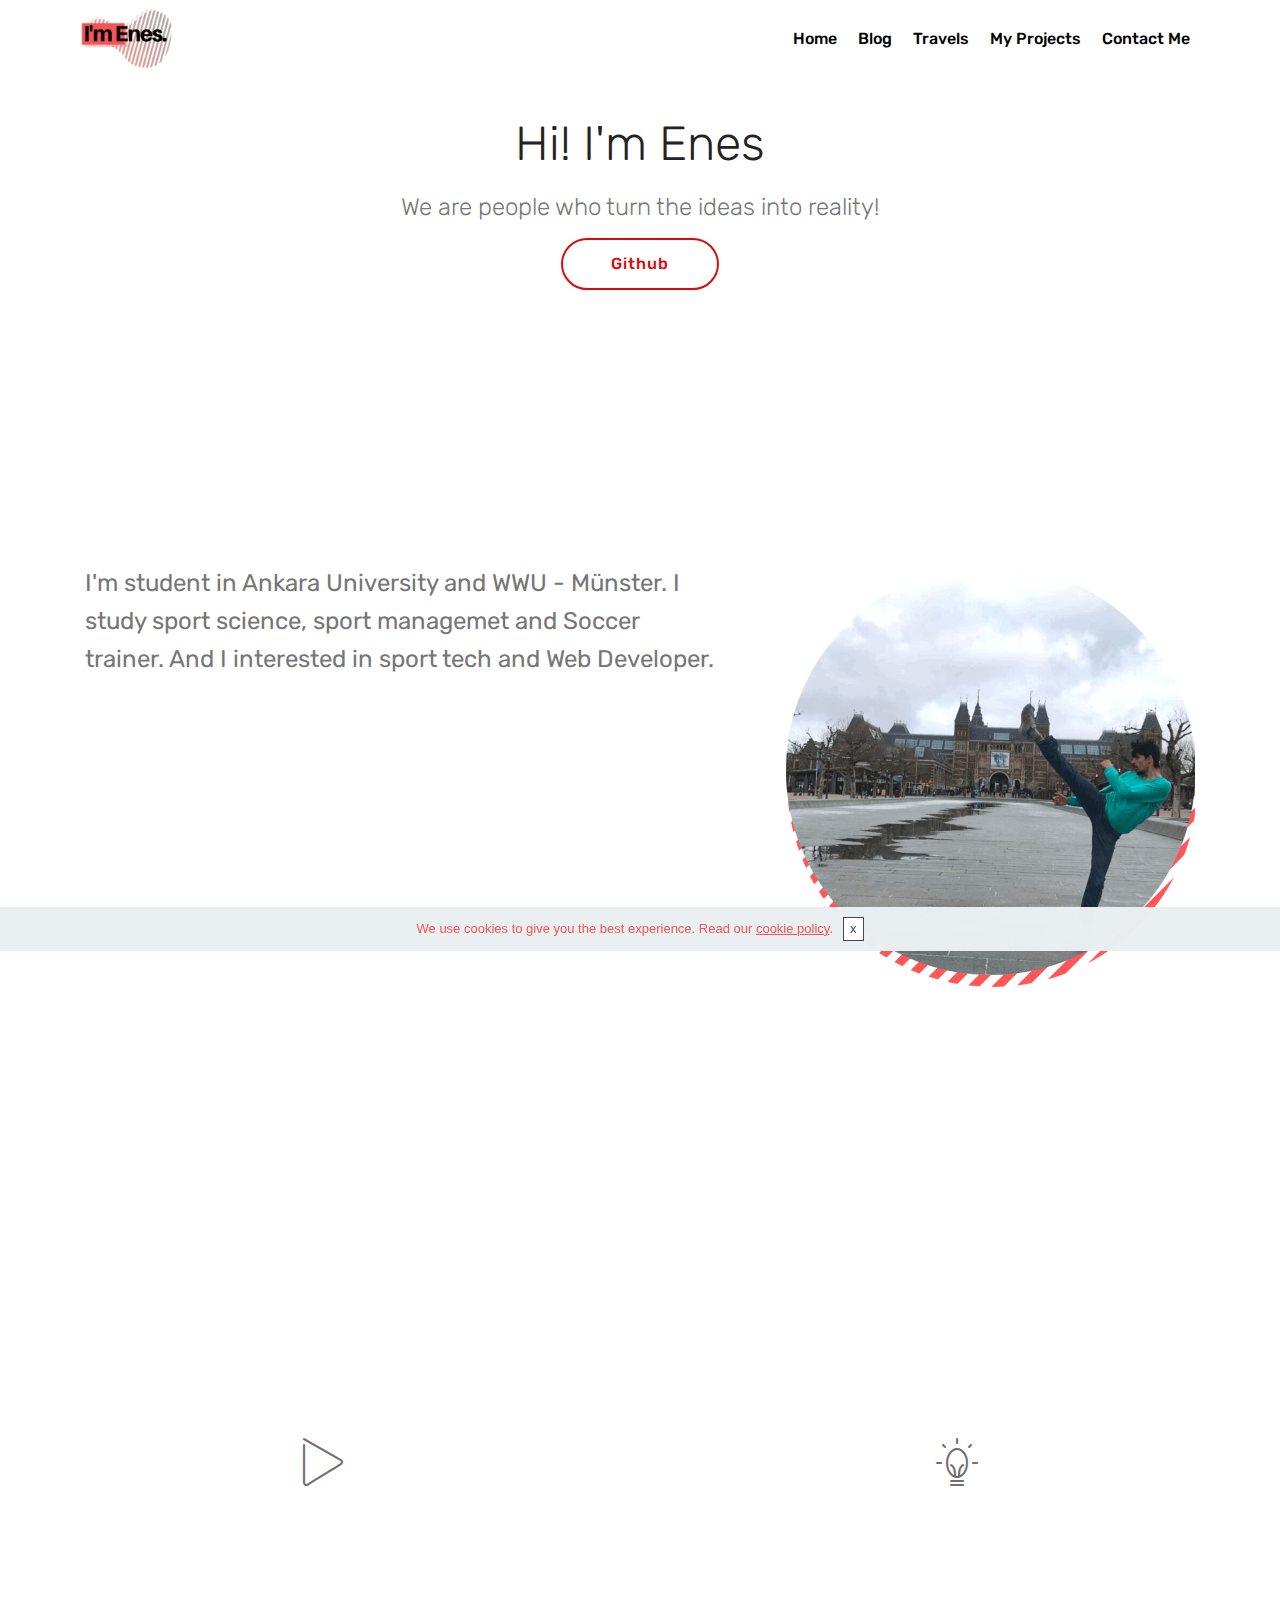
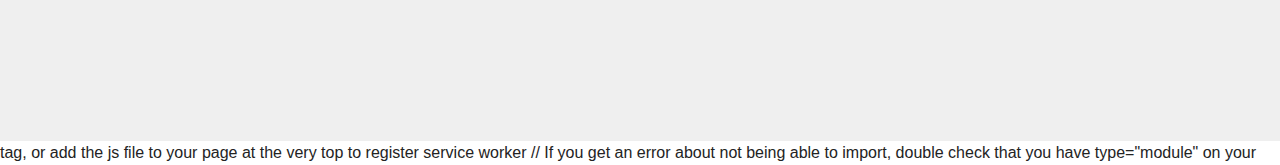
<file: index.html>
<!DOCTYPE html>
<html  >
<head>
  <!-- Site made with Mobirise Website Builder v4.10.2, https://mobirise.com -->
  <meta charset="UTF-8">
  <meta http-equiv="X-UA-Compatible" content="IE=edge">
  <meta name="generator" content="Mobirise v4.10.2, mobirise.com">
  <meta name="viewport" content="width=device-width, initial-scale=1, minimum-scale=1">
  <link rel="shortcut icon" href="assets/images/asset-0-122x80.png" type="image/x-icon">
  <meta name="description" content="">
  
  <title>Iam Enes</title>
  <link rel='manifest' href='/manifest.json'>
  <link rel="stylesheet" href="assets/web/assets/mobirise-icons/mobirise-icons.css">
  <link rel="stylesheet" href="assets/tether/tether.min.css">
  <link rel="stylesheet" href="assets/bootstrap/css/bootstrap.min.css">
  <link rel="stylesheet" href="assets/bootstrap/css/bootstrap-grid.min.css">
  <link rel="stylesheet" href="assets/bootstrap/css/bootstrap-reboot.min.css">
  <link rel="stylesheet" href="assets/socicon/css/styles.css">
  <link rel="stylesheet" href="assets/dropdown/css/style.css">
  <link rel="stylesheet" href="assets/animatecss/animate.min.css">
  <link rel="stylesheet" href="assets/gdpr-plugin/gdpr-styles.css">
  <link rel="stylesheet" href="assets/theme/css/style.css">
  <link rel="stylesheet" href="assets/mobirise/css/mbr-additional.css" type="text/css">
	<!-- Memberstack --> 
<script src="https://api.memberstack.io/static/memberstack.js?custom" data-memberstack-id="1c29d4e29b3eb87d777f4cebb5726963"> </script> 
  
  
  
</head>
<body>

<!-- Google Analytics -->
<!-- Global site tag (gtag.js) - Google Analytics -->
<script async src="https://www.googletagmanager.com/gtag/js?id=UA-113801306-4"></script>
<script>
  window.dataLayer = window.dataLayer || [];
  function gtag(){dataLayer.push(arguments);}
  gtag('js', new Date());

  gtag('config', 'UA-113801306-4');
</script>
<!-- /Google Analytics -->


  <section class="menu cid-rWGUnuYXcT" once="menu" id="menu2-2">

    

    <nav class="navbar navbar-expand beta-menu navbar-dropdown align-items-center navbar-fixed-top navbar-toggleable-sm">
        <button class="navbar-toggler navbar-toggler-right" type="button" data-toggle="collapse" data-target="#navbarSupportedContent" aria-controls="navbarSupportedContent" aria-expanded="false" aria-label="Toggle navigation">
            <div class="hamburger">
                <span></span>
                <span></span>
                <span></span>
                <span></span>
            </div>
        </button>
        <div class="menu-logo">
            <div class="navbar-brand">
                <span class="navbar-logo">
                    <a href="index.html">
                        <img src="assets/images/asset-0-122x80.png" alt="Mobirise" title="" style="height: 3.8rem;">
                    </a>
                </span>
                
            </div>
        </div>
        <div class="collapse navbar-collapse" id="navbarSupportedContent">
            <ul class="navbar-nav nav-dropdown nav-right" data-app-modern-menu="true"><li class="nav-item">
                    <a class="nav-link link text-black display-4" href="index.html">Home</a>
                </li><li class="nav-item"><a class="nav-link link text-black display-4" href="blog.html">Blog</a></li><li class="nav-item"><a class="nav-link link text-black display-4" href="page6.html">Travels</a></li><li class="nav-item"><a class="nav-link link text-black display-4" href="projects.html">My Projects
                    </a></li>
                <li class="nav-item">
                    <a class="nav-link link text-black display-4" href="contact.html">Contact Me</a>
                </li></ul>
            
        </div>
    </nav>
</section>

<section class="engine"><a href="https://mobirise.info/y">free html web templates</a></section><section class="mbr-section content4 cid-rWGWMas0RA" id="content4-6">

    

    <div class="container">
        <div class="media-container-row">
            <div class="title col-12 col-md-8">
                <h2 class="align-center pb-3 mbr-fonts-style display-2">Hi! I'm Enes</h2>
                <h3 class="mbr-section-subtitle align-center mbr-light mbr-fonts-style display-5">We are people who turn the ideas into reality!</h3>
		<div class="mbr-section-btn align-center"><a href="https://github.com/enesefes/" class="btn btn-success-outline display-4" target="_blank">Github</a></div>
                
            </div>
        </div>
    </div>
</section>

<section class="header3 cid-rWGWgvFX8y mbr-fullscreen" id="header3-5">

    

    

    <div class="container">
        <div class="media-container-row">
            <div class="mbr-figure" style="width: 70%;">
                <img src="assets/images/woman-and-pet-dog-clean-minimalist-instagram-story-818x1454.png" alt="enesefe" title="">
            </div>

            <div class="media-content">
                
                
                <div class="mbr-section-text mbr-white pb-3 ">
                    <p class="mbr-text mbr-fonts-style display-5">
                        I'm student in Ankara University and WWU - Münster. I study sport science, sport managemet and Soccer trainer. And I interested in sport tech and Web Developer.
                    </p>
                </div>
                
            </div>
        </div>
    </div>

</section>

<section class="features12 cid-rWH1m0wfPm" id="features12-7">
    
    

    

    <div class="container">
        <h2 class="mbr-section-title pb-2 mbr-fonts-style display-2">
            I'm a ...</h2>
        

        <div class="media-container-row pt-5">
            <div class="block-content align-right">
                <div class="card pl-3 pr-3 pb-5">
                    <div class="mbr-card-img-title">
                        <div class="card-img pb-3">
                             <span class="mbr-iconfont mbri-play"></span>
                        </div>
                        <div class="mbr-crt-title">
                            <h4 class="card-title py-2 mbr-crt-title mbr-fonts-style display-7">
                                Athelete</h4>
                        </div>
                    </div>                

                    <div class="card-box">
                        <p class="mbr-text mbr-section-text mbr-fonts-style display-7">
                            I’m play taekwondo, kickboxing and Muay Thai with 8 years of experience. And I interested in football market. I had a dream like a be olympics sportsman but I did not. No longer I focus other athlete. Maybe I can help them.
                        </p>
                    </div>
                </div>

                <div class="card pl-3 pr-3">
                    <div class="mbr-card-img-title">
                        <div class="card-img pb-3">
                            <span class="mbri-drag-n-drop2 mbr-iconfont"></span>
                        </div>
                        <div class="mbr-crt-title">
                            <h4 class="card-title py-2 mbr-crt-title mbr-fonts-style display-7">
                                Trainer
                            </h4>
                        </div>
                    </div>
                    <div class="card-box">
                        <p class="mbr-text mbr-section-text mbr-fonts-style display-7">I have a kids track and field coach, Reformer pilates coach certificate and I will take Football Level 3 certificate in next year.
<br>
<br></p>
                    </div>
                </div>
            </div>

            <div class="mbr-figure m-auto" style="width: 50%;">
                <img src="assets/images/dsc06671-982x653.jpg" alt="Mobirise" title="">
            </div>

            <div class="block-content align-left">
                <div class="card pl-3 pr-3 pb-5">
                    <div class="mbr-card-img-title">
                        <div class="card-img pb-3">
                             <span class="mbr-iconfont mbri-idea"></span>
                        </div>
                        <div class="mbr-crt-title">
                            <h4 class="card-title py-2 mbr-crt-title mbr-fonts-style display-7">Problem Solver</h4>
                        </div>
                    </div>                

                    <div class="card-box">
                        <p class="mbr-text mbr-section-text mbr-fonts-style display-7">
                            I’m a problem solver. I can solve if I see any problem.  You can look my products. I know Html, css and basic javascript. And I usually use bubble.is. Bubble is a visual programming. Maybe We can talk more. Send me a message.</p>
                    </div>
                </div>

                <div class="card pl-3 pr-3">
                    <div class="mbr-card-img-title">
                        <div class="card-img pb-3">
                            <span class="mbri-sites mbr-iconfont"></span>
                        </div>
                        <div class="mbr-crt-title">
                            <h4 class="card-title py-2 mbr-crt-title mbr-fonts-style display-7">
                                Entrepreneur
                            </h4>
                        </div>
                    </div>
                    <div class="card-box">
                        <p class="mbr-text mbr-section-text mbr-fonts-style display-7">
                            I ınterested in entrepreneurship. I have a basic startups and I keep going. My focus is future world.
                        </p>
                    </div>
                </div>
            </div>
        </div>
    </div>
</section>

<section class="services1 cid-rWH3f6E4Mh" id="services1-8">
    <!---->
    
    <!---->
    <!--Overlay-->
    
    <!--Container-->
    <div class="container">
        <div class="row justify-content-center">
            <!--Titles-->
            <div class="title pb-5 col-12">
                <h2 class="align-left pb-3 mbr-fonts-style display-1">Some Of My Work
</h2>
                
            </div>
            <!--Card-1-->
            <div class="card col-12 col-md-6 p-3 col-lg-3">
                <div class="card-wrapper">
                    <div class="card-img">
                        <img src="assets/images/genclerbirligi-500x500.png" alt="genclerbirligi" title="">
                    </div>
                    <div class="card-box">
                        <h4 class="card-title mbr-fonts-style display-5">
                            Haaydigencler.com</h4>
                        <p class="mbr-text mbr-fonts-style display-7">Gençlerbirliği is one of the football club team in Turkey super league. And this web app for academy players. Players can follow them performance at workout and Trainers can analysis this data with this app.</p>
                        <!--Btn-->
                        <div class="mbr-section-btn align-center"><a href="https://haydigencler.bubbleapps.io/" class="btn btn-success-outline display-4" target="_blank">Demo</a></div>
                    </div>
                </div>
            </div>
            <!--Card-2-->
            <div class="card col-12 col-md-6 p-3 col-lg-3">
                <div class="card-wrapper">
                    <div class="card-img">
                        <img src="assets/images/https-s3.amazonaws.com-appforest-uf-f1571072310686x833894702497605100-whatsapp20image202019-10-0220at2015.44.052028129-192x142.jpg" alt="teopratik" title="">
                    </div>
                    <div class="card-box">
                        <h4 class="card-title mbr-fonts-style display-5">
                            Teopratik</h4>
                        <p class="mbr-text mbr-fonts-style display-7">With this app, We can do test children from 9 years old to 17 years old. In this way you just input child parameters value and just wait 5 seconds, the results are ahead of you</p>
                        <!--Btn-->
                        <div class="mbr-section-btn align-center"><a href="http://teopratik.bubbleapps.io/" class="btn btn-success-outline display-4" target="_blank">Demo</a></div>
                    </div>
                </div>
            </div>
            <!--Card-3-->
            <div class="card col-12 col-md-6 p-3 col-lg-3">
                <div class="card-wrapper">
                    <div class="card-img">
                        <img src="assets/images/noun-166980.svg" alt="handballanalayze" title="">
                    </div>
                    <div class="card-box">
                        <h4 class="card-title mbr-fonts-style display-5">Handball Analyze System</h4>
                        <p class="mbr-text mbr-fonts-style display-7">Handball teams have a problem analyze in my country. And I created a web app. With this application, They can easily solve the analysis problem.​ And We are creating from your voice to results app.<br></p>
                        <!--Btn-->
                        <div class="mbr-section-btn align-center"><a href="https://analiz.bubbleapps.io/" class="btn btn-success-outline display-4" target="_blank">Demo</a></div>
                    </div>
                </div>
            </div>
            <!--Card-4-->
            <div class="card col-12 col-md-6 p-3 col-lg-3 last-child">
                <div class="card-wrapper">
                    <div class="card-img">
                        <img src="assets/images/icons8-f-64-64x64.png" alt="forcialonlinetraining" title="">
                    </div>
                    <div class="card-box">
                        <h4 class="card-title mbr-fonts-style display-5">Forcial Online Fitness
</h4>
                        <p class="mbr-text mbr-fonts-style display-7">
                            Forcial mean comes Fortius, Citius, Altius. Stronger, Faster, Higher. And we solved a problem who do work on online. And This site has about 1000 excercises vdeo and desription.You can send me a message if you work on online.
                        </p>
                        <!--Btn-->
                        <div class="mbr-section-btn align-center"><a href="https://forcial.bubbleapps.io/" class="btn btn-success-outline display-4" target="_blank">Demo</a></div>
                    </div>
                </div>
            </div>
        </div>
    </div>
</section>

<section once="footers" class="cid-rWHfeRupuS" id="footer7-f">

    

    

    <div class="container">
        <div class="media-container-row align-center mbr-white">
            <div class="row row-links">
                <ul class="foot-menu">
                    
                    
                    
                    
                    
                <li class="foot-menu-item mbr-fonts-style display-7"><a class="mbr-bold text-success" href="index.html" target="_blank">Home</a></li><li class="foot-menu-item mbr-fonts-style display-7"><a class="mbr-bold text-success" href="blog.html">Blog</a></li><li class="foot-menu-item mbr-fonts-style display-7"><a class="mbr-bold text-success" href="page6.html" target="_blank">Travels</a></li><li class="foot-menu-item mbr-fonts-style display-7"><a class="mbr-bold text-success" href="projects.html" target="_blank">My Projects
                    </a></li><li class="foot-menu-item mbr-fonts-style display-7"><a class="mbr-bold text-success" href="contact.html" target="_blank">Contact Me&nbsp;</a></li></ul>
            </div>
            <div class="row social-row">
                <div class="social-list align-right pb-2">
                    
                    
                    
                    
                    
                    
                <div class="soc-item">
                        <a href="https://twitter.com/mobirise" target="_blank">
                            <span class="mbr-iconfont mbr-iconfont-social socicon-twitter socicon" style="color: rgb(246, 84, 84); fill: rgb(246, 84, 84);"></span>
                        </a>
                    </div><div class="soc-item">
                        <a href="https://www.facebook.com/pages/Mobirise/1616226671953247" target="_blank">
                            <span class="mbr-iconfont mbr-iconfont-social socicon-facebook socicon" style="color: rgb(246, 84, 84); fill: rgb(246, 84, 84);"></span>
                        </a>
                    </div><div class="soc-item">
                        <a href="https://www.youtube.com/c/mobirise" target="_blank">
                            <span class="mbr-iconfont mbr-iconfont-social socicon-instagram socicon" style="color: rgb(246, 84, 84); fill: rgb(246, 84, 84);"></span>
                        </a>
                    </div><div class="soc-item">
                        <a href="https://instagram.com/mobirise" target="_blank">
                            <span class="mbr-iconfont mbr-iconfont-social socicon-linkedin socicon" style="color: rgb(246, 84, 84); fill: rgb(246, 84, 84);"></span>
                        </a>
                    </div></div>
            </div>
            <div class="row row-copirayt">
                <p class="mbr-text mb-0 mbr-fonts-style mbr-white align-center display-7">
                    © iamenes.com - All Rights Reserved
                </p>
            </div>
        </div>
    </div>
</section>

   <script>
   
		// This is the "Offline page" service worker

// Add this below content to your HTML page inside a <script type="module"></script> tag, or add the js file to your page at the very top to register service worker
// If you get an error about not being able to import, double check that you have type="module" on your <script /> tag

/*
 This code uses the pwa-update web component https://github.com/pwa-builder/pwa-update to register your service worker,
 tell the user when there is an update available and let the user know when your PWA is ready to use offline.
*/

import 'https://cdn.jsdelivr.net/npm/@pwabuilder/pwaupdate';

const el = document.createElement('pwa-update');
document.body.appendChild(el);
   
   </script>
  <script src="assets/web/assets/jquery/jquery.min.js"></script>
  <script src="assets/popper/popper.min.js"></script>
  <script src="assets/tether/tether.min.js"></script>
  <script src="assets/bootstrap/js/bootstrap.min.js"></script>
  <script src="assets/smoothscroll/smooth-scroll.js"></script>
  <script src="assets/cookies-alert-plugin/cookies-alert-core.js"></script>
  <script src="assets/cookies-alert-plugin/cookies-alert-script.js"></script>
  <script src="assets/dropdown/js/script.min.js"></script>
  <script src="assets/touchswipe/jquery.touch-swipe.min.js"></script>
  <script src="assets/viewportchecker/jquery.viewportchecker.js"></script>
  <script src="assets/theme/js/script.js"></script>
  
  
 <div id="scrollToTop" class="scrollToTop mbr-arrow-up"><a style="text-align: center;"><i class="mbr-arrow-up-icon mbr-arrow-up-icon-cm cm-icon cm-icon-smallarrow-up"></i></a></div>
    <input name="animation" type="hidden">
  <input name="cookieData" type="hidden" data-cookie-colorText='#f65454' data-cookie-colorBg='rgba(234, 239, 241, 0.99)' data-cookie-colorButton='#ffffff' data-cookie-colorLink='#f65454' data-cookie-underlineLink='true' data-cookie-text="We use cookies to give you the best experience. Read our <a href='privacy.html'>cookie policy</a>.">
  </body>
</html>
</file>
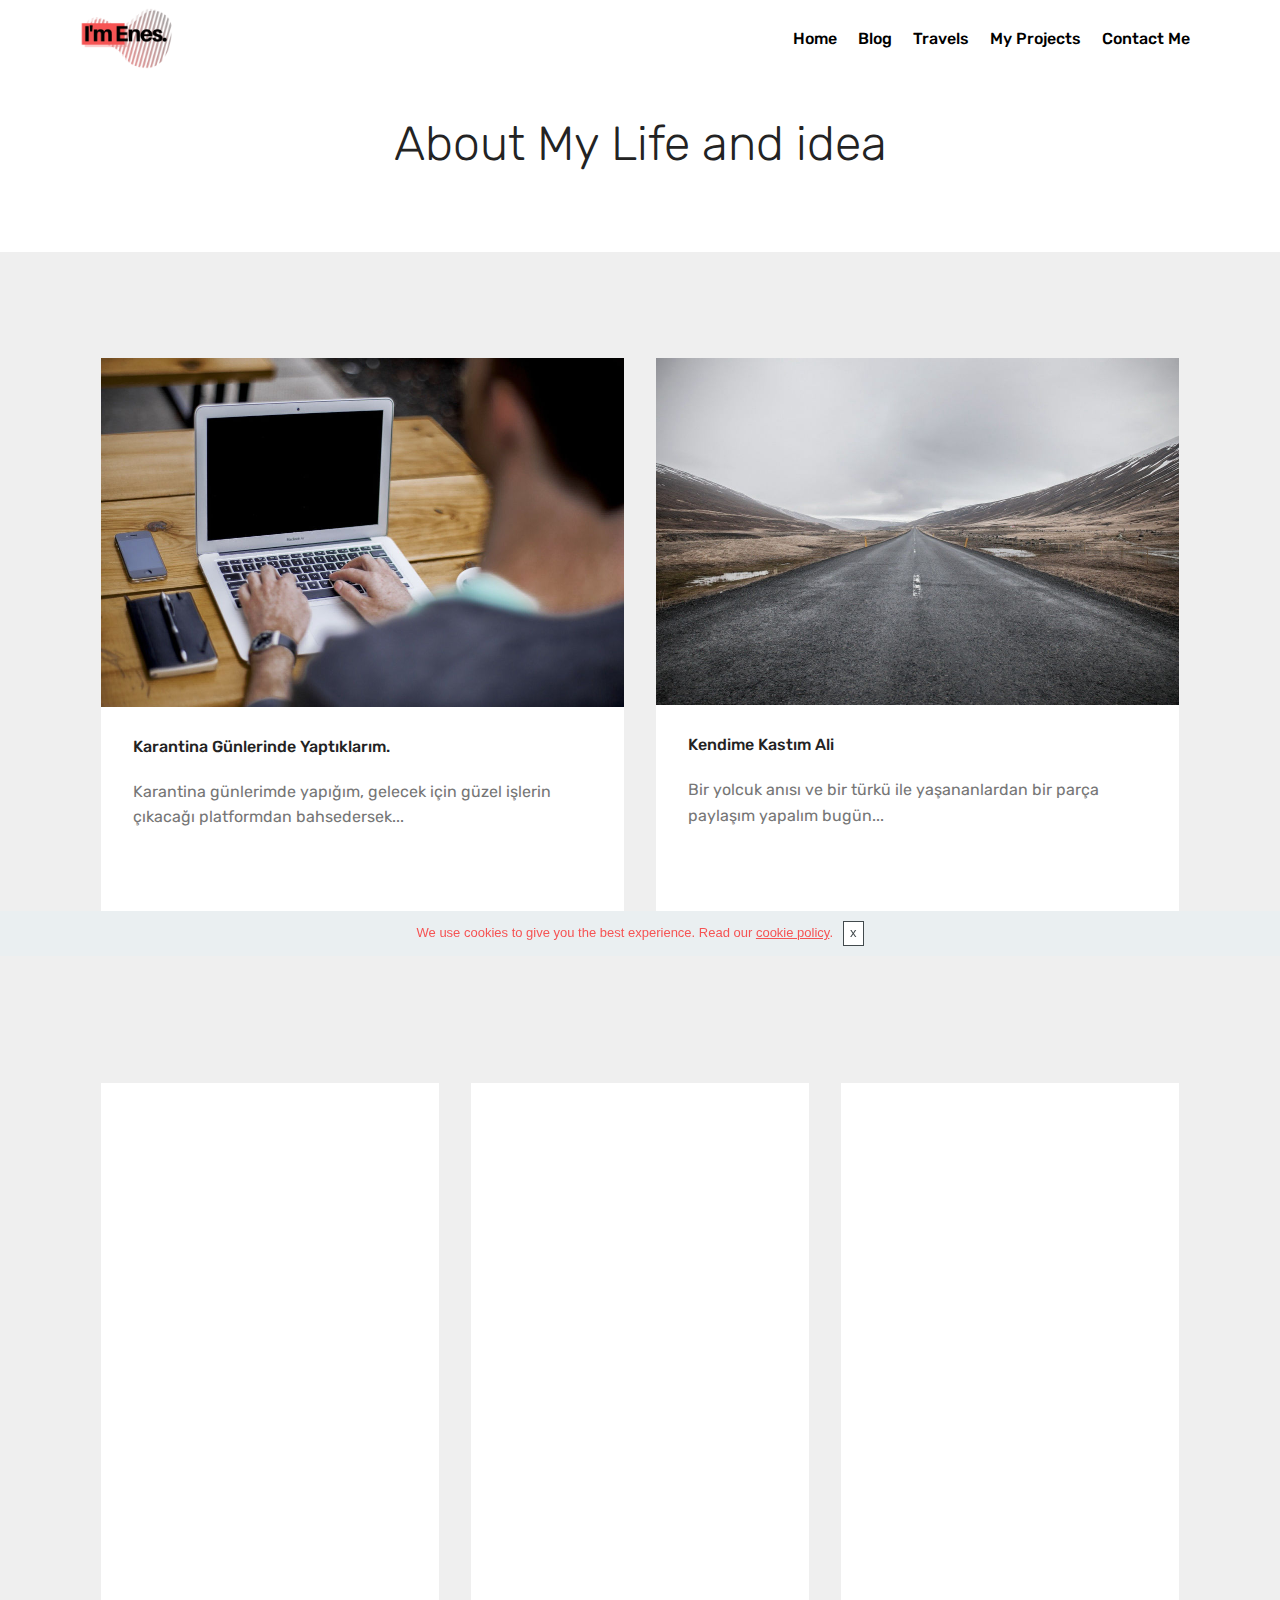
<file: blog.html>
<!DOCTYPE html>
<html  >
<head>
  <!-- Site made with Mobirise Website Builder v4.10.2, https://mobirise.com -->
  <meta charset="UTF-8">
  <meta http-equiv="X-UA-Compatible" content="IE=edge">
  <meta name="generator" content="Mobirise v4.10.2, mobirise.com">
  <meta name="viewport" content="width=device-width, initial-scale=1, minimum-scale=1">
  <link rel="shortcut icon" href="assets/images/asset-0-122x80.png" type="image/x-icon">
  <meta name="description" content="İamenes.com blog page">
  
  <title>Blog</title>
  <link rel="stylesheet" href="assets/web/assets/mobirise-icons/mobirise-icons.css">
  <link rel="stylesheet" href="assets/tether/tether.min.css">
  <link rel="stylesheet" href="assets/bootstrap/css/bootstrap.min.css">
  <link rel="stylesheet" href="assets/bootstrap/css/bootstrap-grid.min.css">
  <link rel="stylesheet" href="assets/bootstrap/css/bootstrap-reboot.min.css">
  <link rel="stylesheet" href="assets/gdpr-plugin/gdpr-styles.css">
  <link rel="stylesheet" href="assets/socicon/css/styles.css">
  <link rel="stylesheet" href="assets/dropdown/css/style.css">
  <link rel="stylesheet" href="assets/animatecss/animate.min.css">
  <link rel="stylesheet" href="assets/theme/css/style.css">
  <link rel="stylesheet" href="assets/mobirise/css/mbr-additional.css" type="text/css">
  
  
  
</head>
<body>

<!-- Google Analytics -->
<!-- Global site tag (gtag.js) - Google Analytics -->
<script async src="https://www.googletagmanager.com/gtag/js?id=UA-113801306-4"></script>
<script>
  window.dataLayer = window.dataLayer || [];
  function gtag(){dataLayer.push(arguments);}
  gtag('js', new Date());

  gtag('config', 'UA-113801306-4');
</script>
<!-- /Google Analytics -->


  <section class="menu cid-rWGUnuYXcT" once="menu" id="menu2-j">

    

    <nav class="navbar navbar-expand beta-menu navbar-dropdown align-items-center navbar-fixed-top navbar-toggleable-sm">
        <button class="navbar-toggler navbar-toggler-right" type="button" data-toggle="collapse" data-target="#navbarSupportedContent" aria-controls="navbarSupportedContent" aria-expanded="false" aria-label="Toggle navigation">
            <div class="hamburger">
                <span></span>
                <span></span>
                <span></span>
                <span></span>
            </div>
        </button>
        <div class="menu-logo">
            <div class="navbar-brand">
                <span class="navbar-logo">
                    <a href="index.html">
                        <img src="assets/images/asset-0-122x80.png" alt="Mobirise" title="" style="height: 3.8rem;">
                    </a>
                </span>
                
            </div>
        </div>
        <div class="collapse navbar-collapse" id="navbarSupportedContent">
            <ul class="navbar-nav nav-dropdown nav-right" data-app-modern-menu="true"><li class="nav-item">
                    <a class="nav-link link text-black display-4" href="index.html">Home</a>
                </li><li class="nav-item"><a class="nav-link link text-black display-4" href="blog.html">Blog</a></li><li class="nav-item"><a class="nav-link link text-black display-4" href="page6.html">Travels</a></li><li class="nav-item"><a class="nav-link link text-black display-4" href="projects.html">My Projects
                    </a></li>
                <li class="nav-item">
                    <a class="nav-link link text-black display-4" href="contact.html">Contact Me</a>
                </li></ul>
            
        </div>
    </nav>
</section>

<section class="engine"><a href="https://mobirise.info/q">responsive web templates</a></section><section class="mbr-section content4 cid-rWOWgGnGyt" id="content4-l">

    

    <div class="container">
        <div class="media-container-row">
            <div class="title col-12 col-md-8">
                <h2 class="align-center pb-3 mbr-fonts-style display-2">About My Life and idea</h2>
                
                
            </div>
        </div>
    </div>
</section>

<section class="features3 cid-rWSJQ0UDvp" id="features3-1j">

    

    
    <div class="container">
        <div class="media-container-row">
            <div class="card p-3 col-12 col-md-6">
                <div class="card-wrapper">
                    <div class="card-img">
                        <img src="assets/images/mbr-1046x697.jpg" alt="karantinagünler" title="">
                    </div>
                    <div class="card-box">
                        <h4 class="card-title mbr-fonts-style display-7">Karantina Günlerinde Yaptıklarım.</h4>
                        <p class="mbr-text mbr-fonts-style display-7">
                            Karantina günlerimde yapığım, gelecek için güzel işlerin çıkacağı platformdan bahsedersek...</p>
                    </div>
                    <div class="mbr-section-btn text-center"><a href="yazi4.html" class="btn btn-success display-4">
                            Read More</a></div>
                </div>
            </div>

            <div class="card p-3 col-12 col-md-6">
                <div class="card-wrapper">
                    <div class="card-img">
                        <img src="assets/images/mbr-1046x694.jpg" alt="kendime kastım ali" title="">
                    </div>
                    <div class="card-box">
                        <h4 class="card-title mbr-fonts-style display-7">Kendime Kastım Ali</h4>
                        <p class="mbr-text mbr-fonts-style display-7">
                            Bir yolcuk anısı ve bir türkü ile yaşananlardan bir parça paylaşım yapalım bugün...</p>
                    </div>
                    <div class="mbr-section-btn text-center"><a href="yazi5.html" class="btn btn-success display-4">
                            Read More</a></div>
                </div>
            </div>

            

            
        </div>
    </div>
</section>

<section class="features3 cid-rWOWyVcAGu" id="features3-m">

    

    
    <div class="container">
        <div class="media-container-row">
            <div class="card p-3 col-12 col-md-6 col-lg-4">
                <div class="card-wrapper">
                    <div class="card-img">
                        <img src="assets/images/mbr-676x451.jpg" alt="aboutEnesefe" title="">
                    </div>
                    <div class="card-box">
                        <h4 class="card-title mbr-fonts-style display-7">Hey, Guys, This post is about me.</h4>
                        <p class="mbr-text mbr-fonts-style display-7">
                            I am Enes ladies and gentlemen. I am in Münster Germany now. Maybe Next Thursday can go to Norway, Denmark, and Sweden with interrail. After than I will come back…
                        </p>
                    </div>
                    <div class="mbr-section-btn text-center"><a href="yazi3.html" class="btn btn-success display-4">
                            Read More</a></div>
                </div>
            </div>

            <div class="card p-3 col-12 col-md-6 col-lg-4">
                <div class="card-wrapper">
                    <div class="card-img">
                        <img src="assets/images/mbr-676x440.jpg" alt="sanayazıyorumçocuk" title="">
                    </div>
                    <div class="card-box">
                        <h4 class="card-title mbr-fonts-style display-7">Sana Yazıyorum Çocuk Kars ilinin en ücra köşesinden belki duyarsın diye…</h4>
                        <p class="mbr-text mbr-fonts-style display-7">
                            Yazmak geldiğinde tutamazsın elini düşüncelerini falan. Sen Kars'ta ki o güzel çocuk sakın yılma sana söyleyeceklerim var yoksa...</p>
                    </div>
                    <div class="mbr-section-btn text-center"><a href="yazi2.html" class="btn btn-success display-4">
                            Read More</a></div>
                </div>
            </div>

            <div class="card p-3 col-12 col-md-6 col-lg-4">
                <div class="card-wrapper">
                    <div class="card-img">
                        <img src="assets/images/background3.jpg" alt="Mobirise">
                    </div>
                    <div class="card-box">
                        <h4 class="card-title mbr-fonts-style display-7">15 Yıllık Okul Hayatımda Öğrendiğim Kural İçinde Kuralsızlık</h4>
                        <p class="mbr-text mbr-fonts-style display-7">
                            Bugünlerde 15 yıllık öğrenciyim kimilerine göre bu onların ömrü hayatından çok kimilerine göre ise göz açıp kapatıncaya... &nbsp; &nbsp; &nbsp; &nbsp; &nbsp; &nbsp; &nbsp; &nbsp; &nbsp; &nbsp; &nbsp; &nbsp;&nbsp;</p>
                    </div>
                    <div class="mbr-section-btn text-center"><a href="yazi1.html" class="btn btn-success display-4">Read More</a></div>
                </div>
            </div>

            
        </div>
    </div>
</section>

<section once="footers" class="cid-rWHfeRupuS" id="footer7-k">

    

    

    <div class="container">
        <div class="media-container-row align-center mbr-white">
            <div class="row row-links">
                <ul class="foot-menu">
                    
                    
                    
                    
                    
                <li class="foot-menu-item mbr-fonts-style display-7"><a class="mbr-bold text-success" href="index.html" target="_blank">Home</a></li><li class="foot-menu-item mbr-fonts-style display-7"><a class="mbr-bold text-success" href="blog.html">Blog</a></li><li class="foot-menu-item mbr-fonts-style display-7"><a class="mbr-bold text-success" href="page6.html" target="_blank">Travels</a></li><li class="foot-menu-item mbr-fonts-style display-7"><a class="mbr-bold text-success" href="projects.html" target="_blank">My Projects
                    </a></li><li class="foot-menu-item mbr-fonts-style display-7"><a class="mbr-bold text-success" href="contact.html" target="_blank">Contact Me&nbsp;</a></li></ul>
            </div>
            <div class="row social-row">
                <div class="social-list align-right pb-2">
                    
                    
                    
                    
                    
                    
                <div class="soc-item">
                        <a href="https://twitter.com/mobirise" target="_blank">
                            <span class="mbr-iconfont mbr-iconfont-social socicon-twitter socicon" style="color: rgb(246, 84, 84); fill: rgb(246, 84, 84);"></span>
                        </a>
                    </div><div class="soc-item">
                        <a href="https://www.facebook.com/pages/Mobirise/1616226671953247" target="_blank">
                            <span class="mbr-iconfont mbr-iconfont-social socicon-facebook socicon" style="color: rgb(246, 84, 84); fill: rgb(246, 84, 84);"></span>
                        </a>
                    </div><div class="soc-item">
                        <a href="https://www.youtube.com/c/mobirise" target="_blank">
                            <span class="mbr-iconfont mbr-iconfont-social socicon-instagram socicon" style="color: rgb(246, 84, 84); fill: rgb(246, 84, 84);"></span>
                        </a>
                    </div><div class="soc-item">
                        <a href="https://instagram.com/mobirise" target="_blank">
                            <span class="mbr-iconfont mbr-iconfont-social socicon-linkedin socicon" style="color: rgb(246, 84, 84); fill: rgb(246, 84, 84);"></span>
                        </a>
                    </div></div>
            </div>
            <div class="row row-copirayt">
                <p class="mbr-text mb-0 mbr-fonts-style mbr-white align-center display-7">
                    © iamenes.com - All Rights Reserved
                </p>
            </div>
        </div>
    </div>
</section>


  <script src="assets/web/assets/jquery/jquery.min.js"></script>
  <script src="assets/popper/popper.min.js"></script>
  <script src="assets/tether/tether.min.js"></script>
  <script src="assets/bootstrap/js/bootstrap.min.js"></script>
  <script src="assets/smoothscroll/smooth-scroll.js"></script>
  <script src="assets/dropdown/js/script.min.js"></script>
  <script src="assets/touchswipe/jquery.touch-swipe.min.js"></script>
  <script src="assets/viewportchecker/jquery.viewportchecker.js"></script>
  <script src="assets/cookies-alert-plugin/cookies-alert-core.js"></script>
  <script src="assets/cookies-alert-plugin/cookies-alert-script.js"></script>
  <script src="assets/theme/js/script.js"></script>
  
  
 <div id="scrollToTop" class="scrollToTop mbr-arrow-up"><a style="text-align: center;"><i class="mbr-arrow-up-icon mbr-arrow-up-icon-cm cm-icon cm-icon-smallarrow-up"></i></a></div>
    <input name="animation" type="hidden">
  <input name="cookieData" type="hidden" data-cookie-colorText='#f65454' data-cookie-colorBg='rgba(234, 239, 241, 0.99)' data-cookie-colorButton='#ffffff' data-cookie-colorLink='#f65454' data-cookie-underlineLink='true' data-cookie-text="We use cookies to give you the best experience. Read our <a href='privacy.html'>cookie policy</a>.">
  </body>
</html>
</file>
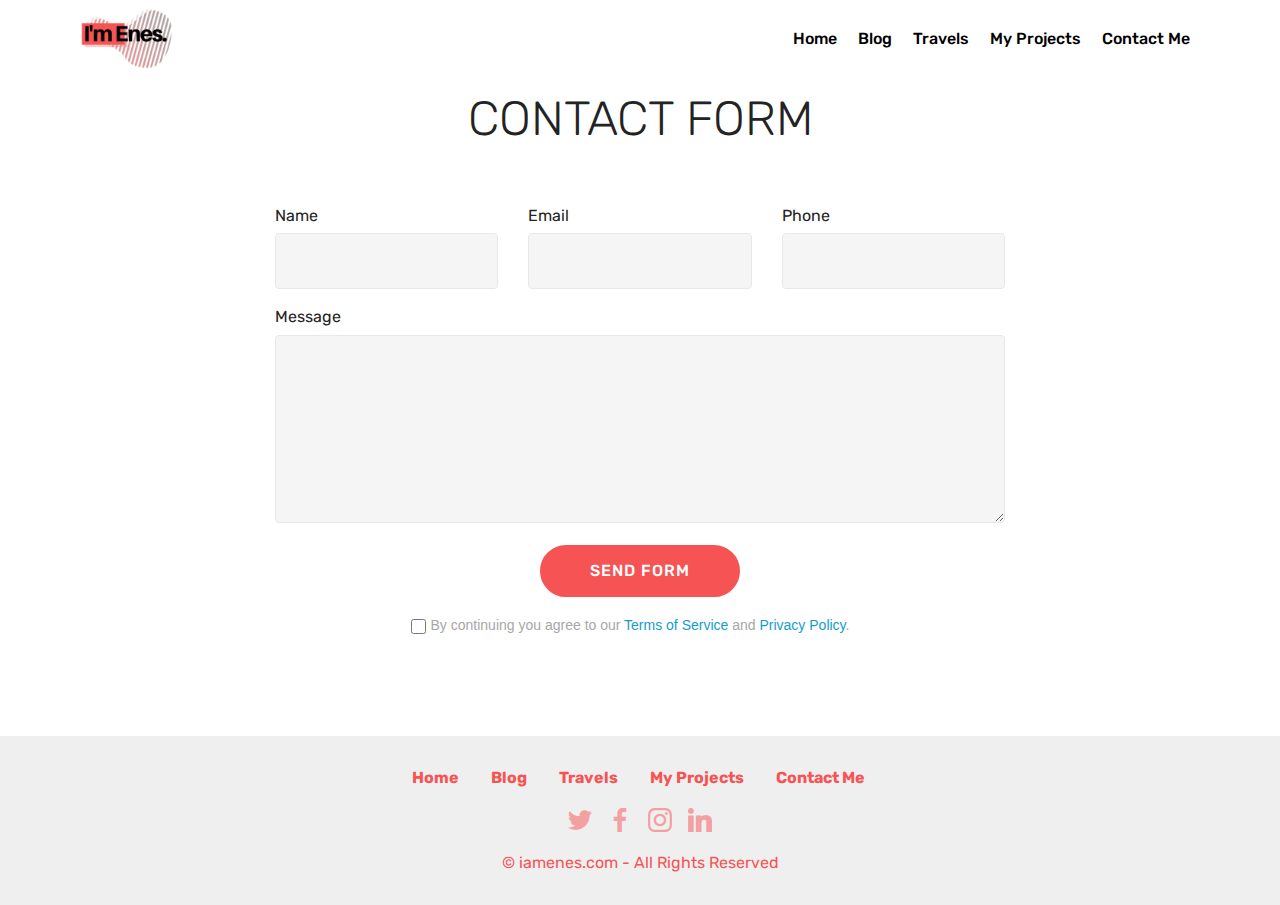
<file: contact.html>
<!DOCTYPE html>
<html  >
<head>
  <!-- Site made with Mobirise Website Builder v4.10.2, https://mobirise.com -->
  <meta charset="UTF-8">
  <meta http-equiv="X-UA-Compatible" content="IE=edge">
  <meta name="generator" content="Mobirise v4.10.2, mobirise.com">
  <meta name="viewport" content="width=device-width, initial-scale=1, minimum-scale=1">
  <link rel="shortcut icon" href="assets/images/asset-0-122x80.png" type="image/x-icon">
  <meta name="description" content="iamenes contact">
  
  <title>concactme</title>
  <link rel="stylesheet" href="assets/web/assets/mobirise-icons/mobirise-icons.css">
  <link rel="stylesheet" href="assets/tether/tether.min.css">
  <link rel="stylesheet" href="assets/bootstrap/css/bootstrap.min.css">
  <link rel="stylesheet" href="assets/bootstrap/css/bootstrap-grid.min.css">
  <link rel="stylesheet" href="assets/bootstrap/css/bootstrap-reboot.min.css">
  <link rel="stylesheet" href="assets/gdpr-plugin/gdpr-styles.css">
  <link rel="stylesheet" href="assets/dropdown/css/style.css">
  <link rel="stylesheet" href="assets/animatecss/animate.min.css">
  <link rel="stylesheet" href="assets/socicon/css/styles.css">
  <link rel="stylesheet" href="assets/theme/css/style.css">
  <link rel="stylesheet" href="assets/mobirise/css/mbr-additional.css" type="text/css">
  
  
  
</head>
<body>

<!-- Google Analytics -->
<!-- Global site tag (gtag.js) - Google Analytics -->
<script async src="https://www.googletagmanager.com/gtag/js?id=UA-113801306-4"></script>
<script>
  window.dataLayer = window.dataLayer || [];
  function gtag(){dataLayer.push(arguments);}
  gtag('js', new Date());

  gtag('config', 'UA-113801306-4');
</script>
<!-- /Google Analytics -->


  <section class="menu cid-rWGUnuYXcT" once="menu" id="menu2-g">

    

    <nav class="navbar navbar-expand beta-menu navbar-dropdown align-items-center navbar-fixed-top navbar-toggleable-sm">
        <button class="navbar-toggler navbar-toggler-right" type="button" data-toggle="collapse" data-target="#navbarSupportedContent" aria-controls="navbarSupportedContent" aria-expanded="false" aria-label="Toggle navigation">
            <div class="hamburger">
                <span></span>
                <span></span>
                <span></span>
                <span></span>
            </div>
        </button>
        <div class="menu-logo">
            <div class="navbar-brand">
                <span class="navbar-logo">
                    <a href="index.html">
                        <img src="assets/images/asset-0-122x80.png" alt="Mobirise" title="" style="height: 3.8rem;">
                    </a>
                </span>
                
            </div>
        </div>
        <div class="collapse navbar-collapse" id="navbarSupportedContent">
            <ul class="navbar-nav nav-dropdown nav-right" data-app-modern-menu="true"><li class="nav-item">
                    <a class="nav-link link text-black display-4" href="index.html">Home</a>
                </li><li class="nav-item"><a class="nav-link link text-black display-4" href="blog.html">Blog</a></li><li class="nav-item"><a class="nav-link link text-black display-4" href="page6.html">Travels</a></li><li class="nav-item"><a class="nav-link link text-black display-4" href="projects.html">My Projects
                    </a></li>
                <li class="nav-item">
                    <a class="nav-link link text-black display-4" href="contact.html">Contact Me</a>
                </li></ul>
            
        </div>
    </nav>
</section>

<section class="engine"><a href="https://mobirise.info/l">free website templates</a></section><section class="mbr-section form1 cid-rWHgBPSmhm" id="form1-i">

    

    
    <div class="container">
        <div class="row justify-content-center">
            <div class="title col-12 col-lg-8">
                <h2 class="mbr-section-title align-center pb-3 mbr-fonts-style display-2">
                    CONTACT FORM
                </h2>
                
            </div>
        </div>
    </div>
    <div class="container">
        <div class="row justify-content-center">
            <div class="media-container-column col-lg-8" data-form-type="formoid">
                <!---Formbuilder Form--->
                <form action="https://mobirise.com/" method="POST" class="mbr-form form-with-styler" data-form-title="Mobirise Form"><input type="hidden" name="email" data-form-email="true" value="YZRWTwNquFZMOdoLCMSqbvdYoLWpGc7hHw1Mv7YtlCa0wyrzXhFlIYPnGaytNkRHaiaU/03ek2mYslOV0IqNP69bfGXX4AZKtx4Rm3JNPAcCh1t8G74SJLnil62kw9yy">
                    <div class="row">
                        <div hidden="hidden" data-form-alert="" class="alert alert-success col-12">Thanks for filling out the form!</div>
                        <div hidden="hidden" data-form-alert-danger="" class="alert alert-danger col-12">
                        </div>
                    </div>
                    <div class="dragArea row">
                        <div class="col-md-4  form-group" data-for="name">
                            <label for="name-form1-i" class="form-control-label mbr-fonts-style display-7">Name</label>
                            <input type="text" name="name" data-form-field="Name" required="required" class="form-control display-7" id="name-form1-i">
                        </div>
                        <div class="col-md-4  form-group" data-for="email">
                            <label for="email-form1-i" class="form-control-label mbr-fonts-style display-7">Email</label>
                            <input type="email" name="email" data-form-field="Email" required="required" class="form-control display-7" id="email-form1-i">
                        </div>
                        <div data-for="phone" class="col-md-4  form-group">
                            <label for="phone-form1-i" class="form-control-label mbr-fonts-style display-7">Phone</label>
                            <input type="tel" name="phone" data-form-field="Phone" class="form-control display-7" id="phone-form1-i">
                        </div>
                        <div data-for="message" class="col-md-12 form-group">
                            <label for="message-form1-i" class="form-control-label mbr-fonts-style display-7">Message</label>
                            <textarea name="message" data-form-field="Message" class="form-control display-7" id="message-form1-i"></textarea>
                        </div>
                        <div class="col-md-12 input-group-btn align-center"><button type="submit" class="btn btn-form btn-success display-4">SEND FORM</button></div>
                    </div>
                <span class="gdpr-block">
<label>
<span class="textGDPR" style="color: #a7a7a7"><input type="checkbox" name="gdpr" id="gdpr-form1-i" required="">By continuing you agree to our <a style="color: #149dcc; text-decoration: none;" href="terms.html">Terms of Service</a> and <a style="color: #149dcc; text-decoration: none;" href="policy.html">Privacy Policy</a>.</span>
</label>
</span></form><!---Formbuilder Form--->
            </div>
        </div>
    </div>
</section>

<section once="footers" class="cid-rWHfeRupuS" id="footer7-h">

    

    

    <div class="container">
        <div class="media-container-row align-center mbr-white">
            <div class="row row-links">
                <ul class="foot-menu">
                    
                    
                    
                    
                    
                <li class="foot-menu-item mbr-fonts-style display-7"><a class="mbr-bold text-success" href="index.html" target="_blank">Home</a></li><li class="foot-menu-item mbr-fonts-style display-7"><a class="mbr-bold text-success" href="blog.html">Blog</a></li><li class="foot-menu-item mbr-fonts-style display-7"><a class="mbr-bold text-success" href="page6.html" target="_blank">Travels</a></li><li class="foot-menu-item mbr-fonts-style display-7"><a class="mbr-bold text-success" href="projects.html" target="_blank">My Projects
                    </a></li><li class="foot-menu-item mbr-fonts-style display-7"><a class="mbr-bold text-success" href="contact.html" target="_blank">Contact Me&nbsp;</a></li></ul>
            </div>
            <div class="row social-row">
                <div class="social-list align-right pb-2">
                    
                    
                    
                    
                    
                    
                <div class="soc-item">
                        <a href="https://twitter.com/mobirise" target="_blank">
                            <span class="mbr-iconfont mbr-iconfont-social socicon-twitter socicon" style="color: rgb(246, 84, 84); fill: rgb(246, 84, 84);"></span>
                        </a>
                    </div><div class="soc-item">
                        <a href="https://www.facebook.com/pages/Mobirise/1616226671953247" target="_blank">
                            <span class="mbr-iconfont mbr-iconfont-social socicon-facebook socicon" style="color: rgb(246, 84, 84); fill: rgb(246, 84, 84);"></span>
                        </a>
                    </div><div class="soc-item">
                        <a href="https://www.youtube.com/c/mobirise" target="_blank">
                            <span class="mbr-iconfont mbr-iconfont-social socicon-instagram socicon" style="color: rgb(246, 84, 84); fill: rgb(246, 84, 84);"></span>
                        </a>
                    </div><div class="soc-item">
                        <a href="https://instagram.com/mobirise" target="_blank">
                            <span class="mbr-iconfont mbr-iconfont-social socicon-linkedin socicon" style="color: rgb(246, 84, 84); fill: rgb(246, 84, 84);"></span>
                        </a>
                    </div></div>
            </div>
            <div class="row row-copirayt">
                <p class="mbr-text mb-0 mbr-fonts-style mbr-white align-center display-7">
                    © iamenes.com - All Rights Reserved
                </p>
            </div>
        </div>
    </div>
</section>


  <script src="assets/web/assets/jquery/jquery.min.js"></script>
  <script src="assets/popper/popper.min.js"></script>
  <script src="assets/tether/tether.min.js"></script>
  <script src="assets/bootstrap/js/bootstrap.min.js"></script>
  <script src="assets/smoothscroll/smooth-scroll.js"></script>
  <script src="assets/cookies-alert-plugin/cookies-alert-core.js"></script>
  <script src="assets/cookies-alert-plugin/cookies-alert-script.js"></script>
  <script src="assets/dropdown/js/script.min.js"></script>
  <script src="assets/touchswipe/jquery.touch-swipe.min.js"></script>
  <script src="assets/viewportchecker/jquery.viewportchecker.js"></script>
  <script src="assets/theme/js/script.js"></script>
  <script src="assets/formoid/formoid.min.js"></script>
  
  
 <div id="scrollToTop" class="scrollToTop mbr-arrow-up"><a style="text-align: center;"><i class="mbr-arrow-up-icon mbr-arrow-up-icon-cm cm-icon cm-icon-smallarrow-up"></i></a></div>
    <input name="animation" type="hidden">
  <input name="cookieData" type="hidden" data-cookie-colorText='#f65454' data-cookie-colorBg='rgba(234, 239, 241, 0.99)' data-cookie-colorButton='#ffffff' data-cookie-colorLink='#f65454' data-cookie-underlineLink='true' data-cookie-text="We use cookies to give you the best experience. Read our <a href='privacy.html'>cookie policy</a>.">
  </body>
</html>
</file>
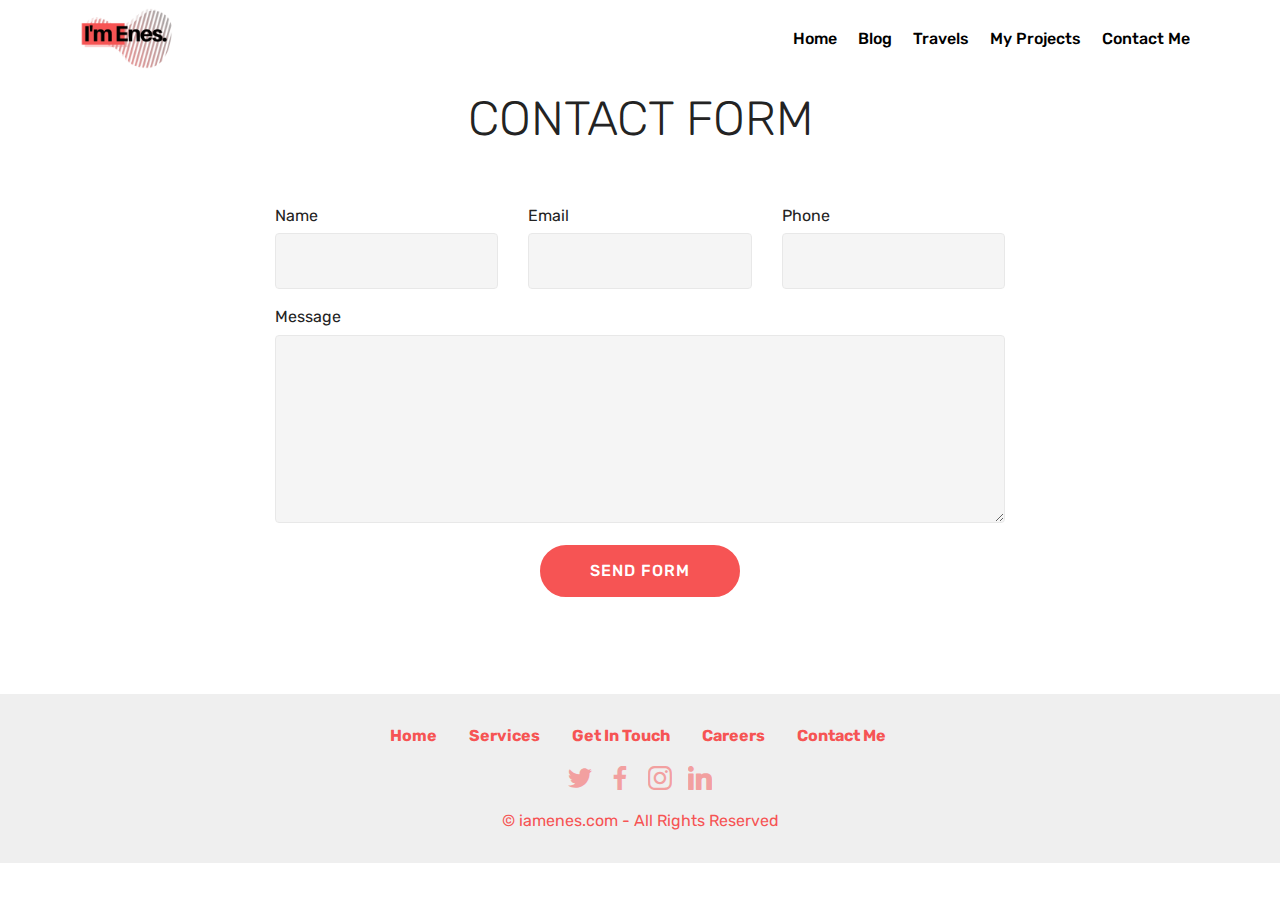
<file: page1.html>
<!DOCTYPE html>
<html  >
<head>
  <!-- Site made with Mobirise Website Builder v4.10.2, https://mobirise.com -->
  <meta charset="UTF-8">
  <meta http-equiv="X-UA-Compatible" content="IE=edge">
  <meta name="generator" content="Mobirise v4.10.2, mobirise.com">
  <meta name="viewport" content="width=device-width, initial-scale=1, minimum-scale=1">
  <link rel="shortcut icon" href="assets/images/asset-0-122x80.png" type="image/x-icon">
  <meta name="description" content="Site Creator Description">
  
  <title>concactme</title>
  <link rel="stylesheet" href="assets/web/assets/mobirise-icons/mobirise-icons.css">
  <link rel="stylesheet" href="assets/tether/tether.min.css">
  <link rel="stylesheet" href="assets/bootstrap/css/bootstrap.min.css">
  <link rel="stylesheet" href="assets/bootstrap/css/bootstrap-grid.min.css">
  <link rel="stylesheet" href="assets/bootstrap/css/bootstrap-reboot.min.css">
  <link rel="stylesheet" href="assets/dropdown/css/style.css">
  <link rel="stylesheet" href="assets/animatecss/animate.min.css">
  <link rel="stylesheet" href="assets/socicon/css/styles.css">
  <link rel="stylesheet" href="assets/theme/css/style.css">
  <link rel="stylesheet" href="assets/mobirise/css/mbr-additional.css" type="text/css">
  
  
  
</head>
<body>
  <section class="menu cid-rWGUnuYXcT" once="menu" id="menu2-g">

    

    <nav class="navbar navbar-expand beta-menu navbar-dropdown align-items-center navbar-fixed-top navbar-toggleable-sm">
        <button class="navbar-toggler navbar-toggler-right" type="button" data-toggle="collapse" data-target="#navbarSupportedContent" aria-controls="navbarSupportedContent" aria-expanded="false" aria-label="Toggle navigation">
            <div class="hamburger">
                <span></span>
                <span></span>
                <span></span>
                <span></span>
            </div>
        </button>
        <div class="menu-logo">
            <div class="navbar-brand">
                <span class="navbar-logo">
                    <a href="index.html">
                        <img src="assets/images/asset-0-122x80.png" alt="Mobirise" title="" style="height: 3.8rem;">
                    </a>
                </span>
                
            </div>
        </div>
        <div class="collapse navbar-collapse" id="navbarSupportedContent">
            <ul class="navbar-nav nav-dropdown nav-right" data-app-modern-menu="true"><li class="nav-item">
                    <a class="nav-link link text-black display-4" href="index.html">Home</a>
                </li><li class="nav-item"><a class="nav-link link text-black display-4" href="https://mobirise.co">Blog</a></li><li class="nav-item"><a class="nav-link link text-black display-4" href="https://mobirise.co">Travels</a></li><li class="nav-item"><a class="nav-link link text-black display-4" href="https://mobirise.co">My Projects
                    </a></li>
                <li class="nav-item">
                    <a class="nav-link link text-black display-4" href="page1.html">Contact Me</a>
                </li></ul>
            
        </div>
    </nav>
</section>

<section class="engine"><a href="https://mobirise.info/b">how to create a site</a></section><section class="mbr-section form1 cid-rWHgBPSmhm" id="form1-i">

    

    
    <div class="container">
        <div class="row justify-content-center">
            <div class="title col-12 col-lg-8">
                <h2 class="mbr-section-title align-center pb-3 mbr-fonts-style display-2">
                    CONTACT FORM
                </h2>
                
            </div>
        </div>
    </div>
    <div class="container">
        <div class="row justify-content-center">
            <div class="media-container-column col-lg-8" data-form-type="formoid">
                <!---Formbuilder Form--->
                <form action="https://mobirise.com/" method="POST" class="mbr-form form-with-styler" data-form-title="Mobirise Form"><input type="hidden" name="email" data-form-email="true" value="yp6de3bY/9P0/s6WBpMvmEOoSPch5St7l3Ng+v4SIspsWPVZBc9w3Bwm2qNXJUtgnI+wsSa6O5KCA6AobNBQC7Tv2kM3AAngVvBinfwM32KQUe57izUH0yTQvo6meq1P">
                    <div class="row">
                        <div hidden="hidden" data-form-alert="" class="alert alert-success col-12">Thanks for filling out the form!</div>
                        <div hidden="hidden" data-form-alert-danger="" class="alert alert-danger col-12">
                        </div>
                    </div>
                    <div class="dragArea row">
                        <div class="col-md-4  form-group" data-for="name">
                            <label for="name-form1-i" class="form-control-label mbr-fonts-style display-7">Name</label>
                            <input type="text" name="name" data-form-field="Name" required="required" class="form-control display-7" id="name-form1-i">
                        </div>
                        <div class="col-md-4  form-group" data-for="email">
                            <label for="email-form1-i" class="form-control-label mbr-fonts-style display-7">Email</label>
                            <input type="email" name="email" data-form-field="Email" required="required" class="form-control display-7" id="email-form1-i">
                        </div>
                        <div data-for="phone" class="col-md-4  form-group">
                            <label for="phone-form1-i" class="form-control-label mbr-fonts-style display-7">Phone</label>
                            <input type="tel" name="phone" data-form-field="Phone" class="form-control display-7" id="phone-form1-i">
                        </div>
                        <div data-for="message" class="col-md-12 form-group">
                            <label for="message-form1-i" class="form-control-label mbr-fonts-style display-7">Message</label>
                            <textarea name="message" data-form-field="Message" class="form-control display-7" id="message-form1-i"></textarea>
                        </div>
                        <div class="col-md-12 input-group-btn align-center"><button type="submit" class="btn btn-form btn-success display-4">SEND FORM</button></div>
                    </div>
                </form><!---Formbuilder Form--->
            </div>
        </div>
    </div>
</section>

<section once="footers" class="cid-rWHfeRupuS" id="footer7-h">

    

    

    <div class="container">
        <div class="media-container-row align-center mbr-white">
            <div class="row row-links">
                <ul class="foot-menu">
                    
                    
                    
                    
                    
                <li class="foot-menu-item mbr-fonts-style display-7"><a class="mbr-bold text-success" href="index.html" target="_blank">Home</a></li><li class="foot-menu-item mbr-fonts-style display-7">
                        <a class="mbr-bold text-success" href="#" target="_blank">Services</a>
                    </li><li class="foot-menu-item mbr-fonts-style display-7">
                        <a class="mbr-bold text-success" href="#" target="_blank">Get In Touch</a>
                    </li><li class="foot-menu-item mbr-fonts-style display-7">
                        <a class="mbr-bold text-success" href="#" target="_blank">Careers</a>
                    </li><li class="foot-menu-item mbr-fonts-style display-7"><a class="mbr-bold text-success" href="page1.html" target="_blank">Contact Me</a>&nbsp;</li></ul>
            </div>
            <div class="row social-row">
                <div class="social-list align-right pb-2">
                    
                    
                    
                    
                    
                    
                <div class="soc-item">
                        <a href="https://twitter.com/mobirise" target="_blank">
                            <span class="mbr-iconfont mbr-iconfont-social socicon-twitter socicon" style="color: rgb(246, 84, 84); fill: rgb(246, 84, 84);"></span>
                        </a>
                    </div><div class="soc-item">
                        <a href="https://www.facebook.com/pages/Mobirise/1616226671953247" target="_blank">
                            <span class="mbr-iconfont mbr-iconfont-social socicon-facebook socicon" style="color: rgb(246, 84, 84); fill: rgb(246, 84, 84);"></span>
                        </a>
                    </div><div class="soc-item">
                        <a href="https://www.youtube.com/c/mobirise" target="_blank">
                            <span class="mbr-iconfont mbr-iconfont-social socicon-instagram socicon" style="color: rgb(246, 84, 84); fill: rgb(246, 84, 84);"></span>
                        </a>
                    </div><div class="soc-item">
                        <a href="https://instagram.com/mobirise" target="_blank">
                            <span class="mbr-iconfont mbr-iconfont-social socicon-linkedin socicon" style="color: rgb(246, 84, 84); fill: rgb(246, 84, 84);"></span>
                        </a>
                    </div></div>
            </div>
            <div class="row row-copirayt">
                <p class="mbr-text mb-0 mbr-fonts-style mbr-white align-center display-7">
                    © iamenes.com - All Rights Reserved
                </p>
            </div>
        </div>
    </div>
</section>


  <script src="assets/web/assets/jquery/jquery.min.js"></script>
  <script src="assets/popper/popper.min.js"></script>
  <script src="assets/tether/tether.min.js"></script>
  <script src="assets/bootstrap/js/bootstrap.min.js"></script>
  <script src="assets/smoothscroll/smooth-scroll.js"></script>
  <script src="assets/dropdown/js/script.min.js"></script>
  <script src="assets/touchswipe/jquery.touch-swipe.min.js"></script>
  <script src="assets/viewportchecker/jquery.viewportchecker.js"></script>
  <script src="assets/theme/js/script.js"></script>
  <script src="assets/formoid/formoid.min.js"></script>
  
  
 <div id="scrollToTop" class="scrollToTop mbr-arrow-up"><a style="text-align: center;"><i class="mbr-arrow-up-icon mbr-arrow-up-icon-cm cm-icon cm-icon-smallarrow-up"></i></a></div>
    <input name="animation" type="hidden">
  </body>
</html>
</file>
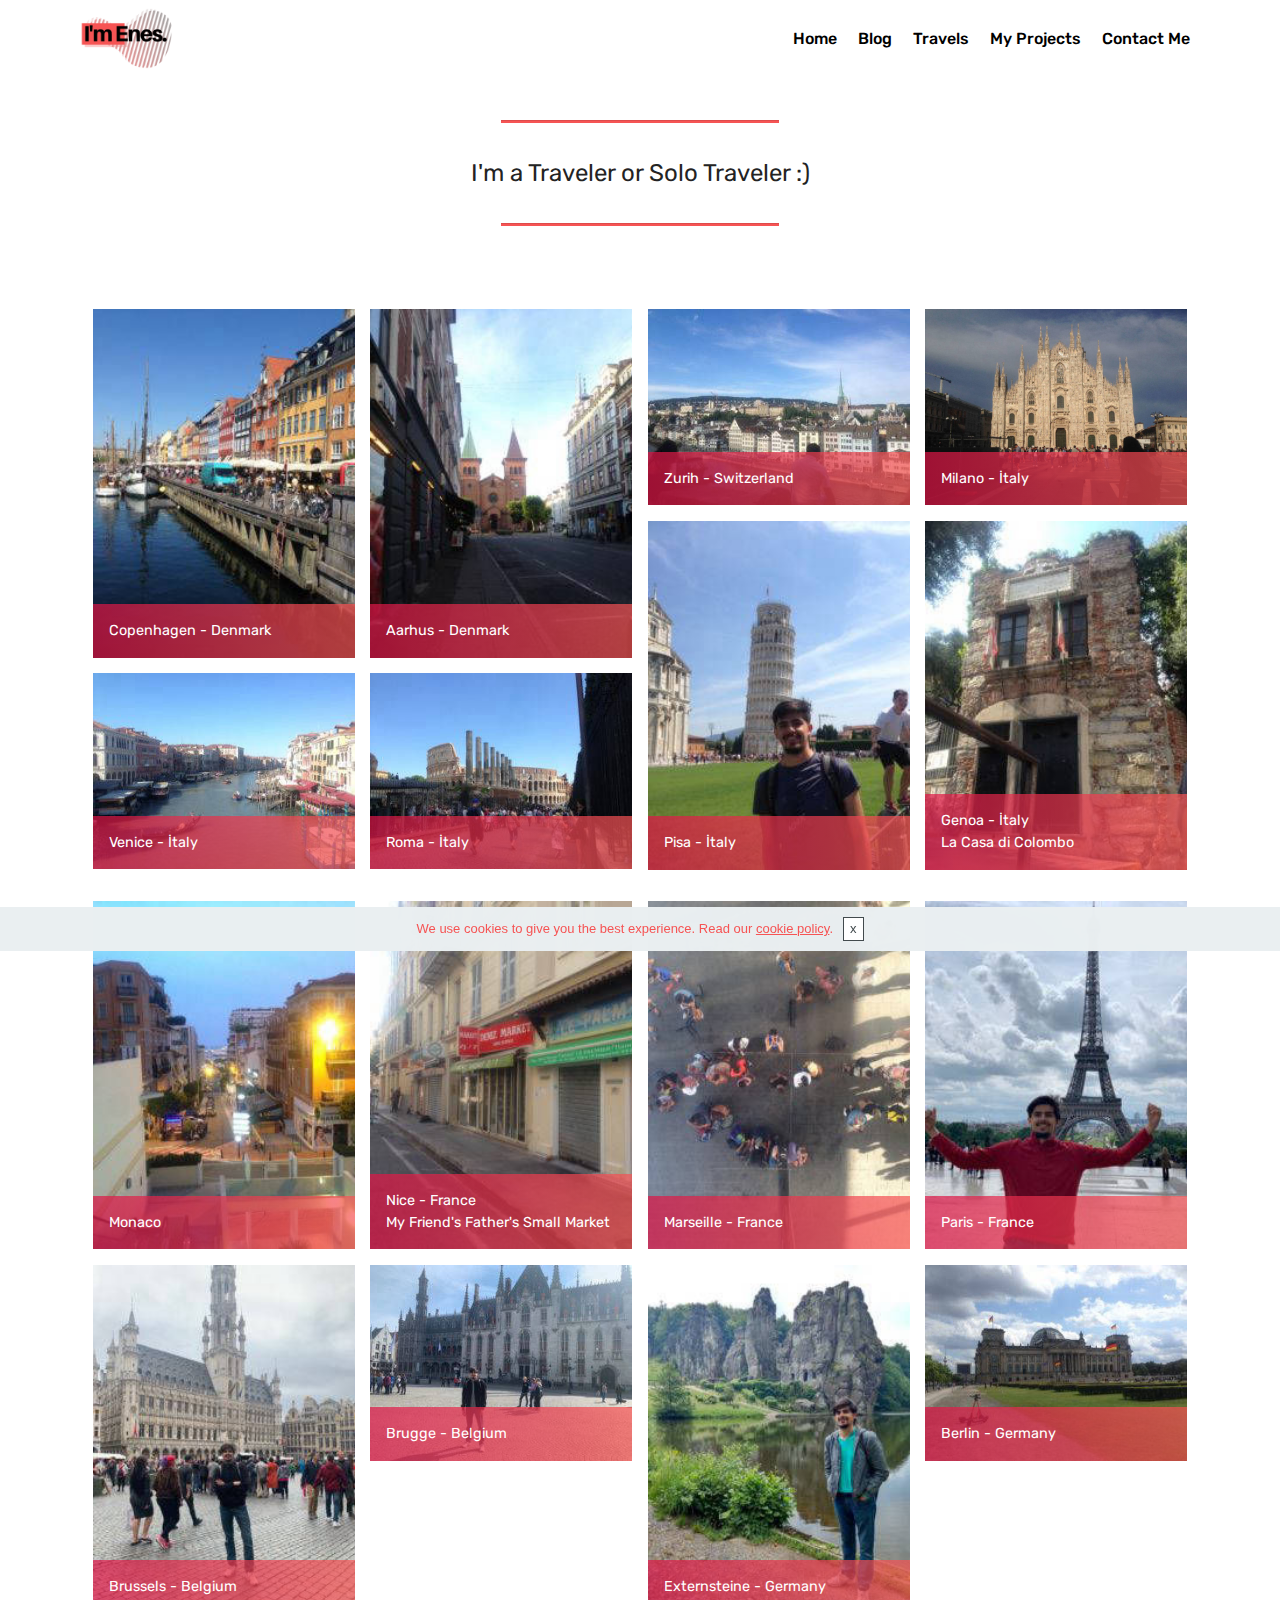
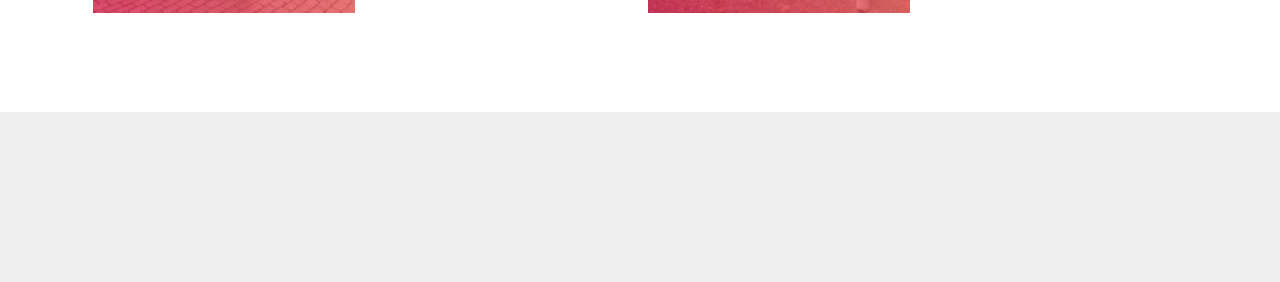
<file: page6.html>
<!DOCTYPE html>
<html  >
<head>
  <!-- Site made with Mobirise Website Builder v4.10.2, https://mobirise.com -->
  <meta charset="UTF-8">
  <meta http-equiv="X-UA-Compatible" content="IE=edge">
  <meta name="generator" content="Mobirise v4.10.2, mobirise.com">
  <meta name="viewport" content="width=device-width, initial-scale=1, minimum-scale=1">
  <link rel="shortcut icon" href="assets/images/asset-0-122x80.png" type="image/x-icon">
  <meta name="description" content="Web Builder Description">
  
  <title>travels</title>
  <link rel="stylesheet" href="assets/web/assets/mobirise-icons/mobirise-icons.css">
  <link rel="stylesheet" href="assets/tether/tether.min.css">
  <link rel="stylesheet" href="assets/bootstrap/css/bootstrap.min.css">
  <link rel="stylesheet" href="assets/bootstrap/css/bootstrap-grid.min.css">
  <link rel="stylesheet" href="assets/bootstrap/css/bootstrap-reboot.min.css">
  <link rel="stylesheet" href="assets/gdpr-plugin/gdpr-styles.css">
  <link rel="stylesheet" href="assets/animatecss/animate.min.css">
  <link rel="stylesheet" href="assets/socicon/css/styles.css">
  <link rel="stylesheet" href="assets/dropdown/css/style.css">
  <link rel="stylesheet" href="assets/theme/css/style.css">
  <link rel="stylesheet" href="assets/gallery/style.css">
  <link rel="stylesheet" href="assets/mobirise/css/mbr-additional.css" type="text/css">
  
  
  
</head>
<body>

<!-- Google Analytics -->
<!-- Global site tag (gtag.js) - Google Analytics -->
<script async src="https://www.googletagmanager.com/gtag/js?id=UA-113801306-4"></script>
<script>
  window.dataLayer = window.dataLayer || [];
  function gtag(){dataLayer.push(arguments);}
  gtag('js', new Date());

  gtag('config', 'UA-113801306-4');
</script>
<!-- /Google Analytics -->


  <section class="menu cid-rWGUnuYXcT" once="menu" id="menu2-y">

    

    <nav class="navbar navbar-expand beta-menu navbar-dropdown align-items-center navbar-fixed-top navbar-toggleable-sm">
        <button class="navbar-toggler navbar-toggler-right" type="button" data-toggle="collapse" data-target="#navbarSupportedContent" aria-controls="navbarSupportedContent" aria-expanded="false" aria-label="Toggle navigation">
            <div class="hamburger">
                <span></span>
                <span></span>
                <span></span>
                <span></span>
            </div>
        </button>
        <div class="menu-logo">
            <div class="navbar-brand">
                <span class="navbar-logo">
                    <a href="index.html">
                        <img src="assets/images/asset-0-122x80.png" alt="Mobirise" title="" style="height: 3.8rem;">
                    </a>
                </span>
                
            </div>
        </div>
        <div class="collapse navbar-collapse" id="navbarSupportedContent">
            <ul class="navbar-nav nav-dropdown nav-right" data-app-modern-menu="true"><li class="nav-item">
                    <a class="nav-link link text-black display-4" href="index.html">Home</a>
                </li><li class="nav-item"><a class="nav-link link text-black display-4" href="blog.html">Blog</a></li><li class="nav-item"><a class="nav-link link text-black display-4" href="page6.html">Travels</a></li><li class="nav-item"><a class="nav-link link text-black display-4" href="projects.html">My Projects
                    </a></li>
                <li class="nav-item">
                    <a class="nav-link link text-black display-4" href="contact.html">Contact Me</a>
                </li></ul>
            
        </div>
    </nav>
</section>

<section class="engine"><a href="https://mobirise.info/t">free amp template</a></section><section class="mbr-section article content9 cid-rWP96Knd5D" id="content9-13">
    
     

    <div class="container">
        <div class="inner-container" style="width: 100%;">
            <hr class="line" style="width: 25%;">
            <div class="section-text align-center mbr-fonts-style display-5">I'm a Traveler or Solo Traveler :)</div>
            <hr class="line" style="width: 25%;">
        </div>
        </div>
</section>

<section class="mbr-gallery mbr-slider-carousel cid-rWP51q5w81" id="gallery1-11">

    

    <div class="container">
        <div><!-- Filter --><!-- Gallery --><div class="mbr-gallery-row"><div class="mbr-gallery-layout-default"><div><div><div class="mbr-gallery-item mbr-gallery-item--p1" data-video-url="false" data-tags="Awesome"><div href="#lb-gallery1-11" data-slide-to="0" data-toggle="modal"><img src="assets/images/asset-1-225x300-225x300.jpg" alt="Copenhagen - Denmark" title=""><span class="icon-focus"></span><span class="mbr-gallery-title mbr-fonts-style display-7">Copenhagen - Denmark&nbsp;<br></span></div></div><div class="mbr-gallery-item mbr-gallery-item--p1" data-video-url="false" data-tags="Responsive"><div href="#lb-gallery1-11" data-slide-to="1" data-toggle="modal"><img src="assets/images/asset-2-225x300-225x300.jpg" alt="Aarhus - Denmark" title=""><span class="icon-focus"></span><span class="mbr-gallery-title mbr-fonts-style display-7">Aarhus - Denmark&nbsp;<br></span></div></div><div class="mbr-gallery-item mbr-gallery-item--p1" data-video-url="false" data-tags="Creative"><div href="#lb-gallery1-11" data-slide-to="2" data-toggle="modal"><img src="assets/images/asset-3-300x225-300x225.jpg" alt="Zurih - Switzerland" title=""><span class="icon-focus"></span><span class="mbr-gallery-title mbr-fonts-style display-7">Zurih - Switzerland&nbsp;<br></span></div></div><div class="mbr-gallery-item mbr-gallery-item--p1" data-video-url="false" data-tags="Animated"><div href="#lb-gallery1-11" data-slide-to="3" data-toggle="modal"><img src="assets/images/asset-4-1024x768-800x600.jpg" alt="Milano - İtaly" title=""><span class="icon-focus"></span><span class="mbr-gallery-title mbr-fonts-style display-7">Milano - İtaly&nbsp;<br></span></div></div><div class="mbr-gallery-item mbr-gallery-item--p1" data-video-url="false" data-tags="Awesome"><div href="#lb-gallery1-11" data-slide-to="4" data-toggle="modal"><img src="assets/images/asset-7-225x300-225x300.jpg" alt="Pisa - İtaly" title=""><span class="icon-focus"></span><span class="mbr-gallery-title mbr-fonts-style display-7">Pisa - İtaly&nbsp;<br></span></div></div><div class="mbr-gallery-item mbr-gallery-item--p1" data-video-url="false" data-tags="Awesome"><div href="#lb-gallery1-11" data-slide-to="5" data-toggle="modal"><img src="assets/images/asset-8-225x300-225x300.jpg" alt="Genoa - İtaly La Casa di Colombo" title=""><span class="icon-focus"></span><span class="mbr-gallery-title mbr-fonts-style display-7">Genoa - İtaly
<br>La Casa di Colombo</span></div></div><div class="mbr-gallery-item mbr-gallery-item--p1" data-video-url="false" data-tags="Responsive"><div href="#lb-gallery1-11" data-slide-to="6" data-toggle="modal"><img src="assets/images/asset-5-300x225-300x225.jpg" alt="Venice - İtaly" title=""><span class="icon-focus"></span><span class="mbr-gallery-title mbr-fonts-style display-7">Venice - İtaly&nbsp;<br></span></div></div><div class="mbr-gallery-item mbr-gallery-item--p1" data-video-url="false" data-tags="Animated"><div href="#lb-gallery1-11" data-slide-to="7" data-toggle="modal"><img src="assets/images/asset-6-300x225-300x225.jpg" alt="Roma - İtaly" title=""><span class="icon-focus"></span><span class="mbr-gallery-title mbr-fonts-style display-7">Roma - İtaly&nbsp;<br></span></div></div></div></div><div class="clearfix"></div></div></div><!-- Lightbox --><div data-app-prevent-settings="" class="mbr-slider modal fade carousel slide" tabindex="-1" data-keyboard="true" data-interval="false" id="lb-gallery1-11"><div class="modal-dialog"><div class="modal-content"><div class="modal-body"><div class="carousel-inner"><div class="carousel-item active"><img src="assets/images/asset-1-225x300.jpg" alt="Copenhagen - Denmark" title=""></div><div class="carousel-item"><img src="assets/images/asset-2-225x300.jpg" alt="Aarhus - Denmark" title=""></div><div class="carousel-item"><img src="assets/images/asset-3-300x225.jpg" alt="Zurih - Switzerland" title=""></div><div class="carousel-item"><img src="assets/images/asset-4-1024x768.jpg" alt="Milano - İtaly" title=""></div><div class="carousel-item"><img src="assets/images/asset-7-225x300.jpg" alt="Pisa - İtaly" title=""></div><div class="carousel-item"><img src="assets/images/asset-8-225x300.jpg" alt="Genoa - İtaly La Casa di Colombo" title=""></div><div class="carousel-item"><img src="assets/images/asset-5-300x225.jpg" alt="Venice - İtaly" title=""></div><div class="carousel-item"><img src="assets/images/asset-6-300x225.jpg" alt="Roma - İtaly" title=""></div></div><a class="carousel-control carousel-control-prev" role="button" data-slide="prev" href="#lb-gallery1-11"><span class="mbri-left mbr-iconfont" aria-hidden="true"></span><span class="sr-only">Previous</span></a><a class="carousel-control carousel-control-next" role="button" data-slide="next" href="#lb-gallery1-11"><span class="mbri-right mbr-iconfont" aria-hidden="true"></span><span class="sr-only">Next</span></a><a class="close" href="#" role="button" data-dismiss="modal"><span class="sr-only">Close</span></a></div></div></div></div></div>
    </div>

</section>

<section class="mbr-gallery mbr-slider-carousel cid-rWP7LhaqnJ" id="gallery1-12">

    

    <div class="container">
        <div><!-- Filter --><!-- Gallery --><div class="mbr-gallery-row"><div class="mbr-gallery-layout-default"><div><div><div class="mbr-gallery-item mbr-gallery-item--p1" data-video-url="false" data-tags="Awesome"><div href="#lb-gallery1-12" data-slide-to="0" data-toggle="modal"><img src="assets/images/asset-9-225x300-225x300.jpg" alt="Monaco" title=""><span class="icon-focus"></span><span class="mbr-gallery-title mbr-fonts-style display-7">Monaco&nbsp;<br></span></div></div><div class="mbr-gallery-item mbr-gallery-item--p1" data-video-url="false" data-tags="Responsive"><div href="#lb-gallery1-12" data-slide-to="1" data-toggle="modal"><img src="assets/images/asset-10-225x300-225x300.jpg" alt="Nice - France My Friend's Father's Small Market" title=""><span class="icon-focus"></span><span class="mbr-gallery-title mbr-fonts-style display-7">Nice - France
<br>My Friend's Father's Small Market</span></div></div><div class="mbr-gallery-item mbr-gallery-item--p1" data-video-url="false" data-tags="Creative"><div href="#lb-gallery1-12" data-slide-to="2" data-toggle="modal"><img src="assets/images/asset-11-225x300-225x300.jpg" alt="Marseille - France" title=""><span class="icon-focus"></span><span class="mbr-gallery-title mbr-fonts-style display-7">Marseille - France&nbsp;<br></span></div></div><div class="mbr-gallery-item mbr-gallery-item--p1" data-video-url="false" data-tags="Animated"><div href="#lb-gallery1-12" data-slide-to="3" data-toggle="modal"><img src="assets/images/asset-12-225x300-225x300.jpg" alt="Paris - France" title=""><span class="icon-focus"></span><span class="mbr-gallery-title mbr-fonts-style display-7">Paris - France&nbsp;<br></span></div></div><div class="mbr-gallery-item mbr-gallery-item--p1" data-video-url="false" data-tags="Awesome"><div href="#lb-gallery1-12" data-slide-to="4" data-toggle="modal"><img src="assets/images/asset-13-225x300-225x300.jpg" alt="Brussels - Belgium" title=""><span class="icon-focus"></span><span class="mbr-gallery-title mbr-fonts-style display-7">Brussels - Belgium&nbsp;<br></span></div></div><div class="mbr-gallery-item mbr-gallery-item--p1" data-video-url="false" data-tags="Awesome"><div href="#lb-gallery1-12" data-slide-to="5" data-toggle="modal"><img src="assets/images/asset-14-300x225-300x225.jpg" alt="Brugge - Belgium" title=""><span class="icon-focus"></span><span class="mbr-gallery-title mbr-fonts-style display-7">Brugge - Belgium&nbsp;<br></span></div></div><div class="mbr-gallery-item mbr-gallery-item--p1" data-video-url="false" data-tags="Responsive"><div href="#lb-gallery1-12" data-slide-to="6" data-toggle="modal"><img src="assets/images/asset-15-225x300-225x300.jpg" alt="Externsteine - Germany" title=""><span class="icon-focus"></span><span class="mbr-gallery-title mbr-fonts-style display-7">Externsteine - Germany&nbsp;<br></span></div></div><div class="mbr-gallery-item mbr-gallery-item--p1" data-video-url="false" data-tags="Animated"><div href="#lb-gallery1-12" data-slide-to="7" data-toggle="modal"><img src="assets/images/asset-17-300x225-300x225.jpg" alt="Berlin - Germany" title=""><span class="icon-focus"></span><span class="mbr-gallery-title mbr-fonts-style display-7">Berlin - Germany&nbsp;<br></span></div></div></div></div><div class="clearfix"></div></div></div><!-- Lightbox --><div data-app-prevent-settings="" class="mbr-slider modal fade carousel slide" tabindex="-1" data-keyboard="true" data-interval="false" id="lb-gallery1-12"><div class="modal-dialog"><div class="modal-content"><div class="modal-body"><div class="carousel-inner"><div class="carousel-item active"><img src="assets/images/asset-9-225x300.jpg" alt="Monaco" title=""></div><div class="carousel-item"><img src="assets/images/asset-10-225x300.jpg" alt="Nice - France My Friend's Father's Small Market" title=""></div><div class="carousel-item"><img src="assets/images/asset-11-225x300.jpg" alt="Marseille - France" title=""></div><div class="carousel-item"><img src="assets/images/asset-12-225x300.jpg" alt="Paris - France" title=""></div><div class="carousel-item"><img src="assets/images/asset-13-225x300.jpg" alt="Brussels - Belgium" title=""></div><div class="carousel-item"><img src="assets/images/asset-14-300x225.jpg" alt="Brugge - Belgium" title=""></div><div class="carousel-item"><img src="assets/images/asset-15-225x300.jpg" alt="Externsteine - Germany" title=""></div><div class="carousel-item"><img src="assets/images/asset-17-300x225.jpg" alt="Berlin - Germany" title=""></div></div><a class="carousel-control carousel-control-prev" role="button" data-slide="prev" href="#lb-gallery1-12"><span class="mbri-left mbr-iconfont" aria-hidden="true"></span><span class="sr-only">Previous</span></a><a class="carousel-control carousel-control-next" role="button" data-slide="next" href="#lb-gallery1-12"><span class="mbri-right mbr-iconfont" aria-hidden="true"></span><span class="sr-only">Next</span></a><a class="close" href="#" role="button" data-dismiss="modal"><span class="sr-only">Close</span></a></div></div></div></div></div>
    </div>

</section>

<section once="footers" class="cid-rWHfeRupuS" id="footer7-z">

    

    

    <div class="container">
        <div class="media-container-row align-center mbr-white">
            <div class="row row-links">
                <ul class="foot-menu">
                    
                    
                    
                    
                    
                <li class="foot-menu-item mbr-fonts-style display-7"><a class="mbr-bold text-success" href="index.html" target="_blank">Home</a></li><li class="foot-menu-item mbr-fonts-style display-7"><a class="mbr-bold text-success" href="blog.html">Blog</a></li><li class="foot-menu-item mbr-fonts-style display-7"><a class="mbr-bold text-success" href="page6.html" target="_blank">Travels</a></li><li class="foot-menu-item mbr-fonts-style display-7"><a class="mbr-bold text-success" href="projects.html" target="_blank">My Projects
                    </a></li><li class="foot-menu-item mbr-fonts-style display-7"><a class="mbr-bold text-success" href="contact.html" target="_blank">Contact Me&nbsp;</a></li></ul>
            </div>
            <div class="row social-row">
                <div class="social-list align-right pb-2">
                    
                    
                    
                    
                    
                    
                <div class="soc-item">
                        <a href="https://twitter.com/mobirise" target="_blank">
                            <span class="mbr-iconfont mbr-iconfont-social socicon-twitter socicon" style="color: rgb(246, 84, 84); fill: rgb(246, 84, 84);"></span>
                        </a>
                    </div><div class="soc-item">
                        <a href="https://www.facebook.com/pages/Mobirise/1616226671953247" target="_blank">
                            <span class="mbr-iconfont mbr-iconfont-social socicon-facebook socicon" style="color: rgb(246, 84, 84); fill: rgb(246, 84, 84);"></span>
                        </a>
                    </div><div class="soc-item">
                        <a href="https://www.youtube.com/c/mobirise" target="_blank">
                            <span class="mbr-iconfont mbr-iconfont-social socicon-instagram socicon" style="color: rgb(246, 84, 84); fill: rgb(246, 84, 84);"></span>
                        </a>
                    </div><div class="soc-item">
                        <a href="https://instagram.com/mobirise" target="_blank">
                            <span class="mbr-iconfont mbr-iconfont-social socicon-linkedin socicon" style="color: rgb(246, 84, 84); fill: rgb(246, 84, 84);"></span>
                        </a>
                    </div></div>
            </div>
            <div class="row row-copirayt">
                <p class="mbr-text mb-0 mbr-fonts-style mbr-white align-center display-7">
                    © iamenes.com - All Rights Reserved
                </p>
            </div>
        </div>
    </div>
</section>


  <script src="assets/web/assets/jquery/jquery.min.js"></script>
  <script src="assets/popper/popper.min.js"></script>
  <script src="assets/tether/tether.min.js"></script>
  <script src="assets/bootstrap/js/bootstrap.min.js"></script>
  <script src="assets/smoothscroll/smooth-scroll.js"></script>
  <script src="assets/cookies-alert-plugin/cookies-alert-core.js"></script>
  <script src="assets/cookies-alert-plugin/cookies-alert-script.js"></script>
  <script src="assets/masonry/masonry.pkgd.min.js"></script>
  <script src="assets/imagesloaded/imagesloaded.pkgd.min.js"></script>
  <script src="assets/bootstrapcarouselswipe/bootstrap-carousel-swipe.js"></script>
  <script src="assets/touchswipe/jquery.touch-swipe.min.js"></script>
  <script src="assets/vimeoplayer/jquery.mb.vimeo_player.js"></script>
  <script src="assets/dropdown/js/script.min.js"></script>
  <script src="assets/viewportchecker/jquery.viewportchecker.js"></script>
  <script src="assets/theme/js/script.js"></script>
  <script src="assets/slidervideo/script.js"></script>
  <script src="assets/gallery/player.min.js"></script>
  <script src="assets/gallery/script.js"></script>
  
  
 <div id="scrollToTop" class="scrollToTop mbr-arrow-up"><a style="text-align: center;"><i class="mbr-arrow-up-icon mbr-arrow-up-icon-cm cm-icon cm-icon-smallarrow-up"></i></a></div>
    <input name="animation" type="hidden">
  <input name="cookieData" type="hidden" data-cookie-colorText='#f65454' data-cookie-colorBg='rgba(234, 239, 241, 0.99)' data-cookie-colorButton='#ffffff' data-cookie-colorLink='#f65454' data-cookie-underlineLink='true' data-cookie-text="We use cookies to give you the best experience. Read our <a href='privacy.html'>cookie policy</a>.">
  </body>
</html>
</file>
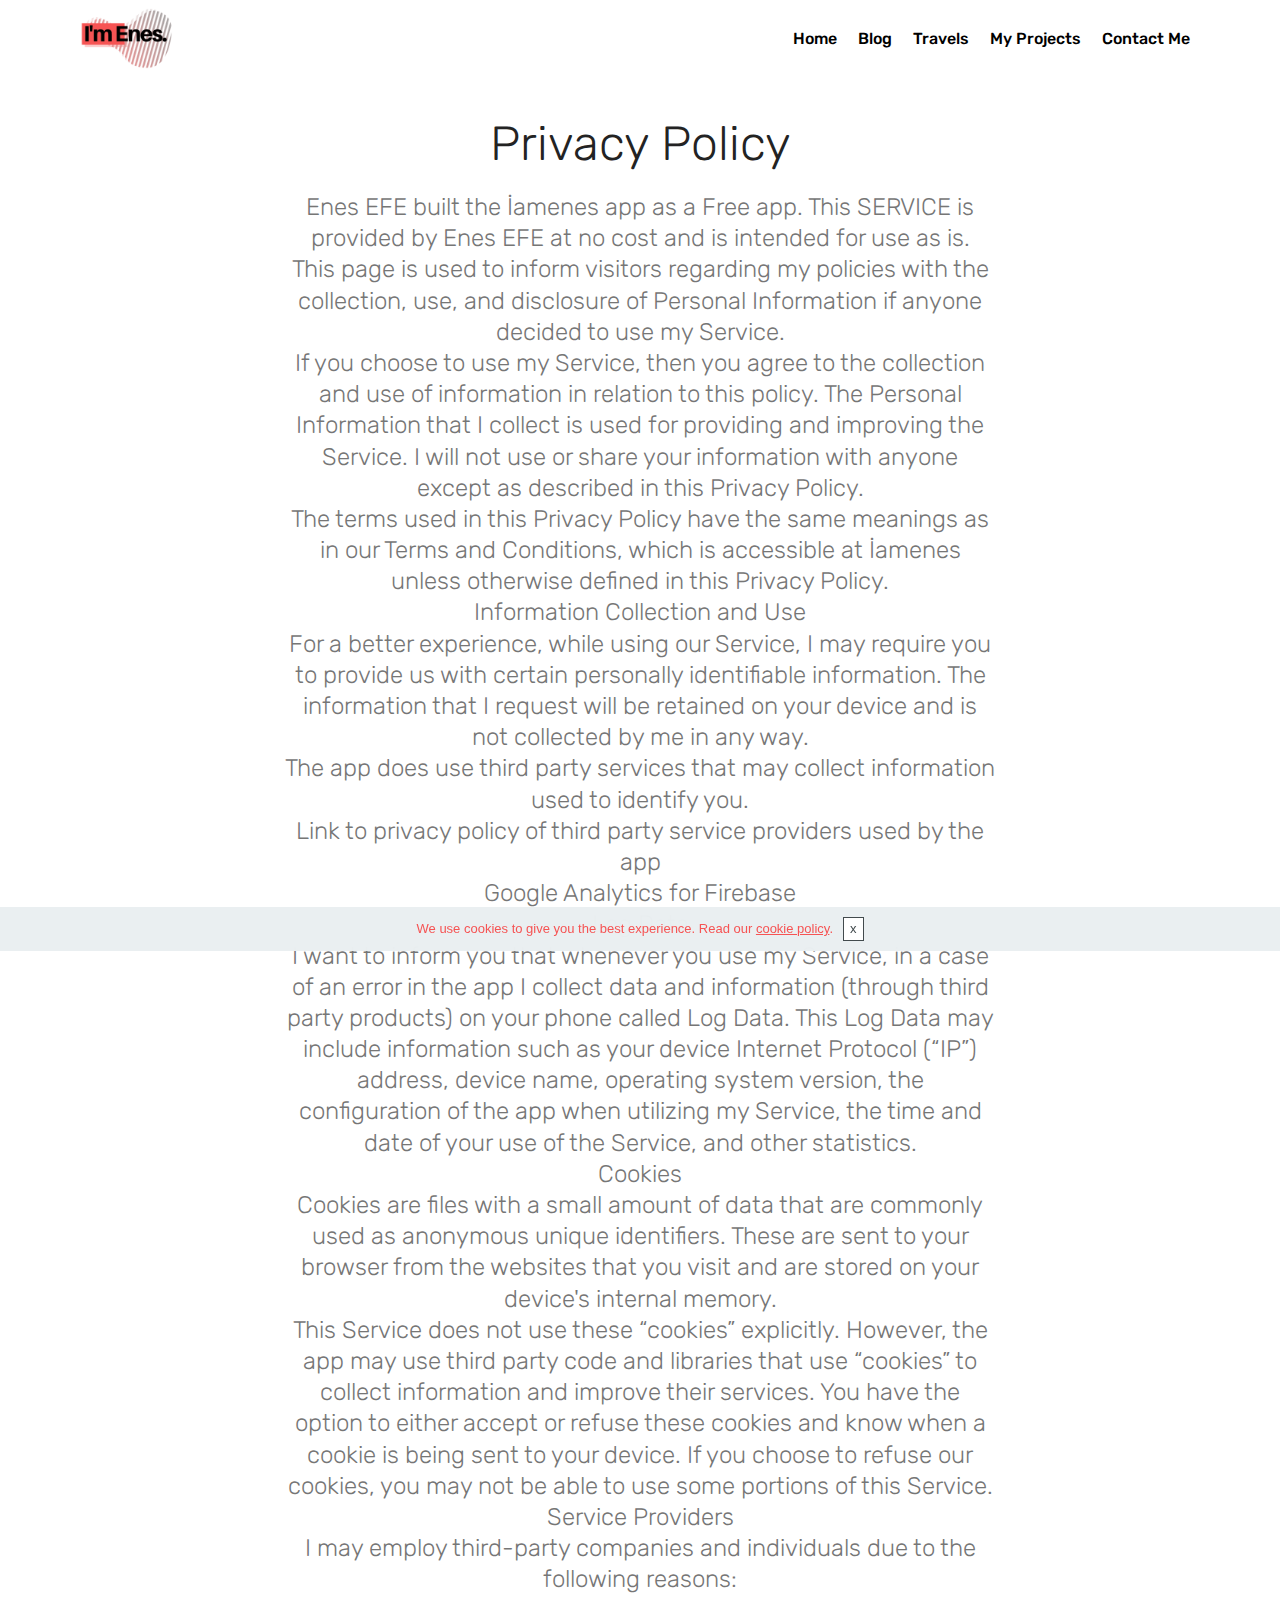
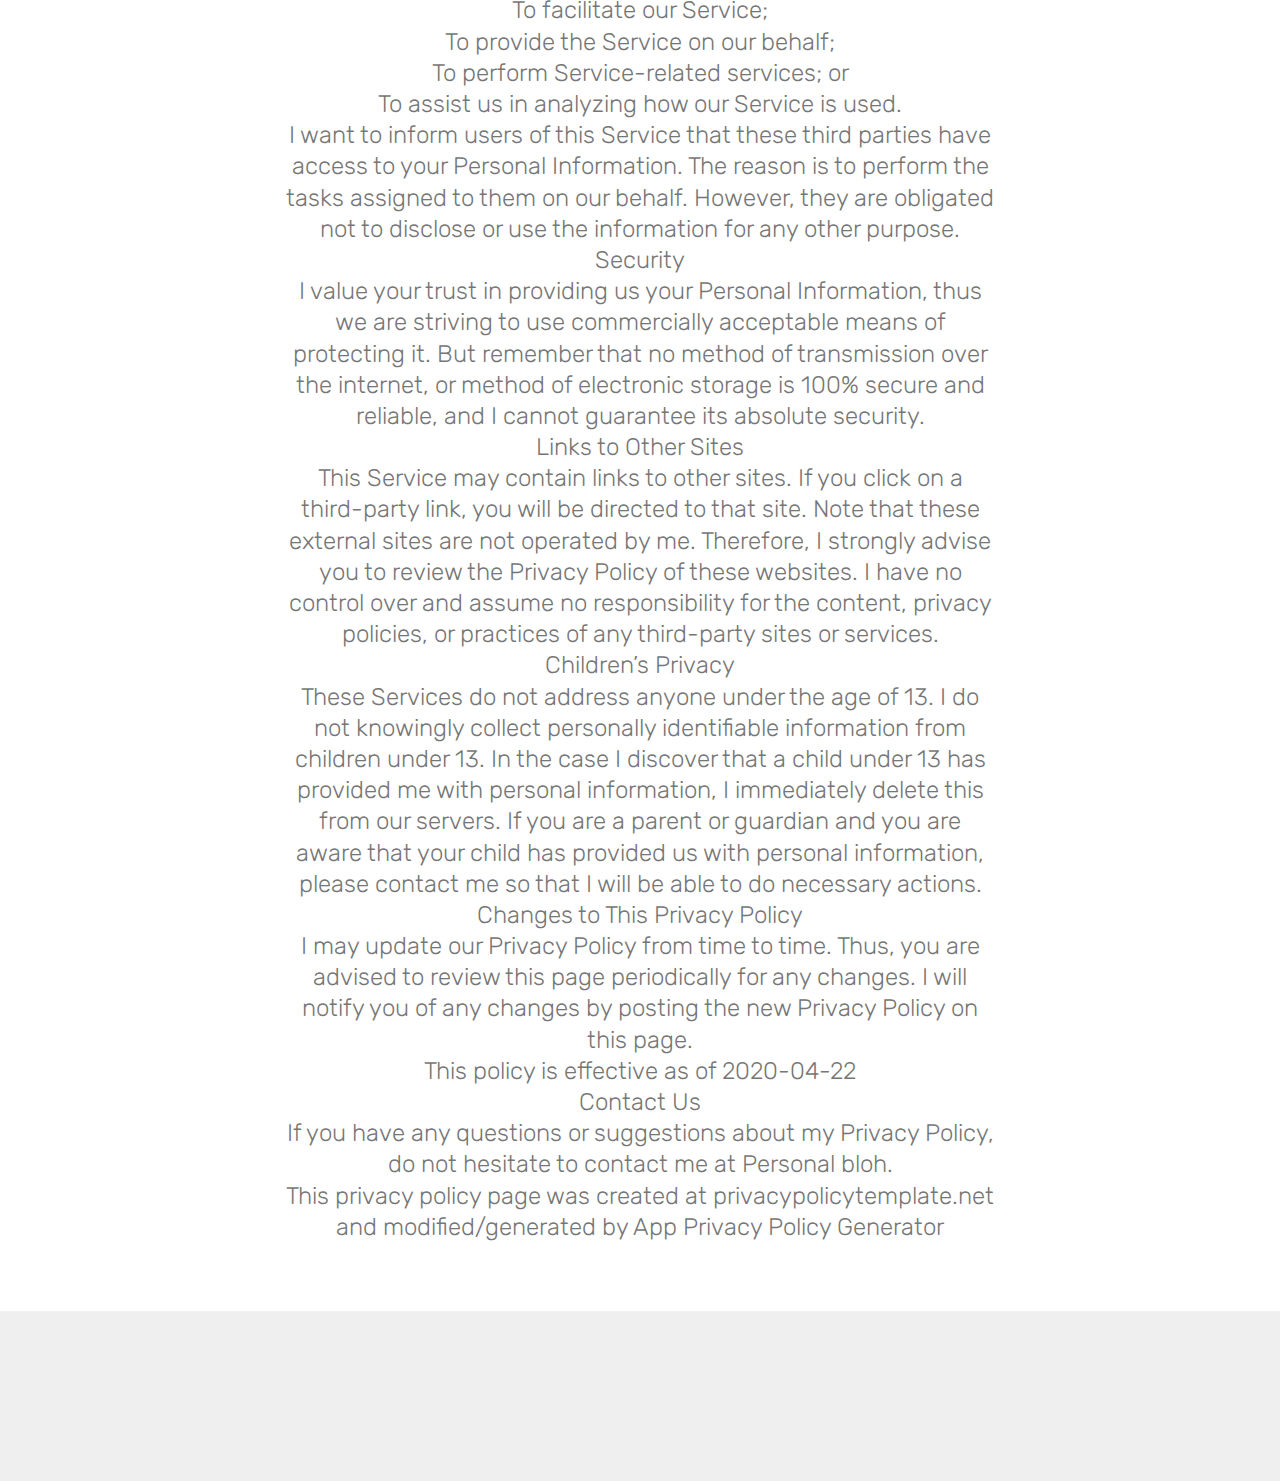
<file: privacy.html>
<!DOCTYPE html>
<html  >
<head>
  <!-- Site made with Mobirise Website Builder v4.10.2, https://mobirise.com -->
  <meta charset="UTF-8">
  <meta http-equiv="X-UA-Compatible" content="IE=edge">
  <meta name="generator" content="Mobirise v4.10.2, mobirise.com">
  <meta name="viewport" content="width=device-width, initial-scale=1, minimum-scale=1">
  <link rel="shortcut icon" href="assets/images/asset-0-122x80.png" type="image/x-icon">
  <meta name="description" content="iamenes.com privacy">
  
  <title>privacy</title>
  <link rel="stylesheet" href="assets/web/assets/mobirise-icons/mobirise-icons.css">
  <link rel="stylesheet" href="assets/tether/tether.min.css">
  <link rel="stylesheet" href="assets/bootstrap/css/bootstrap.min.css">
  <link rel="stylesheet" href="assets/bootstrap/css/bootstrap-grid.min.css">
  <link rel="stylesheet" href="assets/bootstrap/css/bootstrap-reboot.min.css">
  <link rel="stylesheet" href="assets/socicon/css/styles.css">
  <link rel="stylesheet" href="assets/dropdown/css/style.css">
  <link rel="stylesheet" href="assets/animatecss/animate.min.css">
  <link rel="stylesheet" href="assets/gdpr-plugin/gdpr-styles.css">
  <link rel="stylesheet" href="assets/theme/css/style.css">
  <link rel="stylesheet" href="assets/mobirise/css/mbr-additional.css" type="text/css">
  
  
  
</head>
<body>

<!-- Google Analytics -->
<!-- Global site tag (gtag.js) - Google Analytics -->
<script async src="https://www.googletagmanager.com/gtag/js?id=UA-113801306-4"></script>
<script>
  window.dataLayer = window.dataLayer || [];
  function gtag(){dataLayer.push(arguments);}
  gtag('js', new Date());

  gtag('config', 'UA-113801306-4');
</script>
<!-- /Google Analytics -->


  <section class="menu cid-rWGUnuYXcT" once="menu" id="menu2-19">

    

    <nav class="navbar navbar-expand beta-menu navbar-dropdown align-items-center navbar-fixed-top navbar-toggleable-sm">
        <button class="navbar-toggler navbar-toggler-right" type="button" data-toggle="collapse" data-target="#navbarSupportedContent" aria-controls="navbarSupportedContent" aria-expanded="false" aria-label="Toggle navigation">
            <div class="hamburger">
                <span></span>
                <span></span>
                <span></span>
                <span></span>
            </div>
        </button>
        <div class="menu-logo">
            <div class="navbar-brand">
                <span class="navbar-logo">
                    <a href="index.html">
                        <img src="assets/images/asset-0-122x80.png" alt="Mobirise" title="" style="height: 3.8rem;">
                    </a>
                </span>
                
            </div>
        </div>
        <div class="collapse navbar-collapse" id="navbarSupportedContent">
            <ul class="navbar-nav nav-dropdown nav-right" data-app-modern-menu="true"><li class="nav-item">
                    <a class="nav-link link text-black display-4" href="index.html">Home</a>
                </li><li class="nav-item"><a class="nav-link link text-black display-4" href="blog.html">Blog</a></li><li class="nav-item"><a class="nav-link link text-black display-4" href="page6.html">Travels</a></li><li class="nav-item"><a class="nav-link link text-black display-4" href="projects.html">My Projects
                    </a></li>
                <li class="nav-item">
                    <a class="nav-link link text-black display-4" href="contact.html">Contact Me</a>
                </li></ul>
            
        </div>
    </nav>
</section>

<section class="engine"><a href="https://mobirise.info">Mobirise</a></section><section class="mbr-section content4 cid-rWSFtQi2Rw" id="content4-1b">

    

    <div class="container">
        <div class="media-container-row">
            <div class="title col-12 col-md-8">
                <h2 class="align-center pb-3 mbr-fonts-style display-2">Privacy Policy</h2>
                <h3 class="mbr-section-subtitle align-center mbr-light mbr-fonts-style display-5">
<div>Enes EFE built the İamenes app as a Free app. This SERVICE is provided by Enes EFE at no cost and is intended for use as is.
</div><div>
</div><div>This page is used to inform visitors regarding my policies with the collection, use, and disclosure of Personal Information if anyone decided to use my Service.
</div><div>
</div><div>If you choose to use my Service, then you agree to the collection and use of information in relation to this policy. The Personal Information that I collect is used for providing and improving the Service. I will not use or share your information with anyone except as described in this Privacy Policy.
</div><div>
</div><div>The terms used in this Privacy Policy have the same meanings as in our Terms and Conditions, which is accessible at İamenes unless otherwise defined in this Privacy Policy.
</div><div>
</div><div>Information Collection and Use
</div><div>
</div><div>For a better experience, while using our Service, I may require you to provide us with certain personally identifiable information. The information that I request will be retained on your device and is not collected by me in any way.
</div><div>
</div><div>The app does use third party services that may collect information used to identify you.
</div><div>
</div><div>Link to privacy policy of third party service providers used by the app
</div><div>
</div><div>Google Analytics for Firebase
</div><div>Log Data
</div><div>
</div><div>I want to inform you that whenever you use my Service, in a case of an error in the app I collect data and information (through third party products) on your phone called Log Data. This Log Data may include information such as your device Internet Protocol (“IP”) address, device name, operating system version, the configuration of the app when utilizing my Service, the time and date of your use of the Service, and other statistics.
</div><div>
</div><div>Cookies
</div><div>
</div><div>Cookies are files with a small amount of data that are commonly used as anonymous unique identifiers. These are sent to your browser from the websites that you visit and are stored on your device's internal memory.
</div><div>
</div><div>This Service does not use these “cookies” explicitly. However, the app may use third party code and libraries that use “cookies” to collect information and improve their services. You have the option to either accept or refuse these cookies and know when a cookie is being sent to your device. If you choose to refuse our cookies, you may not be able to use some portions of this Service.
</div><div>
</div><div>Service Providers
</div><div>
</div><div>I may employ third-party companies and individuals due to the following reasons:
</div><div>
</div><div>To facilitate our Service;
</div><div>To provide the Service on our behalf;
</div><div>To perform Service-related services; or
</div><div>To assist us in analyzing how our Service is used.
</div><div>I want to inform users of this Service that these third parties have access to your Personal Information. The reason is to perform the tasks assigned to them on our behalf. However, they are obligated not to disclose or use the information for any other purpose.
</div><div>
</div><div>Security
</div><div>
</div><div>I value your trust in providing us your Personal Information, thus we are striving to use commercially acceptable means of protecting it. But remember that no method of transmission over the internet, or method of electronic storage is 100% secure and reliable, and I cannot guarantee its absolute security.
</div><div>
</div><div>Links to Other Sites
</div><div>
</div><div>This Service may contain links to other sites. If you click on a third-party link, you will be directed to that site. Note that these external sites are not operated by me. Therefore, I strongly advise you to review the Privacy Policy of these websites. I have no control over and assume no responsibility for the content, privacy policies, or practices of any third-party sites or services.
</div><div>
</div><div>Children’s Privacy
</div><div>
</div><div>These Services do not address anyone under the age of 13. I do not knowingly collect personally identifiable information from children under 13. In the case I discover that a child under 13 has provided me with personal information, I immediately delete this from our servers. If you are a parent or guardian and you are aware that your child has provided us with personal information, please contact me so that I will be able to do necessary actions.
</div><div>
</div><div>Changes to This Privacy Policy
</div><div>
</div><div>I may update our Privacy Policy from time to time. Thus, you are advised to review this page periodically for any changes. I will notify you of any changes by posting the new Privacy Policy on this page.
</div><div>
</div><div>This policy is effective as of 2020-04-22
</div><div>
</div><div>Contact Us
</div><div>
</div><div>If you have any questions or suggestions about my Privacy Policy, do not hesitate to contact me at Personal bloh.
</div><div>
</div><div>This privacy policy page was created at privacypolicytemplate.net and modified/generated by App Privacy Policy Generator</div></h3>
                
            </div>
        </div>
    </div>
</section>

<section once="footers" class="cid-rWHfeRupuS" id="footer7-1a">

    

    

    <div class="container">
        <div class="media-container-row align-center mbr-white">
            <div class="row row-links">
                <ul class="foot-menu">
                    
                    
                    
                    
                    
                <li class="foot-menu-item mbr-fonts-style display-7"><a class="mbr-bold text-success" href="index.html" target="_blank">Home</a></li><li class="foot-menu-item mbr-fonts-style display-7"><a class="mbr-bold text-success" href="blog.html">Blog</a></li><li class="foot-menu-item mbr-fonts-style display-7"><a class="mbr-bold text-success" href="page6.html" target="_blank">Travels</a></li><li class="foot-menu-item mbr-fonts-style display-7"><a class="mbr-bold text-success" href="projects.html" target="_blank">My Projects
                    </a></li><li class="foot-menu-item mbr-fonts-style display-7"><a class="mbr-bold text-success" href="contact.html" target="_blank">Contact Me&nbsp;</a></li></ul>
            </div>
            <div class="row social-row">
                <div class="social-list align-right pb-2">
                    
                    
                    
                    
                    
                    
                <div class="soc-item">
                        <a href="https://twitter.com/mobirise" target="_blank">
                            <span class="mbr-iconfont mbr-iconfont-social socicon-twitter socicon" style="color: rgb(246, 84, 84); fill: rgb(246, 84, 84);"></span>
                        </a>
                    </div><div class="soc-item">
                        <a href="https://www.facebook.com/pages/Mobirise/1616226671953247" target="_blank">
                            <span class="mbr-iconfont mbr-iconfont-social socicon-facebook socicon" style="color: rgb(246, 84, 84); fill: rgb(246, 84, 84);"></span>
                        </a>
                    </div><div class="soc-item">
                        <a href="https://www.youtube.com/c/mobirise" target="_blank">
                            <span class="mbr-iconfont mbr-iconfont-social socicon-instagram socicon" style="color: rgb(246, 84, 84); fill: rgb(246, 84, 84);"></span>
                        </a>
                    </div><div class="soc-item">
                        <a href="https://instagram.com/mobirise" target="_blank">
                            <span class="mbr-iconfont mbr-iconfont-social socicon-linkedin socicon" style="color: rgb(246, 84, 84); fill: rgb(246, 84, 84);"></span>
                        </a>
                    </div></div>
            </div>
            <div class="row row-copirayt">
                <p class="mbr-text mb-0 mbr-fonts-style mbr-white align-center display-7">
                    © iamenes.com - All Rights Reserved
                </p>
            </div>
        </div>
    </div>
</section>


  <script src="assets/web/assets/jquery/jquery.min.js"></script>
  <script src="assets/popper/popper.min.js"></script>
  <script src="assets/tether/tether.min.js"></script>
  <script src="assets/bootstrap/js/bootstrap.min.js"></script>
  <script src="assets/smoothscroll/smooth-scroll.js"></script>
  <script src="assets/cookies-alert-plugin/cookies-alert-core.js"></script>
  <script src="assets/cookies-alert-plugin/cookies-alert-script.js"></script>
  <script src="assets/dropdown/js/script.min.js"></script>
  <script src="assets/touchswipe/jquery.touch-swipe.min.js"></script>
  <script src="assets/viewportchecker/jquery.viewportchecker.js"></script>
  <script src="assets/theme/js/script.js"></script>
  
  
 <div id="scrollToTop" class="scrollToTop mbr-arrow-up"><a style="text-align: center;"><i class="mbr-arrow-up-icon mbr-arrow-up-icon-cm cm-icon cm-icon-smallarrow-up"></i></a></div>
    <input name="animation" type="hidden">
  <input name="cookieData" type="hidden" data-cookie-colorText='#f65454' data-cookie-colorBg='rgba(234, 239, 241, 0.99)' data-cookie-colorButton='#ffffff' data-cookie-colorLink='#f65454' data-cookie-underlineLink='true' data-cookie-text="We use cookies to give you the best experience. Read our <a href='privacy.html'>cookie policy</a>.">
  </body>
</html>
</file>
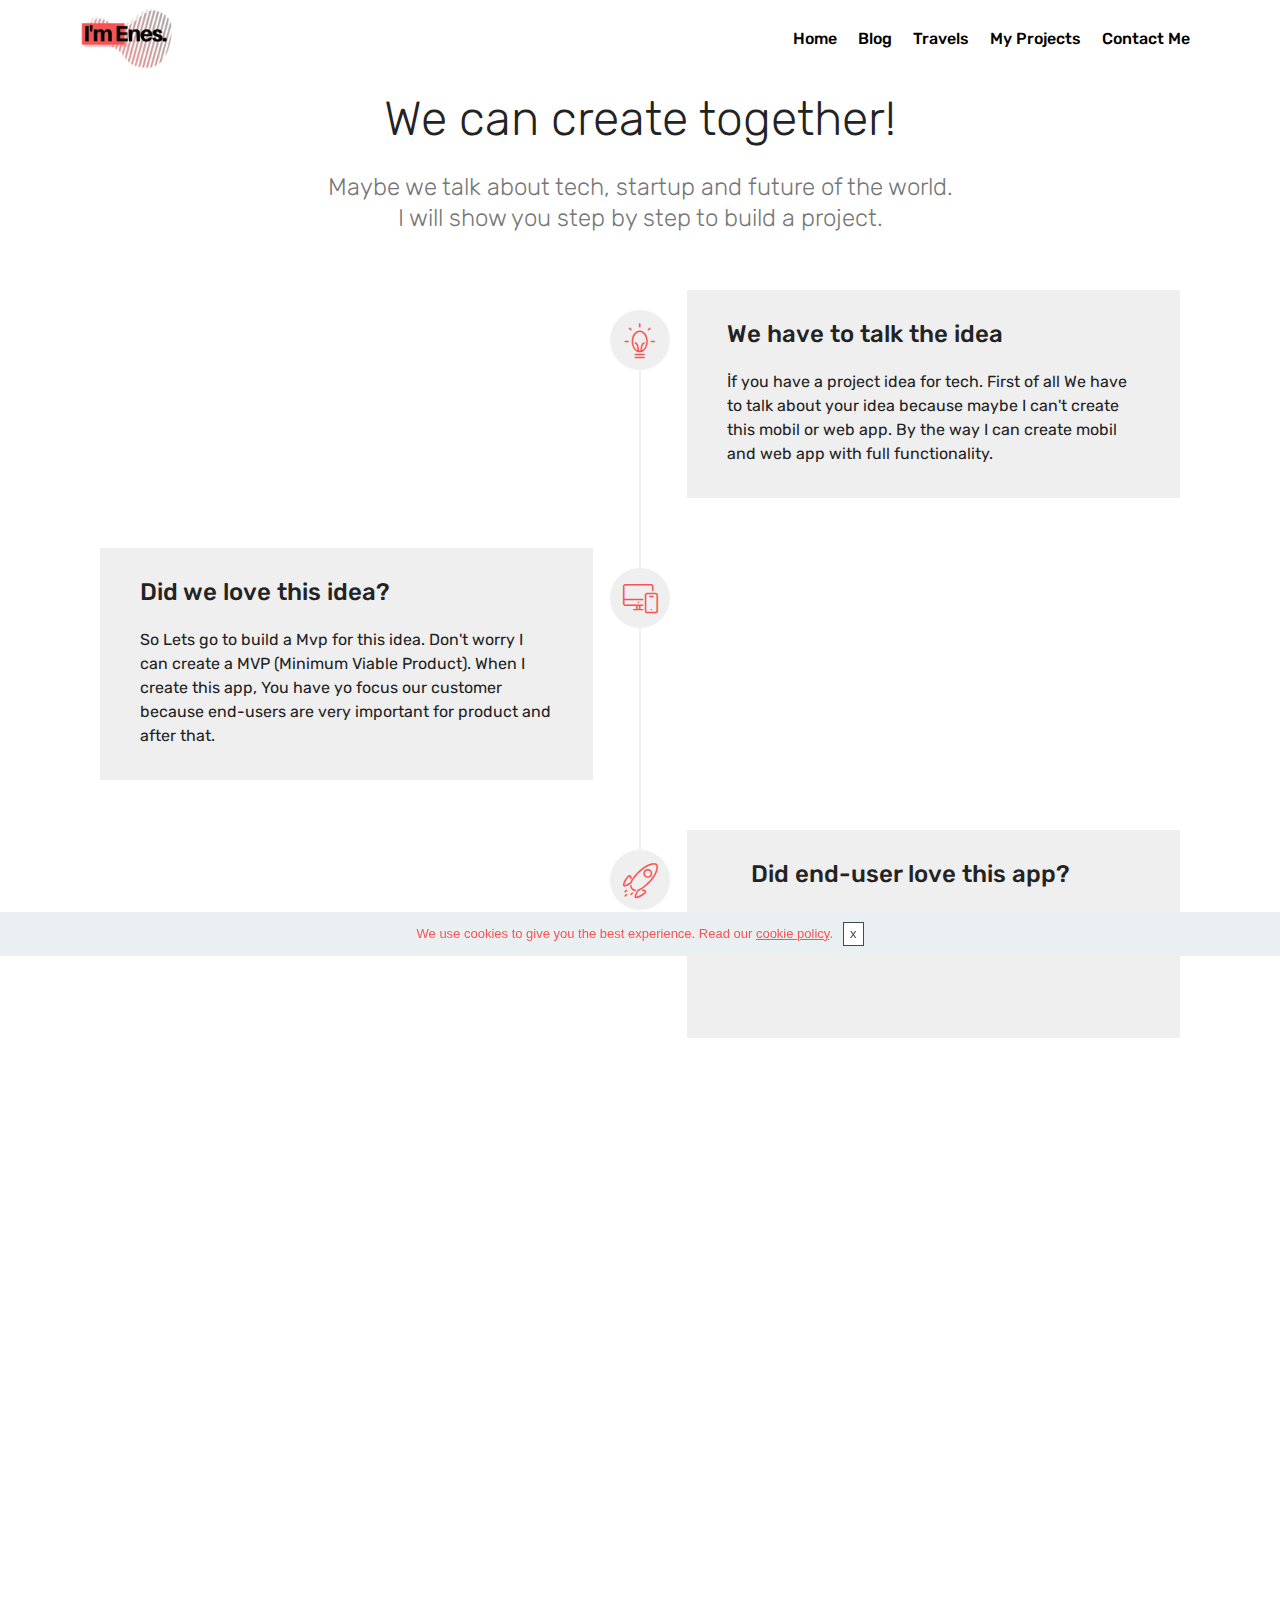
<file: projects.html>
<!DOCTYPE html>
<html  >
<head>
  <!-- Site made with Mobirise Website Builder v4.10.2, https://mobirise.com -->
  <meta charset="UTF-8">
  <meta http-equiv="X-UA-Compatible" content="IE=edge">
  <meta name="generator" content="Mobirise v4.10.2, mobirise.com">
  <meta name="viewport" content="width=device-width, initial-scale=1, minimum-scale=1">
  <link rel="shortcut icon" href="assets/images/asset-0-122x80.png" type="image/x-icon">
  <meta name="description" content="İamenes my projects">
  
  <title>My Projects</title>
  <link rel="stylesheet" href="assets/web/assets/mobirise-icons/mobirise-icons.css">
  <link rel="stylesheet" href="assets/tether/tether.min.css">
  <link rel="stylesheet" href="assets/bootstrap/css/bootstrap.min.css">
  <link rel="stylesheet" href="assets/bootstrap/css/bootstrap-grid.min.css">
  <link rel="stylesheet" href="assets/bootstrap/css/bootstrap-reboot.min.css">
  <link rel="stylesheet" href="assets/gdpr-plugin/gdpr-styles.css">
  <link rel="stylesheet" href="assets/dropdown/css/style.css">
  <link rel="stylesheet" href="assets/animatecss/animate.min.css">
  <link rel="stylesheet" href="assets/socicon/css/styles.css">
  <link rel="stylesheet" href="assets/theme/css/style.css">
  <link rel="stylesheet" href="assets/mobirise/css/mbr-additional.css" type="text/css">
  
  
  
</head>
<body>

<!-- Google Analytics -->
<!-- Global site tag (gtag.js) - Google Analytics -->
<script async src="https://www.googletagmanager.com/gtag/js?id=UA-113801306-4"></script>
<script>
  window.dataLayer = window.dataLayer || [];
  function gtag(){dataLayer.push(arguments);}
  gtag('js', new Date());

  gtag('config', 'UA-113801306-4');
</script>
<!-- /Google Analytics -->


  <section class="menu cid-rWGUnuYXcT" once="menu" id="menu2-14">

    

    <nav class="navbar navbar-expand beta-menu navbar-dropdown align-items-center navbar-fixed-top navbar-toggleable-sm">
        <button class="navbar-toggler navbar-toggler-right" type="button" data-toggle="collapse" data-target="#navbarSupportedContent" aria-controls="navbarSupportedContent" aria-expanded="false" aria-label="Toggle navigation">
            <div class="hamburger">
                <span></span>
                <span></span>
                <span></span>
                <span></span>
            </div>
        </button>
        <div class="menu-logo">
            <div class="navbar-brand">
                <span class="navbar-logo">
                    <a href="index.html">
                        <img src="assets/images/asset-0-122x80.png" alt="Mobirise" title="" style="height: 3.8rem;">
                    </a>
                </span>
                
            </div>
        </div>
        <div class="collapse navbar-collapse" id="navbarSupportedContent">
            <ul class="navbar-nav nav-dropdown nav-right" data-app-modern-menu="true"><li class="nav-item">
                    <a class="nav-link link text-black display-4" href="index.html">Home</a>
                </li><li class="nav-item"><a class="nav-link link text-black display-4" href="blog.html">Blog</a></li><li class="nav-item"><a class="nav-link link text-black display-4" href="page6.html">Travels</a></li><li class="nav-item"><a class="nav-link link text-black display-4" href="projects.html">My Projects
                    </a></li>
                <li class="nav-item">
                    <a class="nav-link link text-black display-4" href="contact.html">Contact Me</a>
                </li></ul>
            
        </div>
    </nav>
</section>

<section class="engine"><a href="https://mobirise.info/p">web templates free download</a></section><section class="timeline2 cid-rWPaGI5mtB" id="timeline2-17">

    

    

    <div class="container align-center">
        <h2 class="mbr-section-title pb-3 mbr-fonts-style display-2">We can create together!</h2>
        <h3 class="mbr-section-subtitle pb-5 mbr-fonts-style display-5">
            Maybe we talk about tech, startup and future of the world.<br>I will show you step by step to build a project.</h3>

        <div class="container timelines-container" mbri-timelines="">
            <!--1-->
            <div class="row timeline-element reverse separline">
                <span class="iconsBackground">
                    <span class="mbr-iconfont mbri-idea" style="color: rgb(246, 84, 84); fill: rgb(246, 84, 84);"></span>
                </span>          
                <div class="col-xs-12 col-md-6 align-left">
                    <div class="timeline-text-content">
                        <h4 class="mbr-timeline-title pb-3 mbr-fonts-style display-5">We have to talk the idea</h4>
                        <p class="mbr-timeline-text mbr-fonts-style display-7">
                            İf you have a project idea for tech. First of all We have to talk about your idea because maybe I can't create this mobil or web app. By the way I can create mobil and web app with full functionality.</p>
                     </div>
                </div>
            </div>
            <!--2-->
            <div class="row timeline-element  separline">
                <span class="iconsBackground">
                    <span class="mbr-iconfont mbri-responsive" style="color: rgb(246, 84, 84); fill: rgb(246, 84, 84);"></span>
                </span>
                <div class="col-xs-12 col-md-6 align-left ">
                    <div class="timeline-text-content">
                        <h4 class="mbr-timeline-title pb-3 mbr-fonts-style display-5">
                            Did we love this idea?</h4>
                        <p class="mbr-timeline-text mbr-fonts-style display-7">
                            So Lets go to build a Mvp for this idea. Don't worry I can create a MVP (Minimum Viable Product). When I create this app, You have yo focus our customer because end-users are very important for product and after that.</p>
                    </div>
                </div>
            </div>
            <!--3-->
            <div class="row timeline-element reverse">
                <span class="iconsBackground">
                    <span class="mbr-iconfont mbri-rocket" style="color: rgb(246, 84, 84); fill: rgb(246, 84, 84);"></span>
                </span>
                <div class="col-xs-12 col-md-6 align-left">
                    <div class="timeline-text-content">
                        <h4 class="mbr-timeline-title pb-3 mbr-fonts-style display-5"><p>&nbsp; &nbsp; Did end-user love this app?<br></p></h4>      
                        <p class="mbr-timeline-text mbr-fonts-style display-7">
                            Let's go to create full functionality app and professional brand. By the way We can talk about position in startup. Our product is live :)) Thank you for everything</p>
                    </div>
                </div>
            </div>
            <!--4-->
            
            <!--5-->
            
            <!--6-->
            
            <!--7-->
            
            <!--8-->
            
            <!--9-->
            
            <!--10-->
            
            <!--11-->
            
            <!--12-->
            
        </div>
    </div>
</section>

<section class="mbr-section form1 cid-rWPenM2ERW" id="form1-18">

    

    
    <div class="container">
        <div class="row justify-content-center">
            <div class="title col-12 col-lg-8">
                <h2 class="mbr-section-title align-center pb-3 mbr-fonts-style display-2">İdea Form</h2>
                
            </div>
        </div>
    </div>
    <div class="container">
        <div class="row justify-content-center">
            <div class="media-container-column col-lg-8" data-form-type="formoid">
                <!---Formbuilder Form--->
                <form action="https://mobirise.com/" method="POST" class="mbr-form form-with-styler" data-form-title="Mobirise Form"><input type="hidden" name="email" data-form-email="true" value="Ch/m6oFbaJcNEVXfZ9oMrlQRf50AnT5LBgsB7xYhnVguP3R1nIVDdKJmM4a/YxpVM6Ro91P8J0QJNJ30zWlgOGYwxiUVS9Hs/PIHbxbgW28H3H/dpHZyBE3bwJIwMnKo">
                    <div class="row">
                        <div hidden="hidden" data-form-alert="" class="alert alert-success col-12">Thanks for filling out the form!</div>
                        <div hidden="hidden" data-form-alert-danger="" class="alert alert-danger col-12">
                        </div>
                    </div>
                    <div class="dragArea row">
                        <div class="col-md-4  form-group" data-for="name">
                            <label for="name-form1-18" class="form-control-label mbr-fonts-style display-7">Name Surname</label>
                            <input type="text" name="name" data-form-field="Name" required="required" class="form-control display-7" id="name-form1-18">
                        </div>
                        <div class="col-md-4  form-group" data-for="email">
                            <label for="email-form1-18" class="form-control-label mbr-fonts-style display-7">Email</label>
                            <input type="email" name="email" data-form-field="Email" required="required" class="form-control display-7" id="email-form1-18">
                        </div>
                        
                        <div data-for="message" class="col-md-12 form-group">
                            <label for="message-form1-18" class="form-control-label mbr-fonts-style display-7">Message</label>
                            <textarea name="message" data-form-field="Message" class="form-control display-7" id="message-form1-18"></textarea>
                        </div>
                        <div class="col-md-12 input-group-btn align-center"><button type="submit" class="btn btn-form btn-success display-4">SEND FORM</button></div>
                    </div>
                <span class="gdpr-block">
<label>
<span class="textGDPR" style="color: #a7a7a7"><input type="checkbox" name="gdpr" id="gdpr-form1-18" required="">By continuing you agree to our <a style="color: #149dcc; text-decoration: none;" href="terms.html">Terms of Service</a> and <a style="color: #149dcc; text-decoration: none;" href="policy.html">Privacy Policy</a>.</span>
</label>
</span></form><!---Formbuilder Form--->
            </div>
        </div>
    </div>
</section>

<section once="footers" class="cid-rWHfeRupuS" id="footer7-15">

    

    

    <div class="container">
        <div class="media-container-row align-center mbr-white">
            <div class="row row-links">
                <ul class="foot-menu">
                    
                    
                    
                    
                    
                <li class="foot-menu-item mbr-fonts-style display-7"><a class="mbr-bold text-success" href="index.html" target="_blank">Home</a></li><li class="foot-menu-item mbr-fonts-style display-7"><a class="mbr-bold text-success" href="blog.html">Blog</a></li><li class="foot-menu-item mbr-fonts-style display-7"><a class="mbr-bold text-success" href="page6.html" target="_blank">Travels</a></li><li class="foot-menu-item mbr-fonts-style display-7"><a class="mbr-bold text-success" href="projects.html" target="_blank">My Projects
                    </a></li><li class="foot-menu-item mbr-fonts-style display-7"><a class="mbr-bold text-success" href="contact.html" target="_blank">Contact Me&nbsp;</a></li></ul>
            </div>
            <div class="row social-row">
                <div class="social-list align-right pb-2">
                    
                    
                    
                    
                    
                    
                <div class="soc-item">
                        <a href="https://twitter.com/mobirise" target="_blank">
                            <span class="mbr-iconfont mbr-iconfont-social socicon-twitter socicon" style="color: rgb(246, 84, 84); fill: rgb(246, 84, 84);"></span>
                        </a>
                    </div><div class="soc-item">
                        <a href="https://www.facebook.com/pages/Mobirise/1616226671953247" target="_blank">
                            <span class="mbr-iconfont mbr-iconfont-social socicon-facebook socicon" style="color: rgb(246, 84, 84); fill: rgb(246, 84, 84);"></span>
                        </a>
                    </div><div class="soc-item">
                        <a href="https://www.youtube.com/c/mobirise" target="_blank">
                            <span class="mbr-iconfont mbr-iconfont-social socicon-instagram socicon" style="color: rgb(246, 84, 84); fill: rgb(246, 84, 84);"></span>
                        </a>
                    </div><div class="soc-item">
                        <a href="https://instagram.com/mobirise" target="_blank">
                            <span class="mbr-iconfont mbr-iconfont-social socicon-linkedin socicon" style="color: rgb(246, 84, 84); fill: rgb(246, 84, 84);"></span>
                        </a>
                    </div></div>
            </div>
            <div class="row row-copirayt">
                <p class="mbr-text mb-0 mbr-fonts-style mbr-white align-center display-7">
                    © iamenes.com - All Rights Reserved
                </p>
            </div>
        </div>
    </div>
</section>


  <script src="assets/web/assets/jquery/jquery.min.js"></script>
  <script src="assets/popper/popper.min.js"></script>
  <script src="assets/tether/tether.min.js"></script>
  <script src="assets/bootstrap/js/bootstrap.min.js"></script>
  <script src="assets/smoothscroll/smooth-scroll.js"></script>
  <script src="assets/cookies-alert-plugin/cookies-alert-core.js"></script>
  <script src="assets/cookies-alert-plugin/cookies-alert-script.js"></script>
  <script src="assets/dropdown/js/script.min.js"></script>
  <script src="assets/touchswipe/jquery.touch-swipe.min.js"></script>
  <script src="assets/viewportchecker/jquery.viewportchecker.js"></script>
  <script src="assets/theme/js/script.js"></script>
  <script src="assets/formoid/formoid.min.js"></script>
  
  
 <div id="scrollToTop" class="scrollToTop mbr-arrow-up"><a style="text-align: center;"><i class="mbr-arrow-up-icon mbr-arrow-up-icon-cm cm-icon cm-icon-smallarrow-up"></i></a></div>
    <input name="animation" type="hidden">
  <input name="cookieData" type="hidden" data-cookie-colorText='#f65454' data-cookie-colorBg='rgba(234, 239, 241, 0.99)' data-cookie-colorButton='#ffffff' data-cookie-colorLink='#f65454' data-cookie-underlineLink='true' data-cookie-text="We use cookies to give you the best experience. Read our <a href='privacy.html'>cookie policy</a>.">
  </body>
</html>
</file>
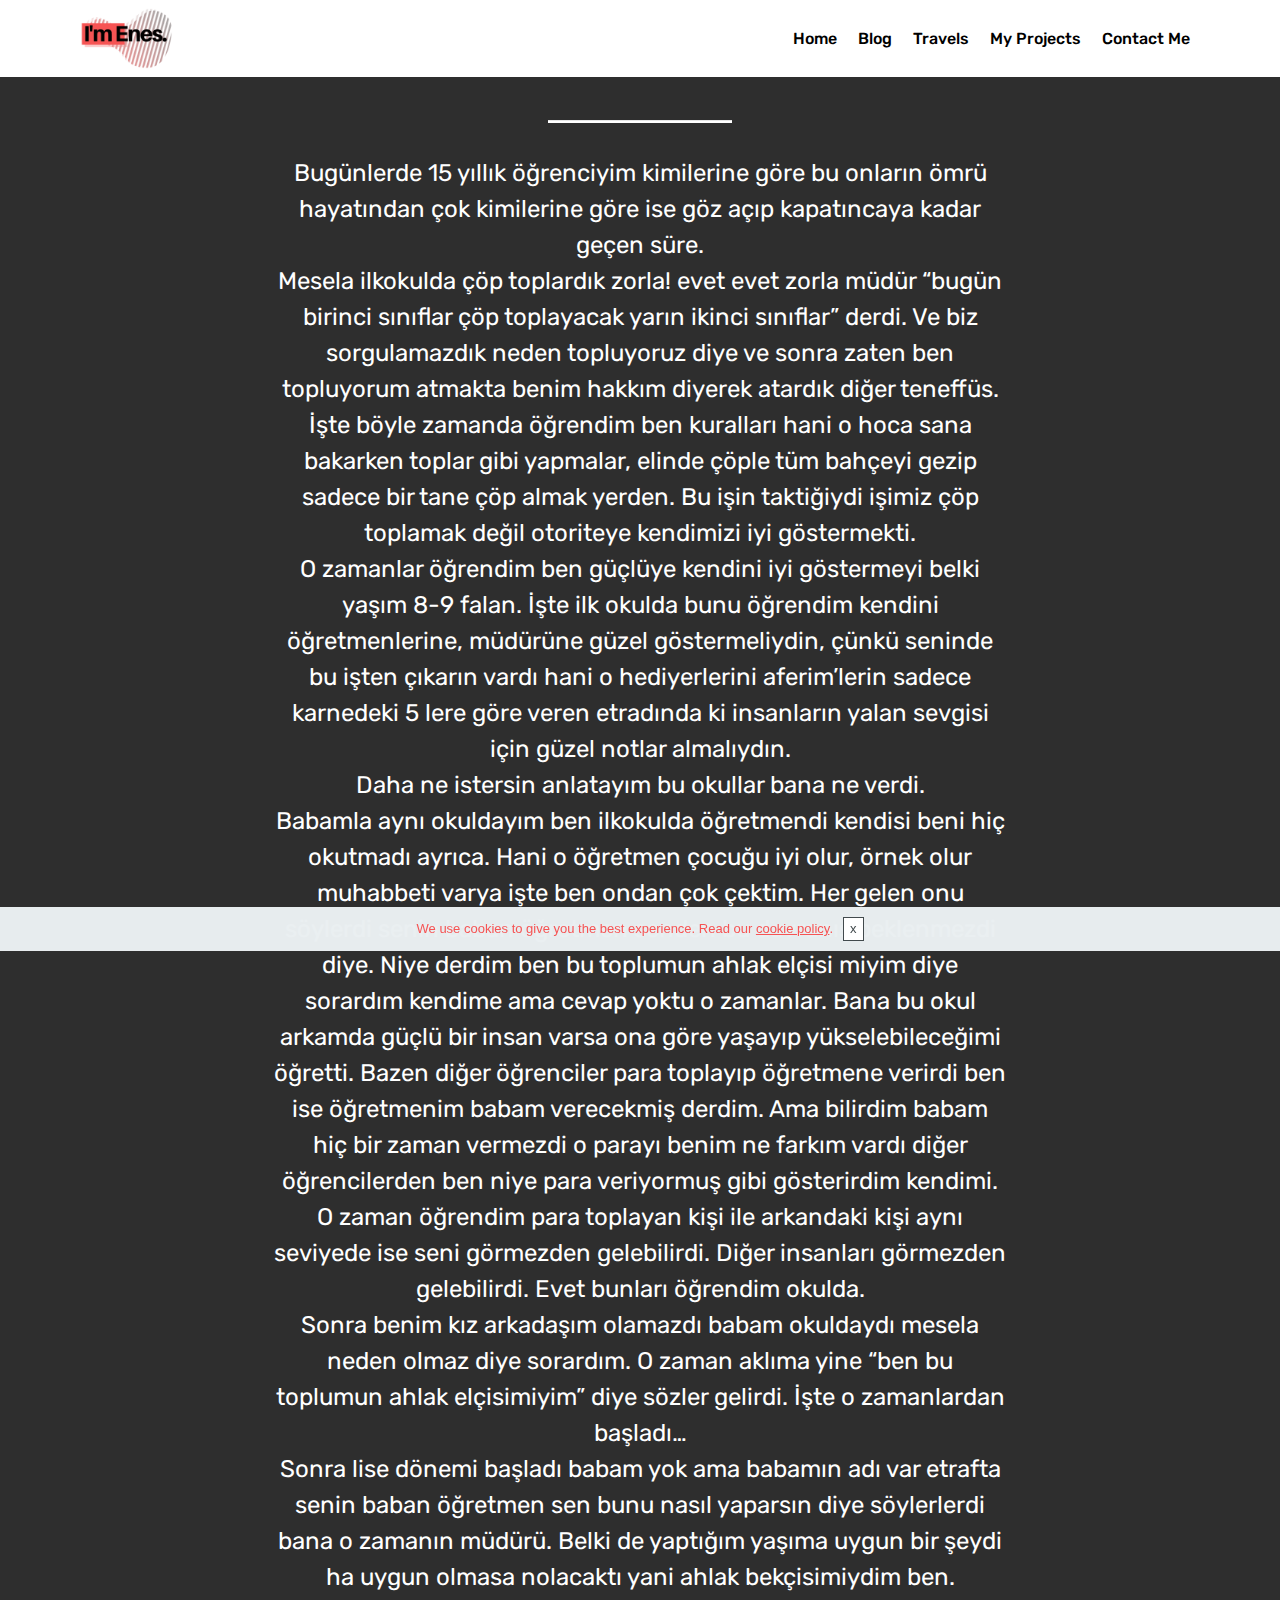
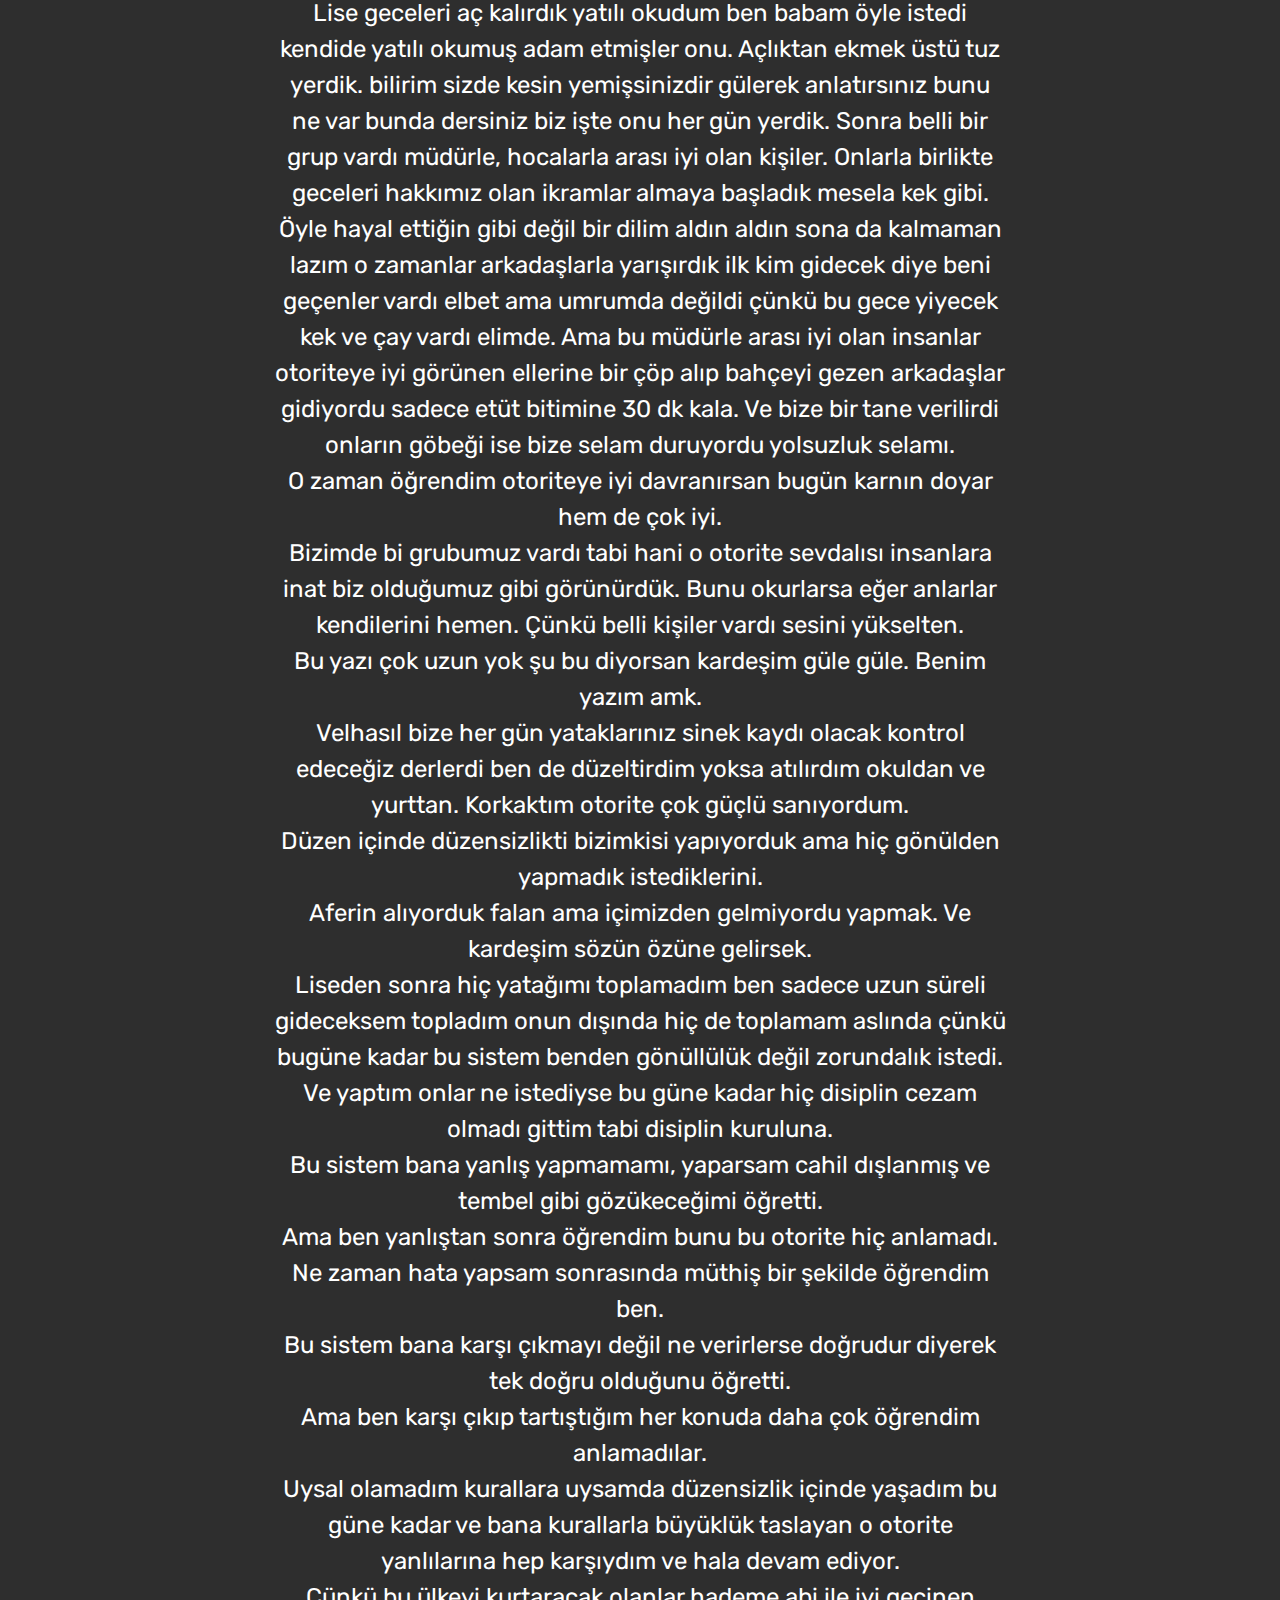
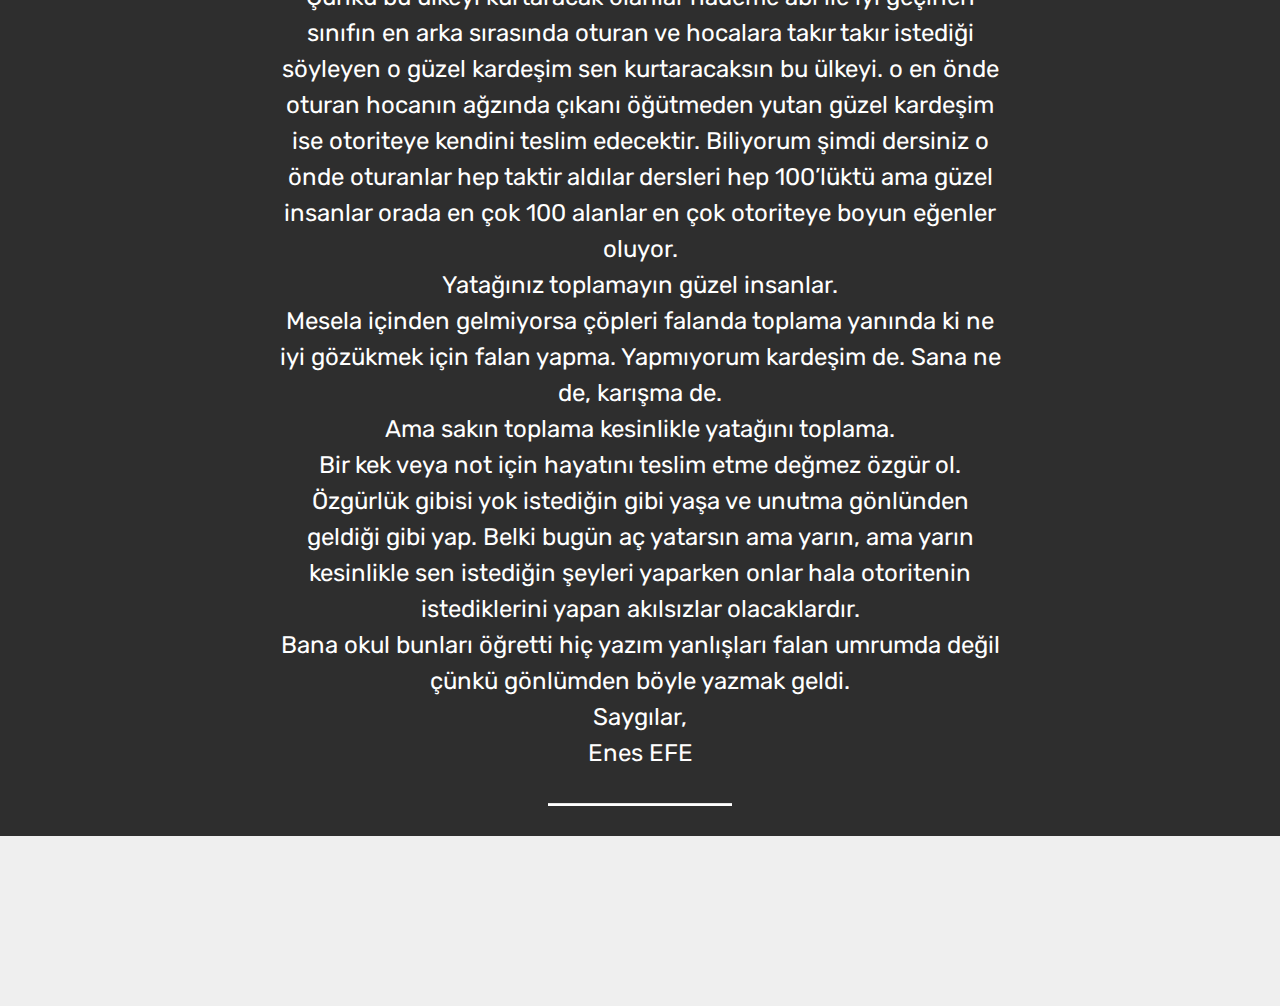
<file: yazi1.html>
<!DOCTYPE html>
<html  >
<head>
  <!-- Site made with Mobirise Website Builder v4.10.2, https://mobirise.com -->
  <meta charset="UTF-8">
  <meta http-equiv="X-UA-Compatible" content="IE=edge">
  <meta name="generator" content="Mobirise v4.10.2, mobirise.com">
  <meta name="viewport" content="width=device-width, initial-scale=1, minimum-scale=1">
  <link rel="shortcut icon" href="assets/images/asset-0-122x80.png" type="image/x-icon">
  <meta name="description" content="blog page">
  
  <title>yazi1</title>
  <link rel="stylesheet" href="assets/web/assets/mobirise-icons/mobirise-icons.css">
  <link rel="stylesheet" href="assets/tether/tether.min.css">
  <link rel="stylesheet" href="assets/bootstrap/css/bootstrap.min.css">
  <link rel="stylesheet" href="assets/bootstrap/css/bootstrap-grid.min.css">
  <link rel="stylesheet" href="assets/bootstrap/css/bootstrap-reboot.min.css">
  <link rel="stylesheet" href="assets/socicon/css/styles.css">
  <link rel="stylesheet" href="assets/dropdown/css/style.css">
  <link rel="stylesheet" href="assets/animatecss/animate.min.css">
  <link rel="stylesheet" href="assets/gdpr-plugin/gdpr-styles.css">
  <link rel="stylesheet" href="assets/theme/css/style.css">
  <link rel="stylesheet" href="assets/mobirise/css/mbr-additional.css" type="text/css">
  
  
  
</head>
<body>

<!-- Google Analytics -->
<!-- Global site tag (gtag.js) - Google Analytics -->
<script async src="https://www.googletagmanager.com/gtag/js?id=UA-113801306-4"></script>
<script>
  window.dataLayer = window.dataLayer || [];
  function gtag(){dataLayer.push(arguments);}
  gtag('js', new Date());

  gtag('config', 'UA-113801306-4');
</script>
<!-- /Google Analytics -->


  <section class="menu cid-rWGUnuYXcT" once="menu" id="menu2-n">

    

    <nav class="navbar navbar-expand beta-menu navbar-dropdown align-items-center navbar-fixed-top navbar-toggleable-sm">
        <button class="navbar-toggler navbar-toggler-right" type="button" data-toggle="collapse" data-target="#navbarSupportedContent" aria-controls="navbarSupportedContent" aria-expanded="false" aria-label="Toggle navigation">
            <div class="hamburger">
                <span></span>
                <span></span>
                <span></span>
                <span></span>
            </div>
        </button>
        <div class="menu-logo">
            <div class="navbar-brand">
                <span class="navbar-logo">
                    <a href="index.html">
                        <img src="assets/images/asset-0-122x80.png" alt="Mobirise" title="" style="height: 3.8rem;">
                    </a>
                </span>
                
            </div>
        </div>
        <div class="collapse navbar-collapse" id="navbarSupportedContent">
            <ul class="navbar-nav nav-dropdown nav-right" data-app-modern-menu="true"><li class="nav-item">
                    <a class="nav-link link text-black display-4" href="index.html">Home</a>
                </li><li class="nav-item"><a class="nav-link link text-black display-4" href="blog.html">Blog</a></li><li class="nav-item"><a class="nav-link link text-black display-4" href="page6.html">Travels</a></li><li class="nav-item"><a class="nav-link link text-black display-4" href="projects.html">My Projects
                    </a></li>
                <li class="nav-item">
                    <a class="nav-link link text-black display-4" href="contact.html">Contact Me</a>
                </li></ul>
            
        </div>
    </nav>
</section>

<section class="engine"><a href="https://mobirise.info/s">free bootstrap themes</a></section><section class="mbr-section article content10 cid-rWOZcMGEYQ" id="content10-p">
    
     

    <div class="container">
        <div class="inner-container" style="width: 66%;">
            <hr class="line" style="width: 25%;">
            <div class="section-text align-center mbr-white mbr-fonts-style display-5">Bugünlerde 15 yıllık öğrenciyim kimilerine göre bu onların ömrü hayatından çok kimilerine göre ise göz açıp kapatıncaya kadar geçen süre.
<div>
</div><div>Mesela ilkokulda çöp toplardık zorla! evet evet zorla müdür “bugün birinci sınıflar çöp toplayacak yarın ikinci sınıflar” derdi. Ve biz sorgulamazdık neden topluyoruz diye ve sonra zaten ben topluyorum atmakta benim hakkım diyerek atardık diğer teneffüs. İşte böyle zamanda öğrendim ben kuralları hani o hoca sana bakarken toplar gibi yapmalar, elinde çöple tüm bahçeyi gezip sadece bir tane çöp almak yerden. Bu işin taktiğiydi işimiz çöp toplamak değil otoriteye kendimizi iyi göstermekti.
</div><div>
</div><div>O zamanlar öğrendim ben güçlüye kendini iyi göstermeyi belki yaşım 8-9 falan. İşte ilk okulda bunu öğrendim kendini öğretmenlerine, müdürüne güzel göstermeliydin, çünkü seninde bu işten çıkarın vardı hani o hediyerlerini aferim’lerin sadece karnedeki 5 lere göre veren etradında ki insanların yalan sevgisi için güzel notlar almalıydın.
</div><div>
</div><div>Daha ne istersin anlatayım bu okullar bana ne verdi.
</div><div>
</div><div>Babamla aynı okuldayım ben ilkokulda öğretmendi kendisi beni hiç okutmadı ayrıca. Hani o öğretmen çocuğu iyi olur, örnek olur muhabbeti varya işte ben ondan çok çektim. Her gelen onu söylerdi senin baban öğretmen senden bu davranış beklenmezdi diye. Niye derdim ben bu toplumun ahlak elçisi miyim diye sorardım kendime ama cevap yoktu o zamanlar. Bana bu okul arkamda güçlü bir insan varsa ona göre yaşayıp yükselebileceğimi öğretti. Bazen diğer öğrenciler para toplayıp öğretmene verirdi ben ise öğretmenim babam verecekmiş derdim. Ama bilirdim babam hiç bir zaman vermezdi o parayı benim ne farkım vardı diğer öğrencilerden ben niye para veriyormuş gibi gösterirdim kendimi.
</div><div>
</div><div>O zaman öğrendim para toplayan kişi ile arkandaki kişi aynı seviyede ise seni görmezden gelebilirdi. Diğer insanları görmezden gelebilirdi. Evet bunları öğrendim okulda.
</div><div>
</div><div>Sonra benim kız arkadaşım olamazdı babam okuldaydı mesela neden olmaz diye sorardım. O zaman aklıma yine “ben bu toplumun ahlak elçisimiyim” diye sözler gelirdi. İşte o zamanlardan başladı…
</div><div>
</div><div>Sonra lise dönemi başladı babam yok ama babamın adı var etrafta senin baban öğretmen sen bunu nasıl yaparsın diye söylerlerdi bana o zamanın müdürü. Belki de yaptığım yaşıma uygun bir şeydi ha uygun olmasa nolacaktı yani ahlak bekçisimiydim ben.
</div><div>
</div><div>Lise geceleri aç kalırdık yatılı okudum ben babam öyle istedi kendide yatılı okumuş adam etmişler onu. Açlıktan ekmek üstü tuz yerdik. bilirim sizde kesin yemişsinizdir gülerek anlatırsınız bunu ne var bunda dersiniz biz işte onu her gün yerdik. Sonra belli bir grup vardı müdürle, hocalarla arası iyi olan kişiler. Onlarla birlikte geceleri hakkımız olan ikramlar almaya başladık mesela kek gibi. Öyle hayal ettiğin gibi değil bir dilim aldın aldın sona da kalmaman lazım o zamanlar arkadaşlarla yarışırdık ilk kim gidecek diye beni geçenler vardı elbet ama umrumda değildi çünkü bu gece yiyecek kek ve çay vardı elimde. Ama bu müdürle arası iyi olan insanlar otoriteye iyi görünen ellerine bir çöp alıp bahçeyi gezen arkadaşlar gidiyordu sadece etüt bitimine 30 dk kala. Ve bize bir tane verilirdi onların göbeği ise bize selam duruyordu yolsuzluk selamı.
</div><div>
</div><div>O zaman öğrendim otoriteye iyi davranırsan bugün karnın doyar hem de çok iyi.
</div><div>
</div><div>Bizimde bi grubumuz vardı tabi hani o otorite sevdalısı insanlara inat biz olduğumuz gibi görünürdük. Bunu okurlarsa eğer anlarlar kendilerini hemen. Çünkü belli kişiler vardı sesini yükselten.
</div><div>
</div><div>Bu yazı çok uzun yok şu bu diyorsan kardeşim güle güle. Benim yazım amk.
</div><div>
</div><div>Velhasıl bize her gün yataklarınız sinek kaydı olacak kontrol edeceğiz derlerdi ben de düzeltirdim yoksa atılırdım okuldan ve yurttan. Korkaktım otorite çok güçlü sanıyordum.
</div><div>
</div><div>Düzen içinde düzensizlikti bizimkisi yapıyorduk ama hiç gönülden yapmadık istediklerini.
</div><div>
</div><div>Aferin alıyorduk falan ama içimizden gelmiyordu yapmak. Ve kardeşim sözün özüne gelirsek.
</div><div>
</div><div>Liseden sonra hiç yatağımı toplamadım ben sadece uzun süreli gideceksem topladım onun dışında hiç de toplamam aslında çünkü bugüne kadar bu sistem benden gönüllülük değil zorundalık istedi.
</div><div>
</div><div>Ve yaptım onlar ne istediyse bu güne kadar hiç disiplin cezam olmadı gittim tabi disiplin kuruluna.
</div><div>
</div><div>Bu sistem bana yanlış yapmamamı, yaparsam cahil dışlanmış ve tembel gibi gözükeceğimi öğretti.
</div><div>
</div><div>Ama ben yanlıştan sonra öğrendim bunu bu otorite hiç anlamadı. Ne zaman hata yapsam sonrasında müthiş bir şekilde öğrendim ben.
</div><div>
</div><div>Bu sistem bana karşı çıkmayı değil ne verirlerse doğrudur diyerek tek doğru olduğunu öğretti.
</div><div>
</div><div>Ama ben karşı çıkıp tartıştığım her konuda daha çok öğrendim anlamadılar.
</div><div>
</div><div>Uysal olamadım kurallara uysamda düzensizlik içinde yaşadım bu güne kadar ve bana kurallarla büyüklük taslayan o otorite yanlılarına hep karşıydım ve hala devam ediyor.
</div><div>
</div><div>Çünkü bu ülkeyi kurtaracak olanlar hademe abi ile iyi geçinen sınıfın en arka sırasında oturan ve hocalara takır takır istediği söyleyen o güzel kardeşim sen kurtaracaksın bu ülkeyi. o en önde oturan hocanın ağzında çıkanı öğütmeden yutan güzel kardeşim ise otoriteye kendini teslim edecektir. Biliyorum şimdi dersiniz o önde oturanlar hep taktir aldılar dersleri hep 100’lüktü ama güzel insanlar orada en çok 100 alanlar en çok otoriteye boyun eğenler oluyor.
</div><div>
</div><div>Yatağınız toplamayın güzel insanlar.
</div><div>
</div><div>Mesela içinden gelmiyorsa çöpleri falanda toplama yanında ki ne iyi gözükmek için falan yapma. Yapmıyorum kardeşim de. Sana ne de, karışma de.
</div><div>
</div><div>Ama sakın toplama kesinlikle yatağını toplama.
</div><div>
</div><div>Bir kek veya not için hayatını teslim etme değmez özgür ol. Özgürlük gibisi yok istediğin gibi yaşa ve unutma gönlünden geldiği gibi yap. Belki bugün aç yatarsın ama yarın, ama yarın kesinlikle sen istediğin şeyleri yaparken onlar hala otoritenin istediklerini yapan akılsızlar olacaklardır.
</div><div>
</div><div>Bana okul bunları öğretti hiç yazım yanlışları falan umrumda değil çünkü gönlümden böyle yazmak geldi.
</div><div>
</div><div>Saygılar,
</div><div>
</div><div>Enes EFE</div></div>
            <hr class="line" style="width: 25%;">
        </div>
    </div>
</section>

<section once="footers" class="cid-rWHfeRupuS" id="footer7-o">

    

    

    <div class="container">
        <div class="media-container-row align-center mbr-white">
            <div class="row row-links">
                <ul class="foot-menu">
                    
                    
                    
                    
                    
                <li class="foot-menu-item mbr-fonts-style display-7"><a class="mbr-bold text-success" href="index.html" target="_blank">Home</a></li><li class="foot-menu-item mbr-fonts-style display-7"><a class="mbr-bold text-success" href="blog.html">Blog</a></li><li class="foot-menu-item mbr-fonts-style display-7"><a class="mbr-bold text-success" href="page6.html" target="_blank">Travels</a></li><li class="foot-menu-item mbr-fonts-style display-7"><a class="mbr-bold text-success" href="projects.html" target="_blank">My Projects
                    </a></li><li class="foot-menu-item mbr-fonts-style display-7"><a class="mbr-bold text-success" href="contact.html" target="_blank">Contact Me&nbsp;</a></li></ul>
            </div>
            <div class="row social-row">
                <div class="social-list align-right pb-2">
                    
                    
                    
                    
                    
                    
                <div class="soc-item">
                        <a href="https://twitter.com/mobirise" target="_blank">
                            <span class="mbr-iconfont mbr-iconfont-social socicon-twitter socicon" style="color: rgb(246, 84, 84); fill: rgb(246, 84, 84);"></span>
                        </a>
                    </div><div class="soc-item">
                        <a href="https://www.facebook.com/pages/Mobirise/1616226671953247" target="_blank">
                            <span class="mbr-iconfont mbr-iconfont-social socicon-facebook socicon" style="color: rgb(246, 84, 84); fill: rgb(246, 84, 84);"></span>
                        </a>
                    </div><div class="soc-item">
                        <a href="https://www.youtube.com/c/mobirise" target="_blank">
                            <span class="mbr-iconfont mbr-iconfont-social socicon-instagram socicon" style="color: rgb(246, 84, 84); fill: rgb(246, 84, 84);"></span>
                        </a>
                    </div><div class="soc-item">
                        <a href="https://instagram.com/mobirise" target="_blank">
                            <span class="mbr-iconfont mbr-iconfont-social socicon-linkedin socicon" style="color: rgb(246, 84, 84); fill: rgb(246, 84, 84);"></span>
                        </a>
                    </div></div>
            </div>
            <div class="row row-copirayt">
                <p class="mbr-text mb-0 mbr-fonts-style mbr-white align-center display-7">
                    © iamenes.com - All Rights Reserved
                </p>
            </div>
        </div>
    </div>
</section>


  <script src="assets/web/assets/jquery/jquery.min.js"></script>
  <script src="assets/popper/popper.min.js"></script>
  <script src="assets/tether/tether.min.js"></script>
  <script src="assets/bootstrap/js/bootstrap.min.js"></script>
  <script src="assets/smoothscroll/smooth-scroll.js"></script>
  <script src="assets/cookies-alert-plugin/cookies-alert-core.js"></script>
  <script src="assets/cookies-alert-plugin/cookies-alert-script.js"></script>
  <script src="assets/dropdown/js/script.min.js"></script>
  <script src="assets/touchswipe/jquery.touch-swipe.min.js"></script>
  <script src="assets/viewportchecker/jquery.viewportchecker.js"></script>
  <script src="assets/theme/js/script.js"></script>
  
  
 <div id="scrollToTop" class="scrollToTop mbr-arrow-up"><a style="text-align: center;"><i class="mbr-arrow-up-icon mbr-arrow-up-icon-cm cm-icon cm-icon-smallarrow-up"></i></a></div>
    <input name="animation" type="hidden">
  <input name="cookieData" type="hidden" data-cookie-colorText='#f65454' data-cookie-colorBg='rgba(234, 239, 241, 0.99)' data-cookie-colorButton='#ffffff' data-cookie-colorLink='#f65454' data-cookie-underlineLink='true' data-cookie-text="We use cookies to give you the best experience. Read our <a href='privacy.html'>cookie policy</a>.">
  </body>
</html>
</file>
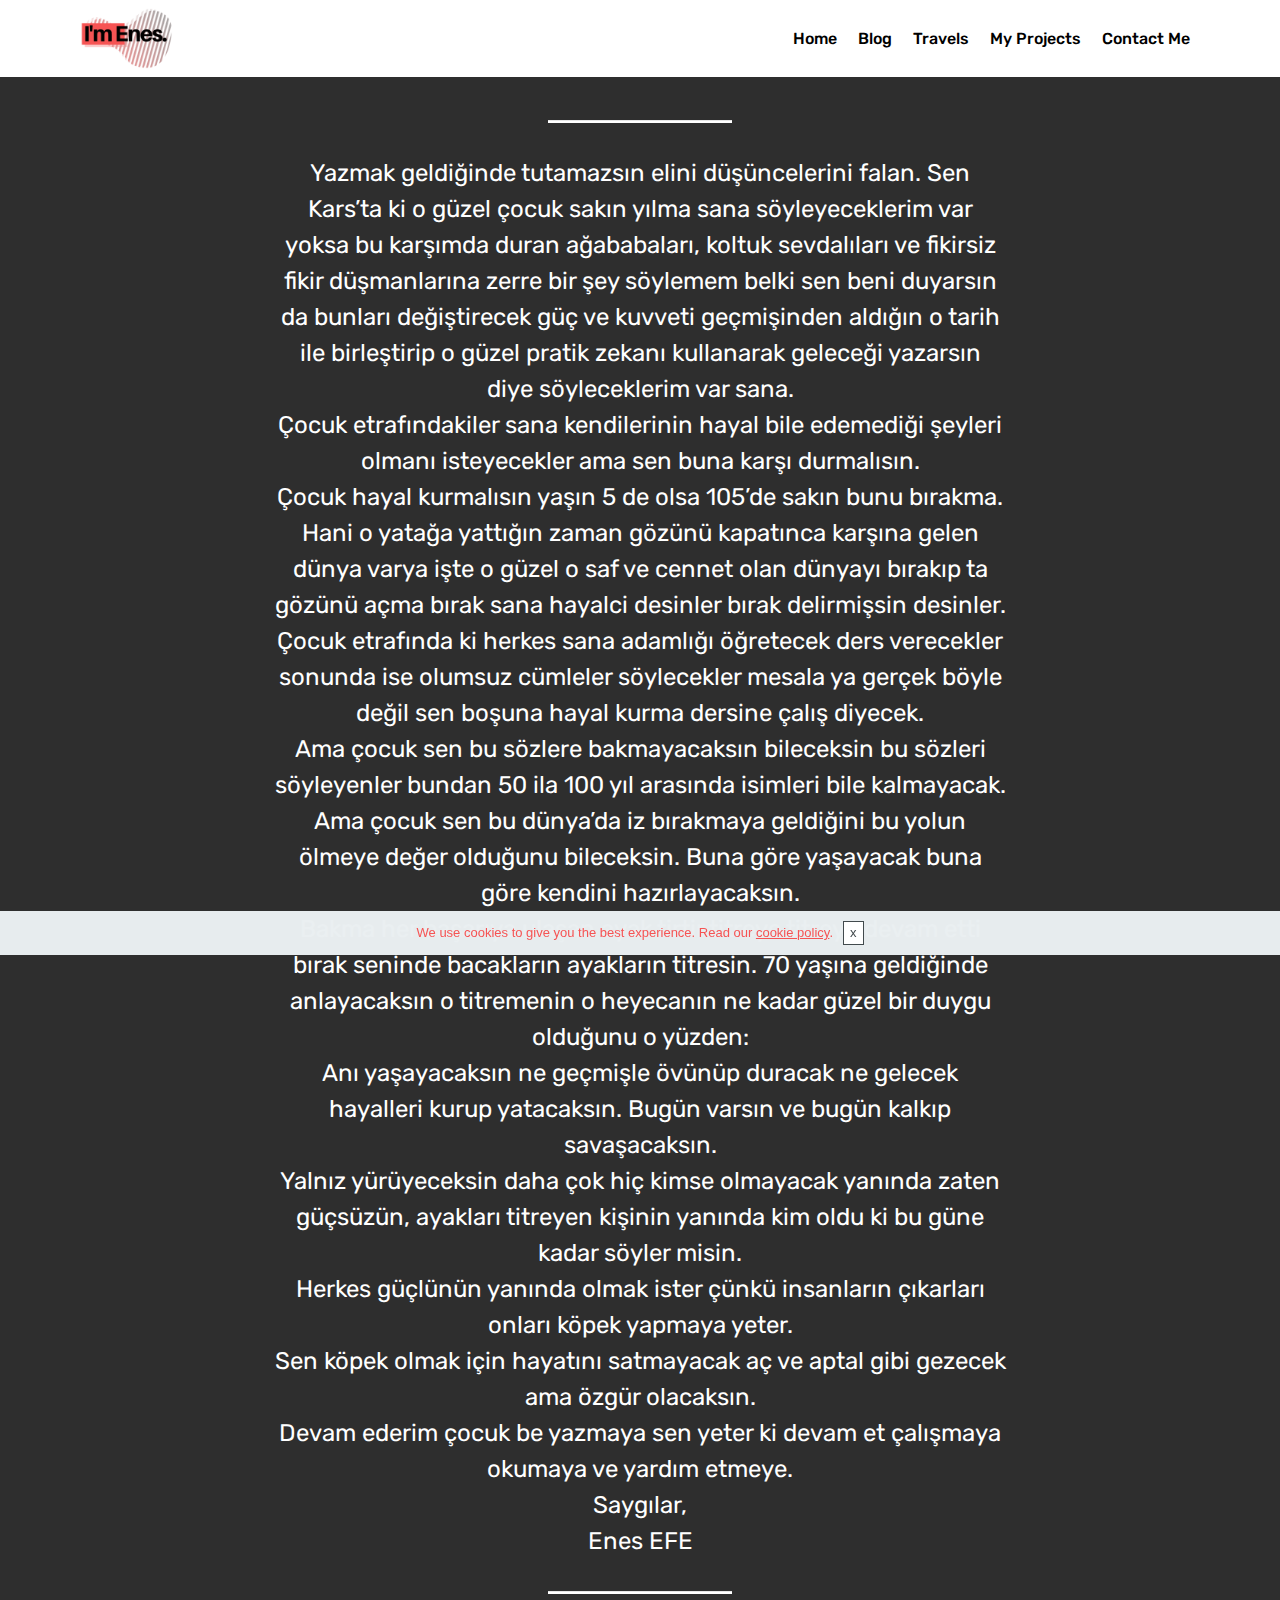
<file: yazi2.html>
<!DOCTYPE html>
<html  >
<head>
  <!-- Site made with Mobirise Website Builder v4.10.2, https://mobirise.com -->
  <meta charset="UTF-8">
  <meta http-equiv="X-UA-Compatible" content="IE=edge">
  <meta name="generator" content="Mobirise v4.10.2, mobirise.com">
  <meta name="viewport" content="width=device-width, initial-scale=1, minimum-scale=1">
  <link rel="shortcut icon" href="assets/images/asset-0-122x80.png" type="image/x-icon">
  <meta name="description" content="blog page">
  
  <title>yazi2</title>
  <link rel="stylesheet" href="assets/web/assets/mobirise-icons/mobirise-icons.css">
  <link rel="stylesheet" href="assets/tether/tether.min.css">
  <link rel="stylesheet" href="assets/bootstrap/css/bootstrap.min.css">
  <link rel="stylesheet" href="assets/bootstrap/css/bootstrap-grid.min.css">
  <link rel="stylesheet" href="assets/bootstrap/css/bootstrap-reboot.min.css">
  <link rel="stylesheet" href="assets/socicon/css/styles.css">
  <link rel="stylesheet" href="assets/dropdown/css/style.css">
  <link rel="stylesheet" href="assets/animatecss/animate.min.css">
  <link rel="stylesheet" href="assets/gdpr-plugin/gdpr-styles.css">
  <link rel="stylesheet" href="assets/theme/css/style.css">
  <link rel="stylesheet" href="assets/mobirise/css/mbr-additional.css" type="text/css">
  
  
  
</head>
<body>

<!-- Google Analytics -->
<!-- Global site tag (gtag.js) - Google Analytics -->
<script async src="https://www.googletagmanager.com/gtag/js?id=UA-113801306-4"></script>
<script>
  window.dataLayer = window.dataLayer || [];
  function gtag(){dataLayer.push(arguments);}
  gtag('js', new Date());

  gtag('config', 'UA-113801306-4');
</script>
<!-- /Google Analytics -->


  <section class="menu cid-rWOZItqPz2" once="menu" id="menu2-q">

    

    <nav class="navbar navbar-expand beta-menu navbar-dropdown align-items-center navbar-fixed-top navbar-toggleable-sm">
        <button class="navbar-toggler navbar-toggler-right" type="button" data-toggle="collapse" data-target="#navbarSupportedContent" aria-controls="navbarSupportedContent" aria-expanded="false" aria-label="Toggle navigation">
            <div class="hamburger">
                <span></span>
                <span></span>
                <span></span>
                <span></span>
            </div>
        </button>
        <div class="menu-logo">
            <div class="navbar-brand">
                <span class="navbar-logo">
                    <a href="index.html">
                        <img src="assets/images/asset-0-122x80.png" alt="Mobirise" title="" style="height: 3.8rem;">
                    </a>
                </span>
                
            </div>
        </div>
        <div class="collapse navbar-collapse" id="navbarSupportedContent">
            <ul class="navbar-nav nav-dropdown nav-right" data-app-modern-menu="true"><li class="nav-item">
                    <a class="nav-link link text-black display-4" href="index.html">Home</a>
                </li><li class="nav-item"><a class="nav-link link text-black display-4" href="blog.html">Blog</a></li><li class="nav-item"><a class="nav-link link text-black display-4" href="page6.html">Travels</a></li><li class="nav-item"><a class="nav-link link text-black display-4" href="projects.html">My Projects
                    </a></li>
                <li class="nav-item">
                    <a class="nav-link link text-black display-4" href="contact.html">Contact Me</a>
                </li></ul>
            
        </div>
    </nav>
</section>

<section class="engine"><a href="https://mobirise.info/x">free css templates</a></section><section class="mbr-section article content10 cid-rWOZIupJh7" id="content10-r">
    
     

    <div class="container">
        <div class="inner-container" style="width: 66%;">
            <hr class="line" style="width: 25%;">
            <div class="section-text align-center mbr-white mbr-fonts-style display-5">Yazmak geldiğinde tutamazsın elini düşüncelerini falan. Sen Kars’ta ki o güzel çocuk sakın yılma sana söyleyeceklerim var yoksa bu karşımda duran ağababaları, koltuk sevdalıları ve fikirsiz fikir düşmanlarına zerre bir şey söylemem belki sen beni duyarsın da bunları değiştirecek güç ve kuvveti geçmişinden aldığın o tarih ile birleştirip o güzel pratik zekanı kullanarak geleceği yazarsın diye söyleceklerim var sana.
<div>
</div><div>Çocuk etrafındakiler sana kendilerinin hayal bile edemediği şeyleri olmanı isteyecekler ama sen buna karşı durmalısın.
</div><div>
</div><div>Çocuk hayal kurmalısın yaşın 5 de olsa 105’de sakın bunu bırakma. Hani o yatağa yattığın zaman gözünü kapatınca karşına gelen dünya varya işte o güzel o saf ve cennet olan dünyayı bırakıp ta gözünü açma bırak sana hayalci desinler bırak delirmişsin desinler.
</div><div>
</div><div>Çocuk etrafında ki herkes sana adamlığı öğretecek ders verecekler sonunda ise olumsuz cümleler söylecekler mesala ya gerçek böyle değil sen boşuna hayal kurma dersine çalış diyecek.
</div><div>
</div><div>Ama çocuk sen bu sözlere bakmayacaksın bileceksin bu sözleri söyleyenler bundan 50 ila 100 yıl arasında isimleri bile kalmayacak.
</div><div>
</div><div>Ama çocuk sen bu dünya’da iz bırakmaya geldiğini bu yolun ölmeye değer olduğunu bileceksin. Buna göre yaşayacak buna göre kendini hazırlayacaksın.
</div><div>
</div><div>Bakma her başarıya ulaşan ayak tirtir titreye titreye devam etti bırak seninde bacakların ayakların titresin. 70 yaşına geldiğinde anlayacaksın o titremenin o heyecanın ne kadar güzel bir duygu olduğunu o yüzden:
</div><div>
</div><div>Anı yaşayacaksın ne geçmişle övünüp duracak ne gelecek hayalleri kurup yatacaksın. Bugün varsın ve bugün kalkıp savaşacaksın.
</div><div>
</div><div>Yalnız yürüyeceksin daha çok hiç kimse olmayacak yanında zaten güçsüzün, ayakları titreyen kişinin yanında kim oldu ki bu güne kadar söyler misin.
</div><div>
</div><div>Herkes güçlünün yanında olmak ister çünkü insanların çıkarları onları köpek yapmaya yeter.
</div><div>
</div><div>Sen köpek olmak için hayatını satmayacak aç ve aptal gibi gezecek ama özgür olacaksın.
</div><div>
</div><div>Devam ederim çocuk be yazmaya sen yeter ki devam et çalışmaya okumaya ve yardım etmeye.
</div><div>
</div><div>Saygılar,
</div><div>
</div><div>Enes EFE</div></div>
            <hr class="line" style="width: 25%;">
        </div>
    </div>
</section>

<section once="footers" class="cid-rWOZIvhd7t" id="footer7-s">

    

    

    <div class="container">
        <div class="media-container-row align-center mbr-white">
            <div class="row row-links">
                <ul class="foot-menu">
                    
                    
                    
                    
                    
                <li class="foot-menu-item mbr-fonts-style display-7"><a class="mbr-bold text-success" href="index.html" target="_blank">Home</a></li><li class="foot-menu-item mbr-fonts-style display-7"><a class="mbr-bold text-success" href="blog.html">Blog</a></li><li class="foot-menu-item mbr-fonts-style display-7"><a class="mbr-bold text-success" href="page6.html" target="_blank">Travels</a></li><li class="foot-menu-item mbr-fonts-style display-7"><a class="mbr-bold text-success" href="projects.html" target="_blank">My Projects
                    </a></li><li class="foot-menu-item mbr-fonts-style display-7"><a class="mbr-bold text-success" href="contact.html" target="_blank">Contact Me&nbsp;</a></li></ul>
            </div>
            <div class="row social-row">
                <div class="social-list align-right pb-2">
                    
                    
                    
                    
                    
                    
                <div class="soc-item">
                        <a href="https://twitter.com/mobirise" target="_blank">
                            <span class="mbr-iconfont mbr-iconfont-social socicon-twitter socicon" style="color: rgb(246, 84, 84); fill: rgb(246, 84, 84);"></span>
                        </a>
                    </div><div class="soc-item">
                        <a href="https://www.facebook.com/pages/Mobirise/1616226671953247" target="_blank">
                            <span class="mbr-iconfont mbr-iconfont-social socicon-facebook socicon" style="color: rgb(246, 84, 84); fill: rgb(246, 84, 84);"></span>
                        </a>
                    </div><div class="soc-item">
                        <a href="https://www.youtube.com/c/mobirise" target="_blank">
                            <span class="mbr-iconfont mbr-iconfont-social socicon-instagram socicon" style="color: rgb(246, 84, 84); fill: rgb(246, 84, 84);"></span>
                        </a>
                    </div><div class="soc-item">
                        <a href="https://instagram.com/mobirise" target="_blank">
                            <span class="mbr-iconfont mbr-iconfont-social socicon-linkedin socicon" style="color: rgb(246, 84, 84); fill: rgb(246, 84, 84);"></span>
                        </a>
                    </div></div>
            </div>
            <div class="row row-copirayt">
                <p class="mbr-text mb-0 mbr-fonts-style mbr-white align-center display-7">
                    © iamenes.com - All Rights Reserved
                </p>
            </div>
        </div>
    </div>
</section>


  <script src="assets/web/assets/jquery/jquery.min.js"></script>
  <script src="assets/popper/popper.min.js"></script>
  <script src="assets/tether/tether.min.js"></script>
  <script src="assets/bootstrap/js/bootstrap.min.js"></script>
  <script src="assets/smoothscroll/smooth-scroll.js"></script>
  <script src="assets/cookies-alert-plugin/cookies-alert-core.js"></script>
  <script src="assets/cookies-alert-plugin/cookies-alert-script.js"></script>
  <script src="assets/dropdown/js/script.min.js"></script>
  <script src="assets/touchswipe/jquery.touch-swipe.min.js"></script>
  <script src="assets/viewportchecker/jquery.viewportchecker.js"></script>
  <script src="assets/theme/js/script.js"></script>
  
  
 <div id="scrollToTop" class="scrollToTop mbr-arrow-up"><a style="text-align: center;"><i class="mbr-arrow-up-icon mbr-arrow-up-icon-cm cm-icon cm-icon-smallarrow-up"></i></a></div>
    <input name="animation" type="hidden">
  <input name="cookieData" type="hidden" data-cookie-colorText='#f65454' data-cookie-colorBg='rgba(234, 239, 241, 0.99)' data-cookie-colorButton='#ffffff' data-cookie-colorLink='#f65454' data-cookie-underlineLink='true' data-cookie-text="We use cookies to give you the best experience. Read our <a href='privacy.html'>cookie policy</a>.">
  </body>
</html>
</file>
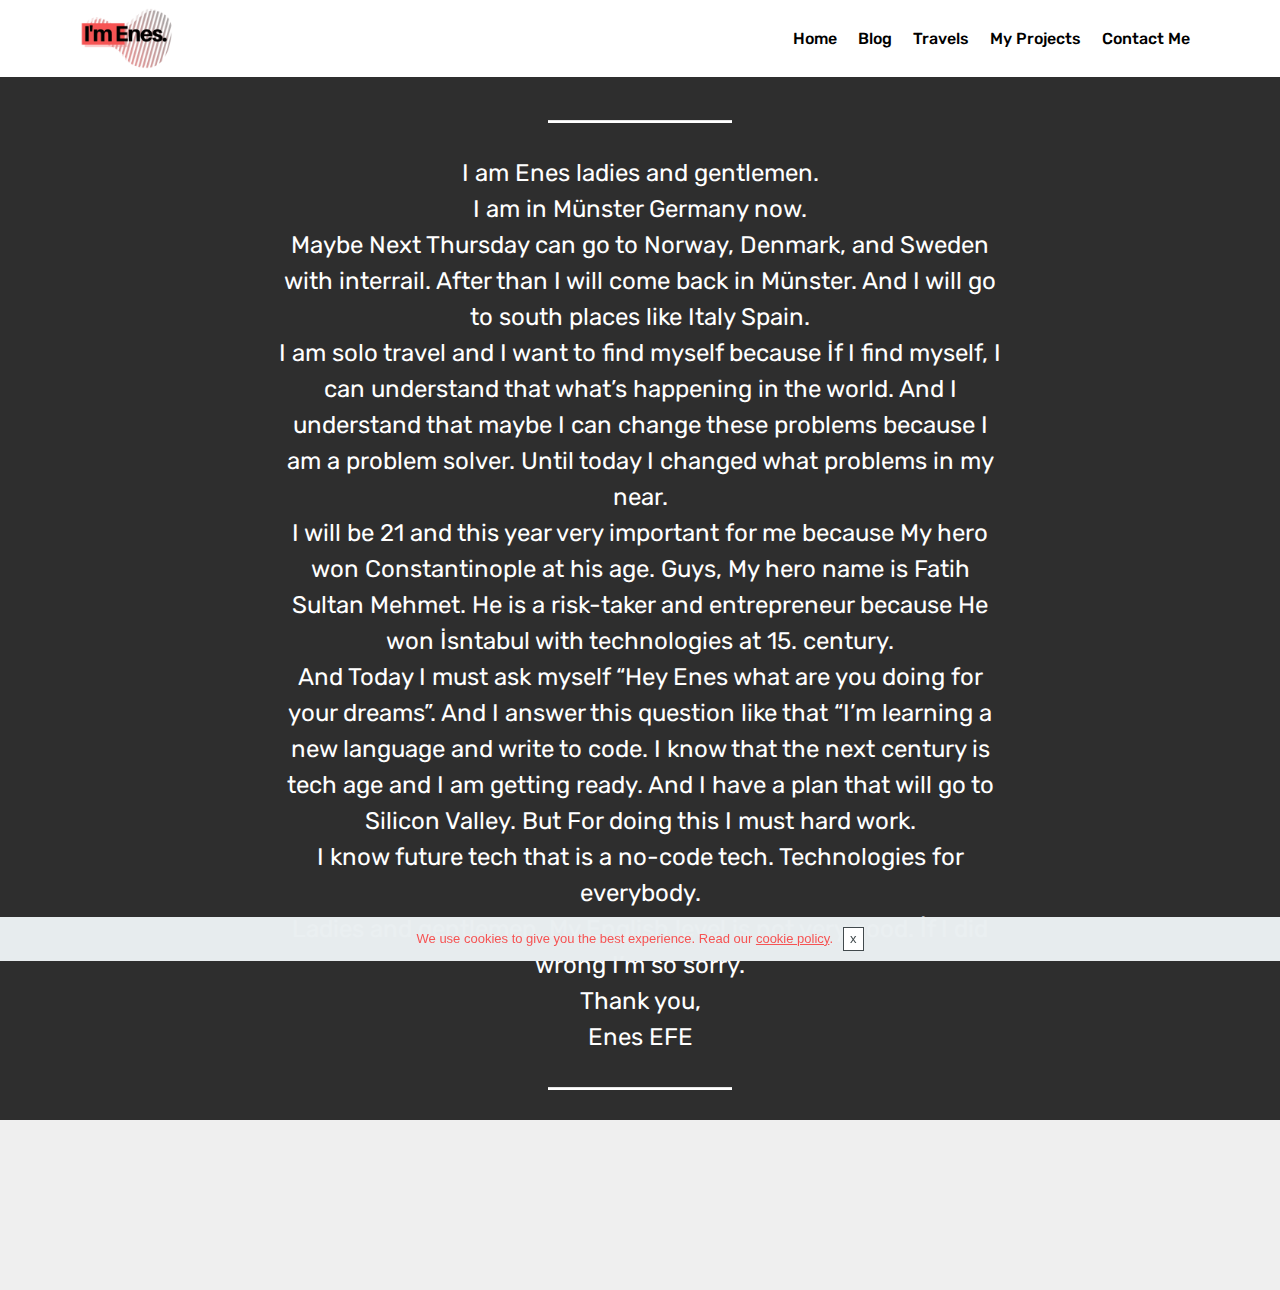
<file: yazi3.html>
<!DOCTYPE html>
<html  >
<head>
  <!-- Site made with Mobirise Website Builder v4.10.2, https://mobirise.com -->
  <meta charset="UTF-8">
  <meta http-equiv="X-UA-Compatible" content="IE=edge">
  <meta name="generator" content="Mobirise v4.10.2, mobirise.com">
  <meta name="viewport" content="width=device-width, initial-scale=1, minimum-scale=1">
  <link rel="shortcut icon" href="assets/images/asset-0-122x80.png" type="image/x-icon">
  <meta name="description" content="blog page">
  
  <title>yazi3</title>
  <link rel="stylesheet" href="assets/web/assets/mobirise-icons/mobirise-icons.css">
  <link rel="stylesheet" href="assets/tether/tether.min.css">
  <link rel="stylesheet" href="assets/bootstrap/css/bootstrap.min.css">
  <link rel="stylesheet" href="assets/bootstrap/css/bootstrap-grid.min.css">
  <link rel="stylesheet" href="assets/bootstrap/css/bootstrap-reboot.min.css">
  <link rel="stylesheet" href="assets/socicon/css/styles.css">
  <link rel="stylesheet" href="assets/dropdown/css/style.css">
  <link rel="stylesheet" href="assets/animatecss/animate.min.css">
  <link rel="stylesheet" href="assets/gdpr-plugin/gdpr-styles.css">
  <link rel="stylesheet" href="assets/theme/css/style.css">
  <link rel="stylesheet" href="assets/mobirise/css/mbr-additional.css" type="text/css">
  
  
  
</head>
<body>

<!-- Google Analytics -->
<!-- Global site tag (gtag.js) - Google Analytics -->
<script async src="https://www.googletagmanager.com/gtag/js?id=UA-113801306-4"></script>
<script>
  window.dataLayer = window.dataLayer || [];
  function gtag(){dataLayer.push(arguments);}
  gtag('js', new Date());

  gtag('config', 'UA-113801306-4');
</script>
<!-- /Google Analytics -->


  <section class="menu cid-rWP04EtDg1" once="menu" id="menu2-v">

    

    <nav class="navbar navbar-expand beta-menu navbar-dropdown align-items-center navbar-fixed-top navbar-toggleable-sm">
        <button class="navbar-toggler navbar-toggler-right" type="button" data-toggle="collapse" data-target="#navbarSupportedContent" aria-controls="navbarSupportedContent" aria-expanded="false" aria-label="Toggle navigation">
            <div class="hamburger">
                <span></span>
                <span></span>
                <span></span>
                <span></span>
            </div>
        </button>
        <div class="menu-logo">
            <div class="navbar-brand">
                <span class="navbar-logo">
                    <a href="index.html">
                        <img src="assets/images/asset-0-122x80.png" alt="Mobirise" title="" style="height: 3.8rem;">
                    </a>
                </span>
                
            </div>
        </div>
        <div class="collapse navbar-collapse" id="navbarSupportedContent">
            <ul class="navbar-nav nav-dropdown nav-right" data-app-modern-menu="true"><li class="nav-item">
                    <a class="nav-link link text-black display-4" href="index.html">Home</a>
                </li><li class="nav-item"><a class="nav-link link text-black display-4" href="blog.html">Blog</a></li><li class="nav-item"><a class="nav-link link text-black display-4" href="page6.html">Travels</a></li><li class="nav-item"><a class="nav-link link text-black display-4" href="projects.html">My Projects
                    </a></li>
                <li class="nav-item">
                    <a class="nav-link link text-black display-4" href="contact.html">Contact Me</a>
                </li></ul>
            
        </div>
    </nav>
</section>

<section class="engine"><a href="https://mobirise.info/a">online web builder</a></section><section class="mbr-section article content10 cid-rWP04FpR17" id="content10-w">
    
     

    <div class="container">
        <div class="inner-container" style="width: 66%;">
            <hr class="line" style="width: 25%;">
            <div class="section-text align-center mbr-white mbr-fonts-style display-5">I am Enes ladies and gentlemen.
<div>
</div><div>I am in Münster Germany now.
</div><div>
</div><div>Maybe Next Thursday can go to Norway, Denmark, and Sweden with interrail. After than I will come back in Münster. And I will go to south places like Italy Spain.
</div><div>
</div><div>I am solo travel and I want to find myself because İf I find myself, I can understand that what’s happening in the world. And I understand that maybe I can change these problems because I am a problem solver. Until today I changed what problems in my near.
</div><div>
</div><div>I will be 21 and this year very important for me because My hero won Constantinople at his age. Guys, My hero name is Fatih Sultan Mehmet. He is a risk-taker and entrepreneur because He won İsntabul with technologies at 15. century.
</div><div>
</div><div>And Today I must ask myself “Hey Enes what are you doing for your dreams”. And I answer this question like that “I’m learning a new language and write to code. I know that the next century is tech age and I am getting ready. And I have a plan that will go to Silicon Valley. But For doing this I must hard work.
</div><div>
</div><div>I know future tech that is a no-code tech. Technologies for everybody.
</div><div>
</div><div>Ladies and gentlemen, My English level is not very good. İf I did wrong I’m so sorry.
</div><div>
</div><div>Thank you,
</div><div>
</div><div>Enes EFE</div></div>
            <hr class="line" style="width: 25%;">
        </div>
    </div>
</section>

<section once="footers" class="cid-rWP04G8oKi" id="footer7-x">

    

    

    <div class="container">
        <div class="media-container-row align-center mbr-white">
            <div class="row row-links">
                <ul class="foot-menu">
                    
                    
                    
                    
                    
                <li class="foot-menu-item mbr-fonts-style display-7"><a class="mbr-bold text-success" href="index.html" target="_blank">Home</a></li><li class="foot-menu-item mbr-fonts-style display-7"><a class="mbr-bold text-success" href="blog.html">Blog</a></li><li class="foot-menu-item mbr-fonts-style display-7"><a class="mbr-bold text-success" href="page6.html" target="_blank">Travels</a></li><li class="foot-menu-item mbr-fonts-style display-7"><a class="mbr-bold text-success" href="projects.html" target="_blank">My Projects
                    </a></li><li class="foot-menu-item mbr-fonts-style display-7"><a class="mbr-bold text-success" href="contact.html" target="_blank">Contact Me&nbsp;</a></li></ul>
            </div>
            <div class="row social-row">
                <div class="social-list align-right pb-2">
                    
                    
                    
                    
                    
                    
                <div class="soc-item">
                        <a href="https://twitter.com/mobirise" target="_blank">
                            <span class="mbr-iconfont mbr-iconfont-social socicon-twitter socicon" style="color: rgb(246, 84, 84); fill: rgb(246, 84, 84);"></span>
                        </a>
                    </div><div class="soc-item">
                        <a href="https://www.facebook.com/pages/Mobirise/1616226671953247" target="_blank">
                            <span class="mbr-iconfont mbr-iconfont-social socicon-facebook socicon" style="color: rgb(246, 84, 84); fill: rgb(246, 84, 84);"></span>
                        </a>
                    </div><div class="soc-item">
                        <a href="https://www.youtube.com/c/mobirise" target="_blank">
                            <span class="mbr-iconfont mbr-iconfont-social socicon-instagram socicon" style="color: rgb(246, 84, 84); fill: rgb(246, 84, 84);"></span>
                        </a>
                    </div><div class="soc-item">
                        <a href="https://instagram.com/mobirise" target="_blank">
                            <span class="mbr-iconfont mbr-iconfont-social socicon-linkedin socicon" style="color: rgb(246, 84, 84); fill: rgb(246, 84, 84);"></span>
                        </a>
                    </div></div>
            </div>
            <div class="row row-copirayt">
                <p class="mbr-text mb-0 mbr-fonts-style mbr-white align-center display-7">
                    © iamenes.com - All Rights Reserved
                </p>
            </div>
        </div>
    </div>
</section>


  <script src="assets/web/assets/jquery/jquery.min.js"></script>
  <script src="assets/popper/popper.min.js"></script>
  <script src="assets/tether/tether.min.js"></script>
  <script src="assets/bootstrap/js/bootstrap.min.js"></script>
  <script src="assets/smoothscroll/smooth-scroll.js"></script>
  <script src="assets/cookies-alert-plugin/cookies-alert-core.js"></script>
  <script src="assets/cookies-alert-plugin/cookies-alert-script.js"></script>
  <script src="assets/dropdown/js/script.min.js"></script>
  <script src="assets/touchswipe/jquery.touch-swipe.min.js"></script>
  <script src="assets/viewportchecker/jquery.viewportchecker.js"></script>
  <script src="assets/theme/js/script.js"></script>
  
  
 <div id="scrollToTop" class="scrollToTop mbr-arrow-up"><a style="text-align: center;"><i class="mbr-arrow-up-icon mbr-arrow-up-icon-cm cm-icon cm-icon-smallarrow-up"></i></a></div>
    <input name="animation" type="hidden">
  <input name="cookieData" type="hidden" data-cookie-colorText='#f65454' data-cookie-colorBg='rgba(234, 239, 241, 0.99)' data-cookie-colorButton='#ffffff' data-cookie-colorLink='#f65454' data-cookie-underlineLink='true' data-cookie-text="We use cookies to give you the best experience. Read our <a href='privacy.html'>cookie policy</a>.">
  </body>
</html>
</file>
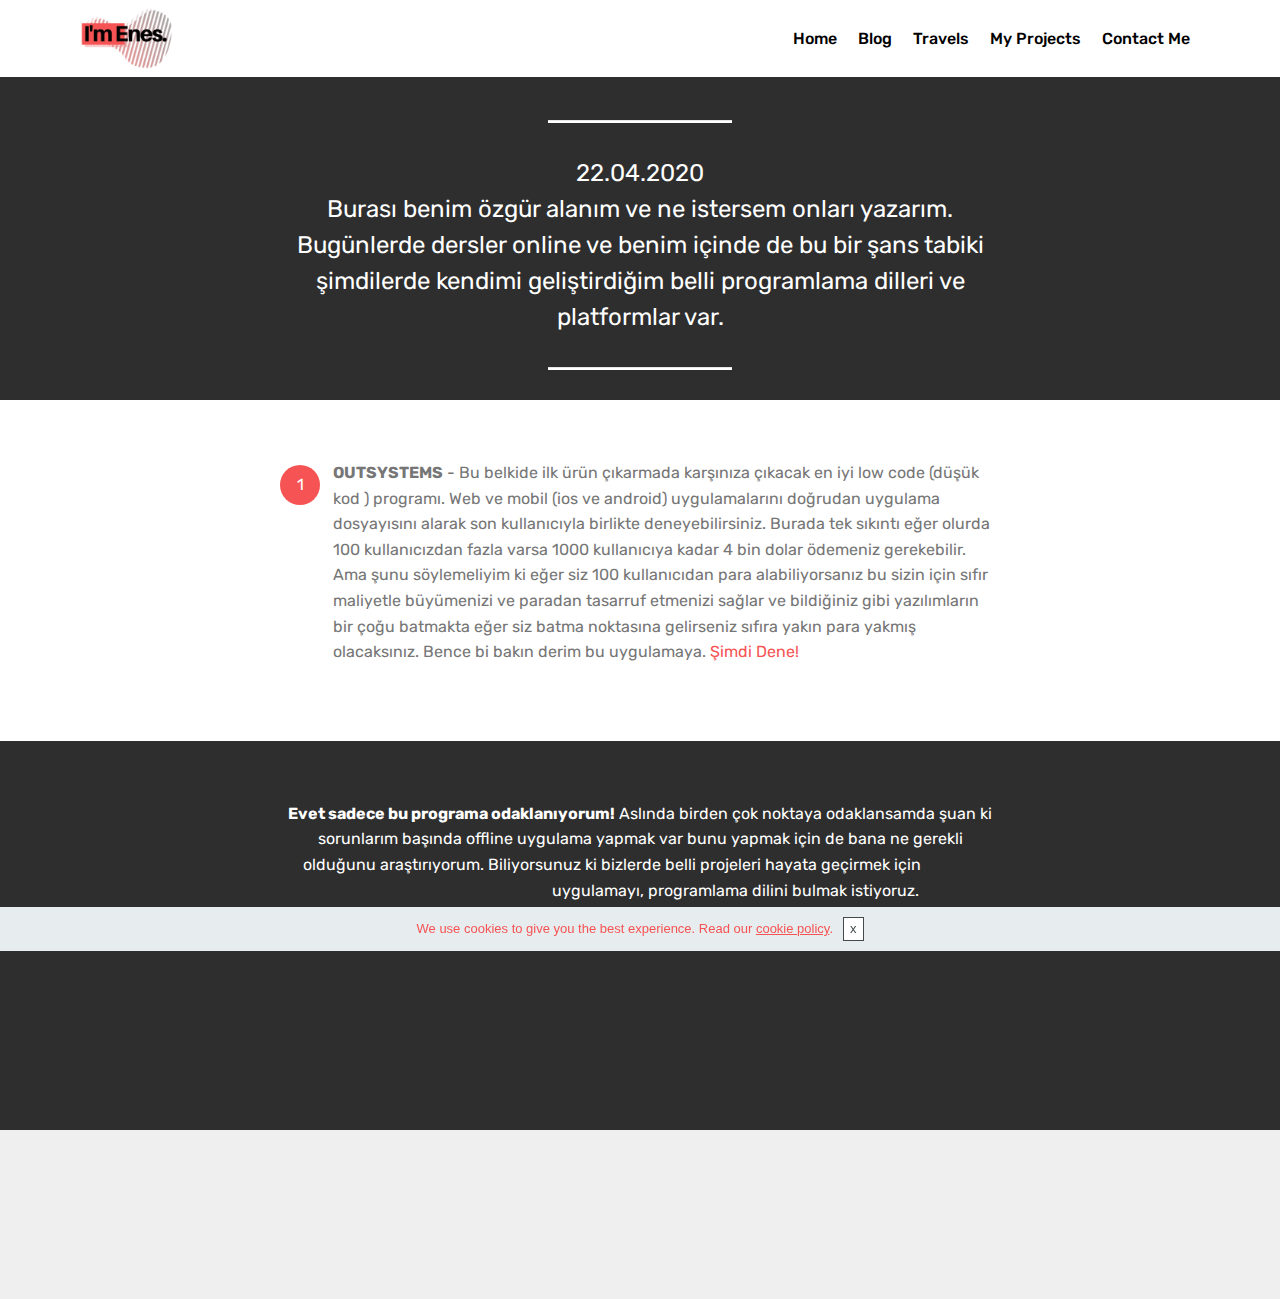
<file: yazi4.html>
<!DOCTYPE html>
<html  >
<head>
  <!-- Site made with Mobirise Website Builder v4.10.2, https://mobirise.com -->
  <meta charset="UTF-8">
  <meta http-equiv="X-UA-Compatible" content="IE=edge">
  <meta name="generator" content="Mobirise v4.10.2, mobirise.com">
  <meta name="viewport" content="width=device-width, initial-scale=1, minimum-scale=1">
  <link rel="shortcut icon" href="assets/images/asset-0-122x80.png" type="image/x-icon">
  <meta name="description" content="blog page">
  
  <title>yazi4</title>
  <link rel="stylesheet" href="assets/web/assets/mobirise-icons/mobirise-icons.css">
  <link rel="stylesheet" href="assets/tether/tether.min.css">
  <link rel="stylesheet" href="assets/bootstrap/css/bootstrap.min.css">
  <link rel="stylesheet" href="assets/bootstrap/css/bootstrap-grid.min.css">
  <link rel="stylesheet" href="assets/bootstrap/css/bootstrap-reboot.min.css">
  <link rel="stylesheet" href="assets/socicon/css/styles.css">
  <link rel="stylesheet" href="assets/dropdown/css/style.css">
  <link rel="stylesheet" href="assets/animatecss/animate.min.css">
  <link rel="stylesheet" href="assets/gdpr-plugin/gdpr-styles.css">
  <link rel="stylesheet" href="assets/theme/css/style.css">
  <link rel="stylesheet" href="assets/mobirise/css/mbr-additional.css" type="text/css">
  
  
  
</head>
<body>

<!-- Google Analytics -->
<!-- Global site tag (gtag.js) - Google Analytics -->
<script async src="https://www.googletagmanager.com/gtag/js?id=UA-113801306-4"></script>
<script>
  window.dataLayer = window.dataLayer || [];
  function gtag(){dataLayer.push(arguments);}
  gtag('js', new Date());

  gtag('config', 'UA-113801306-4');
</script>
<!-- /Google Analytics -->


  <section class="menu cid-rWSG1LVX7q" once="menu" id="menu2-1e">

    

    <nav class="navbar navbar-expand beta-menu navbar-dropdown align-items-center navbar-fixed-top navbar-toggleable-sm">
        <button class="navbar-toggler navbar-toggler-right" type="button" data-toggle="collapse" data-target="#navbarSupportedContent" aria-controls="navbarSupportedContent" aria-expanded="false" aria-label="Toggle navigation">
            <div class="hamburger">
                <span></span>
                <span></span>
                <span></span>
                <span></span>
            </div>
        </button>
        <div class="menu-logo">
            <div class="navbar-brand">
                <span class="navbar-logo">
                    <a href="index.html">
                        <img src="assets/images/asset-0-122x80.png" alt="Mobirise" title="" style="height: 3.8rem;">
                    </a>
                </span>
                
            </div>
        </div>
        <div class="collapse navbar-collapse" id="navbarSupportedContent">
            <ul class="navbar-nav nav-dropdown nav-right" data-app-modern-menu="true"><li class="nav-item">
                    <a class="nav-link link text-black display-4" href="index.html">Home</a>
                </li><li class="nav-item"><a class="nav-link link text-black display-4" href="blog.html">Blog</a></li><li class="nav-item"><a class="nav-link link text-black display-4" href="page6.html">Travels</a></li><li class="nav-item"><a class="nav-link link text-black display-4" href="projects.html">My Projects
                    </a></li>
                <li class="nav-item">
                    <a class="nav-link link text-black display-4" href="contact.html">Contact Me</a>
                </li></ul>
            
        </div>
    </nav>
</section>

<section class="engine"><a href="https://mobirise.info/a">online site builder</a></section><section class="mbr-section article content10 cid-rWSG1MN3VT" id="content10-1f">
    
     

    <div class="container">
        <div class="inner-container" style="width: 66%;">
            <hr class="line" style="width: 25%;">
            <div class="section-text align-center mbr-white mbr-fonts-style display-5">22.04.2020<br>Burası benim özgür alanım ve ne istersem onları yazarım.<br>Bugünlerde dersler online ve benim içinde de bu bir şans tabiki şimdilerde kendimi geliştirdiğim belli programlama dilleri ve platformlar var.</div>
            <hr class="line" style="width: 25%;">
        </div>
    </div>
</section>

<section class="mbr-section article content11 cid-rWSGrVwRbj" id="content11-1h">
     

    <div class="container">
        <div class="media-container-row">
            <div class="mbr-text counter-container col-12 col-md-8 mbr-fonts-style display-7">
                <ol>
                    <li><strong>OUTSYSTEMS</strong> - Bu belkide ilk ürün çıkarmada karşınıza çıkacak en iyi low code (düşük kod ) programı. Web ve mobil (ios ve android) uygulamalarını doğrudan uygulama dosyayısını alarak son kullanıcıyla birlikte deneyebilirsiniz. Burada tek sıkıntı eğer olurda 100 kullanıcızdan fazla varsa 1000 kullanıcıya kadar 4 bin dolar ödemeniz gerekebilir. Ama şunu söylemeliyim ki eğer siz 100 kullanıcıdan para alabiliyorsanız bu sizin için sıfır maliyetle büyümenizi ve paradan tasarruf etmenizi sağlar ve bildiğiniz gibi yazılımların bir çoğu batmakta eğer siz batma noktasına gelirseniz sıfıra yakın para yakmış olacaksınız. Bence bi bakın derim bu uygulamaya. <a href="https://www.outsystems.com" target="_blank" class="text-success">Şimdi Dene!</a></li>
                </ol>
            </div>
        </div>
    </div>
</section>

<section class="mbr-section article content1 cid-rWSI1Qwfgs" id="content1-1i">
    
     

    <div class="container">
        <div class="media-container-row">
            <div class="mbr-text col-12 mbr-fonts-style display-7 col-md-8"><p>
                <strong>Evet sadece bu programa odaklanıyorum!</strong>&nbsp;Aslında birden çok noktaya odaklansamda şuan ki sorunlarım başında offline uygulama yapmak var bunu yapmak için de bana ne gerekli olduğunu araştırıyorum. Biliyorsunuz ki bizlerde belli projeleri hayata geçirmek için <em>en kısa sürede, en ucuz, en etkili </em>uygulamayı, programlama dilini bulmak istiyoruz.</p><p>Şu günlerde kendimi doğrudan no-code platformlarından çekerek doğrudan kodlama yazılarak yapılan uygulamalara odaklanıyorum.</p><p>Kendinize çok iyi bakın,</p><p>Enes</p></div>
        </div>
    </div>
</section>

<section once="footers" class="cid-rWSG1Pacyi" id="footer7-1g">

    

    

    <div class="container">
        <div class="media-container-row align-center mbr-white">
            <div class="row row-links">
                <ul class="foot-menu">
                    
                    
                    
                    
                    
                <li class="foot-menu-item mbr-fonts-style display-7"><a class="mbr-bold text-success" href="index.html" target="_blank">Home</a></li><li class="foot-menu-item mbr-fonts-style display-7"><a class="mbr-bold text-success" href="blog.html">Blog</a></li><li class="foot-menu-item mbr-fonts-style display-7"><a class="mbr-bold text-success" href="page6.html" target="_blank">Travels</a></li><li class="foot-menu-item mbr-fonts-style display-7"><a class="mbr-bold text-success" href="projects.html" target="_blank">My Projects
                    </a></li><li class="foot-menu-item mbr-fonts-style display-7"><a class="mbr-bold text-success" href="contact.html" target="_blank">Contact Me&nbsp;</a></li></ul>
            </div>
            <div class="row social-row">
                <div class="social-list align-right pb-2">
                    
                    
                    
                    
                    
                    
                <div class="soc-item">
                        <a href="https://twitter.com/mobirise" target="_blank">
                            <span class="mbr-iconfont mbr-iconfont-social socicon-twitter socicon" style="color: rgb(246, 84, 84); fill: rgb(246, 84, 84);"></span>
                        </a>
                    </div><div class="soc-item">
                        <a href="https://www.facebook.com/pages/Mobirise/1616226671953247" target="_blank">
                            <span class="mbr-iconfont mbr-iconfont-social socicon-facebook socicon" style="color: rgb(246, 84, 84); fill: rgb(246, 84, 84);"></span>
                        </a>
                    </div><div class="soc-item">
                        <a href="https://www.youtube.com/c/mobirise" target="_blank">
                            <span class="mbr-iconfont mbr-iconfont-social socicon-instagram socicon" style="color: rgb(246, 84, 84); fill: rgb(246, 84, 84);"></span>
                        </a>
                    </div><div class="soc-item">
                        <a href="https://instagram.com/mobirise" target="_blank">
                            <span class="mbr-iconfont mbr-iconfont-social socicon-linkedin socicon" style="color: rgb(246, 84, 84); fill: rgb(246, 84, 84);"></span>
                        </a>
                    </div></div>
            </div>
            <div class="row row-copirayt">
                <p class="mbr-text mb-0 mbr-fonts-style mbr-white align-center display-7">
                    © iamenes.com - All Rights Reserved
                </p>
            </div>
        </div>
    </div>
</section>


  <script src="assets/web/assets/jquery/jquery.min.js"></script>
  <script src="assets/popper/popper.min.js"></script>
  <script src="assets/tether/tether.min.js"></script>
  <script src="assets/bootstrap/js/bootstrap.min.js"></script>
  <script src="assets/smoothscroll/smooth-scroll.js"></script>
  <script src="assets/cookies-alert-plugin/cookies-alert-core.js"></script>
  <script src="assets/cookies-alert-plugin/cookies-alert-script.js"></script>
  <script src="assets/dropdown/js/script.min.js"></script>
  <script src="assets/touchswipe/jquery.touch-swipe.min.js"></script>
  <script src="assets/viewportchecker/jquery.viewportchecker.js"></script>
  <script src="assets/theme/js/script.js"></script>
  
  
 <div id="scrollToTop" class="scrollToTop mbr-arrow-up"><a style="text-align: center;"><i class="mbr-arrow-up-icon mbr-arrow-up-icon-cm cm-icon cm-icon-smallarrow-up"></i></a></div>
    <input name="animation" type="hidden">
  <input name="cookieData" type="hidden" data-cookie-colorText='#f65454' data-cookie-colorBg='rgba(234, 239, 241, 0.99)' data-cookie-colorButton='#ffffff' data-cookie-colorLink='#f65454' data-cookie-underlineLink='true' data-cookie-text="We use cookies to give you the best experience. Read our <a href='privacy.html'>cookie policy</a>.">
  </body>
</html>
</file>
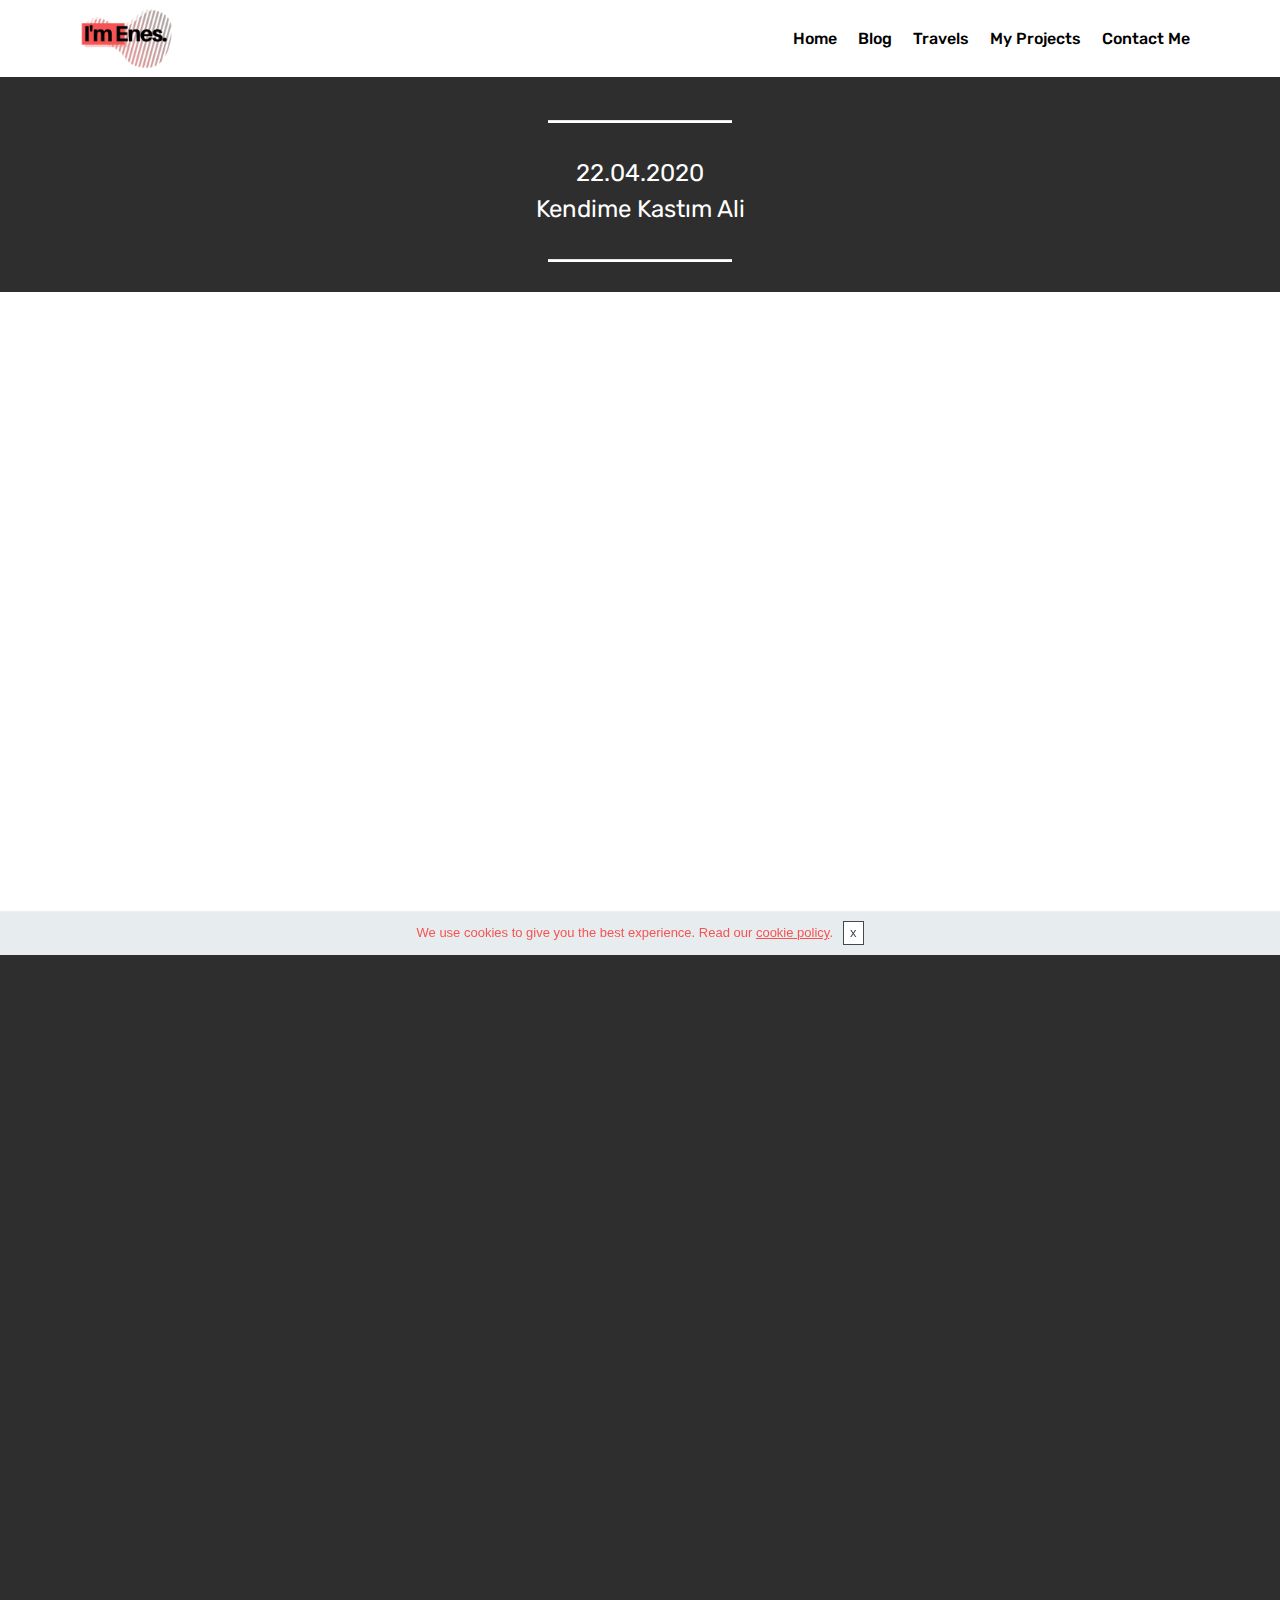
<file: yazi5.html>
<!DOCTYPE html>
<html  >
<head>
  <!-- Site made with Mobirise Website Builder v4.10.2, https://mobirise.com -->
  <meta charset="UTF-8">
  <meta http-equiv="X-UA-Compatible" content="IE=edge">
  <meta name="generator" content="Mobirise v4.10.2, mobirise.com">
  <meta name="viewport" content="width=device-width, initial-scale=1, minimum-scale=1">
  <link rel="shortcut icon" href="assets/images/asset-0-122x80.png" type="image/x-icon">
  <meta name="description" content="blog page">
  
  <title>yazi5</title>
  <link rel="stylesheet" href="assets/web/assets/mobirise-icons/mobirise-icons.css">
  <link rel="stylesheet" href="assets/tether/tether.min.css">
  <link rel="stylesheet" href="assets/bootstrap/css/bootstrap.min.css">
  <link rel="stylesheet" href="assets/bootstrap/css/bootstrap-grid.min.css">
  <link rel="stylesheet" href="assets/bootstrap/css/bootstrap-reboot.min.css">
  <link rel="stylesheet" href="assets/gdpr-plugin/gdpr-styles.css">
  <link rel="stylesheet" href="assets/socicon/css/styles.css">
  <link rel="stylesheet" href="assets/dropdown/css/style.css">
  <link rel="stylesheet" href="assets/animatecss/animate.min.css">
  <link rel="stylesheet" href="assets/theme/css/style.css">
  <link rel="stylesheet" href="assets/mobirise/css/mbr-additional.css" type="text/css">
  
  
  
</head>
<body>

<!-- Google Analytics -->
<!-- Global site tag (gtag.js) - Google Analytics -->
<script async src="https://www.googletagmanager.com/gtag/js?id=UA-113801306-4"></script>
<script>
  window.dataLayer = window.dataLayer || [];
  function gtag(){dataLayer.push(arguments);}
  gtag('js', new Date());

  gtag('config', 'UA-113801306-4');
</script>
<!-- /Google Analytics -->


  <section class="menu cid-rWUWs1GOVQ" once="menu" id="menu2-1b">

    

    <nav class="navbar navbar-expand beta-menu navbar-dropdown align-items-center navbar-fixed-top navbar-toggleable-sm">
        <button class="navbar-toggler navbar-toggler-right" type="button" data-toggle="collapse" data-target="#navbarSupportedContent" aria-controls="navbarSupportedContent" aria-expanded="false" aria-label="Toggle navigation">
            <div class="hamburger">
                <span></span>
                <span></span>
                <span></span>
                <span></span>
            </div>
        </button>
        <div class="menu-logo">
            <div class="navbar-brand">
                <span class="navbar-logo">
                    <a href="index.html">
                        <img src="assets/images/asset-0-122x80.png" alt="Mobirise" title="" style="height: 3.8rem;">
                    </a>
                </span>
                
            </div>
        </div>
        <div class="collapse navbar-collapse" id="navbarSupportedContent">
            <ul class="navbar-nav nav-dropdown nav-right" data-app-modern-menu="true"><li class="nav-item">
                    <a class="nav-link link text-black display-4" href="index.html">Home</a>
                </li><li class="nav-item"><a class="nav-link link text-black display-4" href="blog.html">Blog</a></li><li class="nav-item"><a class="nav-link link text-black display-4" href="page6.html">Travels</a></li><li class="nav-item"><a class="nav-link link text-black display-4" href="projects.html">My Projects
                    </a></li>
                <li class="nav-item">
                    <a class="nav-link link text-black display-4" href="contact.html">Contact Me</a>
                </li></ul>
            
        </div>
    </nav>
</section>

<section class="engine"><a href="https://mobirise.info/w">html5 templates</a></section><section class="mbr-section article content10 cid-rWUWs2Xhl2" id="content10-1c">
    
     

    <div class="container">
        <div class="inner-container" style="width: 66%;">
            <hr class="line" style="width: 25%;">
            <div class="section-text align-center mbr-white mbr-fonts-style display-5">22.04.2020<br>Kendime Kastım Ali</div>
            <hr class="line" style="width: 25%;">
        </div>
    </div>
</section>

<section class="cid-rWUWMymrgr" id="video3-1g">

    
    
    <figure class="mbr-figure align-center container">
        <div class="video-block" style="width: 80%;">
            <div><iframe class="mbr-embedded-video" src="https://www.youtube.com/embed/rfJElawTpfU?rel=0&amp;amp;showinfo=0&amp;autoplay=1&amp;loop=0" width="1280" height="720" frameborder="0" allowfullscreen></iframe></div>
        </div>
    </figure>
</section>

<section class="mbr-section article content1 cid-rWUWs42CJY" id="content1-1e">
    
     

    <div class="container">
        <div class="media-container-row">
            <div class="mbr-text col-12 mbr-fonts-style display-7 col-md-8"><p><strong>Osnarbück - Münster Yollarında!</strong></p><p>Bu türkü ile yolluma devam ettim bir süre işte bundan tam bir yıl önceydi herkes benden farklıydı tabi ki ben ise görmek için çıkmıştım yollara sadece görmek!</p><p>Ne demekti ki bu görmek bana 15 ülke 40 şehir gezdirmişti. Benim için görmek benden olabildiğince farklı insanlarla bir araya gelmekti aslında yargılamadan yolda olmak yani.</p><p>Mesela Copenhag'da sabahın ilk saatlerinde inmiştim tren garına ve başlamıştım gezmeye istediğim gibi gezme özgürlüğüm vardı ve karşı taraftan elinde bir derviş sopası bulunan adam usul yaklaşıyordu benimde sağ yanımda ki ipe bağladığım terliklerim bana değip duruyordu ve o adamla öyle göz göze geldik ki içimizden bir selam verdik hayırlı yolcuklular derviş der gibi.</p><p>O ve ben yalnız gezginlerdik aslında en güzelide bu yalnız gezen adamlar daha bi yaşanabilir oluyorlar çünkü kendilerini anlayacak, dinleyecek o kadar çok zamanları oluyor ki neyi sevip neyi sevmediğini biliyorlar. Unutma bu olay ben zaten biliyorum olayı değil örneğin ben 2 ay yollarda zaman geçirken kendimle o kadar çok durumdan konuştum ki vay be! bunları sevmezmişim den dediğim zamanlar oldu.</p><p>İşte bu türkü ile ben diyar diyar gezdim aslında bir çok insan ve bir çok yerden geçerken. Vay be Müslüm Baba senin türkülerini burada çığırmak da varmış dedim.&nbsp;</p><p>Gezmek dediğimiz olay bir çok yönden etkiliyor adamı örneğin:</p><p>Kriz yönetimi</p><p>İnsan ilişkileri</p><p>Finans Durumu</p><p>Harita Bilgisi</p><p>Zaman Yönetimi</p><p>Ve açılan ufuklar &nbsp;bir çok yeri gezerken sadece gezmek vardı aklımda "Enes" derdim kendime "Buraları gezebiliyorsan artık buralar tamamdır senin için bundan sonra buralara gezmek için gelmeyeceksin sadece bir şeyler değiştirmek için gelecek ve değiştireceksin". Mesela benim aklımda dünyayı değiştirmek gibi bir durum gelip gidiyor ama Dünyayı değiştirmek için dünyayı görmek lazım ha bunun için de illa orada bulunmak germez kitaplarla, google ile bunu yapabilirsin yani demek istediğim global olmak lazım derim. Onları tanımak kendini tanımak ve görmek işte...</p><p>İşte böyle günlerde gezerken dinlerdim bu şarkıyı kaldırımlarda yürümek bile beni heyecanlandırırdı. Şimdi bu yazıları okuyup bunda ne var diyeblirsin belki de benden daha çok görmüşsündür ama unutma herkes görürken kendine göre düşünür ve yaşar. Her gittiğim yerde "Enes sen buraları görecek adam mıydın" derdim kendime çünkü ben küçük bir kasabada büyümüş ve sonrasında okuldan dolayı 13 yaşından beri pansiyon yurt gibi yerlerde yaşayan bir insanım ve etrafımda kilere teşekkür ederim benim hayallerimi kısıltlamaya kalkmadıkları için ha kalkanlar vardı ama onlarda genelde çok süre yanımda durmazlardı sizde öyle yapın sizin hayallerinizin karşısında duran sizi engelleyen kim varsa salın onları gitsinler. Siz hayalcilerden olun dostlar.</p><p>Bu yazı uzar gider şarkıda biter zaten belki bir başka yazıda anlatırım başka olayları bir başka şarkı ile.</p><p><span style="font-size: 1rem;">Enes</span><br></p></div>
        </div>
    </div>
</section>

<section once="footers" class="cid-rWUWs4O71E" id="footer7-1f">

    

    

    <div class="container">
        <div class="media-container-row align-center mbr-white">
            <div class="row row-links">
                <ul class="foot-menu">
                    
                    
                    
                    
                    
                <li class="foot-menu-item mbr-fonts-style display-7"><a class="mbr-bold text-success" href="index.html" target="_blank">Home</a></li><li class="foot-menu-item mbr-fonts-style display-7"><a class="mbr-bold text-success" href="blog.html">Blog</a></li><li class="foot-menu-item mbr-fonts-style display-7"><a class="mbr-bold text-success" href="page6.html" target="_blank">Travels</a></li><li class="foot-menu-item mbr-fonts-style display-7"><a class="mbr-bold text-success" href="projects.html" target="_blank">My Projects
                    </a></li><li class="foot-menu-item mbr-fonts-style display-7"><a class="mbr-bold text-success" href="contact.html" target="_blank">Contact Me&nbsp;</a></li></ul>
            </div>
            <div class="row social-row">
                <div class="social-list align-right pb-2">
                    
                    
                    
                    
                    
                    
                <div class="soc-item">
                        <a href="https://twitter.com/mobirise" target="_blank">
                            <span class="mbr-iconfont mbr-iconfont-social socicon-twitter socicon" style="color: rgb(246, 84, 84); fill: rgb(246, 84, 84);"></span>
                        </a>
                    </div><div class="soc-item">
                        <a href="https://www.facebook.com/pages/Mobirise/1616226671953247" target="_blank">
                            <span class="mbr-iconfont mbr-iconfont-social socicon-facebook socicon" style="color: rgb(246, 84, 84); fill: rgb(246, 84, 84);"></span>
                        </a>
                    </div><div class="soc-item">
                        <a href="https://www.youtube.com/c/mobirise" target="_blank">
                            <span class="mbr-iconfont mbr-iconfont-social socicon-instagram socicon" style="color: rgb(246, 84, 84); fill: rgb(246, 84, 84);"></span>
                        </a>
                    </div><div class="soc-item">
                        <a href="https://instagram.com/mobirise" target="_blank">
                            <span class="mbr-iconfont mbr-iconfont-social socicon-linkedin socicon" style="color: rgb(246, 84, 84); fill: rgb(246, 84, 84);"></span>
                        </a>
                    </div></div>
            </div>
            <div class="row row-copirayt">
                <p class="mbr-text mb-0 mbr-fonts-style mbr-white align-center display-7">
                    © iamenes.com - All Rights Reserved
                </p>
            </div>
        </div>
    </div>
</section>


  <script src="assets/web/assets/jquery/jquery.min.js"></script>
  <script src="assets/popper/popper.min.js"></script>
  <script src="assets/tether/tether.min.js"></script>
  <script src="assets/bootstrap/js/bootstrap.min.js"></script>
  <script src="assets/smoothscroll/smooth-scroll.js"></script>
  <script src="assets/dropdown/js/script.min.js"></script>
  <script src="assets/touchswipe/jquery.touch-swipe.min.js"></script>
  <script src="assets/viewportchecker/jquery.viewportchecker.js"></script>
  <script src="assets/cookies-alert-plugin/cookies-alert-core.js"></script>
  <script src="assets/cookies-alert-plugin/cookies-alert-script.js"></script>
  <script src="assets/theme/js/script.js"></script>
  
  
 <div id="scrollToTop" class="scrollToTop mbr-arrow-up"><a style="text-align: center;"><i class="mbr-arrow-up-icon mbr-arrow-up-icon-cm cm-icon cm-icon-smallarrow-up"></i></a></div>
    <input name="animation" type="hidden">
  <input name="cookieData" type="hidden" data-cookie-colorText='#f65454' data-cookie-colorBg='rgba(234, 239, 241, 0.99)' data-cookie-colorButton='#ffffff' data-cookie-colorLink='#f65454' data-cookie-underlineLink='true' data-cookie-text="We use cookies to give you the best experience. Read our <a href='privacy.html'>cookie policy</a>.">
  </body>
</html>
</file>
<file: assets/web/assets/mobirise-icons/mobirise-icons.css>
@font-face {
  font-family: 'MobiriseIcons';
  src:  url('mobirise-icons.eot?spat4u');
  src:  url('mobirise-icons.eot?spat4u#iefix') format('embedded-opentype'),
    url('mobirise-icons.ttf?spat4u') format('truetype'),
    url('mobirise-icons.woff?spat4u') format('woff'),
    url('mobirise-icons.svg?spat4u#MobiriseIcons') format('svg');
  font-weight: normal;
  font-style: normal;
}

[class^="mbri-"], [class*=" mbri-"] {
  /* use !important to prevent issues with browser extensions that change fonts */
  font-family: MobiriseIcons !important;
  speak: none;
  font-style: normal;
  font-weight: normal;
  font-variant: normal;
  text-transform: none;
  line-height: 1;

  /* Better Font Rendering =========== */
  -webkit-font-smoothing: antialiased;
  -moz-osx-font-smoothing: grayscale;
}

.mbri-add-submenu:before {
  content: "\e900";
}
.mbri-alert:before {
  content: "\e901";
}
.mbri-align-center:before {
  content: "\e902";
}
.mbri-align-justify:before {
  content: "\e903";
}
.mbri-align-left:before {
  content: "\e904";
}
.mbri-align-right:before {
  content: "\e905";
}
.mbri-android:before {
  content: "\e906";
}
.mbri-apple:before {
  content: "\e907";
}
.mbri-arrow-down:before {
  content: "\e908";
}
.mbri-arrow-next:before {
  content: "\e909";
}
.mbri-arrow-prev:before {
  content: "\e90a";
}
.mbri-arrow-up:before {
  content: "\e90b";
}
.mbri-bold:before {
  content: "\e90c";
}
.mbri-bookmark:before {
  content: "\e90d";
}
.mbri-bootstrap:before {
  content: "\e90e";
}
.mbri-briefcase:before {
  content: "\e90f";
}
.mbri-browse:before {
  content: "\e910";
}
.mbri-bulleted-list:before {
  content: "\e911";
}
.mbri-calendar:before {
  content: "\e912";
}
.mbri-camera:before {
  content: "\e913";
}
.mbri-cart-add:before {
  content: "\e914";
}
.mbri-cart-full:before {
  content: "\e915";
}
.mbri-cash:before {
  content: "\e916";
}
.mbri-change-style:before {
  content: "\e917";
}
.mbri-chat:before {
  content: "\e918";
}
.mbri-clock:before {
  content: "\e919";
}
.mbri-close:before {
  content: "\e91a";
}
.mbri-cloud:before {
  content: "\e91b";
}
.mbri-code:before {
  content: "\e91c";
}
.mbri-contact-form:before {
  content: "\e91d";
}
.mbri-credit-card:before {
  content: "\e91e";
}
.mbri-cursor-click:before {
  content: "\e91f";
}
.mbri-cust-feedback:before {
  content: "\e920";
}
.mbri-database:before {
  content: "\e921";
}
.mbri-delivery:before {
  content: "\e922";
}
.mbri-desktop:before {
  content: "\e923";
}
.mbri-devices:before {
  content: "\e924";
}
.mbri-down:before {
  content: "\e925";
}
.mbri-download:before {
  content: "\e989";
}
.mbri-drag-n-drop:before {
  content: "\e927";
}
.mbri-drag-n-drop2:before {
  content: "\e928";
}
.mbri-edit:before {
  content: "\e929";
}
.mbri-edit2:before {
  content: "\e92a";
}
.mbri-error:before {
  content: "\e92b";
}
.mbri-extension:before {
  content: "\e92c";
}
.mbri-features:before {
  content: "\e92d";
}
.mbri-file:before {
  content: "\e92e";
}
.mbri-flag:before {
  content: "\e92f";
}
.mbri-folder:before {
  content: "\e930";
}
.mbri-gift:before {
  content: "\e931";
}
.mbri-github:before {
  content: "\e932";
}
.mbri-globe:before {
  content: "\e933";
}
.mbri-globe-2:before {
  content: "\e934";
}
.mbri-growing-chart:before {
  content: "\e935";
}
.mbri-hearth:before {
  content: "\e936";
}
.mbri-help:before {
  content: "\e937";
}
.mbri-home:before {
  content: "\e938";
}
.mbri-hot-cup:before {
  content: "\e939";
}
.mbri-idea:before {
  content: "\e93a";
}
.mbri-image-gallery:before {
  content: "\e93b";
}
.mbri-image-slider:before {
  content: "\e93c";
}
.mbri-info:before {
  content: "\e93d";
}
.mbri-italic:before {
  content: "\e93e";
}
.mbri-key:before {
  content: "\e93f";
}
.mbri-laptop:before {
  content: "\e940";
}
.mbri-layers:before {
  content: "\e941";
}
.mbri-left-right:before {
  content: "\e942";
}
.mbri-left:before {
  content: "\e943";
}
.mbri-letter:before {
  content: "\e944";
}
.mbri-like:before {
  content: "\e945";
}
.mbri-link:before {
  content: "\e946";
}
.mbri-lock:before {
  content: "\e947";
}
.mbri-login:before {
  content: "\e948";
}
.mbri-logout:before {
  content: "\e949";
}
.mbri-magic-stick:before {
  content: "\e94a";
}
.mbri-map-pin:before {
  content: "\e94b";
}
.mbri-menu:before {
  content: "\e94c";
}
.mbri-mobile:before {
  content: "\e94d";
}
.mbri-mobile2:before {
  content: "\e94e";
}
.mbri-mobirise:before {
  content: "\e94f";
}
.mbri-more-horizontal:before {
  content: "\e950";
}
.mbri-more-vertical:before {
  content: "\e951";
}
.mbri-music:before {
  content: "\e952";
}
.mbri-new-file:before {
  content: "\e953";
}
.mbri-numbered-list:before {
  content: "\e954";
}
.mbri-opened-folder:before {
  content: "\e955";
}
.mbri-pages:before {
  content: "\e956";
}
.mbri-paper-plane:before {
  content: "\e957";
}
.mbri-paperclip:before {
  content: "\e958";
}
.mbri-photo:before {
  content: "\e959";
}
.mbri-photos:before {
  content: "\e95a";
}
.mbri-pin:before {
  content: "\e95b";
}
.mbri-play:before {
  content: "\e95c";
}
.mbri-plus:before {
  content: "\e95d";
}
.mbri-preview:before {
  content: "\e95e";
}
.mbri-print:before {
  content: "\e95f";
}
.mbri-protect:before {
  content: "\e960";
}
.mbri-question:before {
  content: "\e961";
}
.mbri-quote-left:before {
  content: "\e962";
}
.mbri-quote-right:before {
  content: "\e963";
}
.mbri-refresh:before {
  content: "\e964";
}
.mbri-responsive:before {
  content: "\e965";
}
.mbri-right:before {
  content: "\e966";
}
.mbri-rocket:before {
  content: "\e967";
}
.mbri-sad-face:before {
  content: "\e968";
}
.mbri-sale:before {
  content: "\e969";
}
.mbri-save:before {
  content: "\e96a";
}
.mbri-search:before {
  content: "\e96b";
}
.mbri-setting:before {
  content: "\e96c";
}
.mbri-setting2:before {
  content: "\e96d";
}
.mbri-setting3:before {
  content: "\e96e";
}
.mbri-share:before {
  content: "\e96f";
}
.mbri-shopping-bag:before {
  content: "\e970";
}
.mbri-shopping-basket:before {
  content: "\e971";
}
.mbri-shopping-cart:before {
  content: "\e972";
}
.mbri-sites:before {
  content: "\e973";
}
.mbri-smile-face:before {
  content: "\e974";
}
.mbri-speed:before {
  content: "\e975";
}
.mbri-star:before {
  content: "\e976";
}
.mbri-success:before {
  content: "\e977";
}
.mbri-sun:before {
  content: "\e978";
}
.mbri-sun2:before {
  content: "\e979";
}
.mbri-tablet:before {
  content: "\e97a";
}
.mbri-tablet-vertical:before {
  content: "\e97b";
}
.mbri-target:before {
  content: "\e97c";
}
.mbri-timer:before {
  content: "\e97d";
}
.mbri-to-ftp:before {
  content: "\e97e";
}
.mbri-to-local-drive:before {
  content: "\e97f";
}
.mbri-touch-swipe:before {
  content: "\e980";
}
.mbri-touch:before {
  content: "\e981";
}
.mbri-trash:before {
  content: "\e982";
}
.mbri-underline:before {
  content: "\e983";
}
.mbri-unlink:before {
  content: "\e984";
}
.mbri-unlock:before {
  content: "\e985";
}
.mbri-up-down:before {
  content: "\e986";
}
.mbri-up:before {
  content: "\e987";
}
.mbri-update:before {
  content: "\e988";
}
.mbri-upload:before {
 content: "\e926"; 
}
.mbri-user:before {
  content: "\e98a";
}
.mbri-user2:before {
  content: "\e98b";
}
.mbri-users:before {
  content: "\e98c";
}
.mbri-video:before {
  content: "\e98d";
}
.mbri-video-play:before {
  content: "\e98e";
}
.mbri-watch:before {
  content: "\e98f";
}
.mbri-website-theme:before {
  content: "\e990";
}
.mbri-wifi:before {
  content: "\e991";
}
.mbri-windows:before {
  content: "\e992";
}
.mbri-zoom-out:before {
  content: "\e993";
}
.mbri-redo:before {
  content: "\e994";
}
.mbri-undo:before {
  content: "\e995";
}
</file>
<file: assets/socicon/css/styles.css>
@charset "UTF-8";

@font-face {
  font-family: "socicon";
  src:url("../fonts/socicon.eot");
  src:url("../fonts/socicon.eot?#iefix") format("embedded-opentype"),
    url("../fonts/socicon.woff") format("woff"),
    url("../fonts/socicon.ttf") format("truetype"),
    url("../fonts/socicon.svg#socicon") format("svg");
  font-weight: normal;
  font-style: normal;

}

[data-icon]:before {
  font-family: "socicon" !important;
  content: attr(data-icon);
  font-style: normal !important;
  font-weight: normal !important;
  font-variant: normal !important;
  text-transform: none !important;
  speak: none;
  line-height: 1;
  -webkit-font-smoothing: antialiased;
  -moz-osx-font-smoothing: grayscale;
}

[class^="socicon-"]:before,
[class*=" socicon-"]:before {
  font-family: "socicon" !important;
  font-style: normal !important;
  font-weight: normal !important;
  font-variant: normal !important;
  text-transform: none !important;
  speak: none;
  line-height: 1;
  -webkit-font-smoothing: antialiased;
  -moz-osx-font-smoothing: grayscale;
}

.socicon-modelmayhem:before {
  content: "\e000";
}
.socicon-mixcloud:before {
  content: "\e001";
}
.socicon-drupal:before {
  content: "\e002";
}
.socicon-swarm:before {
  content: "\e003";
}
.socicon-istock:before {
  content: "\e004";
}
.socicon-yammer:before {
  content: "\e005";
}
.socicon-ello:before {
  content: "\e006";
}
.socicon-stackoverflow:before {
  content: "\e007";
}
.socicon-persona:before {
  content: "\e008";
}
.socicon-triplej:before {
  content: "\e009";
}
.socicon-houzz:before {
  content: "\e00a";
}
.socicon-rss:before {
  content: "\e00b";
}
.socicon-paypal:before {
  content: "\e00c";
}
.socicon-odnoklassniki:before {
  content: "\e00d";
}
.socicon-airbnb:before {
  content: "\e00e";
}
.socicon-periscope:before {
  content: "\e00f";
}
.socicon-outlook:before {
  content: "\e010";
}
.socicon-coderwall:before {
  content: "\e011";
}
.socicon-tripadvisor:before {
  content: "\e012";
}
.socicon-appnet:before {
  content: "\e013";
}
.socicon-goodreads:before {
  content: "\e014";
}
.socicon-tripit:before {
  content: "\e015";
}
.socicon-lanyrd:before {
  content: "\e016";
}
.socicon-slideshare:before {
  content: "\e017";
}
.socicon-buffer:before {
  content: "\e018";
}
.socicon-disqus:before {
  content: "\e019";
}
.socicon-vkontakte:before {
  content: "\e01a";
}
.socicon-whatsapp:before {
  content: "\e01b";
}
.socicon-patreon:before {
  content: "\e01c";
}
.socicon-storehouse:before {
  content: "\e01d";
}
.socicon-pocket:before {
  content: "\e01e";
}
.socicon-mail:before {
  content: "\e01f";
}
.socicon-blogger:before {
  content: "\e020";
}
.socicon-technorati:before {
  content: "\e021";
}
.socicon-reddit:before {
  content: "\e022";
}
.socicon-dribbble:before {
  content: "\e023";
}
.socicon-stumbleupon:before {
  content: "\e024";
}
.socicon-digg:before {
  content: "\e025";
}
.socicon-envato:before {
  content: "\e026";
}
.socicon-behance:before {
  content: "\e027";
}
.socicon-delicious:before {
  content: "\e028";
}
.socicon-deviantart:before {
  content: "\e029";
}
.socicon-forrst:before {
  content: "\e02a";
}
.socicon-play:before {
  content: "\e02b";
}
.socicon-zerply:before {
  content: "\e02c";
}
.socicon-wikipedia:before {
  content: "\e02d";
}
.socicon-apple:before {
  content: "\e02e";
}
.socicon-flattr:before {
  content: "\e02f";
}
.socicon-github:before {
  content: "\e030";
}
.socicon-renren:before {
  content: "\e031";
}
.socicon-friendfeed:before {
  content: "\e032";
}
.socicon-newsvine:before {
  content: "\e033";
}
.socicon-identica:before {
  content: "\e034";
}
.socicon-bebo:before {
  content: "\e035";
}
.socicon-zynga:before {
  content: "\e036";
}
.socicon-steam:before {
  content: "\e037";
}
.socicon-xbox:before {
  content: "\e038";
}
.socicon-windows:before {
  content: "\e039";
}
.socicon-qq:before {
  content: "\e03a";
}
.socicon-douban:before {
  content: "\e03b";
}
.socicon-meetup:before {
  content: "\e03c";
}
.socicon-playstation:before {
  content: "\e03d";
}
.socicon-android:before {
  content: "\e03e";
}
.socicon-snapchat:before {
  content: "\e03f";
}
.socicon-twitter:before {
  content: "\e040";
}
.socicon-facebook:before {
  content: "\e041";
}
.socicon-googleplus:before {
  content: "\e042";
}
.socicon-pinterest:before {
  content: "\e043";
}
.socicon-foursquare:before {
  content: "\e044";
}
.socicon-yahoo:before {
  content: "\e045";
}
.socicon-skype:before {
  content: "\e046";
}
.socicon-yelp:before {
  content: "\e047";
}
.socicon-feedburner:before {
  content: "\e048";
}
.socicon-linkedin:before {
  content: "\e049";
}
.socicon-viadeo:before {
  content: "\e04a";
}
.socicon-xing:before {
  content: "\e04b";
}
.socicon-myspace:before {
  content: "\e04c";
}
.socicon-soundcloud:before {
  content: "\e04d";
}
.socicon-spotify:before {
  content: "\e04e";
}
.socicon-grooveshark:before {
  content: "\e04f";
}
.socicon-lastfm:before {
  content: "\e050";
}
.socicon-youtube:before {
  content: "\e051";
}
.socicon-vimeo:before {
  content: "\e052";
}
.socicon-dailymotion:before {
  content: "\e053";
}
.socicon-vine:before {
  content: "\e054";
}
.socicon-flickr:before {
  content: "\e055";
}
.socicon-500px:before {
  content: "\e056";
}
.socicon-wordpress:before {
  content: "\e058";
}
.socicon-tumblr:before {
  content: "\e059";
}
.socicon-twitch:before {
  content: "\e05a";
}
.socicon-8tracks:before {
  content: "\e05b";
}
.socicon-amazon:before {
  content: "\e05c";
}
.socicon-icq:before {
  content: "\e05d";
}
.socicon-smugmug:before {
  content: "\e05e";
}
.socicon-ravelry:before {
  content: "\e05f";
}
.socicon-weibo:before {
  content: "\e060";
}
.socicon-baidu:before {
  content: "\e061";
}
.socicon-angellist:before {
  content: "\e062";
}
.socicon-ebay:before {
  content: "\e063";
}
.socicon-imdb:before {
  content: "\e064";
}
.socicon-stayfriends:before {
  content: "\e065";
}
.socicon-residentadvisor:before {
  content: "\e066";
}
.socicon-google:before {
  content: "\e067";
}
.socicon-yandex:before {
  content: "\e068";
}
.socicon-sharethis:before {
  content: "\e069";
}
.socicon-bandcamp:before {
  content: "\e06a";
}
.socicon-itunes:before {
  content: "\e06b";
}
.socicon-deezer:before {
  content: "\e06c";
}
.socicon-telegram:before {
  content: "\e06e";
}
.socicon-openid:before {
  content: "\e06f";
}
.socicon-amplement:before {
  content: "\e070";
}
.socicon-viber:before {
  content: "\e071";
}
.socicon-zomato:before {
  content: "\e072";
}
.socicon-draugiem:before {
  content: "\e074";
}
.socicon-endomodo:before {
  content: "\e075";
}
.socicon-filmweb:before {
  content: "\e076";
}
.socicon-stackexchange:before {
  content: "\e077";
}
.socicon-wykop:before {
  content: "\e078";
}
.socicon-teamspeak:before {
  content: "\e079";
}
.socicon-teamviewer:before {
  content: "\e07a";
}
.socicon-ventrilo:before {
  content: "\e07b";
}
.socicon-younow:before {
  content: "\e07c";
}
.socicon-raidcall:before {
  content: "\e07d";
}
.socicon-mumble:before {
  content: "\e07e";
}
.socicon-medium:before {
  content: "\e06d";
}
.socicon-bebee:before {
  content: "\e07f";
}
.socicon-hitbox:before {
  content: "\e080";
}
.socicon-reverbnation:before {
  content: "\e081";
}
.socicon-formulr:before {
  content: "\e082";
}
.socicon-instagram:before {
  content: "\e057";
}
.socicon-battlenet:before {
  content: "\e083";
}
.socicon-chrome:before {
  content: "\e084";
}
.socicon-discord:before {
  content: "\e086";
}
.socicon-issuu:before {
  content: "\e087";
}
.socicon-macos:before {
  content: "\e088";
}
.socicon-firefox:before {
  content: "\e089";
}
.socicon-opera:before {
  content: "\e08d";
}
.socicon-keybase:before {
  content: "\e090";
}
.socicon-alliance:before {
  content: "\e091";
}
.socicon-livejournal:before {
  content: "\e092";
}
.socicon-googlephotos:before {
  content: "\e093";
}
.socicon-horde:before {
  content: "\e094";
}
.socicon-etsy:before {
  content: "\e095";
}
.socicon-zapier:before {
  content: "\e096";
}
.socicon-google-scholar:before {
  content: "\e097";
}
.socicon-researchgate:before {
  content: "\e098";
}
.socicon-wechat:before {
  content: "\e099";
}
.socicon-strava:before {
  content: "\e09a";
}
.socicon-line:before {
  content: "\e09b";
}
.socicon-lyft:before {
  content: "\e09c";
}
.socicon-uber:before {
  content: "\e09d";
}
.socicon-songkick:before {
  content: "\e09e";
}
.socicon-viewbug:before {
  content: "\e09f";
}
.socicon-googlegroups:before {
  content: "\e0a0";
}
.socicon-quora:before {
  content: "\e073";
}
.socicon-diablo:before {
  content: "\e085";
}
.socicon-blizzard:before {
  content: "\e0a1";
}
.socicon-hearthstone:before {
  content: "\e08b";
}
.socicon-heroes:before {
  content: "\e08a";
}
.socicon-overwatch:before {
  content: "\e08c";
}
.socicon-warcraft:before {
  content: "\e08e";
}
.socicon-starcraft:before {
  content: "\e08f";
}
.socicon-beam:before {
  content: "\e0a2";
}
.socicon-curse:before {
  content: "\e0a3";
}
.socicon-player:before {
  content: "\e0a4";
}
.socicon-streamjar:before {
  content: "\e0a5";
}
.socicon-nintendo:before {
  content: "\e0a6";
}
.socicon-hellocoton:before {
  content: "\e0a7";
}
</file>
<file: assets/dropdown/css/style.css>
.navbar-dropdown {
  left: 0;
  padding: 0;
  position: absolute;
  right: 0;
  top: 0;
  transition: all 0.45s ease;
  z-index: 1030;
  background: #282828; }
  .navbar-dropdown .navbar-logo {
    margin-right: 0.8rem;
    transition: margin 0.3s ease-in-out;
    vertical-align: middle; }
    .navbar-dropdown .navbar-logo img {
      height: 3.125rem;
      transition: all 0.3s ease-in-out; }
    .navbar-dropdown .navbar-logo.mbr-iconfont {
      font-size: 3.125rem;
      line-height: 3.125rem; }
  .navbar-dropdown .navbar-caption {
    font-weight: 700;
    white-space: normal;
    vertical-align: -4px;
    line-height: 3.125rem !important; }
    .navbar-dropdown .navbar-caption, .navbar-dropdown .navbar-caption:hover {
      color: inherit;
      text-decoration: none; }
  .navbar-dropdown .mbr-iconfont + .navbar-caption {
    vertical-align: -1px; }
  .navbar-dropdown.navbar-fixed-top {
    position: fixed; }
  .navbar-dropdown .navbar-brand span {
    vertical-align: -4px; }
  .navbar-dropdown.bg-color.transparent {
    background: none; }
  .navbar-dropdown.navbar-short .navbar-brand {
    padding: 0.625rem 0; }
    .navbar-dropdown.navbar-short .navbar-brand span {
      vertical-align: -1px; }
  .navbar-dropdown.navbar-short .navbar-caption {
    line-height: 2.375rem !important;
    vertical-align: -2px; }
  .navbar-dropdown.navbar-short .navbar-logo {
    margin-right: 0.5rem; }
    .navbar-dropdown.navbar-short .navbar-logo img {
      height: 2.375rem; }
    .navbar-dropdown.navbar-short .navbar-logo.mbr-iconfont {
      font-size: 2.375rem;
      line-height: 2.375rem; }
  .navbar-dropdown.navbar-short .mbr-table-cell {
    height: 3.625rem; }
  .navbar-dropdown .navbar-close {
    left: 0.6875rem;
    position: fixed;
    top: 0.75rem;
    z-index: 1000; }
  .navbar-dropdown .hamburger-icon {
    content: "";
    display: inline-block;
    vertical-align: middle;
    width: 16px;
    -webkit-box-shadow: 0 -6px 0 1px #282828,0 0 0 1px #282828,0 6px 0 1px #282828;
    -moz-box-shadow: 0 -6px 0 1px #282828,0 0 0 1px #282828,0 6px 0 1px #282828;
    box-shadow: 0 -6px 0 1px #282828,0 0 0 1px #282828,0 6px 0 1px #282828; }

.dropdown-menu .dropdown-toggle[data-toggle="dropdown-submenu"]::after {
  border-bottom: 0.35em solid transparent;
  border-left: 0.35em solid;
  border-right: 0;
  border-top: 0.35em solid transparent;
  margin-left: 0.3rem; }

.dropdown-menu .dropdown-item:focus {
  outline: 0; }

.nav-dropdown {
  font-size: 0.75rem;
  font-weight: 500;
  height: auto !important; }
  .nav-dropdown .nav-btn {
    padding-left: 1rem; }
  .nav-dropdown .link {
    margin: .667em 1.667em;
    font-weight: 500;
    padding: 0;
    transition: color .2s ease-in-out; }
    .nav-dropdown .link.dropdown-toggle {
      margin-right: 2.583em; }
      .nav-dropdown .link.dropdown-toggle::after {
        margin-left: .25rem;
        border-top: 0.35em solid;
        border-right: 0.35em solid transparent;
        border-left: 0.35em solid transparent;
        border-bottom: 0; }
      .nav-dropdown .link.dropdown-toggle[aria-expanded="true"] {
        margin: 0;
        padding: 0.667em 3.263em  0.667em 1.667em; }
  .nav-dropdown .link::after,
  .nav-dropdown .dropdown-item::after {
    color: inherit; }
  .nav-dropdown .btn {
    font-size: 0.75rem;
    font-weight: 700;
    letter-spacing: 0;
    margin-bottom: 0;
    padding-left: 1.25rem;
    padding-right: 1.25rem; }
  .nav-dropdown .dropdown-menu {
    border-radius: 0;
    border: 0;
    left: 0;
    margin: 0;
    padding-bottom: 1.25rem;
    padding-top: 1.25rem;
    position: relative; }
  .nav-dropdown .dropdown-submenu {
    margin-left: 0.125rem;
    top: 0; }
  .nav-dropdown .dropdown-item {
    font-weight: 500;
    line-height: 2;
    padding: 0.3846em 4.615em 0.3846em 1.5385em;
    position: relative;
    transition: color .2s ease-in-out, background-color .2s ease-in-out; }
    .nav-dropdown .dropdown-item::after {
      margin-top: -0.3077em;
      position: absolute;
      right: 1.1538em;
      top: 50%; }
    .nav-dropdown .dropdown-item:focus, .nav-dropdown .dropdown-item:hover {
      background: none; }

@media (max-width: 767px) {
  .nav-dropdown.navbar-toggleable-sm {
    bottom: 0;
    display: none;
    left: 0;
    overflow-x: hidden;
    position: fixed;
    top: 0;
    transform: translateX(-100%);
    -ms-transform: translateX(-100%);
    -webkit-transform: translateX(-100%);
    width: 18.75rem;
    z-index: 999; } }
.nav-dropdown.navbar-toggleable-xl {
  bottom: 0;
  display: none;
  left: 0;
  overflow-x: hidden;
  position: fixed;
  top: 0;
  transform: translateX(-100%);
  -ms-transform: translateX(-100%);
  -webkit-transform: translateX(-100%);
  width: 18.75rem;
  z-index: 999; }

.nav-dropdown-sm {
  display: block !important;
  overflow-x: hidden;
  overflow: auto;
  padding-top: 3.875rem; }
  .nav-dropdown-sm::after {
    content: "";
    display: block;
    height: 3rem;
    width: 100%; }
  .nav-dropdown-sm.collapse.in ~ .navbar-close {
    display: block !important; }
  .nav-dropdown-sm.collapsing, .nav-dropdown-sm.collapse.in {
    transform: translateX(0);
    -ms-transform: translateX(0);
    -webkit-transform: translateX(0);
    transition: all 0.25s ease-out;
    -webkit-transition: all 0.25s ease-out;
    background: #282828; }
  .nav-dropdown-sm.collapsing[aria-expanded="false"] {
    transform: translateX(-100%);
    -ms-transform: translateX(-100%);
    -webkit-transform: translateX(-100%); }
  .nav-dropdown-sm .nav-item {
    display: block;
    margin-left: 0 !important;
    padding-left: 0; }
  .nav-dropdown-sm .link,
  .nav-dropdown-sm .dropdown-item {
    border-top: 1px dotted rgba(255, 255, 255, 0.1);
    font-size: 0.8125rem;
    line-height: 1.6;
    margin: 0 !important;
    padding: 0.875rem 2.4rem 0.875rem 1.5625rem !important;
    position: relative;
    white-space: normal; }
    .nav-dropdown-sm .link:focus, .nav-dropdown-sm .link:hover,
    .nav-dropdown-sm .dropdown-item:focus,
    .nav-dropdown-sm .dropdown-item:hover {
      background: rgba(0, 0, 0, 0.2) !important;
      color: #c0a375; }
  .nav-dropdown-sm .nav-btn {
    position: relative;
    padding: 1.5625rem 1.5625rem 0 1.5625rem; }
    .nav-dropdown-sm .nav-btn::before {
      border-top: 1px dotted rgba(255, 255, 255, 0.1);
      content: "";
      left: 0;
      position: absolute;
      top: 0;
      width: 100%; }
    .nav-dropdown-sm .nav-btn + .nav-btn {
      padding-top: 0.625rem; }
      .nav-dropdown-sm .nav-btn + .nav-btn::before {
        display: none; }
  .nav-dropdown-sm .btn {
    padding: 0.625rem 0; }
  .nav-dropdown-sm .dropdown-toggle[data-toggle="dropdown-submenu"]::after {
    margin-left: .25rem;
    border-top: 0.35em solid;
    border-right: 0.35em solid transparent;
    border-left: 0.35em solid transparent;
    border-bottom: 0; }
  .nav-dropdown-sm .dropdown-toggle[data-toggle="dropdown-submenu"][aria-expanded="true"]::after {
    border-top: 0;
    border-right: 0.35em solid transparent;
    border-left: 0.35em solid transparent;
    border-bottom: 0.35em solid; }
  .nav-dropdown-sm .dropdown-menu {
    margin: 0;
    padding: 0;
    position: relative;
    top: 0;
    left: 0;
    width: 100%;
    border: 0;
    float: none;
    border-radius: 0;
    background: none; }
  .nav-dropdown-sm .dropdown-submenu {
    left: 100%;
    margin-left: 0.125rem;
    margin-top: -1.25rem;
    top: 0; }

.navbar-toggleable-sm .nav-dropdown .dropdown-menu {
  position: absolute; }

.navbar-toggleable-sm .nav-dropdown .dropdown-submenu {
  left: 100%;
  margin-left: 0.125rem;
  margin-top: -1.25rem;
  top: 0; }

.navbar-toggleable-sm.opened .nav-dropdown .dropdown-menu {
  position: relative; }

.navbar-toggleable-sm.opened .nav-dropdown .dropdown-submenu {
  left: 0;
  margin-left: 00rem;
  margin-top: 0rem;
  top: 0; }

.is-builder .nav-dropdown.collapsing {
  transition: none !important; }

/*# sourceMappingURL=style.css.map */
</file>
<file: assets/gdpr-plugin/gdpr-styles.css>
.gdpr-block {
    padding: 10px;
    font-size: 14px;
    display: block;
    width: 100%;
    text-align: center;
}
.gdpr-block.covert {
	display: none;
}
.textGDPR {
    position: relative;
}
.gdpr-block label span.textGDPR input[name='gdpr']{
    width: 15px;
    height: 15px;
    margin: 0;
    position: absolute;
    top: 2px;
    left: -20px;
}
.gdpr-block label {
    color: #a7a7a7;
    vertical-align: middle;
    user-select: none;
    margin-bottom: 0;
}
</file>
<file: assets/theme/css/style.css>
/*!
 * Mobirise v4 theme (https://mobirise.com/)
 * Copyright 2017 Mobirise
 */
section {
  background-color: #eeeeee; }

section,
.container,
.container-fluid {
  position: relative;
  word-wrap: break-word; }

a.mbr-iconfont:hover {
  text-decoration: none; }

.article .lead p, .article .lead ul, .article .lead ol, .article .lead pre, .article .lead blockquote {
  margin-bottom: 0; }

a {
  font-style: normal;
  font-weight: 400;
  cursor: pointer; }
  a, a:hover {
    text-decoration: none; }

figure {
  margin-bottom: 0; }

body {
  color: #232323; }

h1, h2, h3, h4, h5, h6,
.h1, .h2, .h3, .h4, .h5, .h6,
.display-1, .display-2, .display-3, .display-4 {
  line-height: 1;
  word-break: break-word;
  word-wrap: break-word; }

b, strong {
  font-weight: bold; }

blockquote {
  padding: 10px 0 10px 20px;
  position: relative;
  border-left: 2px solid;
  border-color: #ff3366; }

input:-webkit-autofill, input:-webkit-autofill:hover, input:-webkit-autofill:focus, input:-webkit-autofill:active {
  transition-delay: 9999s;
  transition-property: background-color, color; }

textarea[type="hidden"] {
  display: none; }

body {
  position: relative; }

section {
  background-position: 50% 50%;
  background-repeat: no-repeat;
  background-size: cover; }
  section .mbr-background-video,
  section .mbr-background-video-preview {
    position: absolute;
    bottom: 0;
    left: 0;
    right: 0;
    top: 0; }

.hidden {
  visibility: hidden; }

.mbr-z-index20 {
  z-index: 20; }

/*! Base colors */
.mbr-white {
  color: #ffffff; }

.mbr-black {
  color: #000000; }

.mbr-bg-white {
  background-color: #ffffff; }

.mbr-bg-black {
  background-color: #000000; }

/*! Text-aligns */
.align-left {
  text-align: left; }

.align-center {
  text-align: center; }

.align-right {
  text-align: right; }

@media (max-width: 767px) {
  .align-left, .align-center, .align-right, .mbr-section-btn, .mbr-section-title {
    text-align: center; } }
/*! Font-weight  */
.mbr-light {
  font-weight: 300; }

.mbr-regular {
  font-weight: 400; }

.mbr-semibold {
  font-weight: 500; }

.mbr-bold {
  font-weight: 700; }

/*! Media  */
.media-size-item {
  -webkit-flex: 1 1 auto;
  -moz-flex: 1 1 auto;
  -ms-flex: 1 1 auto;
  -o-flex: 1 1 auto;
  flex: 1 1 auto; }

.media-content {
  -webkit-flex-basis: 100%;
  flex-basis: 100%; }

.media-container-row {
  display: -ms-flexbox;
  display: -webkit-flex;
  display: flex;
  -webkit-flex-direction: row;
  -ms-flex-direction: row;
  flex-direction: row;
  -webkit-flex-wrap: wrap;
  -ms-flex-wrap: wrap;
  flex-wrap: wrap;
  -webkit-justify-content: center;
  -ms-flex-pack: center;
  justify-content: center;
  -webkit-align-content: center;
  -ms-flex-line-pack: center;
  align-content: center;
  -webkit-align-items: start;
  -ms-flex-align: start;
  align-items: start; }
  .media-container-row .media-size-item {
    width: 400px; }

.media-container-column {
  display: -ms-flexbox;
  display: -webkit-flex;
  display: flex;
  -webkit-flex-direction: column;
  -ms-flex-direction: column;
  flex-direction: column;
  -webkit-flex-wrap: wrap;
  -ms-flex-wrap: wrap;
  flex-wrap: wrap;
  -webkit-justify-content: center;
  -ms-flex-pack: center;
  justify-content: center;
  -webkit-align-content: center;
  -ms-flex-line-pack: center;
  align-content: center;
  -webkit-align-items: stretch;
  -ms-flex-align: stretch;
  align-items: stretch; }
  .media-container-column > * {
    width: 100%; }

@media (min-width: 992px) {
  .media-container-row {
    -webkit-flex-wrap: nowrap;
    -ms-flex-wrap: nowrap;
    flex-wrap: nowrap; } }
figure {
  overflow: hidden; }

figure[mbr-media-size] {
  transition: width 0.1s; }

.mbr-figure img, .mbr-figure iframe {
  display: block;
  width: 100%; }

.card {
  background-color: transparent;
  border: none; }

.card-box {
  width: 100%; }

.card-img {
  text-align: center;
  flex-shrink: 0;
  -webkit-flex-shrink: 0; }

.media {
  max-width: 100%;
  margin: 0 auto; }

.mbr-figure {
  -ms-flex-item-align: center;
  -ms-grid-row-align: center;
  -webkit-align-self: center;
  align-self: center; }

.media-container > div {
  max-width: 100%; }

.mbr-figure img, .card-img img {
  width: 100%; }

@media (max-width: 991px) {
  .media-size-item {
    width: auto !important; }

  .media {
    width: auto; }

  .mbr-figure {
    width: 100% !important; } }
/*! Buttons */
.mbr-section-btn {
  margin-left: -.25rem;
  margin-right: -.25rem;
  font-size: 0; }

nav .mbr-section-btn {
  margin-left: 0rem;
  margin-right: 0rem; }

/*! Btn icon margin */
.btn .mbr-iconfont, .btn.btn-sm .mbr-iconfont {
  cursor: pointer;
  margin-right: 0.5rem; }

.btn.btn-md .mbr-iconfont, .btn.btn-md .mbr-iconfont {
  margin-right: 0.8rem; }

.mbr-regular {
  font-weight: 400; }

.mbr-semibold {
  font-weight: 500; }

.mbr-bold {
  font-weight: 700; }

[type="submit"] {
  -webkit-appearance: none; }

/*! Full-screen */
.mbr-fullscreen .mbr-overlay {
  min-height: 100vh; }

.mbr-fullscreen {
  display: flex;
  display: -webkit-flex;
  display: -moz-flex;
  display: -ms-flex;
  display: -o-flex;
  align-items: center;
  -webkit-align-items: center;
  min-height: 100vh;
  padding-top: 3rem;
  padding-bottom: 3rem; }

/*! Map */
.map {
  height: 25rem;
  position: relative; }
  .map iframe {
    width: 100%;
    height: 100%; }

/* Form */
.form-asterisk {
  font-family: initial;
  position: absolute;
  top: -2px;
  font-weight: normal; }

/*! Scroll to top arrow */
.mbr-arrow-up {
  bottom: 25px;
  right: 90px;
  position: fixed;
  text-align: right;
  z-index: 5000;
  color: #ffffff;
  font-size: 32px;
  transform: rotate(180deg);
  -webkit-transform: rotate(180deg); }

.mbr-arrow-up a {
  background: rgba(0, 0, 0, 0.2);
  border-radius: 3px;
  color: #fff;
  display: inline-block;
  height: 60px;
  width: 60px;
  outline-style: none !important;
  position: relative;
  text-decoration: none;
  transition: all .3s ease-in-out;
  cursor: pointer;
  text-align: center; }
  .mbr-arrow-up a:hover {
    background-color: rgba(0, 0, 0, 0.4); }
  .mbr-arrow-up a i {
    line-height: 60px; }

.mbr-arrow-up-icon {
  display: block;
  color: #fff; }

.mbr-arrow-up-icon::before {
  content: "\203a";
  display: inline-block;
  font-family: serif;
  font-size: 32px;
  line-height: 1;
  font-style: normal;
  position: relative;
  top: 6px;
  left: -4px;
  -webkit-transform: rotate(-90deg);
  transform: rotate(-90deg); }

/*! Arrow Down */
.mbr-arrow {
  position: absolute;
  bottom: 45px;
  left: 50%;
  width: 60px;
  height: 60px;
  cursor: pointer;
  background-color: rgba(80, 80, 80, 0.5);
  border-radius: 50%;
  -webkit-transform: translateX(-50%);
  transform: translateX(-50%); }
  .mbr-arrow > a {
    display: inline-block;
    text-decoration: none;
    outline-style: none;
    -webkit-animation: arrowdown 1.7s ease-in-out infinite;
    animation: arrowdown 1.7s ease-in-out infinite; }
    .mbr-arrow > a > i {
      position: absolute;
      top: -2px;
      left: 15px;
      font-size: 2rem; }

@keyframes arrowdown {
  0% {
    transform: translateY(0px);
    -webkit-transform: translateY(0px); }
  50% {
    transform: translateY(-5px);
    -webkit-transform: translateY(-5px); }
  100% {
    transform: translateY(0px);
    -webkit-transform: translateY(0px); } }
@-webkit-keyframes arrowdown {
  0% {
    transform: translateY(0px);
    -webkit-transform: translateY(0px); }
  50% {
    transform: translateY(-5px);
    -webkit-transform: translateY(-5px); }
  100% {
    transform: translateY(0px);
    -webkit-transform: translateY(0px); } }
@media (max-width: 500px) {
  .mbr-arrow-up {
    left: 50%;
    right: auto;
    transform: translateX(-50%) rotate(180deg);
    -webkit-transform: translateX(-50%) rotate(180deg); } }
/*Gradients animation*/
@keyframes gradient-animation {
  from {
    background-position: 0% 100%;
    animation-timing-function: ease-in-out; }
  to {
    background-position: 100% 0%;
    animation-timing-function: ease-in-out; } }
@-webkit-keyframes gradient-animation {
  from {
    background-position: 0% 100%;
    animation-timing-function: ease-in-out; }
  to {
    background-position: 100% 0%;
    animation-timing-function: ease-in-out; } }
.bg-gradient {
  background-size: 200% 200%;
  animation: gradient-animation 5s infinite alternate;
  -webkit-animation: gradient-animation 5s infinite alternate; }

.menu .navbar-brand {
  display: -webkit-flex; }
  .menu .navbar-brand span {
    display: flex;
    display: -webkit-flex; }
  .menu .navbar-brand .navbar-caption-wrap {
    display: -webkit-flex; }
  .menu .navbar-brand .navbar-logo img {
    display: -webkit-flex; }
@media (min-width: 768px) and (max-width: 991px) {
  .menu .navbar-toggleable-sm .navbar-nav {
    display: -webkit-box;
    display: -webkit-flex;
    display: -ms-flexbox; } }
@media (max-width: 991px) {
  .menu .navbar-collapse {
    max-height: 93.5vh; }
    .menu .navbar-collapse.show {
      overflow: auto; } }
@media (min-width: 992px) {
  .menu .navbar-nav.nav-dropdown {
    display: -webkit-flex; }
  .menu .navbar-toggleable-sm .navbar-collapse {
    display: -webkit-flex !important; } }
@media (max-width: 767px) {
  .menu .navbar-collapse {
    max-height: 80vh; } }

.navbar {
  display: -webkit-flex;
  -webkit-flex-wrap: wrap;
  -webkit-align-items: center;
  -webkit-justify-content: space-between; }

.navbar-collapse {
  -webkit-flex-basis: 100%;
  -webkit-flex-grow: 1;
  -webkit-align-items: center; }

.nav-dropdown .link {
  padding: .667em 1.667em !important;
  margin: 0 !important; }

.nav {
  display: -webkit-flex;
  -webkit-flex-wrap: wrap; }

.row {
  display: -webkit-flex;
  -webkit-flex-wrap: wrap; }

.justify-content-center {
  -webkit-justify-content: center; }

.form-inline {
  display: -webkit-flex;
  -webkit-flex-flow: row wrap;
  -webkit-align-items: center; }

.card-wrapper {
  -webkit-flex: 1; }

.carousel-control {
  z-index: 10;
  display: -webkit-flex;
  -webkit-align-items: center;
  -webkit-justify-content: center; }

.carousel-controls {
  display: -webkit-flex; }

.media {
  display: -webkit-flex; }

.form-group:focus {
  outline: none; }

.jq-selectbox__select {
  padding: 1.07em .5em;
  position: absolute;
  top: 0;
  left: 0;
  width: 100%; }

.jq-selectbox__dropdown {
  position: absolute;
  top: 100% !important;
  left: 0 !important;
  width: 100% !important; }

.jq-selectbox__trigger-arrow {
  transform: translateY(-50%); }

.jq-selectbox li {
  padding: 1.07em .5em; }

.modal-dialog, .modal-content {
  height: 100%; }

.modal-dialog .carousel-inner {
  height: 100%;
  height: -webkit-fill-available;
  height: fill-available; }

.carousel-item {
  text-align: center; }

.carousel-item img {
  margin: auto; }
.engine {
	position: absolute;
	text-indent: -2400px;
	text-align: center;
	padding: 0;
	top: 0;
	left: -2400px;
}
</file>
<file: assets/mobirise/css/mbr-additional.css>
@import url(https://fonts.googleapis.com/css?family=Rubik:300,300i,400,400i,500,500i,700,700i,900,900i);





body {
  font-style: normal;
  line-height: 1.5;
}
.mbr-section-title {
  font-style: normal;
  line-height: 1.2;
}
.mbr-section-subtitle {
  line-height: 1.3;
}
.mbr-text {
  font-style: normal;
  line-height: 1.6;
}
.display-1 {
  font-family: 'Rubik', sans-serif;
  font-size: 4.25rem;
}
.display-1 > .mbr-iconfont {
  font-size: 6.8rem;
}
.display-2 {
  font-family: 'Rubik', sans-serif;
  font-size: 3rem;
}
.display-2 > .mbr-iconfont {
  font-size: 4.8rem;
}
.display-4 {
  font-family: 'Rubik', sans-serif;
  font-size: 1rem;
}
.display-4 > .mbr-iconfont {
  font-size: 1.6rem;
}
.display-5 {
  font-family: 'Rubik', sans-serif;
  font-size: 1.5rem;
}
.display-5 > .mbr-iconfont {
  font-size: 2.4rem;
}
.display-7 {
  font-family: 'Rubik', sans-serif;
  font-size: 1rem;
}
.display-7 > .mbr-iconfont {
  font-size: 1.6rem;
}
/* ---- Fluid typography for mobile devices ---- */
/* 1.4 - font scale ratio ( bootstrap == 1.42857 ) */
/* 100vw - current viewport width */
/* (48 - 20)  48 == 48rem == 768px, 20 == 20rem == 320px(minimal supported viewport) */
/* 0.65 - min scale variable, may vary */
@media (max-width: 768px) {
  .display-1 {
    font-size: 3.4rem;
    font-size: calc( 2.1374999999999997rem + (4.25 - 2.1374999999999997) * ((100vw - 20rem) / (48 - 20)));
    line-height: calc( 1.4 * (2.1374999999999997rem + (4.25 - 2.1374999999999997) * ((100vw - 20rem) / (48 - 20))));
  }
  .display-2 {
    font-size: 2.4rem;
    font-size: calc( 1.7rem + (3 - 1.7) * ((100vw - 20rem) / (48 - 20)));
    line-height: calc( 1.4 * (1.7rem + (3 - 1.7) * ((100vw - 20rem) / (48 - 20))));
  }
  .display-4 {
    font-size: 0.8rem;
    font-size: calc( 1rem + (1 - 1) * ((100vw - 20rem) / (48 - 20)));
    line-height: calc( 1.4 * (1rem + (1 - 1) * ((100vw - 20rem) / (48 - 20))));
  }
  .display-5 {
    font-size: 1.2rem;
    font-size: calc( 1.175rem + (1.5 - 1.175) * ((100vw - 20rem) / (48 - 20)));
    line-height: calc( 1.4 * (1.175rem + (1.5 - 1.175) * ((100vw - 20rem) / (48 - 20))));
  }
}
/* Buttons */
.btn {
  font-weight: 500;
  border-width: 2px;
  font-style: normal;
  letter-spacing: 1px;
  margin: .4rem .8rem;
  white-space: normal;
  -webkit-transition: all 0.3s ease-in-out;
  -moz-transition: all 0.3s ease-in-out;
  transition: all 0.3s ease-in-out;
  display: inline-flex;
  align-items: center;
  justify-content: center;
  word-break: break-word;
  -webkit-align-items: center;
  -webkit-justify-content: center;
  display: -webkit-inline-flex;
  padding: 1rem 3rem;
  border-radius: 3px;
}
.btn-sm {
  font-weight: 500;
  letter-spacing: 1px;
  -webkit-transition: all 0.3s ease-in-out;
  -moz-transition: all 0.3s ease-in-out;
  transition: all 0.3s ease-in-out;
  padding: 0.6rem 1.5rem;
  border-radius: 3px;
}
.btn-md {
  font-weight: 500;
  letter-spacing: 1px;
  margin: .4rem .8rem !important;
  -webkit-transition: all 0.3s ease-in-out;
  -moz-transition: all 0.3s ease-in-out;
  transition: all 0.3s ease-in-out;
  padding: 1rem 3rem;
  border-radius: 3px;
}
.btn-lg {
  font-weight: 500;
  letter-spacing: 1px;
  margin: .4rem .8rem !important;
  -webkit-transition: all 0.3s ease-in-out;
  -moz-transition: all 0.3s ease-in-out;
  transition: all 0.3s ease-in-out;
  padding: 1.2rem 3.2rem;
  border-radius: 3px;
}
.bg-primary {
  background-color: #ff3366 !important;
}
.bg-success {
  background-color: #f65454 !important;
}
.bg-info {
  background-color: #82786e !important;
}
.bg-warning {
  background-color: #879a9f !important;
}
.bg-danger {
  background-color: #b1a374 !important;
}
.btn-primary,
.btn-primary:active {
  background-color: #ff3366 !important;
  border-color: #ff3366 !important;
  color: #ffffff !important;
}
.btn-primary:hover,
.btn-primary:focus,
.btn-primary.focus,
.btn-primary.active {
  color: #ffffff !important;
  background-color: #e50039 !important;
  border-color: #e50039 !important;
}
.btn-primary.disabled,
.btn-primary:disabled {
  color: #ffffff !important;
  background-color: #e50039 !important;
  border-color: #e50039 !important;
}
.btn-secondary,
.btn-secondary:active {
  background-color: #55b4d4 !important;
  border-color: #55b4d4 !important;
  color: #ffffff !important;
}
.btn-secondary:hover,
.btn-secondary:focus,
.btn-secondary.focus,
.btn-secondary.active {
  color: #ffffff !important;
  background-color: #2d8fb0 !important;
  border-color: #2d8fb0 !important;
}
.btn-secondary.disabled,
.btn-secondary:disabled {
  color: #ffffff !important;
  background-color: #2d8fb0 !important;
  border-color: #2d8fb0 !important;
}
.btn-info,
.btn-info:active {
  background-color: #82786e !important;
  border-color: #82786e !important;
  color: #ffffff !important;
}
.btn-info:hover,
.btn-info:focus,
.btn-info.focus,
.btn-info.active {
  color: #ffffff !important;
  background-color: #59524b !important;
  border-color: #59524b !important;
}
.btn-info.disabled,
.btn-info:disabled {
  color: #ffffff !important;
  background-color: #59524b !important;
  border-color: #59524b !important;
}
.btn-success,
.btn-success:active {
  background-color: #f65454 !important;
  border-color: #f65454 !important;
  color: #ffffff !important;
}
.btn-success:hover,
.btn-success:focus,
.btn-success.focus,
.btn-success.active {
  color: #ffffff !important;
  background-color: #f10d0d !important;
  border-color: #f10d0d !important;
}
.btn-success.disabled,
.btn-success:disabled {
  color: #ffffff !important;
  background-color: #f10d0d !important;
  border-color: #f10d0d !important;
}
.btn-warning,
.btn-warning:active {
  background-color: #879a9f !important;
  border-color: #879a9f !important;
  color: #ffffff !important;
}
.btn-warning:hover,
.btn-warning:focus,
.btn-warning.focus,
.btn-warning.active {
  color: #ffffff !important;
  background-color: #617479 !important;
  border-color: #617479 !important;
}
.btn-warning.disabled,
.btn-warning:disabled {
  color: #ffffff !important;
  background-color: #617479 !important;
  border-color: #617479 !important;
}
.btn-danger,
.btn-danger:active {
  background-color: #b1a374 !important;
  border-color: #b1a374 !important;
  color: #ffffff !important;
}
.btn-danger:hover,
.btn-danger:focus,
.btn-danger.focus,
.btn-danger.active {
  color: #ffffff !important;
  background-color: #8b7d4e !important;
  border-color: #8b7d4e !important;
}
.btn-danger.disabled,
.btn-danger:disabled {
  color: #ffffff !important;
  background-color: #8b7d4e !important;
  border-color: #8b7d4e !important;
}
.btn-white {
  color: #333333 !important;
}
.btn-white,
.btn-white:active {
  background-color: #ffffff !important;
  border-color: #ffffff !important;
  color: #808080 !important;
}
.btn-white:hover,
.btn-white:focus,
.btn-white.focus,
.btn-white.active {
  color: #808080 !important;
  background-color: #d9d9d9 !important;
  border-color: #d9d9d9 !important;
}
.btn-white.disabled,
.btn-white:disabled {
  color: #808080 !important;
  background-color: #d9d9d9 !important;
  border-color: #d9d9d9 !important;
}
.btn-black,
.btn-black:active {
  background-color: #333333 !important;
  border-color: #333333 !important;
  color: #ffffff !important;
}
.btn-black:hover,
.btn-black:focus,
.btn-black.focus,
.btn-black.active {
  color: #ffffff !important;
  background-color: #0d0d0d !important;
  border-color: #0d0d0d !important;
}
.btn-black.disabled,
.btn-black:disabled {
  color: #ffffff !important;
  background-color: #0d0d0d !important;
  border-color: #0d0d0d !important;
}
.btn-primary-outline,
.btn-primary-outline:active {
  background: none;
  border-color: #cc0033;
  color: #cc0033;
}
.btn-primary-outline:hover,
.btn-primary-outline:focus,
.btn-primary-outline.focus,
.btn-primary-outline.active {
  color: #ffffff;
  background-color: #ff3366;
  border-color: #ff3366;
}
.btn-primary-outline.disabled,
.btn-primary-outline:disabled {
  color: #ffffff !important;
  background-color: #ff3366 !important;
  border-color: #ff3366 !important;
}
.btn-secondary-outline,
.btn-secondary-outline:active {
  background: none;
  border-color: #277e9c;
  color: #277e9c;
}
.btn-secondary-outline:hover,
.btn-secondary-outline:focus,
.btn-secondary-outline.focus,
.btn-secondary-outline.active {
  color: #ffffff;
  background-color: #55b4d4;
  border-color: #55b4d4;
}
.btn-secondary-outline.disabled,
.btn-secondary-outline:disabled {
  color: #ffffff !important;
  background-color: #55b4d4 !important;
  border-color: #55b4d4 !important;
}
.btn-info-outline,
.btn-info-outline:active {
  background: none;
  border-color: #4b453f;
  color: #4b453f;
}
.btn-info-outline:hover,
.btn-info-outline:focus,
.btn-info-outline.focus,
.btn-info-outline.active {
  color: #ffffff;
  background-color: #82786e;
  border-color: #82786e;
}
.btn-info-outline.disabled,
.btn-info-outline:disabled {
  color: #ffffff !important;
  background-color: #82786e !important;
  border-color: #82786e !important;
}
.btn-success-outline,
.btn-success-outline:active {
  background: none;
  border-color: #d90b0b;
  color: #d90b0b;
}
.btn-success-outline:hover,
.btn-success-outline:focus,
.btn-success-outline.focus,
.btn-success-outline.active {
  color: #ffffff;
  background-color: #f65454;
  border-color: #f65454;
}
.btn-success-outline.disabled,
.btn-success-outline:disabled {
  color: #ffffff !important;
  background-color: #f65454 !important;
  border-color: #f65454 !important;
}
.btn-warning-outline,
.btn-warning-outline:active {
  background: none;
  border-color: #55666b;
  color: #55666b;
}
.btn-warning-outline:hover,
.btn-warning-outline:focus,
.btn-warning-outline.focus,
.btn-warning-outline.active {
  color: #ffffff;
  background-color: #879a9f;
  border-color: #879a9f;
}
.btn-warning-outline.disabled,
.btn-warning-outline:disabled {
  color: #ffffff !important;
  background-color: #879a9f !important;
  border-color: #879a9f !important;
}
.btn-danger-outline,
.btn-danger-outline:active {
  background: none;
  border-color: #7a6e45;
  color: #7a6e45;
}
.btn-danger-outline:hover,
.btn-danger-outline:focus,
.btn-danger-outline.focus,
.btn-danger-outline.active {
  color: #ffffff;
  background-color: #b1a374;
  border-color: #b1a374;
}
.btn-danger-outline.disabled,
.btn-danger-outline:disabled {
  color: #ffffff !important;
  background-color: #b1a374 !important;
  border-color: #b1a374 !important;
}
.btn-black-outline,
.btn-black-outline:active {
  background: none;
  border-color: #000000;
  color: #000000;
}
.btn-black-outline:hover,
.btn-black-outline:focus,
.btn-black-outline.focus,
.btn-black-outline.active {
  color: #ffffff;
  background-color: #333333;
  border-color: #333333;
}
.btn-black-outline.disabled,
.btn-black-outline:disabled {
  color: #ffffff !important;
  background-color: #333333 !important;
  border-color: #333333 !important;
}
.btn-white-outline,
.btn-white-outline:active,
.btn-white-outline.active {
  background: none;
  border-color: #ffffff;
  color: #ffffff;
}
.btn-white-outline:hover,
.btn-white-outline:focus,
.btn-white-outline.focus {
  color: #333333;
  background-color: #ffffff;
  border-color: #ffffff;
}
.text-primary {
  color: #ff3366 !important;
}
.text-secondary {
  color: #55b4d4 !important;
}
.text-success {
  color: #f65454 !important;
}
.text-info {
  color: #82786e !important;
}
.text-warning {
  color: #879a9f !important;
}
.text-danger {
  color: #b1a374 !important;
}
.text-white {
  color: #ffffff !important;
}
.text-black {
  color: #000000 !important;
}
a.text-primary:hover,
a.text-primary:focus {
  color: #cc0033 !important;
}
a.text-secondary:hover,
a.text-secondary:focus {
  color: #277e9c !important;
}
a.text-success:hover,
a.text-success:focus {
  color: #d90b0b !important;
}
a.text-info:hover,
a.text-info:focus {
  color: #4b453f !important;
}
a.text-warning:hover,
a.text-warning:focus {
  color: #55666b !important;
}
a.text-danger:hover,
a.text-danger:focus {
  color: #7a6e45 !important;
}
a.text-white:hover,
a.text-white:focus {
  color: #b3b3b3 !important;
}
a.text-black:hover,
a.text-black:focus {
  color: #4d4d4d !important;
}
.alert-success {
  background-color: #70c770;
}
.alert-info {
  background-color: #82786e;
}
.alert-warning {
  background-color: #879a9f;
}
.alert-danger {
  background-color: #b1a374;
}
.mbr-section-btn a.btn:not(.btn-form) {
  border-radius: 100px;
}
.mbr-section-btn a.btn:not(.btn-form):hover,
.mbr-section-btn a.btn:not(.btn-form):focus {
  box-shadow: none !important;
}
.mbr-section-btn a.btn:not(.btn-form):hover,
.mbr-section-btn a.btn:not(.btn-form):focus {
  box-shadow: 0 10px 40px 0 rgba(0, 0, 0, 0.2) !important;
  -webkit-box-shadow: 0 10px 40px 0 rgba(0, 0, 0, 0.2) !important;
}
.mbr-gallery-filter li a {
  border-radius: 100px !important;
}
.mbr-gallery-filter li.active .btn {
  background-color: #ff3366;
  border-color: #ff3366;
  color: #ffffff;
}
.mbr-gallery-filter li.active .btn:focus {
  box-shadow: none;
}
.nav-tabs .nav-link {
  border-radius: 100px !important;
}
.btn-form {
  border-radius: 0;
}
.btn-form:hover {
  cursor: pointer;
}
a,
a:hover {
  color: #ff3366;
}
.mbr-plan-header.bg-primary .mbr-plan-subtitle,
.mbr-plan-header.bg-primary .mbr-plan-price-desc {
  color: #ffffff;
}
.mbr-plan-header.bg-success .mbr-plan-subtitle,
.mbr-plan-header.bg-success .mbr-plan-price-desc {
  color: #ffffff;
}
.mbr-plan-header.bg-info .mbr-plan-subtitle,
.mbr-plan-header.bg-info .mbr-plan-price-desc {
  color: #beb8b2;
}
.mbr-plan-header.bg-warning .mbr-plan-subtitle,
.mbr-plan-header.bg-warning .mbr-plan-price-desc {
  color: #ced6d8;
}
.mbr-plan-header.bg-danger .mbr-plan-subtitle,
.mbr-plan-header.bg-danger .mbr-plan-price-desc {
  color: #dfd9c6;
}
/* Scroll to top button*/
#scrollToTop a {
  border-radius: 100px;
}
#scrollToTop a i:before {
  content: '';
  position: absolute;
  height: 40%;
  top: 25%;
  background: #fff;
  width: 2px;
  left: calc(50% - 1px);
}
#scrollToTop a i:after {
  content: '';
  position: absolute;
  display: block;
  border-top: 2px solid #fff;
  border-right: 2px solid #fff;
  width: 40%;
  height: 40%;
  left: 30%;
  bottom: 30%;
  transform: rotate(135deg);
  -webkit-transform: rotate(135deg);
}
/* Others*/
.note-check a[data-value=Rubik] {
  font-style: normal;
}
.mbr-arrow a {
  color: #ffffff;
}
@media (max-width: 767px) {
  .mbr-arrow {
    display: none;
  }
}
.form-control-label {
  position: relative;
  cursor: pointer;
  margin-bottom: .357em;
  padding: 0;
}
.alert {
  color: #ffffff;
  border-radius: 0;
  border: 0;
  font-size: .875rem;
  line-height: 1.5;
  margin-bottom: 1.875rem;
  padding: 1.25rem;
  position: relative;
}
.alert.alert-form::after {
  background-color: inherit;
  bottom: -7px;
  content: "";
  display: block;
  height: 14px;
  left: 50%;
  margin-left: -7px;
  position: absolute;
  transform: rotate(45deg);
  width: 14px;
  -webkit-transform: rotate(45deg);
}
.form-control {
  background-color: #f5f5f5;
  box-shadow: none;
  color: #565656;
  font-family: 'Rubik', sans-serif;
  font-size: 1rem;
  line-height: 1.43;
  min-height: 3.5em;
  padding: 1.07em .5em;
}
.form-control > .mbr-iconfont {
  font-size: 1.6rem;
}
.form-control,
.form-control:focus {
  border: 1px solid #e8e8e8;
}
.form-active .form-control:invalid {
  border-color: red;
}
.mbr-overlay {
  background-color: #000;
  bottom: 0;
  left: 0;
  opacity: .5;
  position: absolute;
  right: 0;
  top: 0;
  z-index: 0;
  pointer-events: none;
}
blockquote {
  font-style: italic;
  padding: 10px 0 10px 20px;
  font-size: 1.09rem;
  position: relative;
  border-color: #ff3366;
  border-width: 3px;
}
ul,
ol,
pre,
blockquote {
  margin-bottom: 2.3125rem;
}
pre {
  background: #f4f4f4;
  padding: 10px 24px;
  white-space: pre-wrap;
}
.inactive {
  -webkit-user-select: none;
  -moz-user-select: none;
  -ms-user-select: none;
  user-select: none;
  pointer-events: none;
  -webkit-user-drag: none;
  user-drag: none;
}
.mbr-section__comments .row {
  justify-content: center;
  -webkit-justify-content: center;
}
/* Forms */
.mbr-form .btn {
  margin: .4rem 0;
}
.mbr-form .input-group-btn a.btn {
  border-radius: 100px !important;
}
.mbr-form .input-group-btn a.btn:hover {
  box-shadow: 0 10px 40px 0 rgba(0, 0, 0, 0.2);
}
.mbr-form .input-group-btn button[type="submit"] {
  border-radius: 100px !important;
  padding: 1rem 3rem;
}
.mbr-form .input-group-btn button[type="submit"]:hover {
  box-shadow: 0 10px 40px 0 rgba(0, 0, 0, 0.2);
}
.form2 .form-control {
  border-top-left-radius: 100px;
  border-bottom-left-radius: 100px;
}
.form2 .input-group-btn a.btn {
  border-top-left-radius: 0 !important;
  border-bottom-left-radius: 0 !important;
}
.form2 .input-group-btn button[type="submit"] {
  border-top-left-radius: 0 !important;
  border-bottom-left-radius: 0 !important;
}
.form3 input[type="email"] {
  border-radius: 100px !important;
}
@media (max-width: 349px) {
  .form2 input[type="email"] {
    border-radius: 100px !important;
  }
  .form2 .input-group-btn a.btn {
    border-radius: 100px !important;
  }
  .form2 .input-group-btn button[type="submit"] {
    border-radius: 100px !important;
  }
}
@media (max-width: 767px) {
  .btn {
    font-size: .75rem !important;
  }
  .btn .mbr-iconfont {
    font-size: 1rem !important;
  }
}
/* Social block */
.btn-social {
  font-size: 20px;
  border-radius: 50%;
  padding: 0;
  width: 44px;
  height: 44px;
  line-height: 44px;
  text-align: center;
  position: relative;
  border: 2px solid #c0a375;
  border-color: #ff3366;
  color: #232323;
  cursor: pointer;
}
.btn-social i {
  top: 0;
  line-height: 44px;
  width: 44px;
}
.btn-social:hover {
  color: #fff;
  background: #ff3366;
}
.btn-social + .btn {
  margin-left: .1rem;
}
/* Footer */
.mbr-footer-content li::before,
.mbr-footer .mbr-contacts li::before {
  background: #ff3366;
}
.mbr-footer-content li a:hover,
.mbr-footer .mbr-contacts li a:hover {
  color: #ff3366;
}
.footer3 input[type="email"],
.footer4 input[type="email"] {
  border-radius: 100px !important;
}
.footer3 .input-group-btn a.btn,
.footer4 .input-group-btn a.btn {
  border-radius: 100px !important;
}
.footer3 .input-group-btn button[type="submit"],
.footer4 .input-group-btn button[type="submit"] {
  border-radius: 100px !important;
}
/* Headers*/
.header13 .form-inline input[type="email"],
.header14 .form-inline input[type="email"] {
  border-radius: 100px;
}
.header13 .form-inline input[type="text"],
.header14 .form-inline input[type="text"] {
  border-radius: 100px;
}
.header13 .form-inline input[type="tel"],
.header14 .form-inline input[type="tel"] {
  border-radius: 100px;
}
.header13 .form-inline a.btn,
.header14 .form-inline a.btn {
  border-radius: 100px;
}
.header13 .form-inline button,
.header14 .form-inline button {
  border-radius: 100px !important;
}
.offset-1 {
  margin-left: 8.33333%;
}
.offset-2 {
  margin-left: 16.66667%;
}
.offset-3 {
  margin-left: 25%;
}
.offset-4 {
  margin-left: 33.33333%;
}
.offset-5 {
  margin-left: 41.66667%;
}
.offset-6 {
  margin-left: 50%;
}
.offset-7 {
  margin-left: 58.33333%;
}
.offset-8 {
  margin-left: 66.66667%;
}
.offset-9 {
  margin-left: 75%;
}
.offset-10 {
  margin-left: 83.33333%;
}
.offset-11 {
  margin-left: 91.66667%;
}
@media (min-width: 576px) {
  .offset-sm-0 {
    margin-left: 0%;
  }
  .offset-sm-1 {
    margin-left: 8.33333%;
  }
  .offset-sm-2 {
    margin-left: 16.66667%;
  }
  .offset-sm-3 {
    margin-left: 25%;
  }
  .offset-sm-4 {
    margin-left: 33.33333%;
  }
  .offset-sm-5 {
    margin-left: 41.66667%;
  }
  .offset-sm-6 {
    margin-left: 50%;
  }
  .offset-sm-7 {
    margin-left: 58.33333%;
  }
  .offset-sm-8 {
    margin-left: 66.66667%;
  }
  .offset-sm-9 {
    margin-left: 75%;
  }
  .offset-sm-10 {
    margin-left: 83.33333%;
  }
  .offset-sm-11 {
    margin-left: 91.66667%;
  }
}
@media (min-width: 768px) {
  .offset-md-0 {
    margin-left: 0%;
  }
  .offset-md-1 {
    margin-left: 8.33333%;
  }
  .offset-md-2 {
    margin-left: 16.66667%;
  }
  .offset-md-3 {
    margin-left: 25%;
  }
  .offset-md-4 {
    margin-left: 33.33333%;
  }
  .offset-md-5 {
    margin-left: 41.66667%;
  }
  .offset-md-6 {
    margin-left: 50%;
  }
  .offset-md-7 {
    margin-left: 58.33333%;
  }
  .offset-md-8 {
    margin-left: 66.66667%;
  }
  .offset-md-9 {
    margin-left: 75%;
  }
  .offset-md-10 {
    margin-left: 83.33333%;
  }
  .offset-md-11 {
    margin-left: 91.66667%;
  }
}
@media (min-width: 992px) {
  .offset-lg-0 {
    margin-left: 0%;
  }
  .offset-lg-1 {
    margin-left: 8.33333%;
  }
  .offset-lg-2 {
    margin-left: 16.66667%;
  }
  .offset-lg-3 {
    margin-left: 25%;
  }
  .offset-lg-4 {
    margin-left: 33.33333%;
  }
  .offset-lg-5 {
    margin-left: 41.66667%;
  }
  .offset-lg-6 {
    margin-left: 50%;
  }
  .offset-lg-7 {
    margin-left: 58.33333%;
  }
  .offset-lg-8 {
    margin-left: 66.66667%;
  }
  .offset-lg-9 {
    margin-left: 75%;
  }
  .offset-lg-10 {
    margin-left: 83.33333%;
  }
  .offset-lg-11 {
    margin-left: 91.66667%;
  }
}
@media (min-width: 1200px) {
  .offset-xl-0 {
    margin-left: 0%;
  }
  .offset-xl-1 {
    margin-left: 8.33333%;
  }
  .offset-xl-2 {
    margin-left: 16.66667%;
  }
  .offset-xl-3 {
    margin-left: 25%;
  }
  .offset-xl-4 {
    margin-left: 33.33333%;
  }
  .offset-xl-5 {
    margin-left: 41.66667%;
  }
  .offset-xl-6 {
    margin-left: 50%;
  }
  .offset-xl-7 {
    margin-left: 58.33333%;
  }
  .offset-xl-8 {
    margin-left: 66.66667%;
  }
  .offset-xl-9 {
    margin-left: 75%;
  }
  .offset-xl-10 {
    margin-left: 83.33333%;
  }
  .offset-xl-11 {
    margin-left: 91.66667%;
  }
}
.navbar-toggler {
  -webkit-align-self: flex-start;
  -ms-flex-item-align: start;
  align-self: flex-start;
  padding: 0.25rem 0.75rem;
  font-size: 1.25rem;
  line-height: 1;
  background: transparent;
  border: 1px solid transparent;
  -webkit-border-radius: 0.25rem;
  border-radius: 0.25rem;
}
.navbar-toggler:focus,
.navbar-toggler:hover {
  text-decoration: none;
}
.navbar-toggler-icon {
  display: inline-block;
  width: 1.5em;
  height: 1.5em;
  vertical-align: middle;
  content: "";
  background: no-repeat center center;
  -webkit-background-size: 100% 100%;
  -o-background-size: 100% 100%;
  background-size: 100% 100%;
}
.navbar-toggler-left {
  position: absolute;
  left: 1rem;
}
.navbar-toggler-right {
  position: absolute;
  right: 1rem;
}
@media (max-width: 575px) {
  .navbar-toggleable .navbar-nav .dropdown-menu {
    position: static;
    float: none;
  }
  .navbar-toggleable > .container {
    padding-right: 0;
    padding-left: 0;
  }
}
@media (min-width: 576px) {
  .navbar-toggleable {
    -webkit-box-orient: horizontal;
    -webkit-box-direction: normal;
    -webkit-flex-direction: row;
    -ms-flex-direction: row;
    flex-direction: row;
    -webkit-flex-wrap: nowrap;
    -ms-flex-wrap: nowrap;
    flex-wrap: nowrap;
    -webkit-box-align: center;
    -webkit-align-items: center;
    -ms-flex-align: center;
    align-items: center;
  }
  .navbar-toggleable .navbar-nav {
    -webkit-box-orient: horizontal;
    -webkit-box-direction: normal;
    -webkit-flex-direction: row;
    -ms-flex-direction: row;
    flex-direction: row;
  }
  .navbar-toggleable .navbar-nav .nav-link {
    padding-right: .5rem;
    padding-left: .5rem;
  }
  .navbar-toggleable > .container {
    display: -webkit-box;
    display: -webkit-flex;
    display: -ms-flexbox;
    display: flex;
    -webkit-flex-wrap: nowrap;
    -ms-flex-wrap: nowrap;
    flex-wrap: nowrap;
    -webkit-box-align: center;
    -webkit-align-items: center;
    -ms-flex-align: center;
    align-items: center;
  }
  .navbar-toggleable .navbar-collapse {
    display: -webkit-box !important;
    display: -webkit-flex !important;
    display: -ms-flexbox !important;
    display: flex !important;
    width: 100%;
  }
  .navbar-toggleable .navbar-toggler {
    display: none;
  }
}
@media (max-width: 767px) {
  .navbar-toggleable-sm .navbar-nav .dropdown-menu {
    position: static;
    float: none;
  }
  .navbar-toggleable-sm > .container {
    padding-right: 0;
    padding-left: 0;
  }
}
@media (min-width: 768px) {
  .navbar-toggleable-sm {
    -webkit-box-orient: horizontal;
    -webkit-box-direction: normal;
    -webkit-flex-direction: row;
    -ms-flex-direction: row;
    flex-direction: row;
    -webkit-flex-wrap: nowrap;
    -ms-flex-wrap: nowrap;
    flex-wrap: nowrap;
    -webkit-box-align: center;
    -webkit-align-items: center;
    -ms-flex-align: center;
    align-items: center;
  }
  .navbar-toggleable-sm .navbar-nav {
    -webkit-box-orient: horizontal;
    -webkit-box-direction: normal;
    -webkit-flex-direction: row;
    -ms-flex-direction: row;
    flex-direction: row;
  }
  .navbar-toggleable-sm .navbar-nav .nav-link {
    padding-right: .5rem;
    padding-left: .5rem;
  }
  .navbar-toggleable-sm > .container {
    display: -webkit-box;
    display: -webkit-flex;
    display: -ms-flexbox;
    display: flex;
    -webkit-flex-wrap: nowrap;
    -ms-flex-wrap: nowrap;
    flex-wrap: nowrap;
    -webkit-box-align: center;
    -webkit-align-items: center;
    -ms-flex-align: center;
    align-items: center;
  }
  .navbar-toggleable-sm .navbar-collapse {
    display: none;
    width: 100%;
  }
  .navbar-toggleable-sm .navbar-toggler {
    display: none;
  }
}
@media (max-width: 991px) {
  .navbar-toggleable-md .navbar-nav .dropdown-menu {
    position: static;
    float: none;
  }
  .navbar-toggleable-md > .container {
    padding-right: 0;
    padding-left: 0;
  }
}
@media (min-width: 992px) {
  .navbar-toggleable-md {
    -webkit-box-orient: horizontal;
    -webkit-box-direction: normal;
    -webkit-flex-direction: row;
    -ms-flex-direction: row;
    flex-direction: row;
    -webkit-flex-wrap: nowrap;
    -ms-flex-wrap: nowrap;
    flex-wrap: nowrap;
    -webkit-box-align: center;
    -webkit-align-items: center;
    -ms-flex-align: center;
    align-items: center;
  }
  .navbar-toggleable-md .navbar-nav {
    -webkit-box-orient: horizontal;
    -webkit-box-direction: normal;
    -webkit-flex-direction: row;
    -ms-flex-direction: row;
    flex-direction: row;
  }
  .navbar-toggleable-md .navbar-nav .nav-link {
    padding-right: .5rem;
    padding-left: .5rem;
  }
  .navbar-toggleable-md > .container {
    display: -webkit-box;
    display: -webkit-flex;
    display: -ms-flexbox;
    display: flex;
    -webkit-flex-wrap: nowrap;
    -ms-flex-wrap: nowrap;
    flex-wrap: nowrap;
    -webkit-box-align: center;
    -webkit-align-items: center;
    -ms-flex-align: center;
    align-items: center;
  }
  .navbar-toggleable-md .navbar-collapse {
    display: -webkit-box !important;
    display: -webkit-flex !important;
    display: -ms-flexbox !important;
    display: flex !important;
    width: 100%;
  }
  .navbar-toggleable-md .navbar-toggler {
    display: none;
  }
}
@media (max-width: 1199px) {
  .navbar-toggleable-lg .navbar-nav .dropdown-menu {
    position: static;
    float: none;
  }
  .navbar-toggleable-lg > .container {
    padding-right: 0;
    padding-left: 0;
  }
}
@media (min-width: 1200px) {
  .navbar-toggleable-lg {
    -webkit-box-orient: horizontal;
    -webkit-box-direction: normal;
    -webkit-flex-direction: row;
    -ms-flex-direction: row;
    flex-direction: row;
    -webkit-flex-wrap: nowrap;
    -ms-flex-wrap: nowrap;
    flex-wrap: nowrap;
    -webkit-box-align: center;
    -webkit-align-items: center;
    -ms-flex-align: center;
    align-items: center;
  }
  .navbar-toggleable-lg .navbar-nav {
    -webkit-box-orient: horizontal;
    -webkit-box-direction: normal;
    -webkit-flex-direction: row;
    -ms-flex-direction: row;
    flex-direction: row;
  }
  .navbar-toggleable-lg .navbar-nav .nav-link {
    padding-right: .5rem;
    padding-left: .5rem;
  }
  .navbar-toggleable-lg > .container {
    display: -webkit-box;
    display: -webkit-flex;
    display: -ms-flexbox;
    display: flex;
    -webkit-flex-wrap: nowrap;
    -ms-flex-wrap: nowrap;
    flex-wrap: nowrap;
    -webkit-box-align: center;
    -webkit-align-items: center;
    -ms-flex-align: center;
    align-items: center;
  }
  .navbar-toggleable-lg .navbar-collapse {
    display: -webkit-box !important;
    display: -webkit-flex !important;
    display: -ms-flexbox !important;
    display: flex !important;
    width: 100%;
  }
  .navbar-toggleable-lg .navbar-toggler {
    display: none;
  }
}
.navbar-toggleable-xl {
  -webkit-box-orient: horizontal;
  -webkit-box-direction: normal;
  -webkit-flex-direction: row;
  -ms-flex-direction: row;
  flex-direction: row;
  -webkit-flex-wrap: nowrap;
  -ms-flex-wrap: nowrap;
  flex-wrap: nowrap;
  -webkit-box-align: center;
  -webkit-align-items: center;
  -ms-flex-align: center;
  align-items: center;
}
.navbar-toggleable-xl .navbar-nav .dropdown-menu {
  position: static;
  float: none;
}
.navbar-toggleable-xl > .container {
  padding-right: 0;
  padding-left: 0;
}
.navbar-toggleable-xl .navbar-nav {
  -webkit-box-orient: horizontal;
  -webkit-box-direction: normal;
  -webkit-flex-direction: row;
  -ms-flex-direction: row;
  flex-direction: row;
}
.navbar-toggleable-xl .navbar-nav .nav-link {
  padding-right: .5rem;
  padding-left: .5rem;
}
.navbar-toggleable-xl > .container {
  display: -webkit-box;
  display: -webkit-flex;
  display: -ms-flexbox;
  display: flex;
  -webkit-flex-wrap: nowrap;
  -ms-flex-wrap: nowrap;
  flex-wrap: nowrap;
  -webkit-box-align: center;
  -webkit-align-items: center;
  -ms-flex-align: center;
  align-items: center;
}
.navbar-toggleable-xl .navbar-collapse {
  display: -webkit-box !important;
  display: -webkit-flex !important;
  display: -ms-flexbox !important;
  display: flex !important;
  width: 100%;
}
.navbar-toggleable-xl .navbar-toggler {
  display: none;
}
.card-img {
  width: auto;
}
.menu .navbar.collapsed:not(.beta-menu) {
  flex-direction: column;
  -webkit-flex-direction: column;
}
.carousel-item.active,
.carousel-item-next,
.carousel-item-prev {
  display: -webkit-box;
  display: -webkit-flex;
  display: -ms-flexbox;
  display: flex;
}
.note-air-layout .dropup .dropdown-menu,
.note-air-layout .navbar-fixed-bottom .dropdown .dropdown-menu {
  bottom: initial !important;
}
html,
body {
  height: auto;
  min-height: 100vh;
}
.dropup .dropdown-toggle::after {
  display: none;
}
@media screen and (-ms-high-contrast: active), (-ms-high-contrast: none) {
  .card-wrapper {
    flex: auto!important;
  }
}
.jq-selectbox li:hover,
.jq-selectbox li.selected {
  background-color: #ff3366;
  color: #ffffff;
}
.jq-selectbox .jq-selectbox__trigger-arrow,
.jq-number__spin.minus:after,
.jq-number__spin.plus:after {
  transition: 0.4s;
  border-top-color: currentColor;
  border-bottom-color: currentColor;
}
.jq-selectbox:hover .jq-selectbox__trigger-arrow,
.jq-number__spin.minus:hover:after,
.jq-number__spin.plus:hover:after {
  border-top-color: #ff3366;
  border-bottom-color: #ff3366;
}
.xdsoft_datetimepicker .xdsoft_calendar td.xdsoft_default,
.xdsoft_datetimepicker .xdsoft_calendar td.xdsoft_current,
.xdsoft_datetimepicker .xdsoft_timepicker .xdsoft_time_box > div > div.xdsoft_current {
  color: #ffffff !important;
  background-color: #ff3366 !important;
  box-shadow: none!important;
}
.xdsoft_datetimepicker .xdsoft_calendar td:hover,
.xdsoft_datetimepicker .xdsoft_timepicker .xdsoft_time_box > div > div:hover {
  color: #000000 !important;
  background: #55b4d4 !important;
  box-shadow: none !important;
}
.cid-rWGUnuYXcT .navbar {
  background: #ffffff;
  transition: none;
  min-height: 77px;
  padding: .5rem 0;
}
.cid-rWGUnuYXcT .navbar-dropdown.bg-color.transparent.opened {
  background: #ffffff;
}
.cid-rWGUnuYXcT a {
  font-style: normal;
}
.cid-rWGUnuYXcT .nav-item span {
  padding-right: 0.4em;
  line-height: 0.5em;
  vertical-align: text-bottom;
  position: relative;
  text-decoration: none;
}
.cid-rWGUnuYXcT .nav-item a {
  display: -webkit-flex;
  align-items: center;
  justify-content: center;
  padding: 0.7rem 0 !important;
  margin: 0rem .65rem !important;
  -webkit-align-items: center;
  -webkit-justify-content: center;
}
.cid-rWGUnuYXcT .nav-item:focus,
.cid-rWGUnuYXcT .nav-link:focus {
  outline: none;
}
.cid-rWGUnuYXcT .btn {
  padding: 0.4rem 1.5rem;
  display: -webkit-inline-flex;
  align-items: center;
  -webkit-align-items: center;
}
.cid-rWGUnuYXcT .btn .mbr-iconfont {
  font-size: 1.6rem;
}
.cid-rWGUnuYXcT .menu-logo {
  margin-right: auto;
}
.cid-rWGUnuYXcT .menu-logo .navbar-brand {
  display: flex;
  margin-left: 5rem;
  padding: 0;
  transition: padding .2s;
  min-height: 3.8rem;
  -webkit-align-items: center;
  align-items: center;
}
.cid-rWGUnuYXcT .menu-logo .navbar-brand .navbar-caption-wrap {
  display: flex;
  -webkit-align-items: center;
  align-items: center;
  word-break: break-word;
  min-width: 7rem;
  margin: .3rem 0;
}
.cid-rWGUnuYXcT .menu-logo .navbar-brand .navbar-caption-wrap .navbar-caption {
  line-height: 1.2rem !important;
  padding-right: 2rem;
}
.cid-rWGUnuYXcT .menu-logo .navbar-brand .navbar-logo {
  font-size: 4rem;
  transition: font-size 0.25s;
}
.cid-rWGUnuYXcT .menu-logo .navbar-brand .navbar-logo img {
  display: flex;
}
.cid-rWGUnuYXcT .menu-logo .navbar-brand .navbar-logo .mbr-iconfont {
  transition: font-size 0.25s;
}
.cid-rWGUnuYXcT .menu-logo .navbar-brand .navbar-logo a {
  display: inline-flex;
}
.cid-rWGUnuYXcT .navbar-toggleable-sm .navbar-collapse {
  justify-content: flex-end;
  -webkit-justify-content: flex-end;
  padding-right: 5rem;
  width: auto;
}
.cid-rWGUnuYXcT .navbar-toggleable-sm .navbar-collapse .navbar-nav {
  flex-wrap: wrap;
  -webkit-flex-wrap: wrap;
  padding-left: 0;
}
.cid-rWGUnuYXcT .navbar-toggleable-sm .navbar-collapse .navbar-nav .nav-item {
  -webkit-align-self: center;
  align-self: center;
}
.cid-rWGUnuYXcT .navbar-toggleable-sm .navbar-collapse .navbar-buttons {
  padding-left: 0;
  padding-bottom: 0;
}
.cid-rWGUnuYXcT .dropdown .dropdown-menu {
  background: #ffffff;
  display: none;
  position: absolute;
  min-width: 5rem;
  padding-top: 1.4rem;
  padding-bottom: 1.4rem;
  text-align: left;
}
.cid-rWGUnuYXcT .dropdown .dropdown-menu .dropdown-item {
  width: auto;
  padding: 0.235em 1.5385em 0.235em 1.5385em !important;
}
.cid-rWGUnuYXcT .dropdown .dropdown-menu .dropdown-item::after {
  right: 0.5rem;
}
.cid-rWGUnuYXcT .dropdown .dropdown-menu .dropdown-submenu {
  margin: 0;
}
.cid-rWGUnuYXcT .dropdown.open > .dropdown-menu {
  display: block;
}
.cid-rWGUnuYXcT .navbar-toggleable-sm.opened:after {
  position: absolute;
  width: 100vw;
  height: 100vh;
  content: '';
  background-color: rgba(0, 0, 0, 0.1);
  left: 0;
  bottom: 0;
  transform: translateY(100%);
  -webkit-transform: translateY(100%);
  z-index: 1000;
}
.cid-rWGUnuYXcT .navbar.navbar-short {
  min-height: 60px;
  transition: all .2s;
}
.cid-rWGUnuYXcT .navbar.navbar-short .navbar-toggler-right {
  top: 20px;
}
.cid-rWGUnuYXcT .navbar.navbar-short .navbar-logo a {
  font-size: 2.5rem !important;
  line-height: 2.5rem;
  transition: font-size 0.25s;
}
.cid-rWGUnuYXcT .navbar.navbar-short .navbar-logo a .mbr-iconfont {
  font-size: 2.5rem !important;
}
.cid-rWGUnuYXcT .navbar.navbar-short .navbar-logo a img {
  height: 3rem !important;
}
.cid-rWGUnuYXcT .navbar.navbar-short .navbar-brand {
  min-height: 3rem;
}
.cid-rWGUnuYXcT button.navbar-toggler {
  width: 31px;
  height: 18px;
  cursor: pointer;
  transition: all .2s;
  top: 1.5rem;
  right: 1rem;
}
.cid-rWGUnuYXcT button.navbar-toggler:focus {
  outline: none;
}
.cid-rWGUnuYXcT button.navbar-toggler .hamburger span {
  position: absolute;
  right: 0;
  width: 30px;
  height: 2px;
  border-right: 5px;
  background-color: #333333;
}
.cid-rWGUnuYXcT button.navbar-toggler .hamburger span:nth-child(1) {
  top: 0;
  transition: all .2s;
}
.cid-rWGUnuYXcT button.navbar-toggler .hamburger span:nth-child(2) {
  top: 8px;
  transition: all .15s;
}
.cid-rWGUnuYXcT button.navbar-toggler .hamburger span:nth-child(3) {
  top: 8px;
  transition: all .15s;
}
.cid-rWGUnuYXcT button.navbar-toggler .hamburger span:nth-child(4) {
  top: 16px;
  transition: all .2s;
}
.cid-rWGUnuYXcT nav.opened .hamburger span:nth-child(1) {
  top: 8px;
  width: 0;
  opacity: 0;
  right: 50%;
  transition: all .2s;
}
.cid-rWGUnuYXcT nav.opened .hamburger span:nth-child(2) {
  -webkit-transform: rotate(45deg);
  transform: rotate(45deg);
  transition: all .25s;
}
.cid-rWGUnuYXcT nav.opened .hamburger span:nth-child(3) {
  -webkit-transform: rotate(-45deg);
  transform: rotate(-45deg);
  transition: all .25s;
}
.cid-rWGUnuYXcT nav.opened .hamburger span:nth-child(4) {
  top: 8px;
  width: 0;
  opacity: 0;
  right: 50%;
  transition: all .2s;
}
.cid-rWGUnuYXcT .collapsed.navbar-expand {
  flex-direction: column;
  -webkit-flex-direction: column;
}
.cid-rWGUnuYXcT .collapsed .btn {
  display: -webkit-flex;
}
.cid-rWGUnuYXcT .collapsed .navbar-collapse {
  display: none !important;
  padding-right: 0 !important;
}
.cid-rWGUnuYXcT .collapsed .navbar-collapse.collapsing,
.cid-rWGUnuYXcT .collapsed .navbar-collapse.show {
  display: block !important;
}
.cid-rWGUnuYXcT .collapsed .navbar-collapse.collapsing .navbar-nav,
.cid-rWGUnuYXcT .collapsed .navbar-collapse.show .navbar-nav {
  display: block;
  text-align: center;
}
.cid-rWGUnuYXcT .collapsed .navbar-collapse.collapsing .navbar-nav .nav-item,
.cid-rWGUnuYXcT .collapsed .navbar-collapse.show .navbar-nav .nav-item {
  clear: both;
}
.cid-rWGUnuYXcT .collapsed .navbar-collapse.collapsing .navbar-nav .nav-item:last-child,
.cid-rWGUnuYXcT .collapsed .navbar-collapse.show .navbar-nav .nav-item:last-child {
  margin-bottom: 1rem;
}
.cid-rWGUnuYXcT .collapsed .navbar-collapse.collapsing .navbar-buttons,
.cid-rWGUnuYXcT .collapsed .navbar-collapse.show .navbar-buttons {
  text-align: center;
}
.cid-rWGUnuYXcT .collapsed .navbar-collapse.collapsing .navbar-buttons:last-child,
.cid-rWGUnuYXcT .collapsed .navbar-collapse.show .navbar-buttons:last-child {
  margin-bottom: 1rem;
}
@media (min-width: 992px) {
  .cid-rWGUnuYXcT .collapsed:not(.navbar-short) .navbar-collapse {
    max-height: calc(98.5vh - 3.8rem);
  }
}
.cid-rWGUnuYXcT .collapsed button.navbar-toggler {
  display: block;
}
.cid-rWGUnuYXcT .collapsed .navbar-brand {
  margin-left: 1rem !important;
}
.cid-rWGUnuYXcT .collapsed .navbar-toggleable-sm {
  flex-direction: column;
  -webkit-flex-direction: column;
}
.cid-rWGUnuYXcT .collapsed .dropdown .dropdown-menu {
  width: 100%;
  text-align: center;
  position: relative;
  opacity: 0;
  overflow: hidden;
  display: block;
  height: 0;
  visibility: hidden;
  padding: 0;
  transition-duration: .5s;
  transition-property: opacity,padding,height;
}
.cid-rWGUnuYXcT .collapsed .dropdown.open > .dropdown-menu {
  position: relative;
  opacity: 1;
  height: auto;
  padding: 1.4rem 0;
  visibility: visible;
}
.cid-rWGUnuYXcT .collapsed .dropdown .dropdown-submenu {
  left: 0;
  text-align: center;
  width: 100%;
}
.cid-rWGUnuYXcT .collapsed .dropdown .dropdown-toggle[data-toggle="dropdown-submenu"]::after {
  margin-top: 0;
  position: inherit;
  right: 0;
  top: 50%;
  display: inline-block;
  width: 0;
  height: 0;
  margin-left: .3em;
  vertical-align: middle;
  content: "";
  border-top: .30em solid;
  border-right: .30em solid transparent;
  border-left: .30em solid transparent;
}
@media (max-width: 991px) {
  .cid-rWGUnuYXcT.navbar-expand {
    flex-direction: column;
    -webkit-flex-direction: column;
  }
  .cid-rWGUnuYXcT img {
    height: 3.8rem !important;
  }
  .cid-rWGUnuYXcT .btn {
    display: -webkit-flex;
  }
  .cid-rWGUnuYXcT button.navbar-toggler {
    display: block;
  }
  .cid-rWGUnuYXcT .navbar-brand {
    margin-left: 1rem !important;
  }
  .cid-rWGUnuYXcT .navbar-toggleable-sm {
    flex-direction: column;
    -webkit-flex-direction: column;
  }
  .cid-rWGUnuYXcT .navbar-collapse {
    display: none !important;
    padding-right: 0 !important;
  }
  .cid-rWGUnuYXcT .navbar-collapse.collapsing,
  .cid-rWGUnuYXcT .navbar-collapse.show {
    display: block !important;
  }
  .cid-rWGUnuYXcT .navbar-collapse.collapsing .navbar-nav,
  .cid-rWGUnuYXcT .navbar-collapse.show .navbar-nav {
    display: block;
    text-align: center;
  }
  .cid-rWGUnuYXcT .navbar-collapse.collapsing .navbar-nav .nav-item,
  .cid-rWGUnuYXcT .navbar-collapse.show .navbar-nav .nav-item {
    clear: both;
  }
  .cid-rWGUnuYXcT .navbar-collapse.collapsing .navbar-nav .nav-item:last-child,
  .cid-rWGUnuYXcT .navbar-collapse.show .navbar-nav .nav-item:last-child {
    margin-bottom: 1rem;
  }
  .cid-rWGUnuYXcT .navbar-collapse.collapsing .navbar-buttons,
  .cid-rWGUnuYXcT .navbar-collapse.show .navbar-buttons {
    text-align: center;
  }
  .cid-rWGUnuYXcT .navbar-collapse.collapsing .navbar-buttons:last-child,
  .cid-rWGUnuYXcT .navbar-collapse.show .navbar-buttons:last-child {
    margin-bottom: 1rem;
  }
  .cid-rWGUnuYXcT .dropdown .dropdown-menu {
    width: 100%;
    text-align: center;
    position: relative;
    opacity: 0;
    overflow: hidden;
    display: block;
    height: 0;
    visibility: hidden;
    padding: 0;
    transition-duration: .5s;
    transition-property: opacity,padding,height;
  }
  .cid-rWGUnuYXcT .dropdown.open > .dropdown-menu {
    position: relative;
    opacity: 1;
    height: auto;
    padding: 1.4rem 0;
    visibility: visible;
  }
  .cid-rWGUnuYXcT .dropdown .dropdown-submenu {
    left: 0;
    text-align: center;
    width: 100%;
  }
  .cid-rWGUnuYXcT .dropdown .dropdown-toggle[data-toggle="dropdown-submenu"]::after {
    margin-top: 0;
    position: inherit;
    right: 0;
    top: 50%;
    display: inline-block;
    width: 0;
    height: 0;
    margin-left: .3em;
    vertical-align: middle;
    content: "";
    border-top: .30em solid;
    border-right: .30em solid transparent;
    border-left: .30em solid transparent;
  }
}
@media (min-width: 767px) {
  .cid-rWGUnuYXcT .menu-logo {
    flex-shrink: 0;
    -webkit-flex-shrink: 0;
  }
}
.cid-rWGUnuYXcT .navbar-collapse {
  flex-basis: auto;
  -webkit-flex-basis: auto;
}
.cid-rWGUnuYXcT .nav-link:hover,
.cid-rWGUnuYXcT .dropdown-item:hover {
  color: #767676 !important;
}
.cid-rWGWMas0RA {
  padding-top: 120px;
  padding-bottom: 30px;
  background-color: #ffffff;
}
.cid-rWGWMas0RA .mbr-section-subtitle {
  color: #767676;
}
.cid-rWGWgvFX8y {
  background-color: #ffffff;
}
.cid-rWGWgvFX8y .media-container-row {
  flex-direction: row-reverse;
  -webkit-flex-direction: row-reverse;
}
@media (min-width: 992px) {
  .cid-rWGWgvFX8y .mbr-figure {
    padding-right: 4rem;
    padding-right: 0;
    padding-left: 4rem;
  }
}
@media (max-width: 991px) {
  .cid-rWGWgvFX8y .mbr-figure {
    padding-bottom: 3rem;
  }
}
@media (max-width: 767px) {
  .cid-rWGWgvFX8y .mbr-text {
    text-align: center;
  }
}
.cid-rWGWgvFX8y .mbr-text,
.cid-rWGWgvFX8y .mbr-section-btn {
  color: #767676;
}
.cid-rWH1m0wfPm {
  padding-top: 90px;
  padding-bottom: 90px;
  background-color: #ffffff;
}
.cid-rWH1m0wfPm h2 {
  text-align: center;
}
.cid-rWH1m0wfPm h3 {
  text-align: center;
  font-weight: 300;
}
.cid-rWH1m0wfPm p {
  color: #767676;
}
.cid-rWH1m0wfPm img {
  object-fit: cover;
}
.cid-rWH1m0wfPm .block-content {
  display: -webkit-flex;
  flex-direction: column;
  -webkit-flex-direction: column;
  flex-basis: 100%;
  -webkit-flex-basis: 100%;
}
.cid-rWH1m0wfPm .mbr-figure {
  align-self: flex-start;
  -webkit-align-self: flex-start;
  flex-shrink: 0;
  -webkit-flex-shrink: 0;
}
.cid-rWH1m0wfPm .media-container-row {
  word-wrap: break-word;
  word-break: break-word;
}
.cid-rWH1m0wfPm .mbr-section-subtitle {
  color: #767676;
}
.cid-rWH1m0wfPm .card-title {
  font-weight: 500;
}
.cid-rWH1m0wfPm .card-img {
  text-align: inherit;
}
.cid-rWH1m0wfPm .card-img span {
  font-size: 48px;
  color: #707070;
}
@media (min-width: 992px) {
  .cid-rWH1m0wfPm .mbr-figure {
    padding-right: 2rem;
    padding-left: 2rem;
    height: 100%;
  }
}
@media (max-width: 991px) {
  .cid-rWH1m0wfPm .mbr-figure {
    padding-bottom: 2rem;
    padding-top: 1rem;
  }
}
@media (max-width: 991px) and (min-width: 768px) {
  .cid-rWH1m0wfPm .block-content {
    flex-direction: row;
    -webkit-flex-direction: row;
    text-align: center;
  }
  .cid-rWH1m0wfPm .block-content .card {
    flex-basis: 100%;
    -webkit-flex-basis: 100%;
  }
  .cid-rWH1m0wfPm .card:nth-child(1) {
    padding-bottom: 0!important;
  }
}
.cid-rWH3f6E4Mh {
  padding-top: 90px;
  padding-bottom: 90px;
  background-color: #ffffff;
}
.cid-rWH3f6E4Mh h4 {
  font-weight: 500;
  margin-bottom: 0;
  text-align: left;
  padding-top: 2rem;
}
.cid-rWH3f6E4Mh p {
  margin-bottom: 0;
  text-align: left;
  padding-top: 1.5rem;
}
.cid-rWH3f6E4Mh .mbr-section-btn {
  padding-top: 2.5rem;
}
.cid-rWH3f6E4Mh .mbr-section-btn a {
  margin: 0;
}
.cid-rWH3f6E4Mh .mbr-text {
  color: #767676;
}
.cid-rWH3f6E4Mh .card-wrapper {
  height: 100%;
}
@media (max-width: 767px) {
  .cid-rWH3f6E4Mh .card:not(.last-child) {
    padding-bottom: 2rem;
  }
}
.cid-rWHfeRupuS {
  padding-top: 30px;
  padding-bottom: 30px;
  background-color: #efefef;
}
.cid-rWHfeRupuS .row-links {
  width: 100%;
  -webkit-justify-content: center;
  justify-content: center;
}
.cid-rWHfeRupuS .social-row {
  width: 100%;
  -webkit-justify-content: center;
  justify-content: center;
}
.cid-rWHfeRupuS .media-container-row {
  -webkit-flex-direction: column;
  flex-direction: column;
  -webkit-justify-content: center;
  justify-content: center;
  -webkit-align-items: center;
  align-items: center;
}
.cid-rWHfeRupuS .media-container-row .foot-menu {
  list-style: none;
  display: flex;
  -webkit-justify-content: center;
  justify-content: center;
  -webkit-flex-wrap: wrap;
  flex-wrap: wrap;
  padding: 0;
  margin-bottom: 0;
}
.cid-rWHfeRupuS .media-container-row .foot-menu li {
  padding: 0 1rem 1rem 1rem;
}
.cid-rWHfeRupuS .media-container-row .foot-menu li p {
  margin: 0;
}
.cid-rWHfeRupuS .media-container-row .social-list {
  padding-left: 0;
  margin-bottom: 0;
  list-style: none;
  display: flex;
  -webkit-flex-wrap: wrap;
  flex-wrap: wrap;
  -webkit-justify-content: flex-end;
  justify-content: flex-end;
}
.cid-rWHfeRupuS .media-container-row .social-list .mbr-iconfont-social {
  font-size: 1.5rem;
  color: #ffffff;
}
.cid-rWHfeRupuS .media-container-row .social-list .soc-item {
  margin: 0 .5rem;
}
.cid-rWHfeRupuS .media-container-row .social-list a {
  margin: 0;
  opacity: .5;
  -webkit-transition: .2s linear;
  transition: .2s linear;
}
.cid-rWHfeRupuS .media-container-row .social-list a:hover {
  opacity: 1;
}
@media (max-width: 767px) {
  .cid-rWHfeRupuS .media-container-row .social-list {
    -webkit-justify-content: center;
    justify-content: center;
  }
}
.cid-rWHfeRupuS .media-container-row .row-copirayt {
  word-break: break-word;
  width: 100%;
}
.cid-rWHfeRupuS .media-container-row .row-copirayt p {
  width: 100%;
}
.cid-rWHfeRupuS .media-container-row .mbr-text {
  color: #f65454;
}
.cid-rWGUnuYXcT .navbar {
  background: #ffffff;
  transition: none;
  min-height: 77px;
  padding: .5rem 0;
}
.cid-rWGUnuYXcT .navbar-dropdown.bg-color.transparent.opened {
  background: #ffffff;
}
.cid-rWGUnuYXcT a {
  font-style: normal;
}
.cid-rWGUnuYXcT .nav-item span {
  padding-right: 0.4em;
  line-height: 0.5em;
  vertical-align: text-bottom;
  position: relative;
  text-decoration: none;
}
.cid-rWGUnuYXcT .nav-item a {
  display: -webkit-flex;
  align-items: center;
  justify-content: center;
  padding: 0.7rem 0 !important;
  margin: 0rem .65rem !important;
  -webkit-align-items: center;
  -webkit-justify-content: center;
}
.cid-rWGUnuYXcT .nav-item:focus,
.cid-rWGUnuYXcT .nav-link:focus {
  outline: none;
}
.cid-rWGUnuYXcT .btn {
  padding: 0.4rem 1.5rem;
  display: -webkit-inline-flex;
  align-items: center;
  -webkit-align-items: center;
}
.cid-rWGUnuYXcT .btn .mbr-iconfont {
  font-size: 1.6rem;
}
.cid-rWGUnuYXcT .menu-logo {
  margin-right: auto;
}
.cid-rWGUnuYXcT .menu-logo .navbar-brand {
  display: flex;
  margin-left: 5rem;
  padding: 0;
  transition: padding .2s;
  min-height: 3.8rem;
  -webkit-align-items: center;
  align-items: center;
}
.cid-rWGUnuYXcT .menu-logo .navbar-brand .navbar-caption-wrap {
  display: flex;
  -webkit-align-items: center;
  align-items: center;
  word-break: break-word;
  min-width: 7rem;
  margin: .3rem 0;
}
.cid-rWGUnuYXcT .menu-logo .navbar-brand .navbar-caption-wrap .navbar-caption {
  line-height: 1.2rem !important;
  padding-right: 2rem;
}
.cid-rWGUnuYXcT .menu-logo .navbar-brand .navbar-logo {
  font-size: 4rem;
  transition: font-size 0.25s;
}
.cid-rWGUnuYXcT .menu-logo .navbar-brand .navbar-logo img {
  display: flex;
}
.cid-rWGUnuYXcT .menu-logo .navbar-brand .navbar-logo .mbr-iconfont {
  transition: font-size 0.25s;
}
.cid-rWGUnuYXcT .menu-logo .navbar-brand .navbar-logo a {
  display: inline-flex;
}
.cid-rWGUnuYXcT .navbar-toggleable-sm .navbar-collapse {
  justify-content: flex-end;
  -webkit-justify-content: flex-end;
  padding-right: 5rem;
  width: auto;
}
.cid-rWGUnuYXcT .navbar-toggleable-sm .navbar-collapse .navbar-nav {
  flex-wrap: wrap;
  -webkit-flex-wrap: wrap;
  padding-left: 0;
}
.cid-rWGUnuYXcT .navbar-toggleable-sm .navbar-collapse .navbar-nav .nav-item {
  -webkit-align-self: center;
  align-self: center;
}
.cid-rWGUnuYXcT .navbar-toggleable-sm .navbar-collapse .navbar-buttons {
  padding-left: 0;
  padding-bottom: 0;
}
.cid-rWGUnuYXcT .dropdown .dropdown-menu {
  background: #ffffff;
  display: none;
  position: absolute;
  min-width: 5rem;
  padding-top: 1.4rem;
  padding-bottom: 1.4rem;
  text-align: left;
}
.cid-rWGUnuYXcT .dropdown .dropdown-menu .dropdown-item {
  width: auto;
  padding: 0.235em 1.5385em 0.235em 1.5385em !important;
}
.cid-rWGUnuYXcT .dropdown .dropdown-menu .dropdown-item::after {
  right: 0.5rem;
}
.cid-rWGUnuYXcT .dropdown .dropdown-menu .dropdown-submenu {
  margin: 0;
}
.cid-rWGUnuYXcT .dropdown.open > .dropdown-menu {
  display: block;
}
.cid-rWGUnuYXcT .navbar-toggleable-sm.opened:after {
  position: absolute;
  width: 100vw;
  height: 100vh;
  content: '';
  background-color: rgba(0, 0, 0, 0.1);
  left: 0;
  bottom: 0;
  transform: translateY(100%);
  -webkit-transform: translateY(100%);
  z-index: 1000;
}
.cid-rWGUnuYXcT .navbar.navbar-short {
  min-height: 60px;
  transition: all .2s;
}
.cid-rWGUnuYXcT .navbar.navbar-short .navbar-toggler-right {
  top: 20px;
}
.cid-rWGUnuYXcT .navbar.navbar-short .navbar-logo a {
  font-size: 2.5rem !important;
  line-height: 2.5rem;
  transition: font-size 0.25s;
}
.cid-rWGUnuYXcT .navbar.navbar-short .navbar-logo a .mbr-iconfont {
  font-size: 2.5rem !important;
}
.cid-rWGUnuYXcT .navbar.navbar-short .navbar-logo a img {
  height: 3rem !important;
}
.cid-rWGUnuYXcT .navbar.navbar-short .navbar-brand {
  min-height: 3rem;
}
.cid-rWGUnuYXcT button.navbar-toggler {
  width: 31px;
  height: 18px;
  cursor: pointer;
  transition: all .2s;
  top: 1.5rem;
  right: 1rem;
}
.cid-rWGUnuYXcT button.navbar-toggler:focus {
  outline: none;
}
.cid-rWGUnuYXcT button.navbar-toggler .hamburger span {
  position: absolute;
  right: 0;
  width: 30px;
  height: 2px;
  border-right: 5px;
  background-color: #333333;
}
.cid-rWGUnuYXcT button.navbar-toggler .hamburger span:nth-child(1) {
  top: 0;
  transition: all .2s;
}
.cid-rWGUnuYXcT button.navbar-toggler .hamburger span:nth-child(2) {
  top: 8px;
  transition: all .15s;
}
.cid-rWGUnuYXcT button.navbar-toggler .hamburger span:nth-child(3) {
  top: 8px;
  transition: all .15s;
}
.cid-rWGUnuYXcT button.navbar-toggler .hamburger span:nth-child(4) {
  top: 16px;
  transition: all .2s;
}
.cid-rWGUnuYXcT nav.opened .hamburger span:nth-child(1) {
  top: 8px;
  width: 0;
  opacity: 0;
  right: 50%;
  transition: all .2s;
}
.cid-rWGUnuYXcT nav.opened .hamburger span:nth-child(2) {
  -webkit-transform: rotate(45deg);
  transform: rotate(45deg);
  transition: all .25s;
}
.cid-rWGUnuYXcT nav.opened .hamburger span:nth-child(3) {
  -webkit-transform: rotate(-45deg);
  transform: rotate(-45deg);
  transition: all .25s;
}
.cid-rWGUnuYXcT nav.opened .hamburger span:nth-child(4) {
  top: 8px;
  width: 0;
  opacity: 0;
  right: 50%;
  transition: all .2s;
}
.cid-rWGUnuYXcT .collapsed.navbar-expand {
  flex-direction: column;
  -webkit-flex-direction: column;
}
.cid-rWGUnuYXcT .collapsed .btn {
  display: -webkit-flex;
}
.cid-rWGUnuYXcT .collapsed .navbar-collapse {
  display: none !important;
  padding-right: 0 !important;
}
.cid-rWGUnuYXcT .collapsed .navbar-collapse.collapsing,
.cid-rWGUnuYXcT .collapsed .navbar-collapse.show {
  display: block !important;
}
.cid-rWGUnuYXcT .collapsed .navbar-collapse.collapsing .navbar-nav,
.cid-rWGUnuYXcT .collapsed .navbar-collapse.show .navbar-nav {
  display: block;
  text-align: center;
}
.cid-rWGUnuYXcT .collapsed .navbar-collapse.collapsing .navbar-nav .nav-item,
.cid-rWGUnuYXcT .collapsed .navbar-collapse.show .navbar-nav .nav-item {
  clear: both;
}
.cid-rWGUnuYXcT .collapsed .navbar-collapse.collapsing .navbar-nav .nav-item:last-child,
.cid-rWGUnuYXcT .collapsed .navbar-collapse.show .navbar-nav .nav-item:last-child {
  margin-bottom: 1rem;
}
.cid-rWGUnuYXcT .collapsed .navbar-collapse.collapsing .navbar-buttons,
.cid-rWGUnuYXcT .collapsed .navbar-collapse.show .navbar-buttons {
  text-align: center;
}
.cid-rWGUnuYXcT .collapsed .navbar-collapse.collapsing .navbar-buttons:last-child,
.cid-rWGUnuYXcT .collapsed .navbar-collapse.show .navbar-buttons:last-child {
  margin-bottom: 1rem;
}
@media (min-width: 992px) {
  .cid-rWGUnuYXcT .collapsed:not(.navbar-short) .navbar-collapse {
    max-height: calc(98.5vh - 3.8rem);
  }
}
.cid-rWGUnuYXcT .collapsed button.navbar-toggler {
  display: block;
}
.cid-rWGUnuYXcT .collapsed .navbar-brand {
  margin-left: 1rem !important;
}
.cid-rWGUnuYXcT .collapsed .navbar-toggleable-sm {
  flex-direction: column;
  -webkit-flex-direction: column;
}
.cid-rWGUnuYXcT .collapsed .dropdown .dropdown-menu {
  width: 100%;
  text-align: center;
  position: relative;
  opacity: 0;
  overflow: hidden;
  display: block;
  height: 0;
  visibility: hidden;
  padding: 0;
  transition-duration: .5s;
  transition-property: opacity,padding,height;
}
.cid-rWGUnuYXcT .collapsed .dropdown.open > .dropdown-menu {
  position: relative;
  opacity: 1;
  height: auto;
  padding: 1.4rem 0;
  visibility: visible;
}
.cid-rWGUnuYXcT .collapsed .dropdown .dropdown-submenu {
  left: 0;
  text-align: center;
  width: 100%;
}
.cid-rWGUnuYXcT .collapsed .dropdown .dropdown-toggle[data-toggle="dropdown-submenu"]::after {
  margin-top: 0;
  position: inherit;
  right: 0;
  top: 50%;
  display: inline-block;
  width: 0;
  height: 0;
  margin-left: .3em;
  vertical-align: middle;
  content: "";
  border-top: .30em solid;
  border-right: .30em solid transparent;
  border-left: .30em solid transparent;
}
@media (max-width: 991px) {
  .cid-rWGUnuYXcT.navbar-expand {
    flex-direction: column;
    -webkit-flex-direction: column;
  }
  .cid-rWGUnuYXcT img {
    height: 3.8rem !important;
  }
  .cid-rWGUnuYXcT .btn {
    display: -webkit-flex;
  }
  .cid-rWGUnuYXcT button.navbar-toggler {
    display: block;
  }
  .cid-rWGUnuYXcT .navbar-brand {
    margin-left: 1rem !important;
  }
  .cid-rWGUnuYXcT .navbar-toggleable-sm {
    flex-direction: column;
    -webkit-flex-direction: column;
  }
  .cid-rWGUnuYXcT .navbar-collapse {
    display: none !important;
    padding-right: 0 !important;
  }
  .cid-rWGUnuYXcT .navbar-collapse.collapsing,
  .cid-rWGUnuYXcT .navbar-collapse.show {
    display: block !important;
  }
  .cid-rWGUnuYXcT .navbar-collapse.collapsing .navbar-nav,
  .cid-rWGUnuYXcT .navbar-collapse.show .navbar-nav {
    display: block;
    text-align: center;
  }
  .cid-rWGUnuYXcT .navbar-collapse.collapsing .navbar-nav .nav-item,
  .cid-rWGUnuYXcT .navbar-collapse.show .navbar-nav .nav-item {
    clear: both;
  }
  .cid-rWGUnuYXcT .navbar-collapse.collapsing .navbar-nav .nav-item:last-child,
  .cid-rWGUnuYXcT .navbar-collapse.show .navbar-nav .nav-item:last-child {
    margin-bottom: 1rem;
  }
  .cid-rWGUnuYXcT .navbar-collapse.collapsing .navbar-buttons,
  .cid-rWGUnuYXcT .navbar-collapse.show .navbar-buttons {
    text-align: center;
  }
  .cid-rWGUnuYXcT .navbar-collapse.collapsing .navbar-buttons:last-child,
  .cid-rWGUnuYXcT .navbar-collapse.show .navbar-buttons:last-child {
    margin-bottom: 1rem;
  }
  .cid-rWGUnuYXcT .dropdown .dropdown-menu {
    width: 100%;
    text-align: center;
    position: relative;
    opacity: 0;
    overflow: hidden;
    display: block;
    height: 0;
    visibility: hidden;
    padding: 0;
    transition-duration: .5s;
    transition-property: opacity,padding,height;
  }
  .cid-rWGUnuYXcT .dropdown.open > .dropdown-menu {
    position: relative;
    opacity: 1;
    height: auto;
    padding: 1.4rem 0;
    visibility: visible;
  }
  .cid-rWGUnuYXcT .dropdown .dropdown-submenu {
    left: 0;
    text-align: center;
    width: 100%;
  }
  .cid-rWGUnuYXcT .dropdown .dropdown-toggle[data-toggle="dropdown-submenu"]::after {
    margin-top: 0;
    position: inherit;
    right: 0;
    top: 50%;
    display: inline-block;
    width: 0;
    height: 0;
    margin-left: .3em;
    vertical-align: middle;
    content: "";
    border-top: .30em solid;
    border-right: .30em solid transparent;
    border-left: .30em solid transparent;
  }
}
@media (min-width: 767px) {
  .cid-rWGUnuYXcT .menu-logo {
    flex-shrink: 0;
    -webkit-flex-shrink: 0;
  }
}
.cid-rWGUnuYXcT .navbar-collapse {
  flex-basis: auto;
  -webkit-flex-basis: auto;
}
.cid-rWGUnuYXcT .nav-link:hover,
.cid-rWGUnuYXcT .dropdown-item:hover {
  color: #767676 !important;
}
.cid-rWOWgGnGyt {
  padding-top: 120px;
  padding-bottom: 60px;
  background-color: #ffffff;
}
.cid-rWOWgGnGyt .mbr-section-subtitle {
  color: #767676;
}
.cid-rWSJQ0UDvp {
  padding-top: 90px;
  padding-bottom: 15px;
  background-color: #efefef;
}
.cid-rWSJQ0UDvp .card-box {
  padding: 0 2rem;
}
.cid-rWSJQ0UDvp .mbr-section-btn {
  padding-top: 1rem;
}
.cid-rWSJQ0UDvp .mbr-section-btn a {
  margin-top: 1rem;
  margin-bottom: 0;
}
.cid-rWSJQ0UDvp h4 {
  font-weight: 500;
  margin-bottom: 0;
  text-align: left;
  padding-top: 2rem;
}
.cid-rWSJQ0UDvp p {
  margin-bottom: 0;
  text-align: left;
  padding-top: 1.5rem;
}
.cid-rWSJQ0UDvp .mbr-text {
  color: #767676;
}
.cid-rWSJQ0UDvp .card-wrapper {
  height: 100%;
  padding-bottom: 2rem;
  background: #ffffff;
  box-shadow: 0px 0px 0px 0px rgba(0, 0, 0, 0);
  transition: box-shadow 0.3s;
}
.cid-rWSJQ0UDvp .card-wrapper:hover {
  box-shadow: 0px 0px 30px 0px rgba(0, 0, 0, 0.05);
  transition: box-shadow 0.3s;
}
.cid-rWOWyVcAGu {
  padding-top: 90px;
  padding-bottom: 90px;
  background-color: #efefef;
}
.cid-rWOWyVcAGu .card-box {
  padding: 0 2rem;
}
.cid-rWOWyVcAGu .mbr-section-btn {
  padding-top: 1rem;
}
.cid-rWOWyVcAGu .mbr-section-btn a {
  margin-top: 1rem;
  margin-bottom: 0;
}
.cid-rWOWyVcAGu h4 {
  font-weight: 500;
  margin-bottom: 0;
  text-align: left;
  padding-top: 2rem;
}
.cid-rWOWyVcAGu p {
  margin-bottom: 0;
  text-align: left;
  padding-top: 1.5rem;
}
.cid-rWOWyVcAGu .mbr-text {
  color: #767676;
}
.cid-rWOWyVcAGu .card-wrapper {
  height: 100%;
  padding-bottom: 2rem;
  background: #ffffff;
  box-shadow: 0px 0px 0px 0px rgba(0, 0, 0, 0);
  transition: box-shadow 0.3s;
}
.cid-rWOWyVcAGu .card-wrapper:hover {
  box-shadow: 0px 0px 30px 0px rgba(0, 0, 0, 0.05);
  transition: box-shadow 0.3s;
}
.cid-rWHfeRupuS {
  padding-top: 30px;
  padding-bottom: 30px;
  background-color: #efefef;
}
.cid-rWHfeRupuS .row-links {
  width: 100%;
  -webkit-justify-content: center;
  justify-content: center;
}
.cid-rWHfeRupuS .social-row {
  width: 100%;
  -webkit-justify-content: center;
  justify-content: center;
}
.cid-rWHfeRupuS .media-container-row {
  -webkit-flex-direction: column;
  flex-direction: column;
  -webkit-justify-content: center;
  justify-content: center;
  -webkit-align-items: center;
  align-items: center;
}
.cid-rWHfeRupuS .media-container-row .foot-menu {
  list-style: none;
  display: flex;
  -webkit-justify-content: center;
  justify-content: center;
  -webkit-flex-wrap: wrap;
  flex-wrap: wrap;
  padding: 0;
  margin-bottom: 0;
}
.cid-rWHfeRupuS .media-container-row .foot-menu li {
  padding: 0 1rem 1rem 1rem;
}
.cid-rWHfeRupuS .media-container-row .foot-menu li p {
  margin: 0;
}
.cid-rWHfeRupuS .media-container-row .social-list {
  padding-left: 0;
  margin-bottom: 0;
  list-style: none;
  display: flex;
  -webkit-flex-wrap: wrap;
  flex-wrap: wrap;
  -webkit-justify-content: flex-end;
  justify-content: flex-end;
}
.cid-rWHfeRupuS .media-container-row .social-list .mbr-iconfont-social {
  font-size: 1.5rem;
  color: #ffffff;
}
.cid-rWHfeRupuS .media-container-row .social-list .soc-item {
  margin: 0 .5rem;
}
.cid-rWHfeRupuS .media-container-row .social-list a {
  margin: 0;
  opacity: .5;
  -webkit-transition: .2s linear;
  transition: .2s linear;
}
.cid-rWHfeRupuS .media-container-row .social-list a:hover {
  opacity: 1;
}
@media (max-width: 767px) {
  .cid-rWHfeRupuS .media-container-row .social-list {
    -webkit-justify-content: center;
    justify-content: center;
  }
}
.cid-rWHfeRupuS .media-container-row .row-copirayt {
  word-break: break-word;
  width: 100%;
}
.cid-rWHfeRupuS .media-container-row .row-copirayt p {
  width: 100%;
}
.cid-rWHfeRupuS .media-container-row .mbr-text {
  color: #f65454;
}
.cid-rWGUnuYXcT .navbar {
  background: #ffffff;
  transition: none;
  min-height: 77px;
  padding: .5rem 0;
}
.cid-rWGUnuYXcT .navbar-dropdown.bg-color.transparent.opened {
  background: #ffffff;
}
.cid-rWGUnuYXcT a {
  font-style: normal;
}
.cid-rWGUnuYXcT .nav-item span {
  padding-right: 0.4em;
  line-height: 0.5em;
  vertical-align: text-bottom;
  position: relative;
  text-decoration: none;
}
.cid-rWGUnuYXcT .nav-item a {
  display: -webkit-flex;
  align-items: center;
  justify-content: center;
  padding: 0.7rem 0 !important;
  margin: 0rem .65rem !important;
  -webkit-align-items: center;
  -webkit-justify-content: center;
}
.cid-rWGUnuYXcT .nav-item:focus,
.cid-rWGUnuYXcT .nav-link:focus {
  outline: none;
}
.cid-rWGUnuYXcT .btn {
  padding: 0.4rem 1.5rem;
  display: -webkit-inline-flex;
  align-items: center;
  -webkit-align-items: center;
}
.cid-rWGUnuYXcT .btn .mbr-iconfont {
  font-size: 1.6rem;
}
.cid-rWGUnuYXcT .menu-logo {
  margin-right: auto;
}
.cid-rWGUnuYXcT .menu-logo .navbar-brand {
  display: flex;
  margin-left: 5rem;
  padding: 0;
  transition: padding .2s;
  min-height: 3.8rem;
  -webkit-align-items: center;
  align-items: center;
}
.cid-rWGUnuYXcT .menu-logo .navbar-brand .navbar-caption-wrap {
  display: flex;
  -webkit-align-items: center;
  align-items: center;
  word-break: break-word;
  min-width: 7rem;
  margin: .3rem 0;
}
.cid-rWGUnuYXcT .menu-logo .navbar-brand .navbar-caption-wrap .navbar-caption {
  line-height: 1.2rem !important;
  padding-right: 2rem;
}
.cid-rWGUnuYXcT .menu-logo .navbar-brand .navbar-logo {
  font-size: 4rem;
  transition: font-size 0.25s;
}
.cid-rWGUnuYXcT .menu-logo .navbar-brand .navbar-logo img {
  display: flex;
}
.cid-rWGUnuYXcT .menu-logo .navbar-brand .navbar-logo .mbr-iconfont {
  transition: font-size 0.25s;
}
.cid-rWGUnuYXcT .menu-logo .navbar-brand .navbar-logo a {
  display: inline-flex;
}
.cid-rWGUnuYXcT .navbar-toggleable-sm .navbar-collapse {
  justify-content: flex-end;
  -webkit-justify-content: flex-end;
  padding-right: 5rem;
  width: auto;
}
.cid-rWGUnuYXcT .navbar-toggleable-sm .navbar-collapse .navbar-nav {
  flex-wrap: wrap;
  -webkit-flex-wrap: wrap;
  padding-left: 0;
}
.cid-rWGUnuYXcT .navbar-toggleable-sm .navbar-collapse .navbar-nav .nav-item {
  -webkit-align-self: center;
  align-self: center;
}
.cid-rWGUnuYXcT .navbar-toggleable-sm .navbar-collapse .navbar-buttons {
  padding-left: 0;
  padding-bottom: 0;
}
.cid-rWGUnuYXcT .dropdown .dropdown-menu {
  background: #ffffff;
  display: none;
  position: absolute;
  min-width: 5rem;
  padding-top: 1.4rem;
  padding-bottom: 1.4rem;
  text-align: left;
}
.cid-rWGUnuYXcT .dropdown .dropdown-menu .dropdown-item {
  width: auto;
  padding: 0.235em 1.5385em 0.235em 1.5385em !important;
}
.cid-rWGUnuYXcT .dropdown .dropdown-menu .dropdown-item::after {
  right: 0.5rem;
}
.cid-rWGUnuYXcT .dropdown .dropdown-menu .dropdown-submenu {
  margin: 0;
}
.cid-rWGUnuYXcT .dropdown.open > .dropdown-menu {
  display: block;
}
.cid-rWGUnuYXcT .navbar-toggleable-sm.opened:after {
  position: absolute;
  width: 100vw;
  height: 100vh;
  content: '';
  background-color: rgba(0, 0, 0, 0.1);
  left: 0;
  bottom: 0;
  transform: translateY(100%);
  -webkit-transform: translateY(100%);
  z-index: 1000;
}
.cid-rWGUnuYXcT .navbar.navbar-short {
  min-height: 60px;
  transition: all .2s;
}
.cid-rWGUnuYXcT .navbar.navbar-short .navbar-toggler-right {
  top: 20px;
}
.cid-rWGUnuYXcT .navbar.navbar-short .navbar-logo a {
  font-size: 2.5rem !important;
  line-height: 2.5rem;
  transition: font-size 0.25s;
}
.cid-rWGUnuYXcT .navbar.navbar-short .navbar-logo a .mbr-iconfont {
  font-size: 2.5rem !important;
}
.cid-rWGUnuYXcT .navbar.navbar-short .navbar-logo a img {
  height: 3rem !important;
}
.cid-rWGUnuYXcT .navbar.navbar-short .navbar-brand {
  min-height: 3rem;
}
.cid-rWGUnuYXcT button.navbar-toggler {
  width: 31px;
  height: 18px;
  cursor: pointer;
  transition: all .2s;
  top: 1.5rem;
  right: 1rem;
}
.cid-rWGUnuYXcT button.navbar-toggler:focus {
  outline: none;
}
.cid-rWGUnuYXcT button.navbar-toggler .hamburger span {
  position: absolute;
  right: 0;
  width: 30px;
  height: 2px;
  border-right: 5px;
  background-color: #333333;
}
.cid-rWGUnuYXcT button.navbar-toggler .hamburger span:nth-child(1) {
  top: 0;
  transition: all .2s;
}
.cid-rWGUnuYXcT button.navbar-toggler .hamburger span:nth-child(2) {
  top: 8px;
  transition: all .15s;
}
.cid-rWGUnuYXcT button.navbar-toggler .hamburger span:nth-child(3) {
  top: 8px;
  transition: all .15s;
}
.cid-rWGUnuYXcT button.navbar-toggler .hamburger span:nth-child(4) {
  top: 16px;
  transition: all .2s;
}
.cid-rWGUnuYXcT nav.opened .hamburger span:nth-child(1) {
  top: 8px;
  width: 0;
  opacity: 0;
  right: 50%;
  transition: all .2s;
}
.cid-rWGUnuYXcT nav.opened .hamburger span:nth-child(2) {
  -webkit-transform: rotate(45deg);
  transform: rotate(45deg);
  transition: all .25s;
}
.cid-rWGUnuYXcT nav.opened .hamburger span:nth-child(3) {
  -webkit-transform: rotate(-45deg);
  transform: rotate(-45deg);
  transition: all .25s;
}
.cid-rWGUnuYXcT nav.opened .hamburger span:nth-child(4) {
  top: 8px;
  width: 0;
  opacity: 0;
  right: 50%;
  transition: all .2s;
}
.cid-rWGUnuYXcT .collapsed.navbar-expand {
  flex-direction: column;
  -webkit-flex-direction: column;
}
.cid-rWGUnuYXcT .collapsed .btn {
  display: -webkit-flex;
}
.cid-rWGUnuYXcT .collapsed .navbar-collapse {
  display: none !important;
  padding-right: 0 !important;
}
.cid-rWGUnuYXcT .collapsed .navbar-collapse.collapsing,
.cid-rWGUnuYXcT .collapsed .navbar-collapse.show {
  display: block !important;
}
.cid-rWGUnuYXcT .collapsed .navbar-collapse.collapsing .navbar-nav,
.cid-rWGUnuYXcT .collapsed .navbar-collapse.show .navbar-nav {
  display: block;
  text-align: center;
}
.cid-rWGUnuYXcT .collapsed .navbar-collapse.collapsing .navbar-nav .nav-item,
.cid-rWGUnuYXcT .collapsed .navbar-collapse.show .navbar-nav .nav-item {
  clear: both;
}
.cid-rWGUnuYXcT .collapsed .navbar-collapse.collapsing .navbar-nav .nav-item:last-child,
.cid-rWGUnuYXcT .collapsed .navbar-collapse.show .navbar-nav .nav-item:last-child {
  margin-bottom: 1rem;
}
.cid-rWGUnuYXcT .collapsed .navbar-collapse.collapsing .navbar-buttons,
.cid-rWGUnuYXcT .collapsed .navbar-collapse.show .navbar-buttons {
  text-align: center;
}
.cid-rWGUnuYXcT .collapsed .navbar-collapse.collapsing .navbar-buttons:last-child,
.cid-rWGUnuYXcT .collapsed .navbar-collapse.show .navbar-buttons:last-child {
  margin-bottom: 1rem;
}
@media (min-width: 992px) {
  .cid-rWGUnuYXcT .collapsed:not(.navbar-short) .navbar-collapse {
    max-height: calc(98.5vh - 3.8rem);
  }
}
.cid-rWGUnuYXcT .collapsed button.navbar-toggler {
  display: block;
}
.cid-rWGUnuYXcT .collapsed .navbar-brand {
  margin-left: 1rem !important;
}
.cid-rWGUnuYXcT .collapsed .navbar-toggleable-sm {
  flex-direction: column;
  -webkit-flex-direction: column;
}
.cid-rWGUnuYXcT .collapsed .dropdown .dropdown-menu {
  width: 100%;
  text-align: center;
  position: relative;
  opacity: 0;
  overflow: hidden;
  display: block;
  height: 0;
  visibility: hidden;
  padding: 0;
  transition-duration: .5s;
  transition-property: opacity,padding,height;
}
.cid-rWGUnuYXcT .collapsed .dropdown.open > .dropdown-menu {
  position: relative;
  opacity: 1;
  height: auto;
  padding: 1.4rem 0;
  visibility: visible;
}
.cid-rWGUnuYXcT .collapsed .dropdown .dropdown-submenu {
  left: 0;
  text-align: center;
  width: 100%;
}
.cid-rWGUnuYXcT .collapsed .dropdown .dropdown-toggle[data-toggle="dropdown-submenu"]::after {
  margin-top: 0;
  position: inherit;
  right: 0;
  top: 50%;
  display: inline-block;
  width: 0;
  height: 0;
  margin-left: .3em;
  vertical-align: middle;
  content: "";
  border-top: .30em solid;
  border-right: .30em solid transparent;
  border-left: .30em solid transparent;
}
@media (max-width: 991px) {
  .cid-rWGUnuYXcT.navbar-expand {
    flex-direction: column;
    -webkit-flex-direction: column;
  }
  .cid-rWGUnuYXcT img {
    height: 3.8rem !important;
  }
  .cid-rWGUnuYXcT .btn {
    display: -webkit-flex;
  }
  .cid-rWGUnuYXcT button.navbar-toggler {
    display: block;
  }
  .cid-rWGUnuYXcT .navbar-brand {
    margin-left: 1rem !important;
  }
  .cid-rWGUnuYXcT .navbar-toggleable-sm {
    flex-direction: column;
    -webkit-flex-direction: column;
  }
  .cid-rWGUnuYXcT .navbar-collapse {
    display: none !important;
    padding-right: 0 !important;
  }
  .cid-rWGUnuYXcT .navbar-collapse.collapsing,
  .cid-rWGUnuYXcT .navbar-collapse.show {
    display: block !important;
  }
  .cid-rWGUnuYXcT .navbar-collapse.collapsing .navbar-nav,
  .cid-rWGUnuYXcT .navbar-collapse.show .navbar-nav {
    display: block;
    text-align: center;
  }
  .cid-rWGUnuYXcT .navbar-collapse.collapsing .navbar-nav .nav-item,
  .cid-rWGUnuYXcT .navbar-collapse.show .navbar-nav .nav-item {
    clear: both;
  }
  .cid-rWGUnuYXcT .navbar-collapse.collapsing .navbar-nav .nav-item:last-child,
  .cid-rWGUnuYXcT .navbar-collapse.show .navbar-nav .nav-item:last-child {
    margin-bottom: 1rem;
  }
  .cid-rWGUnuYXcT .navbar-collapse.collapsing .navbar-buttons,
  .cid-rWGUnuYXcT .navbar-collapse.show .navbar-buttons {
    text-align: center;
  }
  .cid-rWGUnuYXcT .navbar-collapse.collapsing .navbar-buttons:last-child,
  .cid-rWGUnuYXcT .navbar-collapse.show .navbar-buttons:last-child {
    margin-bottom: 1rem;
  }
  .cid-rWGUnuYXcT .dropdown .dropdown-menu {
    width: 100%;
    text-align: center;
    position: relative;
    opacity: 0;
    overflow: hidden;
    display: block;
    height: 0;
    visibility: hidden;
    padding: 0;
    transition-duration: .5s;
    transition-property: opacity,padding,height;
  }
  .cid-rWGUnuYXcT .dropdown.open > .dropdown-menu {
    position: relative;
    opacity: 1;
    height: auto;
    padding: 1.4rem 0;
    visibility: visible;
  }
  .cid-rWGUnuYXcT .dropdown .dropdown-submenu {
    left: 0;
    text-align: center;
    width: 100%;
  }
  .cid-rWGUnuYXcT .dropdown .dropdown-toggle[data-toggle="dropdown-submenu"]::after {
    margin-top: 0;
    position: inherit;
    right: 0;
    top: 50%;
    display: inline-block;
    width: 0;
    height: 0;
    margin-left: .3em;
    vertical-align: middle;
    content: "";
    border-top: .30em solid;
    border-right: .30em solid transparent;
    border-left: .30em solid transparent;
  }
}
@media (min-width: 767px) {
  .cid-rWGUnuYXcT .menu-logo {
    flex-shrink: 0;
    -webkit-flex-shrink: 0;
  }
}
.cid-rWGUnuYXcT .navbar-collapse {
  flex-basis: auto;
  -webkit-flex-basis: auto;
}
.cid-rWGUnuYXcT .nav-link:hover,
.cid-rWGUnuYXcT .dropdown-item:hover {
  color: #767676 !important;
}
.cid-rWOZcMGEYQ {
  padding-top: 120px;
  padding-bottom: 30px;
  background-color: #2e2e2e;
}
.cid-rWOZcMGEYQ .line {
  background-color: #ffffff;
  color: #ffffff;
  align: center;
  height: 2px;
  margin: 0 auto;
}
.cid-rWOZcMGEYQ .section-text {
  padding: 2rem 0;
}
.cid-rWOZcMGEYQ .inner-container {
  margin: 0 auto;
}
@media (max-width: 768px) {
  .cid-rWOZcMGEYQ .inner-container {
    width: 100% !important;
  }
}
.cid-rWHfeRupuS {
  padding-top: 30px;
  padding-bottom: 30px;
  background-color: #efefef;
}
.cid-rWHfeRupuS .row-links {
  width: 100%;
  -webkit-justify-content: center;
  justify-content: center;
}
.cid-rWHfeRupuS .social-row {
  width: 100%;
  -webkit-justify-content: center;
  justify-content: center;
}
.cid-rWHfeRupuS .media-container-row {
  -webkit-flex-direction: column;
  flex-direction: column;
  -webkit-justify-content: center;
  justify-content: center;
  -webkit-align-items: center;
  align-items: center;
}
.cid-rWHfeRupuS .media-container-row .foot-menu {
  list-style: none;
  display: flex;
  -webkit-justify-content: center;
  justify-content: center;
  -webkit-flex-wrap: wrap;
  flex-wrap: wrap;
  padding: 0;
  margin-bottom: 0;
}
.cid-rWHfeRupuS .media-container-row .foot-menu li {
  padding: 0 1rem 1rem 1rem;
}
.cid-rWHfeRupuS .media-container-row .foot-menu li p {
  margin: 0;
}
.cid-rWHfeRupuS .media-container-row .social-list {
  padding-left: 0;
  margin-bottom: 0;
  list-style: none;
  display: flex;
  -webkit-flex-wrap: wrap;
  flex-wrap: wrap;
  -webkit-justify-content: flex-end;
  justify-content: flex-end;
}
.cid-rWHfeRupuS .media-container-row .social-list .mbr-iconfont-social {
  font-size: 1.5rem;
  color: #ffffff;
}
.cid-rWHfeRupuS .media-container-row .social-list .soc-item {
  margin: 0 .5rem;
}
.cid-rWHfeRupuS .media-container-row .social-list a {
  margin: 0;
  opacity: .5;
  -webkit-transition: .2s linear;
  transition: .2s linear;
}
.cid-rWHfeRupuS .media-container-row .social-list a:hover {
  opacity: 1;
}
@media (max-width: 767px) {
  .cid-rWHfeRupuS .media-container-row .social-list {
    -webkit-justify-content: center;
    justify-content: center;
  }
}
.cid-rWHfeRupuS .media-container-row .row-copirayt {
  word-break: break-word;
  width: 100%;
}
.cid-rWHfeRupuS .media-container-row .row-copirayt p {
  width: 100%;
}
.cid-rWHfeRupuS .media-container-row .mbr-text {
  color: #f65454;
}
.cid-rWOZItqPz2 .navbar {
  background: #ffffff;
  transition: none;
  min-height: 77px;
  padding: .5rem 0;
}
.cid-rWOZItqPz2 .navbar-dropdown.bg-color.transparent.opened {
  background: #ffffff;
}
.cid-rWOZItqPz2 a {
  font-style: normal;
}
.cid-rWOZItqPz2 .nav-item span {
  padding-right: 0.4em;
  line-height: 0.5em;
  vertical-align: text-bottom;
  position: relative;
  text-decoration: none;
}
.cid-rWOZItqPz2 .nav-item a {
  display: -webkit-flex;
  align-items: center;
  justify-content: center;
  padding: 0.7rem 0 !important;
  margin: 0rem .65rem !important;
  -webkit-align-items: center;
  -webkit-justify-content: center;
}
.cid-rWOZItqPz2 .nav-item:focus,
.cid-rWOZItqPz2 .nav-link:focus {
  outline: none;
}
.cid-rWOZItqPz2 .btn {
  padding: 0.4rem 1.5rem;
  display: -webkit-inline-flex;
  align-items: center;
  -webkit-align-items: center;
}
.cid-rWOZItqPz2 .btn .mbr-iconfont {
  font-size: 1.6rem;
}
.cid-rWOZItqPz2 .menu-logo {
  margin-right: auto;
}
.cid-rWOZItqPz2 .menu-logo .navbar-brand {
  display: flex;
  margin-left: 5rem;
  padding: 0;
  transition: padding .2s;
  min-height: 3.8rem;
  -webkit-align-items: center;
  align-items: center;
}
.cid-rWOZItqPz2 .menu-logo .navbar-brand .navbar-caption-wrap {
  display: flex;
  -webkit-align-items: center;
  align-items: center;
  word-break: break-word;
  min-width: 7rem;
  margin: .3rem 0;
}
.cid-rWOZItqPz2 .menu-logo .navbar-brand .navbar-caption-wrap .navbar-caption {
  line-height: 1.2rem !important;
  padding-right: 2rem;
}
.cid-rWOZItqPz2 .menu-logo .navbar-brand .navbar-logo {
  font-size: 4rem;
  transition: font-size 0.25s;
}
.cid-rWOZItqPz2 .menu-logo .navbar-brand .navbar-logo img {
  display: flex;
}
.cid-rWOZItqPz2 .menu-logo .navbar-brand .navbar-logo .mbr-iconfont {
  transition: font-size 0.25s;
}
.cid-rWOZItqPz2 .menu-logo .navbar-brand .navbar-logo a {
  display: inline-flex;
}
.cid-rWOZItqPz2 .navbar-toggleable-sm .navbar-collapse {
  justify-content: flex-end;
  -webkit-justify-content: flex-end;
  padding-right: 5rem;
  width: auto;
}
.cid-rWOZItqPz2 .navbar-toggleable-sm .navbar-collapse .navbar-nav {
  flex-wrap: wrap;
  -webkit-flex-wrap: wrap;
  padding-left: 0;
}
.cid-rWOZItqPz2 .navbar-toggleable-sm .navbar-collapse .navbar-nav .nav-item {
  -webkit-align-self: center;
  align-self: center;
}
.cid-rWOZItqPz2 .navbar-toggleable-sm .navbar-collapse .navbar-buttons {
  padding-left: 0;
  padding-bottom: 0;
}
.cid-rWOZItqPz2 .dropdown .dropdown-menu {
  background: #ffffff;
  display: none;
  position: absolute;
  min-width: 5rem;
  padding-top: 1.4rem;
  padding-bottom: 1.4rem;
  text-align: left;
}
.cid-rWOZItqPz2 .dropdown .dropdown-menu .dropdown-item {
  width: auto;
  padding: 0.235em 1.5385em 0.235em 1.5385em !important;
}
.cid-rWOZItqPz2 .dropdown .dropdown-menu .dropdown-item::after {
  right: 0.5rem;
}
.cid-rWOZItqPz2 .dropdown .dropdown-menu .dropdown-submenu {
  margin: 0;
}
.cid-rWOZItqPz2 .dropdown.open > .dropdown-menu {
  display: block;
}
.cid-rWOZItqPz2 .navbar-toggleable-sm.opened:after {
  position: absolute;
  width: 100vw;
  height: 100vh;
  content: '';
  background-color: rgba(0, 0, 0, 0.1);
  left: 0;
  bottom: 0;
  transform: translateY(100%);
  -webkit-transform: translateY(100%);
  z-index: 1000;
}
.cid-rWOZItqPz2 .navbar.navbar-short {
  min-height: 60px;
  transition: all .2s;
}
.cid-rWOZItqPz2 .navbar.navbar-short .navbar-toggler-right {
  top: 20px;
}
.cid-rWOZItqPz2 .navbar.navbar-short .navbar-logo a {
  font-size: 2.5rem !important;
  line-height: 2.5rem;
  transition: font-size 0.25s;
}
.cid-rWOZItqPz2 .navbar.navbar-short .navbar-logo a .mbr-iconfont {
  font-size: 2.5rem !important;
}
.cid-rWOZItqPz2 .navbar.navbar-short .navbar-logo a img {
  height: 3rem !important;
}
.cid-rWOZItqPz2 .navbar.navbar-short .navbar-brand {
  min-height: 3rem;
}
.cid-rWOZItqPz2 button.navbar-toggler {
  width: 31px;
  height: 18px;
  cursor: pointer;
  transition: all .2s;
  top: 1.5rem;
  right: 1rem;
}
.cid-rWOZItqPz2 button.navbar-toggler:focus {
  outline: none;
}
.cid-rWOZItqPz2 button.navbar-toggler .hamburger span {
  position: absolute;
  right: 0;
  width: 30px;
  height: 2px;
  border-right: 5px;
  background-color: #333333;
}
.cid-rWOZItqPz2 button.navbar-toggler .hamburger span:nth-child(1) {
  top: 0;
  transition: all .2s;
}
.cid-rWOZItqPz2 button.navbar-toggler .hamburger span:nth-child(2) {
  top: 8px;
  transition: all .15s;
}
.cid-rWOZItqPz2 button.navbar-toggler .hamburger span:nth-child(3) {
  top: 8px;
  transition: all .15s;
}
.cid-rWOZItqPz2 button.navbar-toggler .hamburger span:nth-child(4) {
  top: 16px;
  transition: all .2s;
}
.cid-rWOZItqPz2 nav.opened .hamburger span:nth-child(1) {
  top: 8px;
  width: 0;
  opacity: 0;
  right: 50%;
  transition: all .2s;
}
.cid-rWOZItqPz2 nav.opened .hamburger span:nth-child(2) {
  -webkit-transform: rotate(45deg);
  transform: rotate(45deg);
  transition: all .25s;
}
.cid-rWOZItqPz2 nav.opened .hamburger span:nth-child(3) {
  -webkit-transform: rotate(-45deg);
  transform: rotate(-45deg);
  transition: all .25s;
}
.cid-rWOZItqPz2 nav.opened .hamburger span:nth-child(4) {
  top: 8px;
  width: 0;
  opacity: 0;
  right: 50%;
  transition: all .2s;
}
.cid-rWOZItqPz2 .collapsed.navbar-expand {
  flex-direction: column;
  -webkit-flex-direction: column;
}
.cid-rWOZItqPz2 .collapsed .btn {
  display: -webkit-flex;
}
.cid-rWOZItqPz2 .collapsed .navbar-collapse {
  display: none !important;
  padding-right: 0 !important;
}
.cid-rWOZItqPz2 .collapsed .navbar-collapse.collapsing,
.cid-rWOZItqPz2 .collapsed .navbar-collapse.show {
  display: block !important;
}
.cid-rWOZItqPz2 .collapsed .navbar-collapse.collapsing .navbar-nav,
.cid-rWOZItqPz2 .collapsed .navbar-collapse.show .navbar-nav {
  display: block;
  text-align: center;
}
.cid-rWOZItqPz2 .collapsed .navbar-collapse.collapsing .navbar-nav .nav-item,
.cid-rWOZItqPz2 .collapsed .navbar-collapse.show .navbar-nav .nav-item {
  clear: both;
}
.cid-rWOZItqPz2 .collapsed .navbar-collapse.collapsing .navbar-nav .nav-item:last-child,
.cid-rWOZItqPz2 .collapsed .navbar-collapse.show .navbar-nav .nav-item:last-child {
  margin-bottom: 1rem;
}
.cid-rWOZItqPz2 .collapsed .navbar-collapse.collapsing .navbar-buttons,
.cid-rWOZItqPz2 .collapsed .navbar-collapse.show .navbar-buttons {
  text-align: center;
}
.cid-rWOZItqPz2 .collapsed .navbar-collapse.collapsing .navbar-buttons:last-child,
.cid-rWOZItqPz2 .collapsed .navbar-collapse.show .navbar-buttons:last-child {
  margin-bottom: 1rem;
}
@media (min-width: 992px) {
  .cid-rWOZItqPz2 .collapsed:not(.navbar-short) .navbar-collapse {
    max-height: calc(98.5vh - 3.8rem);
  }
}
.cid-rWOZItqPz2 .collapsed button.navbar-toggler {
  display: block;
}
.cid-rWOZItqPz2 .collapsed .navbar-brand {
  margin-left: 1rem !important;
}
.cid-rWOZItqPz2 .collapsed .navbar-toggleable-sm {
  flex-direction: column;
  -webkit-flex-direction: column;
}
.cid-rWOZItqPz2 .collapsed .dropdown .dropdown-menu {
  width: 100%;
  text-align: center;
  position: relative;
  opacity: 0;
  overflow: hidden;
  display: block;
  height: 0;
  visibility: hidden;
  padding: 0;
  transition-duration: .5s;
  transition-property: opacity,padding,height;
}
.cid-rWOZItqPz2 .collapsed .dropdown.open > .dropdown-menu {
  position: relative;
  opacity: 1;
  height: auto;
  padding: 1.4rem 0;
  visibility: visible;
}
.cid-rWOZItqPz2 .collapsed .dropdown .dropdown-submenu {
  left: 0;
  text-align: center;
  width: 100%;
}
.cid-rWOZItqPz2 .collapsed .dropdown .dropdown-toggle[data-toggle="dropdown-submenu"]::after {
  margin-top: 0;
  position: inherit;
  right: 0;
  top: 50%;
  display: inline-block;
  width: 0;
  height: 0;
  margin-left: .3em;
  vertical-align: middle;
  content: "";
  border-top: .30em solid;
  border-right: .30em solid transparent;
  border-left: .30em solid transparent;
}
@media (max-width: 991px) {
  .cid-rWOZItqPz2.navbar-expand {
    flex-direction: column;
    -webkit-flex-direction: column;
  }
  .cid-rWOZItqPz2 img {
    height: 3.8rem !important;
  }
  .cid-rWOZItqPz2 .btn {
    display: -webkit-flex;
  }
  .cid-rWOZItqPz2 button.navbar-toggler {
    display: block;
  }
  .cid-rWOZItqPz2 .navbar-brand {
    margin-left: 1rem !important;
  }
  .cid-rWOZItqPz2 .navbar-toggleable-sm {
    flex-direction: column;
    -webkit-flex-direction: column;
  }
  .cid-rWOZItqPz2 .navbar-collapse {
    display: none !important;
    padding-right: 0 !important;
  }
  .cid-rWOZItqPz2 .navbar-collapse.collapsing,
  .cid-rWOZItqPz2 .navbar-collapse.show {
    display: block !important;
  }
  .cid-rWOZItqPz2 .navbar-collapse.collapsing .navbar-nav,
  .cid-rWOZItqPz2 .navbar-collapse.show .navbar-nav {
    display: block;
    text-align: center;
  }
  .cid-rWOZItqPz2 .navbar-collapse.collapsing .navbar-nav .nav-item,
  .cid-rWOZItqPz2 .navbar-collapse.show .navbar-nav .nav-item {
    clear: both;
  }
  .cid-rWOZItqPz2 .navbar-collapse.collapsing .navbar-nav .nav-item:last-child,
  .cid-rWOZItqPz2 .navbar-collapse.show .navbar-nav .nav-item:last-child {
    margin-bottom: 1rem;
  }
  .cid-rWOZItqPz2 .navbar-collapse.collapsing .navbar-buttons,
  .cid-rWOZItqPz2 .navbar-collapse.show .navbar-buttons {
    text-align: center;
  }
  .cid-rWOZItqPz2 .navbar-collapse.collapsing .navbar-buttons:last-child,
  .cid-rWOZItqPz2 .navbar-collapse.show .navbar-buttons:last-child {
    margin-bottom: 1rem;
  }
  .cid-rWOZItqPz2 .dropdown .dropdown-menu {
    width: 100%;
    text-align: center;
    position: relative;
    opacity: 0;
    overflow: hidden;
    display: block;
    height: 0;
    visibility: hidden;
    padding: 0;
    transition-duration: .5s;
    transition-property: opacity,padding,height;
  }
  .cid-rWOZItqPz2 .dropdown.open > .dropdown-menu {
    position: relative;
    opacity: 1;
    height: auto;
    padding: 1.4rem 0;
    visibility: visible;
  }
  .cid-rWOZItqPz2 .dropdown .dropdown-submenu {
    left: 0;
    text-align: center;
    width: 100%;
  }
  .cid-rWOZItqPz2 .dropdown .dropdown-toggle[data-toggle="dropdown-submenu"]::after {
    margin-top: 0;
    position: inherit;
    right: 0;
    top: 50%;
    display: inline-block;
    width: 0;
    height: 0;
    margin-left: .3em;
    vertical-align: middle;
    content: "";
    border-top: .30em solid;
    border-right: .30em solid transparent;
    border-left: .30em solid transparent;
  }
}
@media (min-width: 767px) {
  .cid-rWOZItqPz2 .menu-logo {
    flex-shrink: 0;
    -webkit-flex-shrink: 0;
  }
}
.cid-rWOZItqPz2 .navbar-collapse {
  flex-basis: auto;
  -webkit-flex-basis: auto;
}
.cid-rWOZItqPz2 .nav-link:hover,
.cid-rWOZItqPz2 .dropdown-item:hover {
  color: #767676 !important;
}
.cid-rWOZIupJh7 {
  padding-top: 120px;
  padding-bottom: 30px;
  background-color: #2e2e2e;
}
.cid-rWOZIupJh7 .line {
  background-color: #ffffff;
  color: #ffffff;
  align: center;
  height: 2px;
  margin: 0 auto;
}
.cid-rWOZIupJh7 .section-text {
  padding: 2rem 0;
}
.cid-rWOZIupJh7 .inner-container {
  margin: 0 auto;
}
@media (max-width: 768px) {
  .cid-rWOZIupJh7 .inner-container {
    width: 100% !important;
  }
}
.cid-rWOZIvhd7t {
  padding-top: 30px;
  padding-bottom: 30px;
  background-color: #efefef;
}
.cid-rWOZIvhd7t .row-links {
  width: 100%;
  -webkit-justify-content: center;
  justify-content: center;
}
.cid-rWOZIvhd7t .social-row {
  width: 100%;
  -webkit-justify-content: center;
  justify-content: center;
}
.cid-rWOZIvhd7t .media-container-row {
  -webkit-flex-direction: column;
  flex-direction: column;
  -webkit-justify-content: center;
  justify-content: center;
  -webkit-align-items: center;
  align-items: center;
}
.cid-rWOZIvhd7t .media-container-row .foot-menu {
  list-style: none;
  display: flex;
  -webkit-justify-content: center;
  justify-content: center;
  -webkit-flex-wrap: wrap;
  flex-wrap: wrap;
  padding: 0;
  margin-bottom: 0;
}
.cid-rWOZIvhd7t .media-container-row .foot-menu li {
  padding: 0 1rem 1rem 1rem;
}
.cid-rWOZIvhd7t .media-container-row .foot-menu li p {
  margin: 0;
}
.cid-rWOZIvhd7t .media-container-row .social-list {
  padding-left: 0;
  margin-bottom: 0;
  list-style: none;
  display: flex;
  -webkit-flex-wrap: wrap;
  flex-wrap: wrap;
  -webkit-justify-content: flex-end;
  justify-content: flex-end;
}
.cid-rWOZIvhd7t .media-container-row .social-list .mbr-iconfont-social {
  font-size: 1.5rem;
  color: #ffffff;
}
.cid-rWOZIvhd7t .media-container-row .social-list .soc-item {
  margin: 0 .5rem;
}
.cid-rWOZIvhd7t .media-container-row .social-list a {
  margin: 0;
  opacity: .5;
  -webkit-transition: .2s linear;
  transition: .2s linear;
}
.cid-rWOZIvhd7t .media-container-row .social-list a:hover {
  opacity: 1;
}
@media (max-width: 767px) {
  .cid-rWOZIvhd7t .media-container-row .social-list {
    -webkit-justify-content: center;
    justify-content: center;
  }
}
.cid-rWOZIvhd7t .media-container-row .row-copirayt {
  word-break: break-word;
  width: 100%;
}
.cid-rWOZIvhd7t .media-container-row .row-copirayt p {
  width: 100%;
}
.cid-rWOZIvhd7t .media-container-row .mbr-text {
  color: #f65454;
}
.cid-rWP04EtDg1 .navbar {
  background: #ffffff;
  transition: none;
  min-height: 77px;
  padding: .5rem 0;
}
.cid-rWP04EtDg1 .navbar-dropdown.bg-color.transparent.opened {
  background: #ffffff;
}
.cid-rWP04EtDg1 a {
  font-style: normal;
}
.cid-rWP04EtDg1 .nav-item span {
  padding-right: 0.4em;
  line-height: 0.5em;
  vertical-align: text-bottom;
  position: relative;
  text-decoration: none;
}
.cid-rWP04EtDg1 .nav-item a {
  display: -webkit-flex;
  align-items: center;
  justify-content: center;
  padding: 0.7rem 0 !important;
  margin: 0rem .65rem !important;
  -webkit-align-items: center;
  -webkit-justify-content: center;
}
.cid-rWP04EtDg1 .nav-item:focus,
.cid-rWP04EtDg1 .nav-link:focus {
  outline: none;
}
.cid-rWP04EtDg1 .btn {
  padding: 0.4rem 1.5rem;
  display: -webkit-inline-flex;
  align-items: center;
  -webkit-align-items: center;
}
.cid-rWP04EtDg1 .btn .mbr-iconfont {
  font-size: 1.6rem;
}
.cid-rWP04EtDg1 .menu-logo {
  margin-right: auto;
}
.cid-rWP04EtDg1 .menu-logo .navbar-brand {
  display: flex;
  margin-left: 5rem;
  padding: 0;
  transition: padding .2s;
  min-height: 3.8rem;
  -webkit-align-items: center;
  align-items: center;
}
.cid-rWP04EtDg1 .menu-logo .navbar-brand .navbar-caption-wrap {
  display: flex;
  -webkit-align-items: center;
  align-items: center;
  word-break: break-word;
  min-width: 7rem;
  margin: .3rem 0;
}
.cid-rWP04EtDg1 .menu-logo .navbar-brand .navbar-caption-wrap .navbar-caption {
  line-height: 1.2rem !important;
  padding-right: 2rem;
}
.cid-rWP04EtDg1 .menu-logo .navbar-brand .navbar-logo {
  font-size: 4rem;
  transition: font-size 0.25s;
}
.cid-rWP04EtDg1 .menu-logo .navbar-brand .navbar-logo img {
  display: flex;
}
.cid-rWP04EtDg1 .menu-logo .navbar-brand .navbar-logo .mbr-iconfont {
  transition: font-size 0.25s;
}
.cid-rWP04EtDg1 .menu-logo .navbar-brand .navbar-logo a {
  display: inline-flex;
}
.cid-rWP04EtDg1 .navbar-toggleable-sm .navbar-collapse {
  justify-content: flex-end;
  -webkit-justify-content: flex-end;
  padding-right: 5rem;
  width: auto;
}
.cid-rWP04EtDg1 .navbar-toggleable-sm .navbar-collapse .navbar-nav {
  flex-wrap: wrap;
  -webkit-flex-wrap: wrap;
  padding-left: 0;
}
.cid-rWP04EtDg1 .navbar-toggleable-sm .navbar-collapse .navbar-nav .nav-item {
  -webkit-align-self: center;
  align-self: center;
}
.cid-rWP04EtDg1 .navbar-toggleable-sm .navbar-collapse .navbar-buttons {
  padding-left: 0;
  padding-bottom: 0;
}
.cid-rWP04EtDg1 .dropdown .dropdown-menu {
  background: #ffffff;
  display: none;
  position: absolute;
  min-width: 5rem;
  padding-top: 1.4rem;
  padding-bottom: 1.4rem;
  text-align: left;
}
.cid-rWP04EtDg1 .dropdown .dropdown-menu .dropdown-item {
  width: auto;
  padding: 0.235em 1.5385em 0.235em 1.5385em !important;
}
.cid-rWP04EtDg1 .dropdown .dropdown-menu .dropdown-item::after {
  right: 0.5rem;
}
.cid-rWP04EtDg1 .dropdown .dropdown-menu .dropdown-submenu {
  margin: 0;
}
.cid-rWP04EtDg1 .dropdown.open > .dropdown-menu {
  display: block;
}
.cid-rWP04EtDg1 .navbar-toggleable-sm.opened:after {
  position: absolute;
  width: 100vw;
  height: 100vh;
  content: '';
  background-color: rgba(0, 0, 0, 0.1);
  left: 0;
  bottom: 0;
  transform: translateY(100%);
  -webkit-transform: translateY(100%);
  z-index: 1000;
}
.cid-rWP04EtDg1 .navbar.navbar-short {
  min-height: 60px;
  transition: all .2s;
}
.cid-rWP04EtDg1 .navbar.navbar-short .navbar-toggler-right {
  top: 20px;
}
.cid-rWP04EtDg1 .navbar.navbar-short .navbar-logo a {
  font-size: 2.5rem !important;
  line-height: 2.5rem;
  transition: font-size 0.25s;
}
.cid-rWP04EtDg1 .navbar.navbar-short .navbar-logo a .mbr-iconfont {
  font-size: 2.5rem !important;
}
.cid-rWP04EtDg1 .navbar.navbar-short .navbar-logo a img {
  height: 3rem !important;
}
.cid-rWP04EtDg1 .navbar.navbar-short .navbar-brand {
  min-height: 3rem;
}
.cid-rWP04EtDg1 button.navbar-toggler {
  width: 31px;
  height: 18px;
  cursor: pointer;
  transition: all .2s;
  top: 1.5rem;
  right: 1rem;
}
.cid-rWP04EtDg1 button.navbar-toggler:focus {
  outline: none;
}
.cid-rWP04EtDg1 button.navbar-toggler .hamburger span {
  position: absolute;
  right: 0;
  width: 30px;
  height: 2px;
  border-right: 5px;
  background-color: #333333;
}
.cid-rWP04EtDg1 button.navbar-toggler .hamburger span:nth-child(1) {
  top: 0;
  transition: all .2s;
}
.cid-rWP04EtDg1 button.navbar-toggler .hamburger span:nth-child(2) {
  top: 8px;
  transition: all .15s;
}
.cid-rWP04EtDg1 button.navbar-toggler .hamburger span:nth-child(3) {
  top: 8px;
  transition: all .15s;
}
.cid-rWP04EtDg1 button.navbar-toggler .hamburger span:nth-child(4) {
  top: 16px;
  transition: all .2s;
}
.cid-rWP04EtDg1 nav.opened .hamburger span:nth-child(1) {
  top: 8px;
  width: 0;
  opacity: 0;
  right: 50%;
  transition: all .2s;
}
.cid-rWP04EtDg1 nav.opened .hamburger span:nth-child(2) {
  -webkit-transform: rotate(45deg);
  transform: rotate(45deg);
  transition: all .25s;
}
.cid-rWP04EtDg1 nav.opened .hamburger span:nth-child(3) {
  -webkit-transform: rotate(-45deg);
  transform: rotate(-45deg);
  transition: all .25s;
}
.cid-rWP04EtDg1 nav.opened .hamburger span:nth-child(4) {
  top: 8px;
  width: 0;
  opacity: 0;
  right: 50%;
  transition: all .2s;
}
.cid-rWP04EtDg1 .collapsed.navbar-expand {
  flex-direction: column;
  -webkit-flex-direction: column;
}
.cid-rWP04EtDg1 .collapsed .btn {
  display: -webkit-flex;
}
.cid-rWP04EtDg1 .collapsed .navbar-collapse {
  display: none !important;
  padding-right: 0 !important;
}
.cid-rWP04EtDg1 .collapsed .navbar-collapse.collapsing,
.cid-rWP04EtDg1 .collapsed .navbar-collapse.show {
  display: block !important;
}
.cid-rWP04EtDg1 .collapsed .navbar-collapse.collapsing .navbar-nav,
.cid-rWP04EtDg1 .collapsed .navbar-collapse.show .navbar-nav {
  display: block;
  text-align: center;
}
.cid-rWP04EtDg1 .collapsed .navbar-collapse.collapsing .navbar-nav .nav-item,
.cid-rWP04EtDg1 .collapsed .navbar-collapse.show .navbar-nav .nav-item {
  clear: both;
}
.cid-rWP04EtDg1 .collapsed .navbar-collapse.collapsing .navbar-nav .nav-item:last-child,
.cid-rWP04EtDg1 .collapsed .navbar-collapse.show .navbar-nav .nav-item:last-child {
  margin-bottom: 1rem;
}
.cid-rWP04EtDg1 .collapsed .navbar-collapse.collapsing .navbar-buttons,
.cid-rWP04EtDg1 .collapsed .navbar-collapse.show .navbar-buttons {
  text-align: center;
}
.cid-rWP04EtDg1 .collapsed .navbar-collapse.collapsing .navbar-buttons:last-child,
.cid-rWP04EtDg1 .collapsed .navbar-collapse.show .navbar-buttons:last-child {
  margin-bottom: 1rem;
}
@media (min-width: 992px) {
  .cid-rWP04EtDg1 .collapsed:not(.navbar-short) .navbar-collapse {
    max-height: calc(98.5vh - 3.8rem);
  }
}
.cid-rWP04EtDg1 .collapsed button.navbar-toggler {
  display: block;
}
.cid-rWP04EtDg1 .collapsed .navbar-brand {
  margin-left: 1rem !important;
}
.cid-rWP04EtDg1 .collapsed .navbar-toggleable-sm {
  flex-direction: column;
  -webkit-flex-direction: column;
}
.cid-rWP04EtDg1 .collapsed .dropdown .dropdown-menu {
  width: 100%;
  text-align: center;
  position: relative;
  opacity: 0;
  overflow: hidden;
  display: block;
  height: 0;
  visibility: hidden;
  padding: 0;
  transition-duration: .5s;
  transition-property: opacity,padding,height;
}
.cid-rWP04EtDg1 .collapsed .dropdown.open > .dropdown-menu {
  position: relative;
  opacity: 1;
  height: auto;
  padding: 1.4rem 0;
  visibility: visible;
}
.cid-rWP04EtDg1 .collapsed .dropdown .dropdown-submenu {
  left: 0;
  text-align: center;
  width: 100%;
}
.cid-rWP04EtDg1 .collapsed .dropdown .dropdown-toggle[data-toggle="dropdown-submenu"]::after {
  margin-top: 0;
  position: inherit;
  right: 0;
  top: 50%;
  display: inline-block;
  width: 0;
  height: 0;
  margin-left: .3em;
  vertical-align: middle;
  content: "";
  border-top: .30em solid;
  border-right: .30em solid transparent;
  border-left: .30em solid transparent;
}
@media (max-width: 991px) {
  .cid-rWP04EtDg1.navbar-expand {
    flex-direction: column;
    -webkit-flex-direction: column;
  }
  .cid-rWP04EtDg1 img {
    height: 3.8rem !important;
  }
  .cid-rWP04EtDg1 .btn {
    display: -webkit-flex;
  }
  .cid-rWP04EtDg1 button.navbar-toggler {
    display: block;
  }
  .cid-rWP04EtDg1 .navbar-brand {
    margin-left: 1rem !important;
  }
  .cid-rWP04EtDg1 .navbar-toggleable-sm {
    flex-direction: column;
    -webkit-flex-direction: column;
  }
  .cid-rWP04EtDg1 .navbar-collapse {
    display: none !important;
    padding-right: 0 !important;
  }
  .cid-rWP04EtDg1 .navbar-collapse.collapsing,
  .cid-rWP04EtDg1 .navbar-collapse.show {
    display: block !important;
  }
  .cid-rWP04EtDg1 .navbar-collapse.collapsing .navbar-nav,
  .cid-rWP04EtDg1 .navbar-collapse.show .navbar-nav {
    display: block;
    text-align: center;
  }
  .cid-rWP04EtDg1 .navbar-collapse.collapsing .navbar-nav .nav-item,
  .cid-rWP04EtDg1 .navbar-collapse.show .navbar-nav .nav-item {
    clear: both;
  }
  .cid-rWP04EtDg1 .navbar-collapse.collapsing .navbar-nav .nav-item:last-child,
  .cid-rWP04EtDg1 .navbar-collapse.show .navbar-nav .nav-item:last-child {
    margin-bottom: 1rem;
  }
  .cid-rWP04EtDg1 .navbar-collapse.collapsing .navbar-buttons,
  .cid-rWP04EtDg1 .navbar-collapse.show .navbar-buttons {
    text-align: center;
  }
  .cid-rWP04EtDg1 .navbar-collapse.collapsing .navbar-buttons:last-child,
  .cid-rWP04EtDg1 .navbar-collapse.show .navbar-buttons:last-child {
    margin-bottom: 1rem;
  }
  .cid-rWP04EtDg1 .dropdown .dropdown-menu {
    width: 100%;
    text-align: center;
    position: relative;
    opacity: 0;
    overflow: hidden;
    display: block;
    height: 0;
    visibility: hidden;
    padding: 0;
    transition-duration: .5s;
    transition-property: opacity,padding,height;
  }
  .cid-rWP04EtDg1 .dropdown.open > .dropdown-menu {
    position: relative;
    opacity: 1;
    height: auto;
    padding: 1.4rem 0;
    visibility: visible;
  }
  .cid-rWP04EtDg1 .dropdown .dropdown-submenu {
    left: 0;
    text-align: center;
    width: 100%;
  }
  .cid-rWP04EtDg1 .dropdown .dropdown-toggle[data-toggle="dropdown-submenu"]::after {
    margin-top: 0;
    position: inherit;
    right: 0;
    top: 50%;
    display: inline-block;
    width: 0;
    height: 0;
    margin-left: .3em;
    vertical-align: middle;
    content: "";
    border-top: .30em solid;
    border-right: .30em solid transparent;
    border-left: .30em solid transparent;
  }
}
@media (min-width: 767px) {
  .cid-rWP04EtDg1 .menu-logo {
    flex-shrink: 0;
    -webkit-flex-shrink: 0;
  }
}
.cid-rWP04EtDg1 .navbar-collapse {
  flex-basis: auto;
  -webkit-flex-basis: auto;
}
.cid-rWP04EtDg1 .nav-link:hover,
.cid-rWP04EtDg1 .dropdown-item:hover {
  color: #767676 !important;
}
.cid-rWP04FpR17 {
  padding-top: 120px;
  padding-bottom: 30px;
  background-color: #2e2e2e;
}
.cid-rWP04FpR17 .line {
  background-color: #ffffff;
  color: #ffffff;
  align: center;
  height: 2px;
  margin: 0 auto;
}
.cid-rWP04FpR17 .section-text {
  padding: 2rem 0;
}
.cid-rWP04FpR17 .inner-container {
  margin: 0 auto;
}
@media (max-width: 768px) {
  .cid-rWP04FpR17 .inner-container {
    width: 100% !important;
  }
}
.cid-rWP04G8oKi {
  padding-top: 30px;
  padding-bottom: 30px;
  background-color: #efefef;
}
.cid-rWP04G8oKi .row-links {
  width: 100%;
  -webkit-justify-content: center;
  justify-content: center;
}
.cid-rWP04G8oKi .social-row {
  width: 100%;
  -webkit-justify-content: center;
  justify-content: center;
}
.cid-rWP04G8oKi .media-container-row {
  -webkit-flex-direction: column;
  flex-direction: column;
  -webkit-justify-content: center;
  justify-content: center;
  -webkit-align-items: center;
  align-items: center;
}
.cid-rWP04G8oKi .media-container-row .foot-menu {
  list-style: none;
  display: flex;
  -webkit-justify-content: center;
  justify-content: center;
  -webkit-flex-wrap: wrap;
  flex-wrap: wrap;
  padding: 0;
  margin-bottom: 0;
}
.cid-rWP04G8oKi .media-container-row .foot-menu li {
  padding: 0 1rem 1rem 1rem;
}
.cid-rWP04G8oKi .media-container-row .foot-menu li p {
  margin: 0;
}
.cid-rWP04G8oKi .media-container-row .social-list {
  padding-left: 0;
  margin-bottom: 0;
  list-style: none;
  display: flex;
  -webkit-flex-wrap: wrap;
  flex-wrap: wrap;
  -webkit-justify-content: flex-end;
  justify-content: flex-end;
}
.cid-rWP04G8oKi .media-container-row .social-list .mbr-iconfont-social {
  font-size: 1.5rem;
  color: #ffffff;
}
.cid-rWP04G8oKi .media-container-row .social-list .soc-item {
  margin: 0 .5rem;
}
.cid-rWP04G8oKi .media-container-row .social-list a {
  margin: 0;
  opacity: .5;
  -webkit-transition: .2s linear;
  transition: .2s linear;
}
.cid-rWP04G8oKi .media-container-row .social-list a:hover {
  opacity: 1;
}
@media (max-width: 767px) {
  .cid-rWP04G8oKi .media-container-row .social-list {
    -webkit-justify-content: center;
    justify-content: center;
  }
}
.cid-rWP04G8oKi .media-container-row .row-copirayt {
  word-break: break-word;
  width: 100%;
}
.cid-rWP04G8oKi .media-container-row .row-copirayt p {
  width: 100%;
}
.cid-rWP04G8oKi .media-container-row .mbr-text {
  color: #f65454;
}
.cid-rWGUnuYXcT .navbar {
  background: #ffffff;
  transition: none;
  min-height: 77px;
  padding: .5rem 0;
}
.cid-rWGUnuYXcT .navbar-dropdown.bg-color.transparent.opened {
  background: #ffffff;
}
.cid-rWGUnuYXcT a {
  font-style: normal;
}
.cid-rWGUnuYXcT .nav-item span {
  padding-right: 0.4em;
  line-height: 0.5em;
  vertical-align: text-bottom;
  position: relative;
  text-decoration: none;
}
.cid-rWGUnuYXcT .nav-item a {
  display: -webkit-flex;
  align-items: center;
  justify-content: center;
  padding: 0.7rem 0 !important;
  margin: 0rem .65rem !important;
  -webkit-align-items: center;
  -webkit-justify-content: center;
}
.cid-rWGUnuYXcT .nav-item:focus,
.cid-rWGUnuYXcT .nav-link:focus {
  outline: none;
}
.cid-rWGUnuYXcT .btn {
  padding: 0.4rem 1.5rem;
  display: -webkit-inline-flex;
  align-items: center;
  -webkit-align-items: center;
}
.cid-rWGUnuYXcT .btn .mbr-iconfont {
  font-size: 1.6rem;
}
.cid-rWGUnuYXcT .menu-logo {
  margin-right: auto;
}
.cid-rWGUnuYXcT .menu-logo .navbar-brand {
  display: flex;
  margin-left: 5rem;
  padding: 0;
  transition: padding .2s;
  min-height: 3.8rem;
  -webkit-align-items: center;
  align-items: center;
}
.cid-rWGUnuYXcT .menu-logo .navbar-brand .navbar-caption-wrap {
  display: flex;
  -webkit-align-items: center;
  align-items: center;
  word-break: break-word;
  min-width: 7rem;
  margin: .3rem 0;
}
.cid-rWGUnuYXcT .menu-logo .navbar-brand .navbar-caption-wrap .navbar-caption {
  line-height: 1.2rem !important;
  padding-right: 2rem;
}
.cid-rWGUnuYXcT .menu-logo .navbar-brand .navbar-logo {
  font-size: 4rem;
  transition: font-size 0.25s;
}
.cid-rWGUnuYXcT .menu-logo .navbar-brand .navbar-logo img {
  display: flex;
}
.cid-rWGUnuYXcT .menu-logo .navbar-brand .navbar-logo .mbr-iconfont {
  transition: font-size 0.25s;
}
.cid-rWGUnuYXcT .menu-logo .navbar-brand .navbar-logo a {
  display: inline-flex;
}
.cid-rWGUnuYXcT .navbar-toggleable-sm .navbar-collapse {
  justify-content: flex-end;
  -webkit-justify-content: flex-end;
  padding-right: 5rem;
  width: auto;
}
.cid-rWGUnuYXcT .navbar-toggleable-sm .navbar-collapse .navbar-nav {
  flex-wrap: wrap;
  -webkit-flex-wrap: wrap;
  padding-left: 0;
}
.cid-rWGUnuYXcT .navbar-toggleable-sm .navbar-collapse .navbar-nav .nav-item {
  -webkit-align-self: center;
  align-self: center;
}
.cid-rWGUnuYXcT .navbar-toggleable-sm .navbar-collapse .navbar-buttons {
  padding-left: 0;
  padding-bottom: 0;
}
.cid-rWGUnuYXcT .dropdown .dropdown-menu {
  background: #ffffff;
  display: none;
  position: absolute;
  min-width: 5rem;
  padding-top: 1.4rem;
  padding-bottom: 1.4rem;
  text-align: left;
}
.cid-rWGUnuYXcT .dropdown .dropdown-menu .dropdown-item {
  width: auto;
  padding: 0.235em 1.5385em 0.235em 1.5385em !important;
}
.cid-rWGUnuYXcT .dropdown .dropdown-menu .dropdown-item::after {
  right: 0.5rem;
}
.cid-rWGUnuYXcT .dropdown .dropdown-menu .dropdown-submenu {
  margin: 0;
}
.cid-rWGUnuYXcT .dropdown.open > .dropdown-menu {
  display: block;
}
.cid-rWGUnuYXcT .navbar-toggleable-sm.opened:after {
  position: absolute;
  width: 100vw;
  height: 100vh;
  content: '';
  background-color: rgba(0, 0, 0, 0.1);
  left: 0;
  bottom: 0;
  transform: translateY(100%);
  -webkit-transform: translateY(100%);
  z-index: 1000;
}
.cid-rWGUnuYXcT .navbar.navbar-short {
  min-height: 60px;
  transition: all .2s;
}
.cid-rWGUnuYXcT .navbar.navbar-short .navbar-toggler-right {
  top: 20px;
}
.cid-rWGUnuYXcT .navbar.navbar-short .navbar-logo a {
  font-size: 2.5rem !important;
  line-height: 2.5rem;
  transition: font-size 0.25s;
}
.cid-rWGUnuYXcT .navbar.navbar-short .navbar-logo a .mbr-iconfont {
  font-size: 2.5rem !important;
}
.cid-rWGUnuYXcT .navbar.navbar-short .navbar-logo a img {
  height: 3rem !important;
}
.cid-rWGUnuYXcT .navbar.navbar-short .navbar-brand {
  min-height: 3rem;
}
.cid-rWGUnuYXcT button.navbar-toggler {
  width: 31px;
  height: 18px;
  cursor: pointer;
  transition: all .2s;
  top: 1.5rem;
  right: 1rem;
}
.cid-rWGUnuYXcT button.navbar-toggler:focus {
  outline: none;
}
.cid-rWGUnuYXcT button.navbar-toggler .hamburger span {
  position: absolute;
  right: 0;
  width: 30px;
  height: 2px;
  border-right: 5px;
  background-color: #333333;
}
.cid-rWGUnuYXcT button.navbar-toggler .hamburger span:nth-child(1) {
  top: 0;
  transition: all .2s;
}
.cid-rWGUnuYXcT button.navbar-toggler .hamburger span:nth-child(2) {
  top: 8px;
  transition: all .15s;
}
.cid-rWGUnuYXcT button.navbar-toggler .hamburger span:nth-child(3) {
  top: 8px;
  transition: all .15s;
}
.cid-rWGUnuYXcT button.navbar-toggler .hamburger span:nth-child(4) {
  top: 16px;
  transition: all .2s;
}
.cid-rWGUnuYXcT nav.opened .hamburger span:nth-child(1) {
  top: 8px;
  width: 0;
  opacity: 0;
  right: 50%;
  transition: all .2s;
}
.cid-rWGUnuYXcT nav.opened .hamburger span:nth-child(2) {
  -webkit-transform: rotate(45deg);
  transform: rotate(45deg);
  transition: all .25s;
}
.cid-rWGUnuYXcT nav.opened .hamburger span:nth-child(3) {
  -webkit-transform: rotate(-45deg);
  transform: rotate(-45deg);
  transition: all .25s;
}
.cid-rWGUnuYXcT nav.opened .hamburger span:nth-child(4) {
  top: 8px;
  width: 0;
  opacity: 0;
  right: 50%;
  transition: all .2s;
}
.cid-rWGUnuYXcT .collapsed.navbar-expand {
  flex-direction: column;
  -webkit-flex-direction: column;
}
.cid-rWGUnuYXcT .collapsed .btn {
  display: -webkit-flex;
}
.cid-rWGUnuYXcT .collapsed .navbar-collapse {
  display: none !important;
  padding-right: 0 !important;
}
.cid-rWGUnuYXcT .collapsed .navbar-collapse.collapsing,
.cid-rWGUnuYXcT .collapsed .navbar-collapse.show {
  display: block !important;
}
.cid-rWGUnuYXcT .collapsed .navbar-collapse.collapsing .navbar-nav,
.cid-rWGUnuYXcT .collapsed .navbar-collapse.show .navbar-nav {
  display: block;
  text-align: center;
}
.cid-rWGUnuYXcT .collapsed .navbar-collapse.collapsing .navbar-nav .nav-item,
.cid-rWGUnuYXcT .collapsed .navbar-collapse.show .navbar-nav .nav-item {
  clear: both;
}
.cid-rWGUnuYXcT .collapsed .navbar-collapse.collapsing .navbar-nav .nav-item:last-child,
.cid-rWGUnuYXcT .collapsed .navbar-collapse.show .navbar-nav .nav-item:last-child {
  margin-bottom: 1rem;
}
.cid-rWGUnuYXcT .collapsed .navbar-collapse.collapsing .navbar-buttons,
.cid-rWGUnuYXcT .collapsed .navbar-collapse.show .navbar-buttons {
  text-align: center;
}
.cid-rWGUnuYXcT .collapsed .navbar-collapse.collapsing .navbar-buttons:last-child,
.cid-rWGUnuYXcT .collapsed .navbar-collapse.show .navbar-buttons:last-child {
  margin-bottom: 1rem;
}
@media (min-width: 992px) {
  .cid-rWGUnuYXcT .collapsed:not(.navbar-short) .navbar-collapse {
    max-height: calc(98.5vh - 3.8rem);
  }
}
.cid-rWGUnuYXcT .collapsed button.navbar-toggler {
  display: block;
}
.cid-rWGUnuYXcT .collapsed .navbar-brand {
  margin-left: 1rem !important;
}
.cid-rWGUnuYXcT .collapsed .navbar-toggleable-sm {
  flex-direction: column;
  -webkit-flex-direction: column;
}
.cid-rWGUnuYXcT .collapsed .dropdown .dropdown-menu {
  width: 100%;
  text-align: center;
  position: relative;
  opacity: 0;
  overflow: hidden;
  display: block;
  height: 0;
  visibility: hidden;
  padding: 0;
  transition-duration: .5s;
  transition-property: opacity,padding,height;
}
.cid-rWGUnuYXcT .collapsed .dropdown.open > .dropdown-menu {
  position: relative;
  opacity: 1;
  height: auto;
  padding: 1.4rem 0;
  visibility: visible;
}
.cid-rWGUnuYXcT .collapsed .dropdown .dropdown-submenu {
  left: 0;
  text-align: center;
  width: 100%;
}
.cid-rWGUnuYXcT .collapsed .dropdown .dropdown-toggle[data-toggle="dropdown-submenu"]::after {
  margin-top: 0;
  position: inherit;
  right: 0;
  top: 50%;
  display: inline-block;
  width: 0;
  height: 0;
  margin-left: .3em;
  vertical-align: middle;
  content: "";
  border-top: .30em solid;
  border-right: .30em solid transparent;
  border-left: .30em solid transparent;
}
@media (max-width: 991px) {
  .cid-rWGUnuYXcT.navbar-expand {
    flex-direction: column;
    -webkit-flex-direction: column;
  }
  .cid-rWGUnuYXcT img {
    height: 3.8rem !important;
  }
  .cid-rWGUnuYXcT .btn {
    display: -webkit-flex;
  }
  .cid-rWGUnuYXcT button.navbar-toggler {
    display: block;
  }
  .cid-rWGUnuYXcT .navbar-brand {
    margin-left: 1rem !important;
  }
  .cid-rWGUnuYXcT .navbar-toggleable-sm {
    flex-direction: column;
    -webkit-flex-direction: column;
  }
  .cid-rWGUnuYXcT .navbar-collapse {
    display: none !important;
    padding-right: 0 !important;
  }
  .cid-rWGUnuYXcT .navbar-collapse.collapsing,
  .cid-rWGUnuYXcT .navbar-collapse.show {
    display: block !important;
  }
  .cid-rWGUnuYXcT .navbar-collapse.collapsing .navbar-nav,
  .cid-rWGUnuYXcT .navbar-collapse.show .navbar-nav {
    display: block;
    text-align: center;
  }
  .cid-rWGUnuYXcT .navbar-collapse.collapsing .navbar-nav .nav-item,
  .cid-rWGUnuYXcT .navbar-collapse.show .navbar-nav .nav-item {
    clear: both;
  }
  .cid-rWGUnuYXcT .navbar-collapse.collapsing .navbar-nav .nav-item:last-child,
  .cid-rWGUnuYXcT .navbar-collapse.show .navbar-nav .nav-item:last-child {
    margin-bottom: 1rem;
  }
  .cid-rWGUnuYXcT .navbar-collapse.collapsing .navbar-buttons,
  .cid-rWGUnuYXcT .navbar-collapse.show .navbar-buttons {
    text-align: center;
  }
  .cid-rWGUnuYXcT .navbar-collapse.collapsing .navbar-buttons:last-child,
  .cid-rWGUnuYXcT .navbar-collapse.show .navbar-buttons:last-child {
    margin-bottom: 1rem;
  }
  .cid-rWGUnuYXcT .dropdown .dropdown-menu {
    width: 100%;
    text-align: center;
    position: relative;
    opacity: 0;
    overflow: hidden;
    display: block;
    height: 0;
    visibility: hidden;
    padding: 0;
    transition-duration: .5s;
    transition-property: opacity,padding,height;
  }
  .cid-rWGUnuYXcT .dropdown.open > .dropdown-menu {
    position: relative;
    opacity: 1;
    height: auto;
    padding: 1.4rem 0;
    visibility: visible;
  }
  .cid-rWGUnuYXcT .dropdown .dropdown-submenu {
    left: 0;
    text-align: center;
    width: 100%;
  }
  .cid-rWGUnuYXcT .dropdown .dropdown-toggle[data-toggle="dropdown-submenu"]::after {
    margin-top: 0;
    position: inherit;
    right: 0;
    top: 50%;
    display: inline-block;
    width: 0;
    height: 0;
    margin-left: .3em;
    vertical-align: middle;
    content: "";
    border-top: .30em solid;
    border-right: .30em solid transparent;
    border-left: .30em solid transparent;
  }
}
@media (min-width: 767px) {
  .cid-rWGUnuYXcT .menu-logo {
    flex-shrink: 0;
    -webkit-flex-shrink: 0;
  }
}
.cid-rWGUnuYXcT .navbar-collapse {
  flex-basis: auto;
  -webkit-flex-basis: auto;
}
.cid-rWGUnuYXcT .nav-link:hover,
.cid-rWGUnuYXcT .dropdown-item:hover {
  color: #767676 !important;
}
.cid-rWHgBPSmhm {
  padding-top: 90px;
  padding-bottom: 90px;
  background-color: #ffffff;
}
.cid-rWHgBPSmhm .title {
  margin-bottom: 2rem;
}
.cid-rWHgBPSmhm .mbr-section-subtitle {
  color: #767676;
}
.cid-rWHgBPSmhm a:not([href]):not([tabindex]) {
  color: #fff;
  border-radius: 3px;
}
.cid-rWHgBPSmhm a.btn-white:not([href]):not([tabindex]) {
  color: #333;
}
.cid-rWHgBPSmhm textarea.form-control {
  min-height: 188px;
}
.cid-rWHfeRupuS {
  padding-top: 30px;
  padding-bottom: 30px;
  background-color: #efefef;
}
.cid-rWHfeRupuS .row-links {
  width: 100%;
  -webkit-justify-content: center;
  justify-content: center;
}
.cid-rWHfeRupuS .social-row {
  width: 100%;
  -webkit-justify-content: center;
  justify-content: center;
}
.cid-rWHfeRupuS .media-container-row {
  -webkit-flex-direction: column;
  flex-direction: column;
  -webkit-justify-content: center;
  justify-content: center;
  -webkit-align-items: center;
  align-items: center;
}
.cid-rWHfeRupuS .media-container-row .foot-menu {
  list-style: none;
  display: flex;
  -webkit-justify-content: center;
  justify-content: center;
  -webkit-flex-wrap: wrap;
  flex-wrap: wrap;
  padding: 0;
  margin-bottom: 0;
}
.cid-rWHfeRupuS .media-container-row .foot-menu li {
  padding: 0 1rem 1rem 1rem;
}
.cid-rWHfeRupuS .media-container-row .foot-menu li p {
  margin: 0;
}
.cid-rWHfeRupuS .media-container-row .social-list {
  padding-left: 0;
  margin-bottom: 0;
  list-style: none;
  display: flex;
  -webkit-flex-wrap: wrap;
  flex-wrap: wrap;
  -webkit-justify-content: flex-end;
  justify-content: flex-end;
}
.cid-rWHfeRupuS .media-container-row .social-list .mbr-iconfont-social {
  font-size: 1.5rem;
  color: #ffffff;
}
.cid-rWHfeRupuS .media-container-row .social-list .soc-item {
  margin: 0 .5rem;
}
.cid-rWHfeRupuS .media-container-row .social-list a {
  margin: 0;
  opacity: .5;
  -webkit-transition: .2s linear;
  transition: .2s linear;
}
.cid-rWHfeRupuS .media-container-row .social-list a:hover {
  opacity: 1;
}
@media (max-width: 767px) {
  .cid-rWHfeRupuS .media-container-row .social-list {
    -webkit-justify-content: center;
    justify-content: center;
  }
}
.cid-rWHfeRupuS .media-container-row .row-copirayt {
  word-break: break-word;
  width: 100%;
}
.cid-rWHfeRupuS .media-container-row .row-copirayt p {
  width: 100%;
}
.cid-rWHfeRupuS .media-container-row .mbr-text {
  color: #f65454;
}
.cid-rWP96Knd5D {
  padding-top: 120px;
  padding-bottom: 30px;
  background-color: #ffffff;
}
.cid-rWP96Knd5D .line {
  background-color: #f65454;
  color: #f65454;
  align: center;
  height: 2px;
  margin: 0 auto;
}
.cid-rWP96Knd5D .section-text {
  padding: 2rem 0;
}
.cid-rWP96Knd5D .inner-container {
  margin: 0 auto;
}
@media (max-width: 768px) {
  .cid-rWP96Knd5D .inner-container {
    width: 100% !important;
  }
}
.cid-rWP51q5w81 {
  padding-top: 45px;
  padding-bottom: 15px;
  background-color: #ffffff;
}
.cid-rWP51q5w81 .mbr-slider .carousel-control {
  background: #1b1b1b;
}
.cid-rWP51q5w81 .mbr-slider .carousel-control-prev {
  left: 0;
  margin-left: 2.5rem;
}
.cid-rWP51q5w81 .mbr-slider .carousel-control-next {
  right: 0;
  margin-right: 2.5rem;
}
.cid-rWP51q5w81 .mbr-slider .modal-body .close {
  background: #1b1b1b;
}
.cid-rWP51q5w81 .mbr-gallery-item > div::before {
  content: '';
  position: absolute;
  left: 0;
  top: 0;
  width: 100%;
  height: 100%;
  background: #f65454;
  opacity: 0;
  -webkit-transition: 0.2s opacity ease-in-out;
  transition: 0.2s opacity ease-in-out;
  background: linear-gradient(to left, #f65454, #de1446) !important;
}
.cid-rWP51q5w81 .mbr-gallery-item > div:hover .mbr-gallery-title::before {
  background: transparent !important;
}
.cid-rWP51q5w81 .mbr-gallery-item > div:hover:before {
  opacity: 0.7 !important;
}
.cid-rWP51q5w81 .mbr-gallery-title {
  font-size: .9em;
  position: absolute;
  display: block;
  width: 100%;
  bottom: 0;
  padding: 1rem;
  color: #fff;
  z-index: 2;
}
.cid-rWP51q5w81 .mbr-gallery-title:before {
  content: " ";
  width: 100%;
  height: 100%;
  top: 0;
  left: 0;
  z-index: -1;
  position: absolute;
  background: #f65454 !important;
  opacity: 0.7;
  -webkit-transition: 0.2s background ease-in-out;
  transition: 0.2s background ease-in-out;
  background: linear-gradient(to left, #f65454, #de1446) !important;
}
.cid-rWP7LhaqnJ {
  padding-top: 0px;
  padding-bottom: 90px;
  background-color: #ffffff;
}
.cid-rWP7LhaqnJ .mbr-slider .carousel-control {
  background: #1b1b1b;
}
.cid-rWP7LhaqnJ .mbr-slider .carousel-control-prev {
  left: 0;
  margin-left: 2.5rem;
}
.cid-rWP7LhaqnJ .mbr-slider .carousel-control-next {
  right: 0;
  margin-right: 2.5rem;
}
.cid-rWP7LhaqnJ .mbr-slider .modal-body .close {
  background: #1b1b1b;
}
.cid-rWP7LhaqnJ .mbr-gallery-item > div::before {
  content: '';
  position: absolute;
  left: 0;
  top: 0;
  width: 100%;
  height: 100%;
  background: #f65454;
  opacity: 0;
  -webkit-transition: 0.2s opacity ease-in-out;
  transition: 0.2s opacity ease-in-out;
  background: linear-gradient(to left, #f65454, #de1446) !important;
}
.cid-rWP7LhaqnJ .mbr-gallery-item > div:hover .mbr-gallery-title::before {
  background: transparent !important;
}
.cid-rWP7LhaqnJ .mbr-gallery-item > div:hover:before {
  opacity: 0.7 !important;
}
.cid-rWP7LhaqnJ .mbr-gallery-title {
  font-size: .9em;
  position: absolute;
  display: block;
  width: 100%;
  bottom: 0;
  padding: 1rem;
  color: #fff;
  z-index: 2;
}
.cid-rWP7LhaqnJ .mbr-gallery-title:before {
  content: " ";
  width: 100%;
  height: 100%;
  top: 0;
  left: 0;
  z-index: -1;
  position: absolute;
  background: #f65454 !important;
  opacity: 0.7;
  -webkit-transition: 0.2s background ease-in-out;
  transition: 0.2s background ease-in-out;
  background: linear-gradient(to left, #f65454, #de1446) !important;
}
.cid-rWGUnuYXcT .navbar {
  background: #ffffff;
  transition: none;
  min-height: 77px;
  padding: .5rem 0;
}
.cid-rWGUnuYXcT .navbar-dropdown.bg-color.transparent.opened {
  background: #ffffff;
}
.cid-rWGUnuYXcT a {
  font-style: normal;
}
.cid-rWGUnuYXcT .nav-item span {
  padding-right: 0.4em;
  line-height: 0.5em;
  vertical-align: text-bottom;
  position: relative;
  text-decoration: none;
}
.cid-rWGUnuYXcT .nav-item a {
  display: -webkit-flex;
  align-items: center;
  justify-content: center;
  padding: 0.7rem 0 !important;
  margin: 0rem .65rem !important;
  -webkit-align-items: center;
  -webkit-justify-content: center;
}
.cid-rWGUnuYXcT .nav-item:focus,
.cid-rWGUnuYXcT .nav-link:focus {
  outline: none;
}
.cid-rWGUnuYXcT .btn {
  padding: 0.4rem 1.5rem;
  display: -webkit-inline-flex;
  align-items: center;
  -webkit-align-items: center;
}
.cid-rWGUnuYXcT .btn .mbr-iconfont {
  font-size: 1.6rem;
}
.cid-rWGUnuYXcT .menu-logo {
  margin-right: auto;
}
.cid-rWGUnuYXcT .menu-logo .navbar-brand {
  display: flex;
  margin-left: 5rem;
  padding: 0;
  transition: padding .2s;
  min-height: 3.8rem;
  -webkit-align-items: center;
  align-items: center;
}
.cid-rWGUnuYXcT .menu-logo .navbar-brand .navbar-caption-wrap {
  display: flex;
  -webkit-align-items: center;
  align-items: center;
  word-break: break-word;
  min-width: 7rem;
  margin: .3rem 0;
}
.cid-rWGUnuYXcT .menu-logo .navbar-brand .navbar-caption-wrap .navbar-caption {
  line-height: 1.2rem !important;
  padding-right: 2rem;
}
.cid-rWGUnuYXcT .menu-logo .navbar-brand .navbar-logo {
  font-size: 4rem;
  transition: font-size 0.25s;
}
.cid-rWGUnuYXcT .menu-logo .navbar-brand .navbar-logo img {
  display: flex;
}
.cid-rWGUnuYXcT .menu-logo .navbar-brand .navbar-logo .mbr-iconfont {
  transition: font-size 0.25s;
}
.cid-rWGUnuYXcT .menu-logo .navbar-brand .navbar-logo a {
  display: inline-flex;
}
.cid-rWGUnuYXcT .navbar-toggleable-sm .navbar-collapse {
  justify-content: flex-end;
  -webkit-justify-content: flex-end;
  padding-right: 5rem;
  width: auto;
}
.cid-rWGUnuYXcT .navbar-toggleable-sm .navbar-collapse .navbar-nav {
  flex-wrap: wrap;
  -webkit-flex-wrap: wrap;
  padding-left: 0;
}
.cid-rWGUnuYXcT .navbar-toggleable-sm .navbar-collapse .navbar-nav .nav-item {
  -webkit-align-self: center;
  align-self: center;
}
.cid-rWGUnuYXcT .navbar-toggleable-sm .navbar-collapse .navbar-buttons {
  padding-left: 0;
  padding-bottom: 0;
}
.cid-rWGUnuYXcT .dropdown .dropdown-menu {
  background: #ffffff;
  display: none;
  position: absolute;
  min-width: 5rem;
  padding-top: 1.4rem;
  padding-bottom: 1.4rem;
  text-align: left;
}
.cid-rWGUnuYXcT .dropdown .dropdown-menu .dropdown-item {
  width: auto;
  padding: 0.235em 1.5385em 0.235em 1.5385em !important;
}
.cid-rWGUnuYXcT .dropdown .dropdown-menu .dropdown-item::after {
  right: 0.5rem;
}
.cid-rWGUnuYXcT .dropdown .dropdown-menu .dropdown-submenu {
  margin: 0;
}
.cid-rWGUnuYXcT .dropdown.open > .dropdown-menu {
  display: block;
}
.cid-rWGUnuYXcT .navbar-toggleable-sm.opened:after {
  position: absolute;
  width: 100vw;
  height: 100vh;
  content: '';
  background-color: rgba(0, 0, 0, 0.1);
  left: 0;
  bottom: 0;
  transform: translateY(100%);
  -webkit-transform: translateY(100%);
  z-index: 1000;
}
.cid-rWGUnuYXcT .navbar.navbar-short {
  min-height: 60px;
  transition: all .2s;
}
.cid-rWGUnuYXcT .navbar.navbar-short .navbar-toggler-right {
  top: 20px;
}
.cid-rWGUnuYXcT .navbar.navbar-short .navbar-logo a {
  font-size: 2.5rem !important;
  line-height: 2.5rem;
  transition: font-size 0.25s;
}
.cid-rWGUnuYXcT .navbar.navbar-short .navbar-logo a .mbr-iconfont {
  font-size: 2.5rem !important;
}
.cid-rWGUnuYXcT .navbar.navbar-short .navbar-logo a img {
  height: 3rem !important;
}
.cid-rWGUnuYXcT .navbar.navbar-short .navbar-brand {
  min-height: 3rem;
}
.cid-rWGUnuYXcT button.navbar-toggler {
  width: 31px;
  height: 18px;
  cursor: pointer;
  transition: all .2s;
  top: 1.5rem;
  right: 1rem;
}
.cid-rWGUnuYXcT button.navbar-toggler:focus {
  outline: none;
}
.cid-rWGUnuYXcT button.navbar-toggler .hamburger span {
  position: absolute;
  right: 0;
  width: 30px;
  height: 2px;
  border-right: 5px;
  background-color: #333333;
}
.cid-rWGUnuYXcT button.navbar-toggler .hamburger span:nth-child(1) {
  top: 0;
  transition: all .2s;
}
.cid-rWGUnuYXcT button.navbar-toggler .hamburger span:nth-child(2) {
  top: 8px;
  transition: all .15s;
}
.cid-rWGUnuYXcT button.navbar-toggler .hamburger span:nth-child(3) {
  top: 8px;
  transition: all .15s;
}
.cid-rWGUnuYXcT button.navbar-toggler .hamburger span:nth-child(4) {
  top: 16px;
  transition: all .2s;
}
.cid-rWGUnuYXcT nav.opened .hamburger span:nth-child(1) {
  top: 8px;
  width: 0;
  opacity: 0;
  right: 50%;
  transition: all .2s;
}
.cid-rWGUnuYXcT nav.opened .hamburger span:nth-child(2) {
  -webkit-transform: rotate(45deg);
  transform: rotate(45deg);
  transition: all .25s;
}
.cid-rWGUnuYXcT nav.opened .hamburger span:nth-child(3) {
  -webkit-transform: rotate(-45deg);
  transform: rotate(-45deg);
  transition: all .25s;
}
.cid-rWGUnuYXcT nav.opened .hamburger span:nth-child(4) {
  top: 8px;
  width: 0;
  opacity: 0;
  right: 50%;
  transition: all .2s;
}
.cid-rWGUnuYXcT .collapsed.navbar-expand {
  flex-direction: column;
  -webkit-flex-direction: column;
}
.cid-rWGUnuYXcT .collapsed .btn {
  display: -webkit-flex;
}
.cid-rWGUnuYXcT .collapsed .navbar-collapse {
  display: none !important;
  padding-right: 0 !important;
}
.cid-rWGUnuYXcT .collapsed .navbar-collapse.collapsing,
.cid-rWGUnuYXcT .collapsed .navbar-collapse.show {
  display: block !important;
}
.cid-rWGUnuYXcT .collapsed .navbar-collapse.collapsing .navbar-nav,
.cid-rWGUnuYXcT .collapsed .navbar-collapse.show .navbar-nav {
  display: block;
  text-align: center;
}
.cid-rWGUnuYXcT .collapsed .navbar-collapse.collapsing .navbar-nav .nav-item,
.cid-rWGUnuYXcT .collapsed .navbar-collapse.show .navbar-nav .nav-item {
  clear: both;
}
.cid-rWGUnuYXcT .collapsed .navbar-collapse.collapsing .navbar-nav .nav-item:last-child,
.cid-rWGUnuYXcT .collapsed .navbar-collapse.show .navbar-nav .nav-item:last-child {
  margin-bottom: 1rem;
}
.cid-rWGUnuYXcT .collapsed .navbar-collapse.collapsing .navbar-buttons,
.cid-rWGUnuYXcT .collapsed .navbar-collapse.show .navbar-buttons {
  text-align: center;
}
.cid-rWGUnuYXcT .collapsed .navbar-collapse.collapsing .navbar-buttons:last-child,
.cid-rWGUnuYXcT .collapsed .navbar-collapse.show .navbar-buttons:last-child {
  margin-bottom: 1rem;
}
@media (min-width: 992px) {
  .cid-rWGUnuYXcT .collapsed:not(.navbar-short) .navbar-collapse {
    max-height: calc(98.5vh - 3.8rem);
  }
}
.cid-rWGUnuYXcT .collapsed button.navbar-toggler {
  display: block;
}
.cid-rWGUnuYXcT .collapsed .navbar-brand {
  margin-left: 1rem !important;
}
.cid-rWGUnuYXcT .collapsed .navbar-toggleable-sm {
  flex-direction: column;
  -webkit-flex-direction: column;
}
.cid-rWGUnuYXcT .collapsed .dropdown .dropdown-menu {
  width: 100%;
  text-align: center;
  position: relative;
  opacity: 0;
  overflow: hidden;
  display: block;
  height: 0;
  visibility: hidden;
  padding: 0;
  transition-duration: .5s;
  transition-property: opacity,padding,height;
}
.cid-rWGUnuYXcT .collapsed .dropdown.open > .dropdown-menu {
  position: relative;
  opacity: 1;
  height: auto;
  padding: 1.4rem 0;
  visibility: visible;
}
.cid-rWGUnuYXcT .collapsed .dropdown .dropdown-submenu {
  left: 0;
  text-align: center;
  width: 100%;
}
.cid-rWGUnuYXcT .collapsed .dropdown .dropdown-toggle[data-toggle="dropdown-submenu"]::after {
  margin-top: 0;
  position: inherit;
  right: 0;
  top: 50%;
  display: inline-block;
  width: 0;
  height: 0;
  margin-left: .3em;
  vertical-align: middle;
  content: "";
  border-top: .30em solid;
  border-right: .30em solid transparent;
  border-left: .30em solid transparent;
}
@media (max-width: 991px) {
  .cid-rWGUnuYXcT.navbar-expand {
    flex-direction: column;
    -webkit-flex-direction: column;
  }
  .cid-rWGUnuYXcT img {
    height: 3.8rem !important;
  }
  .cid-rWGUnuYXcT .btn {
    display: -webkit-flex;
  }
  .cid-rWGUnuYXcT button.navbar-toggler {
    display: block;
  }
  .cid-rWGUnuYXcT .navbar-brand {
    margin-left: 1rem !important;
  }
  .cid-rWGUnuYXcT .navbar-toggleable-sm {
    flex-direction: column;
    -webkit-flex-direction: column;
  }
  .cid-rWGUnuYXcT .navbar-collapse {
    display: none !important;
    padding-right: 0 !important;
  }
  .cid-rWGUnuYXcT .navbar-collapse.collapsing,
  .cid-rWGUnuYXcT .navbar-collapse.show {
    display: block !important;
  }
  .cid-rWGUnuYXcT .navbar-collapse.collapsing .navbar-nav,
  .cid-rWGUnuYXcT .navbar-collapse.show .navbar-nav {
    display: block;
    text-align: center;
  }
  .cid-rWGUnuYXcT .navbar-collapse.collapsing .navbar-nav .nav-item,
  .cid-rWGUnuYXcT .navbar-collapse.show .navbar-nav .nav-item {
    clear: both;
  }
  .cid-rWGUnuYXcT .navbar-collapse.collapsing .navbar-nav .nav-item:last-child,
  .cid-rWGUnuYXcT .navbar-collapse.show .navbar-nav .nav-item:last-child {
    margin-bottom: 1rem;
  }
  .cid-rWGUnuYXcT .navbar-collapse.collapsing .navbar-buttons,
  .cid-rWGUnuYXcT .navbar-collapse.show .navbar-buttons {
    text-align: center;
  }
  .cid-rWGUnuYXcT .navbar-collapse.collapsing .navbar-buttons:last-child,
  .cid-rWGUnuYXcT .navbar-collapse.show .navbar-buttons:last-child {
    margin-bottom: 1rem;
  }
  .cid-rWGUnuYXcT .dropdown .dropdown-menu {
    width: 100%;
    text-align: center;
    position: relative;
    opacity: 0;
    overflow: hidden;
    display: block;
    height: 0;
    visibility: hidden;
    padding: 0;
    transition-duration: .5s;
    transition-property: opacity,padding,height;
  }
  .cid-rWGUnuYXcT .dropdown.open > .dropdown-menu {
    position: relative;
    opacity: 1;
    height: auto;
    padding: 1.4rem 0;
    visibility: visible;
  }
  .cid-rWGUnuYXcT .dropdown .dropdown-submenu {
    left: 0;
    text-align: center;
    width: 100%;
  }
  .cid-rWGUnuYXcT .dropdown .dropdown-toggle[data-toggle="dropdown-submenu"]::after {
    margin-top: 0;
    position: inherit;
    right: 0;
    top: 50%;
    display: inline-block;
    width: 0;
    height: 0;
    margin-left: .3em;
    vertical-align: middle;
    content: "";
    border-top: .30em solid;
    border-right: .30em solid transparent;
    border-left: .30em solid transparent;
  }
}
@media (min-width: 767px) {
  .cid-rWGUnuYXcT .menu-logo {
    flex-shrink: 0;
    -webkit-flex-shrink: 0;
  }
}
.cid-rWGUnuYXcT .navbar-collapse {
  flex-basis: auto;
  -webkit-flex-basis: auto;
}
.cid-rWGUnuYXcT .nav-link:hover,
.cid-rWGUnuYXcT .dropdown-item:hover {
  color: #767676 !important;
}
.cid-rWHfeRupuS {
  padding-top: 30px;
  padding-bottom: 30px;
  background-color: #efefef;
}
.cid-rWHfeRupuS .row-links {
  width: 100%;
  -webkit-justify-content: center;
  justify-content: center;
}
.cid-rWHfeRupuS .social-row {
  width: 100%;
  -webkit-justify-content: center;
  justify-content: center;
}
.cid-rWHfeRupuS .media-container-row {
  -webkit-flex-direction: column;
  flex-direction: column;
  -webkit-justify-content: center;
  justify-content: center;
  -webkit-align-items: center;
  align-items: center;
}
.cid-rWHfeRupuS .media-container-row .foot-menu {
  list-style: none;
  display: flex;
  -webkit-justify-content: center;
  justify-content: center;
  -webkit-flex-wrap: wrap;
  flex-wrap: wrap;
  padding: 0;
  margin-bottom: 0;
}
.cid-rWHfeRupuS .media-container-row .foot-menu li {
  padding: 0 1rem 1rem 1rem;
}
.cid-rWHfeRupuS .media-container-row .foot-menu li p {
  margin: 0;
}
.cid-rWHfeRupuS .media-container-row .social-list {
  padding-left: 0;
  margin-bottom: 0;
  list-style: none;
  display: flex;
  -webkit-flex-wrap: wrap;
  flex-wrap: wrap;
  -webkit-justify-content: flex-end;
  justify-content: flex-end;
}
.cid-rWHfeRupuS .media-container-row .social-list .mbr-iconfont-social {
  font-size: 1.5rem;
  color: #ffffff;
}
.cid-rWHfeRupuS .media-container-row .social-list .soc-item {
  margin: 0 .5rem;
}
.cid-rWHfeRupuS .media-container-row .social-list a {
  margin: 0;
  opacity: .5;
  -webkit-transition: .2s linear;
  transition: .2s linear;
}
.cid-rWHfeRupuS .media-container-row .social-list a:hover {
  opacity: 1;
}
@media (max-width: 767px) {
  .cid-rWHfeRupuS .media-container-row .social-list {
    -webkit-justify-content: center;
    justify-content: center;
  }
}
.cid-rWHfeRupuS .media-container-row .row-copirayt {
  word-break: break-word;
  width: 100%;
}
.cid-rWHfeRupuS .media-container-row .row-copirayt p {
  width: 100%;
}
.cid-rWHfeRupuS .media-container-row .mbr-text {
  color: #f65454;
}
.cid-rWGUnuYXcT .navbar {
  background: #ffffff;
  transition: none;
  min-height: 77px;
  padding: .5rem 0;
}
.cid-rWGUnuYXcT .navbar-dropdown.bg-color.transparent.opened {
  background: #ffffff;
}
.cid-rWGUnuYXcT a {
  font-style: normal;
}
.cid-rWGUnuYXcT .nav-item span {
  padding-right: 0.4em;
  line-height: 0.5em;
  vertical-align: text-bottom;
  position: relative;
  text-decoration: none;
}
.cid-rWGUnuYXcT .nav-item a {
  display: -webkit-flex;
  align-items: center;
  justify-content: center;
  padding: 0.7rem 0 !important;
  margin: 0rem .65rem !important;
  -webkit-align-items: center;
  -webkit-justify-content: center;
}
.cid-rWGUnuYXcT .nav-item:focus,
.cid-rWGUnuYXcT .nav-link:focus {
  outline: none;
}
.cid-rWGUnuYXcT .btn {
  padding: 0.4rem 1.5rem;
  display: -webkit-inline-flex;
  align-items: center;
  -webkit-align-items: center;
}
.cid-rWGUnuYXcT .btn .mbr-iconfont {
  font-size: 1.6rem;
}
.cid-rWGUnuYXcT .menu-logo {
  margin-right: auto;
}
.cid-rWGUnuYXcT .menu-logo .navbar-brand {
  display: flex;
  margin-left: 5rem;
  padding: 0;
  transition: padding .2s;
  min-height: 3.8rem;
  -webkit-align-items: center;
  align-items: center;
}
.cid-rWGUnuYXcT .menu-logo .navbar-brand .navbar-caption-wrap {
  display: flex;
  -webkit-align-items: center;
  align-items: center;
  word-break: break-word;
  min-width: 7rem;
  margin: .3rem 0;
}
.cid-rWGUnuYXcT .menu-logo .navbar-brand .navbar-caption-wrap .navbar-caption {
  line-height: 1.2rem !important;
  padding-right: 2rem;
}
.cid-rWGUnuYXcT .menu-logo .navbar-brand .navbar-logo {
  font-size: 4rem;
  transition: font-size 0.25s;
}
.cid-rWGUnuYXcT .menu-logo .navbar-brand .navbar-logo img {
  display: flex;
}
.cid-rWGUnuYXcT .menu-logo .navbar-brand .navbar-logo .mbr-iconfont {
  transition: font-size 0.25s;
}
.cid-rWGUnuYXcT .menu-logo .navbar-brand .navbar-logo a {
  display: inline-flex;
}
.cid-rWGUnuYXcT .navbar-toggleable-sm .navbar-collapse {
  justify-content: flex-end;
  -webkit-justify-content: flex-end;
  padding-right: 5rem;
  width: auto;
}
.cid-rWGUnuYXcT .navbar-toggleable-sm .navbar-collapse .navbar-nav {
  flex-wrap: wrap;
  -webkit-flex-wrap: wrap;
  padding-left: 0;
}
.cid-rWGUnuYXcT .navbar-toggleable-sm .navbar-collapse .navbar-nav .nav-item {
  -webkit-align-self: center;
  align-self: center;
}
.cid-rWGUnuYXcT .navbar-toggleable-sm .navbar-collapse .navbar-buttons {
  padding-left: 0;
  padding-bottom: 0;
}
.cid-rWGUnuYXcT .dropdown .dropdown-menu {
  background: #ffffff;
  display: none;
  position: absolute;
  min-width: 5rem;
  padding-top: 1.4rem;
  padding-bottom: 1.4rem;
  text-align: left;
}
.cid-rWGUnuYXcT .dropdown .dropdown-menu .dropdown-item {
  width: auto;
  padding: 0.235em 1.5385em 0.235em 1.5385em !important;
}
.cid-rWGUnuYXcT .dropdown .dropdown-menu .dropdown-item::after {
  right: 0.5rem;
}
.cid-rWGUnuYXcT .dropdown .dropdown-menu .dropdown-submenu {
  margin: 0;
}
.cid-rWGUnuYXcT .dropdown.open > .dropdown-menu {
  display: block;
}
.cid-rWGUnuYXcT .navbar-toggleable-sm.opened:after {
  position: absolute;
  width: 100vw;
  height: 100vh;
  content: '';
  background-color: rgba(0, 0, 0, 0.1);
  left: 0;
  bottom: 0;
  transform: translateY(100%);
  -webkit-transform: translateY(100%);
  z-index: 1000;
}
.cid-rWGUnuYXcT .navbar.navbar-short {
  min-height: 60px;
  transition: all .2s;
}
.cid-rWGUnuYXcT .navbar.navbar-short .navbar-toggler-right {
  top: 20px;
}
.cid-rWGUnuYXcT .navbar.navbar-short .navbar-logo a {
  font-size: 2.5rem !important;
  line-height: 2.5rem;
  transition: font-size 0.25s;
}
.cid-rWGUnuYXcT .navbar.navbar-short .navbar-logo a .mbr-iconfont {
  font-size: 2.5rem !important;
}
.cid-rWGUnuYXcT .navbar.navbar-short .navbar-logo a img {
  height: 3rem !important;
}
.cid-rWGUnuYXcT .navbar.navbar-short .navbar-brand {
  min-height: 3rem;
}
.cid-rWGUnuYXcT button.navbar-toggler {
  width: 31px;
  height: 18px;
  cursor: pointer;
  transition: all .2s;
  top: 1.5rem;
  right: 1rem;
}
.cid-rWGUnuYXcT button.navbar-toggler:focus {
  outline: none;
}
.cid-rWGUnuYXcT button.navbar-toggler .hamburger span {
  position: absolute;
  right: 0;
  width: 30px;
  height: 2px;
  border-right: 5px;
  background-color: #333333;
}
.cid-rWGUnuYXcT button.navbar-toggler .hamburger span:nth-child(1) {
  top: 0;
  transition: all .2s;
}
.cid-rWGUnuYXcT button.navbar-toggler .hamburger span:nth-child(2) {
  top: 8px;
  transition: all .15s;
}
.cid-rWGUnuYXcT button.navbar-toggler .hamburger span:nth-child(3) {
  top: 8px;
  transition: all .15s;
}
.cid-rWGUnuYXcT button.navbar-toggler .hamburger span:nth-child(4) {
  top: 16px;
  transition: all .2s;
}
.cid-rWGUnuYXcT nav.opened .hamburger span:nth-child(1) {
  top: 8px;
  width: 0;
  opacity: 0;
  right: 50%;
  transition: all .2s;
}
.cid-rWGUnuYXcT nav.opened .hamburger span:nth-child(2) {
  -webkit-transform: rotate(45deg);
  transform: rotate(45deg);
  transition: all .25s;
}
.cid-rWGUnuYXcT nav.opened .hamburger span:nth-child(3) {
  -webkit-transform: rotate(-45deg);
  transform: rotate(-45deg);
  transition: all .25s;
}
.cid-rWGUnuYXcT nav.opened .hamburger span:nth-child(4) {
  top: 8px;
  width: 0;
  opacity: 0;
  right: 50%;
  transition: all .2s;
}
.cid-rWGUnuYXcT .collapsed.navbar-expand {
  flex-direction: column;
  -webkit-flex-direction: column;
}
.cid-rWGUnuYXcT .collapsed .btn {
  display: -webkit-flex;
}
.cid-rWGUnuYXcT .collapsed .navbar-collapse {
  display: none !important;
  padding-right: 0 !important;
}
.cid-rWGUnuYXcT .collapsed .navbar-collapse.collapsing,
.cid-rWGUnuYXcT .collapsed .navbar-collapse.show {
  display: block !important;
}
.cid-rWGUnuYXcT .collapsed .navbar-collapse.collapsing .navbar-nav,
.cid-rWGUnuYXcT .collapsed .navbar-collapse.show .navbar-nav {
  display: block;
  text-align: center;
}
.cid-rWGUnuYXcT .collapsed .navbar-collapse.collapsing .navbar-nav .nav-item,
.cid-rWGUnuYXcT .collapsed .navbar-collapse.show .navbar-nav .nav-item {
  clear: both;
}
.cid-rWGUnuYXcT .collapsed .navbar-collapse.collapsing .navbar-nav .nav-item:last-child,
.cid-rWGUnuYXcT .collapsed .navbar-collapse.show .navbar-nav .nav-item:last-child {
  margin-bottom: 1rem;
}
.cid-rWGUnuYXcT .collapsed .navbar-collapse.collapsing .navbar-buttons,
.cid-rWGUnuYXcT .collapsed .navbar-collapse.show .navbar-buttons {
  text-align: center;
}
.cid-rWGUnuYXcT .collapsed .navbar-collapse.collapsing .navbar-buttons:last-child,
.cid-rWGUnuYXcT .collapsed .navbar-collapse.show .navbar-buttons:last-child {
  margin-bottom: 1rem;
}
@media (min-width: 992px) {
  .cid-rWGUnuYXcT .collapsed:not(.navbar-short) .navbar-collapse {
    max-height: calc(98.5vh - 3.8rem);
  }
}
.cid-rWGUnuYXcT .collapsed button.navbar-toggler {
  display: block;
}
.cid-rWGUnuYXcT .collapsed .navbar-brand {
  margin-left: 1rem !important;
}
.cid-rWGUnuYXcT .collapsed .navbar-toggleable-sm {
  flex-direction: column;
  -webkit-flex-direction: column;
}
.cid-rWGUnuYXcT .collapsed .dropdown .dropdown-menu {
  width: 100%;
  text-align: center;
  position: relative;
  opacity: 0;
  overflow: hidden;
  display: block;
  height: 0;
  visibility: hidden;
  padding: 0;
  transition-duration: .5s;
  transition-property: opacity,padding,height;
}
.cid-rWGUnuYXcT .collapsed .dropdown.open > .dropdown-menu {
  position: relative;
  opacity: 1;
  height: auto;
  padding: 1.4rem 0;
  visibility: visible;
}
.cid-rWGUnuYXcT .collapsed .dropdown .dropdown-submenu {
  left: 0;
  text-align: center;
  width: 100%;
}
.cid-rWGUnuYXcT .collapsed .dropdown .dropdown-toggle[data-toggle="dropdown-submenu"]::after {
  margin-top: 0;
  position: inherit;
  right: 0;
  top: 50%;
  display: inline-block;
  width: 0;
  height: 0;
  margin-left: .3em;
  vertical-align: middle;
  content: "";
  border-top: .30em solid;
  border-right: .30em solid transparent;
  border-left: .30em solid transparent;
}
@media (max-width: 991px) {
  .cid-rWGUnuYXcT.navbar-expand {
    flex-direction: column;
    -webkit-flex-direction: column;
  }
  .cid-rWGUnuYXcT img {
    height: 3.8rem !important;
  }
  .cid-rWGUnuYXcT .btn {
    display: -webkit-flex;
  }
  .cid-rWGUnuYXcT button.navbar-toggler {
    display: block;
  }
  .cid-rWGUnuYXcT .navbar-brand {
    margin-left: 1rem !important;
  }
  .cid-rWGUnuYXcT .navbar-toggleable-sm {
    flex-direction: column;
    -webkit-flex-direction: column;
  }
  .cid-rWGUnuYXcT .navbar-collapse {
    display: none !important;
    padding-right: 0 !important;
  }
  .cid-rWGUnuYXcT .navbar-collapse.collapsing,
  .cid-rWGUnuYXcT .navbar-collapse.show {
    display: block !important;
  }
  .cid-rWGUnuYXcT .navbar-collapse.collapsing .navbar-nav,
  .cid-rWGUnuYXcT .navbar-collapse.show .navbar-nav {
    display: block;
    text-align: center;
  }
  .cid-rWGUnuYXcT .navbar-collapse.collapsing .navbar-nav .nav-item,
  .cid-rWGUnuYXcT .navbar-collapse.show .navbar-nav .nav-item {
    clear: both;
  }
  .cid-rWGUnuYXcT .navbar-collapse.collapsing .navbar-nav .nav-item:last-child,
  .cid-rWGUnuYXcT .navbar-collapse.show .navbar-nav .nav-item:last-child {
    margin-bottom: 1rem;
  }
  .cid-rWGUnuYXcT .navbar-collapse.collapsing .navbar-buttons,
  .cid-rWGUnuYXcT .navbar-collapse.show .navbar-buttons {
    text-align: center;
  }
  .cid-rWGUnuYXcT .navbar-collapse.collapsing .navbar-buttons:last-child,
  .cid-rWGUnuYXcT .navbar-collapse.show .navbar-buttons:last-child {
    margin-bottom: 1rem;
  }
  .cid-rWGUnuYXcT .dropdown .dropdown-menu {
    width: 100%;
    text-align: center;
    position: relative;
    opacity: 0;
    overflow: hidden;
    display: block;
    height: 0;
    visibility: hidden;
    padding: 0;
    transition-duration: .5s;
    transition-property: opacity,padding,height;
  }
  .cid-rWGUnuYXcT .dropdown.open > .dropdown-menu {
    position: relative;
    opacity: 1;
    height: auto;
    padding: 1.4rem 0;
    visibility: visible;
  }
  .cid-rWGUnuYXcT .dropdown .dropdown-submenu {
    left: 0;
    text-align: center;
    width: 100%;
  }
  .cid-rWGUnuYXcT .dropdown .dropdown-toggle[data-toggle="dropdown-submenu"]::after {
    margin-top: 0;
    position: inherit;
    right: 0;
    top: 50%;
    display: inline-block;
    width: 0;
    height: 0;
    margin-left: .3em;
    vertical-align: middle;
    content: "";
    border-top: .30em solid;
    border-right: .30em solid transparent;
    border-left: .30em solid transparent;
  }
}
@media (min-width: 767px) {
  .cid-rWGUnuYXcT .menu-logo {
    flex-shrink: 0;
    -webkit-flex-shrink: 0;
  }
}
.cid-rWGUnuYXcT .navbar-collapse {
  flex-basis: auto;
  -webkit-flex-basis: auto;
}
.cid-rWGUnuYXcT .nav-link:hover,
.cid-rWGUnuYXcT .dropdown-item:hover {
  color: #767676 !important;
}
.cid-rWPaGI5mtB {
  padding-top: 90px;
  padding-bottom: 90px;
  background-color: #ffffff;
}
.cid-rWPaGI5mtB .mbr-section-subtitle {
  color: #767676;
  text-align: center;
  font-weight: 300;
}
.cid-rWPaGI5mtB .timeline-text-content {
  padding: 2rem 2.5rem;
  background: #efefef;
  margin-right: 2rem;
  transition: all .4s;
}
.cid-rWPaGI5mtB .timeline-text-content p {
  margin-bottom: 0;
}
.cid-rWPaGI5mtB .timeline-element {
  margin-bottom: 50px;
  position: relative;
  word-wrap: break-word;
  word-break: break-word;
  display: -webkit-flex;
  flex-direction: row;
  -webkit-flex-direction: row;
}
.cid-rWPaGI5mtB .timeline-element:hover .timeline-text-content {
  box-shadow: 0 7px 20px 0px rgba(0, 0, 0, 0.08);
  transition: all .4s;
}
.cid-rWPaGI5mtB .reverse {
  flex-direction: row-reverse;
  -webkit-flex-direction: row-reverse;
}
.cid-rWPaGI5mtB .reverse .timeline-text-content {
  margin-left: 2rem;
  margin-right: 0;
}
.cid-rWPaGI5mtB .iconsBackground {
  position: absolute;
  left: 50%;
  width: 60px;
  height: 60px;
  line-height: 30px;
  text-align: center;
  border-radius: 50%;
  display: inline-block;
  background-color: #efefef;
  top: 20px;
  margin-left: -30px;
}
.cid-rWPaGI5mtB .mbr-iconfont {
  position: absolute;
  text-align: center;
  font-size: 35px;
  display: inline-block;
  z-index: 3;
  top: 13px;
  left: 13px;
}
.cid-rWPaGI5mtB .separline:before {
  top: 20px;
  bottom: 0;
  position: absolute;
  content: "";
  width: 2px;
  background-color: #efefef;
  left: calc(50% - 1px);
  height: calc(100% + 4rem);
}
@media (max-width: 768px) {
  .cid-rWPaGI5mtB .iconsBackground {
    left: 1.5rem;
  }
  .cid-rWPaGI5mtB .separline:before {
    left: calc(1.5rem - 1px);
  }
  .cid-rWPaGI5mtB .timeline-text-content {
    margin-left: 3rem !important;
    margin-right: 0 !important;
  }
  .cid-rWPaGI5mtB .reverse .timeline-text-content {
    margin-right: 0 !important;
  }
}
.cid-rWPaGI5mtB .reverseTimeline {
  display: flex;
  flex-direction: column-reverse;
}
.cid-rWPenM2ERW {
  padding-top: 30px;
  padding-bottom: 90px;
  background-color: #ffffff;
}
.cid-rWPenM2ERW .title {
  margin-bottom: 2rem;
}
.cid-rWPenM2ERW .mbr-section-subtitle {
  color: #767676;
}
.cid-rWPenM2ERW a:not([href]):not([tabindex]) {
  color: #fff;
  border-radius: 3px;
}
.cid-rWPenM2ERW a.btn-white:not([href]):not([tabindex]) {
  color: #333;
}
.cid-rWPenM2ERW textarea.form-control {
  min-height: 188px;
}
.cid-rWHfeRupuS {
  padding-top: 30px;
  padding-bottom: 30px;
  background-color: #efefef;
}
.cid-rWHfeRupuS .row-links {
  width: 100%;
  -webkit-justify-content: center;
  justify-content: center;
}
.cid-rWHfeRupuS .social-row {
  width: 100%;
  -webkit-justify-content: center;
  justify-content: center;
}
.cid-rWHfeRupuS .media-container-row {
  -webkit-flex-direction: column;
  flex-direction: column;
  -webkit-justify-content: center;
  justify-content: center;
  -webkit-align-items: center;
  align-items: center;
}
.cid-rWHfeRupuS .media-container-row .foot-menu {
  list-style: none;
  display: flex;
  -webkit-justify-content: center;
  justify-content: center;
  -webkit-flex-wrap: wrap;
  flex-wrap: wrap;
  padding: 0;
  margin-bottom: 0;
}
.cid-rWHfeRupuS .media-container-row .foot-menu li {
  padding: 0 1rem 1rem 1rem;
}
.cid-rWHfeRupuS .media-container-row .foot-menu li p {
  margin: 0;
}
.cid-rWHfeRupuS .media-container-row .social-list {
  padding-left: 0;
  margin-bottom: 0;
  list-style: none;
  display: flex;
  -webkit-flex-wrap: wrap;
  flex-wrap: wrap;
  -webkit-justify-content: flex-end;
  justify-content: flex-end;
}
.cid-rWHfeRupuS .media-container-row .social-list .mbr-iconfont-social {
  font-size: 1.5rem;
  color: #ffffff;
}
.cid-rWHfeRupuS .media-container-row .social-list .soc-item {
  margin: 0 .5rem;
}
.cid-rWHfeRupuS .media-container-row .social-list a {
  margin: 0;
  opacity: .5;
  -webkit-transition: .2s linear;
  transition: .2s linear;
}
.cid-rWHfeRupuS .media-container-row .social-list a:hover {
  opacity: 1;
}
@media (max-width: 767px) {
  .cid-rWHfeRupuS .media-container-row .social-list {
    -webkit-justify-content: center;
    justify-content: center;
  }
}
.cid-rWHfeRupuS .media-container-row .row-copirayt {
  word-break: break-word;
  width: 100%;
}
.cid-rWHfeRupuS .media-container-row .row-copirayt p {
  width: 100%;
}
.cid-rWHfeRupuS .media-container-row .mbr-text {
  color: #f65454;
}
.cid-rWGUnuYXcT .navbar {
  background: #ffffff;
  transition: none;
  min-height: 77px;
  padding: .5rem 0;
}
.cid-rWGUnuYXcT .navbar-dropdown.bg-color.transparent.opened {
  background: #ffffff;
}
.cid-rWGUnuYXcT a {
  font-style: normal;
}
.cid-rWGUnuYXcT .nav-item span {
  padding-right: 0.4em;
  line-height: 0.5em;
  vertical-align: text-bottom;
  position: relative;
  text-decoration: none;
}
.cid-rWGUnuYXcT .nav-item a {
  display: -webkit-flex;
  align-items: center;
  justify-content: center;
  padding: 0.7rem 0 !important;
  margin: 0rem .65rem !important;
  -webkit-align-items: center;
  -webkit-justify-content: center;
}
.cid-rWGUnuYXcT .nav-item:focus,
.cid-rWGUnuYXcT .nav-link:focus {
  outline: none;
}
.cid-rWGUnuYXcT .btn {
  padding: 0.4rem 1.5rem;
  display: -webkit-inline-flex;
  align-items: center;
  -webkit-align-items: center;
}
.cid-rWGUnuYXcT .btn .mbr-iconfont {
  font-size: 1.6rem;
}
.cid-rWGUnuYXcT .menu-logo {
  margin-right: auto;
}
.cid-rWGUnuYXcT .menu-logo .navbar-brand {
  display: flex;
  margin-left: 5rem;
  padding: 0;
  transition: padding .2s;
  min-height: 3.8rem;
  -webkit-align-items: center;
  align-items: center;
}
.cid-rWGUnuYXcT .menu-logo .navbar-brand .navbar-caption-wrap {
  display: flex;
  -webkit-align-items: center;
  align-items: center;
  word-break: break-word;
  min-width: 7rem;
  margin: .3rem 0;
}
.cid-rWGUnuYXcT .menu-logo .navbar-brand .navbar-caption-wrap .navbar-caption {
  line-height: 1.2rem !important;
  padding-right: 2rem;
}
.cid-rWGUnuYXcT .menu-logo .navbar-brand .navbar-logo {
  font-size: 4rem;
  transition: font-size 0.25s;
}
.cid-rWGUnuYXcT .menu-logo .navbar-brand .navbar-logo img {
  display: flex;
}
.cid-rWGUnuYXcT .menu-logo .navbar-brand .navbar-logo .mbr-iconfont {
  transition: font-size 0.25s;
}
.cid-rWGUnuYXcT .menu-logo .navbar-brand .navbar-logo a {
  display: inline-flex;
}
.cid-rWGUnuYXcT .navbar-toggleable-sm .navbar-collapse {
  justify-content: flex-end;
  -webkit-justify-content: flex-end;
  padding-right: 5rem;
  width: auto;
}
.cid-rWGUnuYXcT .navbar-toggleable-sm .navbar-collapse .navbar-nav {
  flex-wrap: wrap;
  -webkit-flex-wrap: wrap;
  padding-left: 0;
}
.cid-rWGUnuYXcT .navbar-toggleable-sm .navbar-collapse .navbar-nav .nav-item {
  -webkit-align-self: center;
  align-self: center;
}
.cid-rWGUnuYXcT .navbar-toggleable-sm .navbar-collapse .navbar-buttons {
  padding-left: 0;
  padding-bottom: 0;
}
.cid-rWGUnuYXcT .dropdown .dropdown-menu {
  background: #ffffff;
  display: none;
  position: absolute;
  min-width: 5rem;
  padding-top: 1.4rem;
  padding-bottom: 1.4rem;
  text-align: left;
}
.cid-rWGUnuYXcT .dropdown .dropdown-menu .dropdown-item {
  width: auto;
  padding: 0.235em 1.5385em 0.235em 1.5385em !important;
}
.cid-rWGUnuYXcT .dropdown .dropdown-menu .dropdown-item::after {
  right: 0.5rem;
}
.cid-rWGUnuYXcT .dropdown .dropdown-menu .dropdown-submenu {
  margin: 0;
}
.cid-rWGUnuYXcT .dropdown.open > .dropdown-menu {
  display: block;
}
.cid-rWGUnuYXcT .navbar-toggleable-sm.opened:after {
  position: absolute;
  width: 100vw;
  height: 100vh;
  content: '';
  background-color: rgba(0, 0, 0, 0.1);
  left: 0;
  bottom: 0;
  transform: translateY(100%);
  -webkit-transform: translateY(100%);
  z-index: 1000;
}
.cid-rWGUnuYXcT .navbar.navbar-short {
  min-height: 60px;
  transition: all .2s;
}
.cid-rWGUnuYXcT .navbar.navbar-short .navbar-toggler-right {
  top: 20px;
}
.cid-rWGUnuYXcT .navbar.navbar-short .navbar-logo a {
  font-size: 2.5rem !important;
  line-height: 2.5rem;
  transition: font-size 0.25s;
}
.cid-rWGUnuYXcT .navbar.navbar-short .navbar-logo a .mbr-iconfont {
  font-size: 2.5rem !important;
}
.cid-rWGUnuYXcT .navbar.navbar-short .navbar-logo a img {
  height: 3rem !important;
}
.cid-rWGUnuYXcT .navbar.navbar-short .navbar-brand {
  min-height: 3rem;
}
.cid-rWGUnuYXcT button.navbar-toggler {
  width: 31px;
  height: 18px;
  cursor: pointer;
  transition: all .2s;
  top: 1.5rem;
  right: 1rem;
}
.cid-rWGUnuYXcT button.navbar-toggler:focus {
  outline: none;
}
.cid-rWGUnuYXcT button.navbar-toggler .hamburger span {
  position: absolute;
  right: 0;
  width: 30px;
  height: 2px;
  border-right: 5px;
  background-color: #333333;
}
.cid-rWGUnuYXcT button.navbar-toggler .hamburger span:nth-child(1) {
  top: 0;
  transition: all .2s;
}
.cid-rWGUnuYXcT button.navbar-toggler .hamburger span:nth-child(2) {
  top: 8px;
  transition: all .15s;
}
.cid-rWGUnuYXcT button.navbar-toggler .hamburger span:nth-child(3) {
  top: 8px;
  transition: all .15s;
}
.cid-rWGUnuYXcT button.navbar-toggler .hamburger span:nth-child(4) {
  top: 16px;
  transition: all .2s;
}
.cid-rWGUnuYXcT nav.opened .hamburger span:nth-child(1) {
  top: 8px;
  width: 0;
  opacity: 0;
  right: 50%;
  transition: all .2s;
}
.cid-rWGUnuYXcT nav.opened .hamburger span:nth-child(2) {
  -webkit-transform: rotate(45deg);
  transform: rotate(45deg);
  transition: all .25s;
}
.cid-rWGUnuYXcT nav.opened .hamburger span:nth-child(3) {
  -webkit-transform: rotate(-45deg);
  transform: rotate(-45deg);
  transition: all .25s;
}
.cid-rWGUnuYXcT nav.opened .hamburger span:nth-child(4) {
  top: 8px;
  width: 0;
  opacity: 0;
  right: 50%;
  transition: all .2s;
}
.cid-rWGUnuYXcT .collapsed.navbar-expand {
  flex-direction: column;
  -webkit-flex-direction: column;
}
.cid-rWGUnuYXcT .collapsed .btn {
  display: -webkit-flex;
}
.cid-rWGUnuYXcT .collapsed .navbar-collapse {
  display: none !important;
  padding-right: 0 !important;
}
.cid-rWGUnuYXcT .collapsed .navbar-collapse.collapsing,
.cid-rWGUnuYXcT .collapsed .navbar-collapse.show {
  display: block !important;
}
.cid-rWGUnuYXcT .collapsed .navbar-collapse.collapsing .navbar-nav,
.cid-rWGUnuYXcT .collapsed .navbar-collapse.show .navbar-nav {
  display: block;
  text-align: center;
}
.cid-rWGUnuYXcT .collapsed .navbar-collapse.collapsing .navbar-nav .nav-item,
.cid-rWGUnuYXcT .collapsed .navbar-collapse.show .navbar-nav .nav-item {
  clear: both;
}
.cid-rWGUnuYXcT .collapsed .navbar-collapse.collapsing .navbar-nav .nav-item:last-child,
.cid-rWGUnuYXcT .collapsed .navbar-collapse.show .navbar-nav .nav-item:last-child {
  margin-bottom: 1rem;
}
.cid-rWGUnuYXcT .collapsed .navbar-collapse.collapsing .navbar-buttons,
.cid-rWGUnuYXcT .collapsed .navbar-collapse.show .navbar-buttons {
  text-align: center;
}
.cid-rWGUnuYXcT .collapsed .navbar-collapse.collapsing .navbar-buttons:last-child,
.cid-rWGUnuYXcT .collapsed .navbar-collapse.show .navbar-buttons:last-child {
  margin-bottom: 1rem;
}
@media (min-width: 992px) {
  .cid-rWGUnuYXcT .collapsed:not(.navbar-short) .navbar-collapse {
    max-height: calc(98.5vh - 3.8rem);
  }
}
.cid-rWGUnuYXcT .collapsed button.navbar-toggler {
  display: block;
}
.cid-rWGUnuYXcT .collapsed .navbar-brand {
  margin-left: 1rem !important;
}
.cid-rWGUnuYXcT .collapsed .navbar-toggleable-sm {
  flex-direction: column;
  -webkit-flex-direction: column;
}
.cid-rWGUnuYXcT .collapsed .dropdown .dropdown-menu {
  width: 100%;
  text-align: center;
  position: relative;
  opacity: 0;
  overflow: hidden;
  display: block;
  height: 0;
  visibility: hidden;
  padding: 0;
  transition-duration: .5s;
  transition-property: opacity,padding,height;
}
.cid-rWGUnuYXcT .collapsed .dropdown.open > .dropdown-menu {
  position: relative;
  opacity: 1;
  height: auto;
  padding: 1.4rem 0;
  visibility: visible;
}
.cid-rWGUnuYXcT .collapsed .dropdown .dropdown-submenu {
  left: 0;
  text-align: center;
  width: 100%;
}
.cid-rWGUnuYXcT .collapsed .dropdown .dropdown-toggle[data-toggle="dropdown-submenu"]::after {
  margin-top: 0;
  position: inherit;
  right: 0;
  top: 50%;
  display: inline-block;
  width: 0;
  height: 0;
  margin-left: .3em;
  vertical-align: middle;
  content: "";
  border-top: .30em solid;
  border-right: .30em solid transparent;
  border-left: .30em solid transparent;
}
@media (max-width: 991px) {
  .cid-rWGUnuYXcT.navbar-expand {
    flex-direction: column;
    -webkit-flex-direction: column;
  }
  .cid-rWGUnuYXcT img {
    height: 3.8rem !important;
  }
  .cid-rWGUnuYXcT .btn {
    display: -webkit-flex;
  }
  .cid-rWGUnuYXcT button.navbar-toggler {
    display: block;
  }
  .cid-rWGUnuYXcT .navbar-brand {
    margin-left: 1rem !important;
  }
  .cid-rWGUnuYXcT .navbar-toggleable-sm {
    flex-direction: column;
    -webkit-flex-direction: column;
  }
  .cid-rWGUnuYXcT .navbar-collapse {
    display: none !important;
    padding-right: 0 !important;
  }
  .cid-rWGUnuYXcT .navbar-collapse.collapsing,
  .cid-rWGUnuYXcT .navbar-collapse.show {
    display: block !important;
  }
  .cid-rWGUnuYXcT .navbar-collapse.collapsing .navbar-nav,
  .cid-rWGUnuYXcT .navbar-collapse.show .navbar-nav {
    display: block;
    text-align: center;
  }
  .cid-rWGUnuYXcT .navbar-collapse.collapsing .navbar-nav .nav-item,
  .cid-rWGUnuYXcT .navbar-collapse.show .navbar-nav .nav-item {
    clear: both;
  }
  .cid-rWGUnuYXcT .navbar-collapse.collapsing .navbar-nav .nav-item:last-child,
  .cid-rWGUnuYXcT .navbar-collapse.show .navbar-nav .nav-item:last-child {
    margin-bottom: 1rem;
  }
  .cid-rWGUnuYXcT .navbar-collapse.collapsing .navbar-buttons,
  .cid-rWGUnuYXcT .navbar-collapse.show .navbar-buttons {
    text-align: center;
  }
  .cid-rWGUnuYXcT .navbar-collapse.collapsing .navbar-buttons:last-child,
  .cid-rWGUnuYXcT .navbar-collapse.show .navbar-buttons:last-child {
    margin-bottom: 1rem;
  }
  .cid-rWGUnuYXcT .dropdown .dropdown-menu {
    width: 100%;
    text-align: center;
    position: relative;
    opacity: 0;
    overflow: hidden;
    display: block;
    height: 0;
    visibility: hidden;
    padding: 0;
    transition-duration: .5s;
    transition-property: opacity,padding,height;
  }
  .cid-rWGUnuYXcT .dropdown.open > .dropdown-menu {
    position: relative;
    opacity: 1;
    height: auto;
    padding: 1.4rem 0;
    visibility: visible;
  }
  .cid-rWGUnuYXcT .dropdown .dropdown-submenu {
    left: 0;
    text-align: center;
    width: 100%;
  }
  .cid-rWGUnuYXcT .dropdown .dropdown-toggle[data-toggle="dropdown-submenu"]::after {
    margin-top: 0;
    position: inherit;
    right: 0;
    top: 50%;
    display: inline-block;
    width: 0;
    height: 0;
    margin-left: .3em;
    vertical-align: middle;
    content: "";
    border-top: .30em solid;
    border-right: .30em solid transparent;
    border-left: .30em solid transparent;
  }
}
@media (min-width: 767px) {
  .cid-rWGUnuYXcT .menu-logo {
    flex-shrink: 0;
    -webkit-flex-shrink: 0;
  }
}
.cid-rWGUnuYXcT .navbar-collapse {
  flex-basis: auto;
  -webkit-flex-basis: auto;
}
.cid-rWGUnuYXcT .nav-link:hover,
.cid-rWGUnuYXcT .dropdown-item:hover {
  color: #767676 !important;
}
.cid-rWSFtQi2Rw {
  padding-top: 120px;
  padding-bottom: 60px;
  background-color: #ffffff;
}
.cid-rWSFtQi2Rw .mbr-section-subtitle {
  color: #767676;
}
.cid-rWHfeRupuS {
  padding-top: 30px;
  padding-bottom: 30px;
  background-color: #efefef;
}
.cid-rWHfeRupuS .row-links {
  width: 100%;
  -webkit-justify-content: center;
  justify-content: center;
}
.cid-rWHfeRupuS .social-row {
  width: 100%;
  -webkit-justify-content: center;
  justify-content: center;
}
.cid-rWHfeRupuS .media-container-row {
  -webkit-flex-direction: column;
  flex-direction: column;
  -webkit-justify-content: center;
  justify-content: center;
  -webkit-align-items: center;
  align-items: center;
}
.cid-rWHfeRupuS .media-container-row .foot-menu {
  list-style: none;
  display: flex;
  -webkit-justify-content: center;
  justify-content: center;
  -webkit-flex-wrap: wrap;
  flex-wrap: wrap;
  padding: 0;
  margin-bottom: 0;
}
.cid-rWHfeRupuS .media-container-row .foot-menu li {
  padding: 0 1rem 1rem 1rem;
}
.cid-rWHfeRupuS .media-container-row .foot-menu li p {
  margin: 0;
}
.cid-rWHfeRupuS .media-container-row .social-list {
  padding-left: 0;
  margin-bottom: 0;
  list-style: none;
  display: flex;
  -webkit-flex-wrap: wrap;
  flex-wrap: wrap;
  -webkit-justify-content: flex-end;
  justify-content: flex-end;
}
.cid-rWHfeRupuS .media-container-row .social-list .mbr-iconfont-social {
  font-size: 1.5rem;
  color: #ffffff;
}
.cid-rWHfeRupuS .media-container-row .social-list .soc-item {
  margin: 0 .5rem;
}
.cid-rWHfeRupuS .media-container-row .social-list a {
  margin: 0;
  opacity: .5;
  -webkit-transition: .2s linear;
  transition: .2s linear;
}
.cid-rWHfeRupuS .media-container-row .social-list a:hover {
  opacity: 1;
}
@media (max-width: 767px) {
  .cid-rWHfeRupuS .media-container-row .social-list {
    -webkit-justify-content: center;
    justify-content: center;
  }
}
.cid-rWHfeRupuS .media-container-row .row-copirayt {
  word-break: break-word;
  width: 100%;
}
.cid-rWHfeRupuS .media-container-row .row-copirayt p {
  width: 100%;
}
.cid-rWHfeRupuS .media-container-row .mbr-text {
  color: #f65454;
}
.cid-rWSG1LVX7q .navbar {
  background: #ffffff;
  transition: none;
  min-height: 77px;
  padding: .5rem 0;
}
.cid-rWSG1LVX7q .navbar-dropdown.bg-color.transparent.opened {
  background: #ffffff;
}
.cid-rWSG1LVX7q a {
  font-style: normal;
}
.cid-rWSG1LVX7q .nav-item span {
  padding-right: 0.4em;
  line-height: 0.5em;
  vertical-align: text-bottom;
  position: relative;
  text-decoration: none;
}
.cid-rWSG1LVX7q .nav-item a {
  display: -webkit-flex;
  align-items: center;
  justify-content: center;
  padding: 0.7rem 0 !important;
  margin: 0rem .65rem !important;
  -webkit-align-items: center;
  -webkit-justify-content: center;
}
.cid-rWSG1LVX7q .nav-item:focus,
.cid-rWSG1LVX7q .nav-link:focus {
  outline: none;
}
.cid-rWSG1LVX7q .btn {
  padding: 0.4rem 1.5rem;
  display: -webkit-inline-flex;
  align-items: center;
  -webkit-align-items: center;
}
.cid-rWSG1LVX7q .btn .mbr-iconfont {
  font-size: 1.6rem;
}
.cid-rWSG1LVX7q .menu-logo {
  margin-right: auto;
}
.cid-rWSG1LVX7q .menu-logo .navbar-brand {
  display: flex;
  margin-left: 5rem;
  padding: 0;
  transition: padding .2s;
  min-height: 3.8rem;
  -webkit-align-items: center;
  align-items: center;
}
.cid-rWSG1LVX7q .menu-logo .navbar-brand .navbar-caption-wrap {
  display: flex;
  -webkit-align-items: center;
  align-items: center;
  word-break: break-word;
  min-width: 7rem;
  margin: .3rem 0;
}
.cid-rWSG1LVX7q .menu-logo .navbar-brand .navbar-caption-wrap .navbar-caption {
  line-height: 1.2rem !important;
  padding-right: 2rem;
}
.cid-rWSG1LVX7q .menu-logo .navbar-brand .navbar-logo {
  font-size: 4rem;
  transition: font-size 0.25s;
}
.cid-rWSG1LVX7q .menu-logo .navbar-brand .navbar-logo img {
  display: flex;
}
.cid-rWSG1LVX7q .menu-logo .navbar-brand .navbar-logo .mbr-iconfont {
  transition: font-size 0.25s;
}
.cid-rWSG1LVX7q .menu-logo .navbar-brand .navbar-logo a {
  display: inline-flex;
}
.cid-rWSG1LVX7q .navbar-toggleable-sm .navbar-collapse {
  justify-content: flex-end;
  -webkit-justify-content: flex-end;
  padding-right: 5rem;
  width: auto;
}
.cid-rWSG1LVX7q .navbar-toggleable-sm .navbar-collapse .navbar-nav {
  flex-wrap: wrap;
  -webkit-flex-wrap: wrap;
  padding-left: 0;
}
.cid-rWSG1LVX7q .navbar-toggleable-sm .navbar-collapse .navbar-nav .nav-item {
  -webkit-align-self: center;
  align-self: center;
}
.cid-rWSG1LVX7q .navbar-toggleable-sm .navbar-collapse .navbar-buttons {
  padding-left: 0;
  padding-bottom: 0;
}
.cid-rWSG1LVX7q .dropdown .dropdown-menu {
  background: #ffffff;
  display: none;
  position: absolute;
  min-width: 5rem;
  padding-top: 1.4rem;
  padding-bottom: 1.4rem;
  text-align: left;
}
.cid-rWSG1LVX7q .dropdown .dropdown-menu .dropdown-item {
  width: auto;
  padding: 0.235em 1.5385em 0.235em 1.5385em !important;
}
.cid-rWSG1LVX7q .dropdown .dropdown-menu .dropdown-item::after {
  right: 0.5rem;
}
.cid-rWSG1LVX7q .dropdown .dropdown-menu .dropdown-submenu {
  margin: 0;
}
.cid-rWSG1LVX7q .dropdown.open > .dropdown-menu {
  display: block;
}
.cid-rWSG1LVX7q .navbar-toggleable-sm.opened:after {
  position: absolute;
  width: 100vw;
  height: 100vh;
  content: '';
  background-color: rgba(0, 0, 0, 0.1);
  left: 0;
  bottom: 0;
  transform: translateY(100%);
  -webkit-transform: translateY(100%);
  z-index: 1000;
}
.cid-rWSG1LVX7q .navbar.navbar-short {
  min-height: 60px;
  transition: all .2s;
}
.cid-rWSG1LVX7q .navbar.navbar-short .navbar-toggler-right {
  top: 20px;
}
.cid-rWSG1LVX7q .navbar.navbar-short .navbar-logo a {
  font-size: 2.5rem !important;
  line-height: 2.5rem;
  transition: font-size 0.25s;
}
.cid-rWSG1LVX7q .navbar.navbar-short .navbar-logo a .mbr-iconfont {
  font-size: 2.5rem !important;
}
.cid-rWSG1LVX7q .navbar.navbar-short .navbar-logo a img {
  height: 3rem !important;
}
.cid-rWSG1LVX7q .navbar.navbar-short .navbar-brand {
  min-height: 3rem;
}
.cid-rWSG1LVX7q button.navbar-toggler {
  width: 31px;
  height: 18px;
  cursor: pointer;
  transition: all .2s;
  top: 1.5rem;
  right: 1rem;
}
.cid-rWSG1LVX7q button.navbar-toggler:focus {
  outline: none;
}
.cid-rWSG1LVX7q button.navbar-toggler .hamburger span {
  position: absolute;
  right: 0;
  width: 30px;
  height: 2px;
  border-right: 5px;
  background-color: #333333;
}
.cid-rWSG1LVX7q button.navbar-toggler .hamburger span:nth-child(1) {
  top: 0;
  transition: all .2s;
}
.cid-rWSG1LVX7q button.navbar-toggler .hamburger span:nth-child(2) {
  top: 8px;
  transition: all .15s;
}
.cid-rWSG1LVX7q button.navbar-toggler .hamburger span:nth-child(3) {
  top: 8px;
  transition: all .15s;
}
.cid-rWSG1LVX7q button.navbar-toggler .hamburger span:nth-child(4) {
  top: 16px;
  transition: all .2s;
}
.cid-rWSG1LVX7q nav.opened .hamburger span:nth-child(1) {
  top: 8px;
  width: 0;
  opacity: 0;
  right: 50%;
  transition: all .2s;
}
.cid-rWSG1LVX7q nav.opened .hamburger span:nth-child(2) {
  -webkit-transform: rotate(45deg);
  transform: rotate(45deg);
  transition: all .25s;
}
.cid-rWSG1LVX7q nav.opened .hamburger span:nth-child(3) {
  -webkit-transform: rotate(-45deg);
  transform: rotate(-45deg);
  transition: all .25s;
}
.cid-rWSG1LVX7q nav.opened .hamburger span:nth-child(4) {
  top: 8px;
  width: 0;
  opacity: 0;
  right: 50%;
  transition: all .2s;
}
.cid-rWSG1LVX7q .collapsed.navbar-expand {
  flex-direction: column;
  -webkit-flex-direction: column;
}
.cid-rWSG1LVX7q .collapsed .btn {
  display: -webkit-flex;
}
.cid-rWSG1LVX7q .collapsed .navbar-collapse {
  display: none !important;
  padding-right: 0 !important;
}
.cid-rWSG1LVX7q .collapsed .navbar-collapse.collapsing,
.cid-rWSG1LVX7q .collapsed .navbar-collapse.show {
  display: block !important;
}
.cid-rWSG1LVX7q .collapsed .navbar-collapse.collapsing .navbar-nav,
.cid-rWSG1LVX7q .collapsed .navbar-collapse.show .navbar-nav {
  display: block;
  text-align: center;
}
.cid-rWSG1LVX7q .collapsed .navbar-collapse.collapsing .navbar-nav .nav-item,
.cid-rWSG1LVX7q .collapsed .navbar-collapse.show .navbar-nav .nav-item {
  clear: both;
}
.cid-rWSG1LVX7q .collapsed .navbar-collapse.collapsing .navbar-nav .nav-item:last-child,
.cid-rWSG1LVX7q .collapsed .navbar-collapse.show .navbar-nav .nav-item:last-child {
  margin-bottom: 1rem;
}
.cid-rWSG1LVX7q .collapsed .navbar-collapse.collapsing .navbar-buttons,
.cid-rWSG1LVX7q .collapsed .navbar-collapse.show .navbar-buttons {
  text-align: center;
}
.cid-rWSG1LVX7q .collapsed .navbar-collapse.collapsing .navbar-buttons:last-child,
.cid-rWSG1LVX7q .collapsed .navbar-collapse.show .navbar-buttons:last-child {
  margin-bottom: 1rem;
}
@media (min-width: 992px) {
  .cid-rWSG1LVX7q .collapsed:not(.navbar-short) .navbar-collapse {
    max-height: calc(98.5vh - 3.8rem);
  }
}
.cid-rWSG1LVX7q .collapsed button.navbar-toggler {
  display: block;
}
.cid-rWSG1LVX7q .collapsed .navbar-brand {
  margin-left: 1rem !important;
}
.cid-rWSG1LVX7q .collapsed .navbar-toggleable-sm {
  flex-direction: column;
  -webkit-flex-direction: column;
}
.cid-rWSG1LVX7q .collapsed .dropdown .dropdown-menu {
  width: 100%;
  text-align: center;
  position: relative;
  opacity: 0;
  overflow: hidden;
  display: block;
  height: 0;
  visibility: hidden;
  padding: 0;
  transition-duration: .5s;
  transition-property: opacity,padding,height;
}
.cid-rWSG1LVX7q .collapsed .dropdown.open > .dropdown-menu {
  position: relative;
  opacity: 1;
  height: auto;
  padding: 1.4rem 0;
  visibility: visible;
}
.cid-rWSG1LVX7q .collapsed .dropdown .dropdown-submenu {
  left: 0;
  text-align: center;
  width: 100%;
}
.cid-rWSG1LVX7q .collapsed .dropdown .dropdown-toggle[data-toggle="dropdown-submenu"]::after {
  margin-top: 0;
  position: inherit;
  right: 0;
  top: 50%;
  display: inline-block;
  width: 0;
  height: 0;
  margin-left: .3em;
  vertical-align: middle;
  content: "";
  border-top: .30em solid;
  border-right: .30em solid transparent;
  border-left: .30em solid transparent;
}
@media (max-width: 991px) {
  .cid-rWSG1LVX7q.navbar-expand {
    flex-direction: column;
    -webkit-flex-direction: column;
  }
  .cid-rWSG1LVX7q img {
    height: 3.8rem !important;
  }
  .cid-rWSG1LVX7q .btn {
    display: -webkit-flex;
  }
  .cid-rWSG1LVX7q button.navbar-toggler {
    display: block;
  }
  .cid-rWSG1LVX7q .navbar-brand {
    margin-left: 1rem !important;
  }
  .cid-rWSG1LVX7q .navbar-toggleable-sm {
    flex-direction: column;
    -webkit-flex-direction: column;
  }
  .cid-rWSG1LVX7q .navbar-collapse {
    display: none !important;
    padding-right: 0 !important;
  }
  .cid-rWSG1LVX7q .navbar-collapse.collapsing,
  .cid-rWSG1LVX7q .navbar-collapse.show {
    display: block !important;
  }
  .cid-rWSG1LVX7q .navbar-collapse.collapsing .navbar-nav,
  .cid-rWSG1LVX7q .navbar-collapse.show .navbar-nav {
    display: block;
    text-align: center;
  }
  .cid-rWSG1LVX7q .navbar-collapse.collapsing .navbar-nav .nav-item,
  .cid-rWSG1LVX7q .navbar-collapse.show .navbar-nav .nav-item {
    clear: both;
  }
  .cid-rWSG1LVX7q .navbar-collapse.collapsing .navbar-nav .nav-item:last-child,
  .cid-rWSG1LVX7q .navbar-collapse.show .navbar-nav .nav-item:last-child {
    margin-bottom: 1rem;
  }
  .cid-rWSG1LVX7q .navbar-collapse.collapsing .navbar-buttons,
  .cid-rWSG1LVX7q .navbar-collapse.show .navbar-buttons {
    text-align: center;
  }
  .cid-rWSG1LVX7q .navbar-collapse.collapsing .navbar-buttons:last-child,
  .cid-rWSG1LVX7q .navbar-collapse.show .navbar-buttons:last-child {
    margin-bottom: 1rem;
  }
  .cid-rWSG1LVX7q .dropdown .dropdown-menu {
    width: 100%;
    text-align: center;
    position: relative;
    opacity: 0;
    overflow: hidden;
    display: block;
    height: 0;
    visibility: hidden;
    padding: 0;
    transition-duration: .5s;
    transition-property: opacity,padding,height;
  }
  .cid-rWSG1LVX7q .dropdown.open > .dropdown-menu {
    position: relative;
    opacity: 1;
    height: auto;
    padding: 1.4rem 0;
    visibility: visible;
  }
  .cid-rWSG1LVX7q .dropdown .dropdown-submenu {
    left: 0;
    text-align: center;
    width: 100%;
  }
  .cid-rWSG1LVX7q .dropdown .dropdown-toggle[data-toggle="dropdown-submenu"]::after {
    margin-top: 0;
    position: inherit;
    right: 0;
    top: 50%;
    display: inline-block;
    width: 0;
    height: 0;
    margin-left: .3em;
    vertical-align: middle;
    content: "";
    border-top: .30em solid;
    border-right: .30em solid transparent;
    border-left: .30em solid transparent;
  }
}
@media (min-width: 767px) {
  .cid-rWSG1LVX7q .menu-logo {
    flex-shrink: 0;
    -webkit-flex-shrink: 0;
  }
}
.cid-rWSG1LVX7q .navbar-collapse {
  flex-basis: auto;
  -webkit-flex-basis: auto;
}
.cid-rWSG1LVX7q .nav-link:hover,
.cid-rWSG1LVX7q .dropdown-item:hover {
  color: #767676 !important;
}
.cid-rWSG1MN3VT {
  padding-top: 120px;
  padding-bottom: 30px;
  background-color: #2e2e2e;
}
.cid-rWSG1MN3VT .line {
  background-color: #ffffff;
  color: #ffffff;
  align: center;
  height: 2px;
  margin: 0 auto;
}
.cid-rWSG1MN3VT .section-text {
  padding: 2rem 0;
}
.cid-rWSG1MN3VT .inner-container {
  margin: 0 auto;
}
@media (max-width: 768px) {
  .cid-rWSG1MN3VT .inner-container {
    width: 100% !important;
  }
}
.cid-rWSGrVwRbj {
  padding-top: 60px;
  padding-bottom: 60px;
  background-color: #ffffff;
}
.cid-rWSGrVwRbj .counter-container {
  color: #767676;
}
.cid-rWSGrVwRbj .counter-container ol {
  margin-bottom: 0;
  counter-reset: myCounter;
}
.cid-rWSGrVwRbj .counter-container ol li {
  margin-bottom: 1rem;
}
.cid-rWSGrVwRbj .counter-container ol li {
  list-style: none;
  padding-left: .5rem;
}
.cid-rWSGrVwRbj .counter-container ol li:before {
  position: absolute;
  left: 0px;
  margin-top: -10px;
  counter-increment: myCounter;
  content: counter(myCounter);
  display: inline-block;
  text-align: center;
  margin: 5px 10px;
  line-height: 40px;
  transition: all .2s;
  color: #ffffff;
  background: #f65454;
  width: 40px;
  height: 40px;
  border-radius: 50%;
}
.cid-rWSI1Qwfgs {
  padding-top: 60px;
  padding-bottom: 60px;
  background-color: #2e2e2e;
}
.cid-rWSI1Qwfgs .mbr-text,
.cid-rWSI1Qwfgs blockquote {
  color: #767676;
}
.cid-rWSI1Qwfgs .mbr-text {
  color: #ffffff;
}
.cid-rWSI1Qwfgs .mbr-text P {
  text-align: center;
}
.cid-rWSG1Pacyi {
  padding-top: 30px;
  padding-bottom: 30px;
  background-color: #efefef;
}
.cid-rWSG1Pacyi .row-links {
  width: 100%;
  -webkit-justify-content: center;
  justify-content: center;
}
.cid-rWSG1Pacyi .social-row {
  width: 100%;
  -webkit-justify-content: center;
  justify-content: center;
}
.cid-rWSG1Pacyi .media-container-row {
  -webkit-flex-direction: column;
  flex-direction: column;
  -webkit-justify-content: center;
  justify-content: center;
  -webkit-align-items: center;
  align-items: center;
}
.cid-rWSG1Pacyi .media-container-row .foot-menu {
  list-style: none;
  display: flex;
  -webkit-justify-content: center;
  justify-content: center;
  -webkit-flex-wrap: wrap;
  flex-wrap: wrap;
  padding: 0;
  margin-bottom: 0;
}
.cid-rWSG1Pacyi .media-container-row .foot-menu li {
  padding: 0 1rem 1rem 1rem;
}
.cid-rWSG1Pacyi .media-container-row .foot-menu li p {
  margin: 0;
}
.cid-rWSG1Pacyi .media-container-row .social-list {
  padding-left: 0;
  margin-bottom: 0;
  list-style: none;
  display: flex;
  -webkit-flex-wrap: wrap;
  flex-wrap: wrap;
  -webkit-justify-content: flex-end;
  justify-content: flex-end;
}
.cid-rWSG1Pacyi .media-container-row .social-list .mbr-iconfont-social {
  font-size: 1.5rem;
  color: #ffffff;
}
.cid-rWSG1Pacyi .media-container-row .social-list .soc-item {
  margin: 0 .5rem;
}
.cid-rWSG1Pacyi .media-container-row .social-list a {
  margin: 0;
  opacity: .5;
  -webkit-transition: .2s linear;
  transition: .2s linear;
}
.cid-rWSG1Pacyi .media-container-row .social-list a:hover {
  opacity: 1;
}
@media (max-width: 767px) {
  .cid-rWSG1Pacyi .media-container-row .social-list {
    -webkit-justify-content: center;
    justify-content: center;
  }
}
.cid-rWSG1Pacyi .media-container-row .row-copirayt {
  word-break: break-word;
  width: 100%;
}
.cid-rWSG1Pacyi .media-container-row .row-copirayt p {
  width: 100%;
}
.cid-rWSG1Pacyi .media-container-row .mbr-text {
  color: #f65454;
}
.cid-rWUWs1GOVQ .navbar {
  background: #ffffff;
  transition: none;
  min-height: 77px;
  padding: .5rem 0;
}
.cid-rWUWs1GOVQ .navbar-dropdown.bg-color.transparent.opened {
  background: #ffffff;
}
.cid-rWUWs1GOVQ a {
  font-style: normal;
}
.cid-rWUWs1GOVQ .nav-item span {
  padding-right: 0.4em;
  line-height: 0.5em;
  vertical-align: text-bottom;
  position: relative;
  text-decoration: none;
}
.cid-rWUWs1GOVQ .nav-item a {
  display: -webkit-flex;
  align-items: center;
  justify-content: center;
  padding: 0.7rem 0 !important;
  margin: 0rem .65rem !important;
  -webkit-align-items: center;
  -webkit-justify-content: center;
}
.cid-rWUWs1GOVQ .nav-item:focus,
.cid-rWUWs1GOVQ .nav-link:focus {
  outline: none;
}
.cid-rWUWs1GOVQ .btn {
  padding: 0.4rem 1.5rem;
  display: -webkit-inline-flex;
  align-items: center;
  -webkit-align-items: center;
}
.cid-rWUWs1GOVQ .btn .mbr-iconfont {
  font-size: 1.6rem;
}
.cid-rWUWs1GOVQ .menu-logo {
  margin-right: auto;
}
.cid-rWUWs1GOVQ .menu-logo .navbar-brand {
  display: flex;
  margin-left: 5rem;
  padding: 0;
  transition: padding .2s;
  min-height: 3.8rem;
  -webkit-align-items: center;
  align-items: center;
}
.cid-rWUWs1GOVQ .menu-logo .navbar-brand .navbar-caption-wrap {
  display: flex;
  -webkit-align-items: center;
  align-items: center;
  word-break: break-word;
  min-width: 7rem;
  margin: .3rem 0;
}
.cid-rWUWs1GOVQ .menu-logo .navbar-brand .navbar-caption-wrap .navbar-caption {
  line-height: 1.2rem !important;
  padding-right: 2rem;
}
.cid-rWUWs1GOVQ .menu-logo .navbar-brand .navbar-logo {
  font-size: 4rem;
  transition: font-size 0.25s;
}
.cid-rWUWs1GOVQ .menu-logo .navbar-brand .navbar-logo img {
  display: flex;
}
.cid-rWUWs1GOVQ .menu-logo .navbar-brand .navbar-logo .mbr-iconfont {
  transition: font-size 0.25s;
}
.cid-rWUWs1GOVQ .menu-logo .navbar-brand .navbar-logo a {
  display: inline-flex;
}
.cid-rWUWs1GOVQ .navbar-toggleable-sm .navbar-collapse {
  justify-content: flex-end;
  -webkit-justify-content: flex-end;
  padding-right: 5rem;
  width: auto;
}
.cid-rWUWs1GOVQ .navbar-toggleable-sm .navbar-collapse .navbar-nav {
  flex-wrap: wrap;
  -webkit-flex-wrap: wrap;
  padding-left: 0;
}
.cid-rWUWs1GOVQ .navbar-toggleable-sm .navbar-collapse .navbar-nav .nav-item {
  -webkit-align-self: center;
  align-self: center;
}
.cid-rWUWs1GOVQ .navbar-toggleable-sm .navbar-collapse .navbar-buttons {
  padding-left: 0;
  padding-bottom: 0;
}
.cid-rWUWs1GOVQ .dropdown .dropdown-menu {
  background: #ffffff;
  display: none;
  position: absolute;
  min-width: 5rem;
  padding-top: 1.4rem;
  padding-bottom: 1.4rem;
  text-align: left;
}
.cid-rWUWs1GOVQ .dropdown .dropdown-menu .dropdown-item {
  width: auto;
  padding: 0.235em 1.5385em 0.235em 1.5385em !important;
}
.cid-rWUWs1GOVQ .dropdown .dropdown-menu .dropdown-item::after {
  right: 0.5rem;
}
.cid-rWUWs1GOVQ .dropdown .dropdown-menu .dropdown-submenu {
  margin: 0;
}
.cid-rWUWs1GOVQ .dropdown.open > .dropdown-menu {
  display: block;
}
.cid-rWUWs1GOVQ .navbar-toggleable-sm.opened:after {
  position: absolute;
  width: 100vw;
  height: 100vh;
  content: '';
  background-color: rgba(0, 0, 0, 0.1);
  left: 0;
  bottom: 0;
  transform: translateY(100%);
  -webkit-transform: translateY(100%);
  z-index: 1000;
}
.cid-rWUWs1GOVQ .navbar.navbar-short {
  min-height: 60px;
  transition: all .2s;
}
.cid-rWUWs1GOVQ .navbar.navbar-short .navbar-toggler-right {
  top: 20px;
}
.cid-rWUWs1GOVQ .navbar.navbar-short .navbar-logo a {
  font-size: 2.5rem !important;
  line-height: 2.5rem;
  transition: font-size 0.25s;
}
.cid-rWUWs1GOVQ .navbar.navbar-short .navbar-logo a .mbr-iconfont {
  font-size: 2.5rem !important;
}
.cid-rWUWs1GOVQ .navbar.navbar-short .navbar-logo a img {
  height: 3rem !important;
}
.cid-rWUWs1GOVQ .navbar.navbar-short .navbar-brand {
  min-height: 3rem;
}
.cid-rWUWs1GOVQ button.navbar-toggler {
  width: 31px;
  height: 18px;
  cursor: pointer;
  transition: all .2s;
  top: 1.5rem;
  right: 1rem;
}
.cid-rWUWs1GOVQ button.navbar-toggler:focus {
  outline: none;
}
.cid-rWUWs1GOVQ button.navbar-toggler .hamburger span {
  position: absolute;
  right: 0;
  width: 30px;
  height: 2px;
  border-right: 5px;
  background-color: #333333;
}
.cid-rWUWs1GOVQ button.navbar-toggler .hamburger span:nth-child(1) {
  top: 0;
  transition: all .2s;
}
.cid-rWUWs1GOVQ button.navbar-toggler .hamburger span:nth-child(2) {
  top: 8px;
  transition: all .15s;
}
.cid-rWUWs1GOVQ button.navbar-toggler .hamburger span:nth-child(3) {
  top: 8px;
  transition: all .15s;
}
.cid-rWUWs1GOVQ button.navbar-toggler .hamburger span:nth-child(4) {
  top: 16px;
  transition: all .2s;
}
.cid-rWUWs1GOVQ nav.opened .hamburger span:nth-child(1) {
  top: 8px;
  width: 0;
  opacity: 0;
  right: 50%;
  transition: all .2s;
}
.cid-rWUWs1GOVQ nav.opened .hamburger span:nth-child(2) {
  -webkit-transform: rotate(45deg);
  transform: rotate(45deg);
  transition: all .25s;
}
.cid-rWUWs1GOVQ nav.opened .hamburger span:nth-child(3) {
  -webkit-transform: rotate(-45deg);
  transform: rotate(-45deg);
  transition: all .25s;
}
.cid-rWUWs1GOVQ nav.opened .hamburger span:nth-child(4) {
  top: 8px;
  width: 0;
  opacity: 0;
  right: 50%;
  transition: all .2s;
}
.cid-rWUWs1GOVQ .collapsed.navbar-expand {
  flex-direction: column;
  -webkit-flex-direction: column;
}
.cid-rWUWs1GOVQ .collapsed .btn {
  display: -webkit-flex;
}
.cid-rWUWs1GOVQ .collapsed .navbar-collapse {
  display: none !important;
  padding-right: 0 !important;
}
.cid-rWUWs1GOVQ .collapsed .navbar-collapse.collapsing,
.cid-rWUWs1GOVQ .collapsed .navbar-collapse.show {
  display: block !important;
}
.cid-rWUWs1GOVQ .collapsed .navbar-collapse.collapsing .navbar-nav,
.cid-rWUWs1GOVQ .collapsed .navbar-collapse.show .navbar-nav {
  display: block;
  text-align: center;
}
.cid-rWUWs1GOVQ .collapsed .navbar-collapse.collapsing .navbar-nav .nav-item,
.cid-rWUWs1GOVQ .collapsed .navbar-collapse.show .navbar-nav .nav-item {
  clear: both;
}
.cid-rWUWs1GOVQ .collapsed .navbar-collapse.collapsing .navbar-nav .nav-item:last-child,
.cid-rWUWs1GOVQ .collapsed .navbar-collapse.show .navbar-nav .nav-item:last-child {
  margin-bottom: 1rem;
}
.cid-rWUWs1GOVQ .collapsed .navbar-collapse.collapsing .navbar-buttons,
.cid-rWUWs1GOVQ .collapsed .navbar-collapse.show .navbar-buttons {
  text-align: center;
}
.cid-rWUWs1GOVQ .collapsed .navbar-collapse.collapsing .navbar-buttons:last-child,
.cid-rWUWs1GOVQ .collapsed .navbar-collapse.show .navbar-buttons:last-child {
  margin-bottom: 1rem;
}
@media (min-width: 992px) {
  .cid-rWUWs1GOVQ .collapsed:not(.navbar-short) .navbar-collapse {
    max-height: calc(98.5vh - 3.8rem);
  }
}
.cid-rWUWs1GOVQ .collapsed button.navbar-toggler {
  display: block;
}
.cid-rWUWs1GOVQ .collapsed .navbar-brand {
  margin-left: 1rem !important;
}
.cid-rWUWs1GOVQ .collapsed .navbar-toggleable-sm {
  flex-direction: column;
  -webkit-flex-direction: column;
}
.cid-rWUWs1GOVQ .collapsed .dropdown .dropdown-menu {
  width: 100%;
  text-align: center;
  position: relative;
  opacity: 0;
  overflow: hidden;
  display: block;
  height: 0;
  visibility: hidden;
  padding: 0;
  transition-duration: .5s;
  transition-property: opacity,padding,height;
}
.cid-rWUWs1GOVQ .collapsed .dropdown.open > .dropdown-menu {
  position: relative;
  opacity: 1;
  height: auto;
  padding: 1.4rem 0;
  visibility: visible;
}
.cid-rWUWs1GOVQ .collapsed .dropdown .dropdown-submenu {
  left: 0;
  text-align: center;
  width: 100%;
}
.cid-rWUWs1GOVQ .collapsed .dropdown .dropdown-toggle[data-toggle="dropdown-submenu"]::after {
  margin-top: 0;
  position: inherit;
  right: 0;
  top: 50%;
  display: inline-block;
  width: 0;
  height: 0;
  margin-left: .3em;
  vertical-align: middle;
  content: "";
  border-top: .30em solid;
  border-right: .30em solid transparent;
  border-left: .30em solid transparent;
}
@media (max-width: 991px) {
  .cid-rWUWs1GOVQ.navbar-expand {
    flex-direction: column;
    -webkit-flex-direction: column;
  }
  .cid-rWUWs1GOVQ img {
    height: 3.8rem !important;
  }
  .cid-rWUWs1GOVQ .btn {
    display: -webkit-flex;
  }
  .cid-rWUWs1GOVQ button.navbar-toggler {
    display: block;
  }
  .cid-rWUWs1GOVQ .navbar-brand {
    margin-left: 1rem !important;
  }
  .cid-rWUWs1GOVQ .navbar-toggleable-sm {
    flex-direction: column;
    -webkit-flex-direction: column;
  }
  .cid-rWUWs1GOVQ .navbar-collapse {
    display: none !important;
    padding-right: 0 !important;
  }
  .cid-rWUWs1GOVQ .navbar-collapse.collapsing,
  .cid-rWUWs1GOVQ .navbar-collapse.show {
    display: block !important;
  }
  .cid-rWUWs1GOVQ .navbar-collapse.collapsing .navbar-nav,
  .cid-rWUWs1GOVQ .navbar-collapse.show .navbar-nav {
    display: block;
    text-align: center;
  }
  .cid-rWUWs1GOVQ .navbar-collapse.collapsing .navbar-nav .nav-item,
  .cid-rWUWs1GOVQ .navbar-collapse.show .navbar-nav .nav-item {
    clear: both;
  }
  .cid-rWUWs1GOVQ .navbar-collapse.collapsing .navbar-nav .nav-item:last-child,
  .cid-rWUWs1GOVQ .navbar-collapse.show .navbar-nav .nav-item:last-child {
    margin-bottom: 1rem;
  }
  .cid-rWUWs1GOVQ .navbar-collapse.collapsing .navbar-buttons,
  .cid-rWUWs1GOVQ .navbar-collapse.show .navbar-buttons {
    text-align: center;
  }
  .cid-rWUWs1GOVQ .navbar-collapse.collapsing .navbar-buttons:last-child,
  .cid-rWUWs1GOVQ .navbar-collapse.show .navbar-buttons:last-child {
    margin-bottom: 1rem;
  }
  .cid-rWUWs1GOVQ .dropdown .dropdown-menu {
    width: 100%;
    text-align: center;
    position: relative;
    opacity: 0;
    overflow: hidden;
    display: block;
    height: 0;
    visibility: hidden;
    padding: 0;
    transition-duration: .5s;
    transition-property: opacity,padding,height;
  }
  .cid-rWUWs1GOVQ .dropdown.open > .dropdown-menu {
    position: relative;
    opacity: 1;
    height: auto;
    padding: 1.4rem 0;
    visibility: visible;
  }
  .cid-rWUWs1GOVQ .dropdown .dropdown-submenu {
    left: 0;
    text-align: center;
    width: 100%;
  }
  .cid-rWUWs1GOVQ .dropdown .dropdown-toggle[data-toggle="dropdown-submenu"]::after {
    margin-top: 0;
    position: inherit;
    right: 0;
    top: 50%;
    display: inline-block;
    width: 0;
    height: 0;
    margin-left: .3em;
    vertical-align: middle;
    content: "";
    border-top: .30em solid;
    border-right: .30em solid transparent;
    border-left: .30em solid transparent;
  }
}
@media (min-width: 767px) {
  .cid-rWUWs1GOVQ .menu-logo {
    flex-shrink: 0;
    -webkit-flex-shrink: 0;
  }
}
.cid-rWUWs1GOVQ .navbar-collapse {
  flex-basis: auto;
  -webkit-flex-basis: auto;
}
.cid-rWUWs1GOVQ .nav-link:hover,
.cid-rWUWs1GOVQ .dropdown-item:hover {
  color: #767676 !important;
}
.cid-rWUWs2Xhl2 {
  padding-top: 120px;
  padding-bottom: 30px;
  background-color: #2e2e2e;
}
.cid-rWUWs2Xhl2 .line {
  background-color: #ffffff;
  color: #ffffff;
  align: center;
  height: 2px;
  margin: 0 auto;
}
.cid-rWUWs2Xhl2 .section-text {
  padding: 2rem 0;
}
.cid-rWUWs2Xhl2 .inner-container {
  margin: 0 auto;
}
@media (max-width: 768px) {
  .cid-rWUWs2Xhl2 .inner-container {
    width: 100% !important;
  }
}
.cid-rWUWMymrgr {
  background: #ffffff;
  padding-top: 60px;
  padding-bottom: 60px;
}
.cid-rWUWMymrgr .video-block {
  margin: auto;
}
@media (max-width: 768px) {
  .cid-rWUWMymrgr .video-block {
    width: 100% !important;
  }
}
.cid-rWUWs42CJY {
  padding-top: 60px;
  padding-bottom: 60px;
  background-color: #2e2e2e;
}
.cid-rWUWs42CJY .mbr-text,
.cid-rWUWs42CJY blockquote {
  color: #767676;
}
.cid-rWUWs42CJY .mbr-text {
  color: #ffffff;
}
.cid-rWUWs42CJY .mbr-text P {
  text-align: center;
}
.cid-rWUWs4O71E {
  padding-top: 30px;
  padding-bottom: 30px;
  background-color: #efefef;
}
.cid-rWUWs4O71E .row-links {
  width: 100%;
  -webkit-justify-content: center;
  justify-content: center;
}
.cid-rWUWs4O71E .social-row {
  width: 100%;
  -webkit-justify-content: center;
  justify-content: center;
}
.cid-rWUWs4O71E .media-container-row {
  -webkit-flex-direction: column;
  flex-direction: column;
  -webkit-justify-content: center;
  justify-content: center;
  -webkit-align-items: center;
  align-items: center;
}
.cid-rWUWs4O71E .media-container-row .foot-menu {
  list-style: none;
  display: flex;
  -webkit-justify-content: center;
  justify-content: center;
  -webkit-flex-wrap: wrap;
  flex-wrap: wrap;
  padding: 0;
  margin-bottom: 0;
}
.cid-rWUWs4O71E .media-container-row .foot-menu li {
  padding: 0 1rem 1rem 1rem;
}
.cid-rWUWs4O71E .media-container-row .foot-menu li p {
  margin: 0;
}
.cid-rWUWs4O71E .media-container-row .social-list {
  padding-left: 0;
  margin-bottom: 0;
  list-style: none;
  display: flex;
  -webkit-flex-wrap: wrap;
  flex-wrap: wrap;
  -webkit-justify-content: flex-end;
  justify-content: flex-end;
}
.cid-rWUWs4O71E .media-container-row .social-list .mbr-iconfont-social {
  font-size: 1.5rem;
  color: #ffffff;
}
.cid-rWUWs4O71E .media-container-row .social-list .soc-item {
  margin: 0 .5rem;
}
.cid-rWUWs4O71E .media-container-row .social-list a {
  margin: 0;
  opacity: .5;
  -webkit-transition: .2s linear;
  transition: .2s linear;
}
.cid-rWUWs4O71E .media-container-row .social-list a:hover {
  opacity: 1;
}
@media (max-width: 767px) {
  .cid-rWUWs4O71E .media-container-row .social-list {
    -webkit-justify-content: center;
    justify-content: center;
  }
}
.cid-rWUWs4O71E .media-container-row .row-copirayt {
  word-break: break-word;
  width: 100%;
}
.cid-rWUWs4O71E .media-container-row .row-copirayt p {
  width: 100%;
}
.cid-rWUWs4O71E .media-container-row .mbr-text {
  color: #f65454;
}
</file>
<file: assets/gallery/style.css>
/*-------

   Gallery

-------*/
.mbr-gallery .mbr-gallery-item {
  position: relative;
  display: inline-block;
  width: 25%;
  cursor: pointer; }

@media (max-width: 768px) {
  .mbr-gallery .mbr-gallery-item {
    width: 50%; } }
@media (max-width: 400px) {
  .mbr-gallery .mbr-gallery-item {
    width: 100%; } }
.mbr-gallery .icon-focus,
.mbr-gallery .icon-video {
  position: absolute;
  top: calc(50% - 32px);
  left: calc(50% - 24px);
  font-family: 'MobiriseIcons' !important;
  font-size: 3rem !important;
  color: #fff;
  opacity: 0;
  transition: .2s opacity ease-in-out;
  z-index: 5; }

.mbr-gallery .icon-focus::before {
  content: '\e96b'; }

.mbr-gallery .icon-video::before {
  content: '\e95c'; }

.mbr-gallery .mbr-gallery-item > div:hover .icon-focus,
.mbr-gallery .mbr-gallery-item > div:hover .icon-video {
  opacity: 1; }

.mbr-gallery .mbr-gallery-item img {
  width: 100%;
  opacity: 1;
  -webkit-transition: .2s opacity ease-in-out;
  transition: .2s opacity ease-in-out; }

.mbr-gallery .mbr-gallery-item > div:hover img {
  opacity: 1; }

.mbr-gallery .mbr-gallery-item > div {
  background: #fff;
  display: block;
  outline: none;
  position: relative; }

.mbr-gallery .mbr-gallery-item .icon {
  -webkit-transform: translateX(-50%) translateY(-50%);
  -webkit-transition: .2s opacity ease-in-out;
  color: #000;
  font-size: 30px;
  height: 69px;
  left: 50%;
  opacity: 0;
  position: absolute;
  top: 50%;
  transform: translateX(-50%) translateY(-50%);
  transition: .2s opacity ease-in-out;
  width: 69px; }

.mbr-gallery .mbr-gallery-item .icon::after,
.mbr-gallery .mbr-gallery-item .icon::before {
  content: '';
  display: block;
  position: absolute;
  height: 69px;
  width: 1px;
  margin-left: 34.5px;
  background-color: #fff; }

.mbr-gallery .mbr-gallery-item .icon::after {
  width: 69px;
  height: 1px;
  margin-left: 0;
  margin-top: 34.5px; }

.mbr-gallery .mbr-gallery-item > div:hover .icon {
  opacity: 1; }

.mbr-gallery .mbr-gallery-item > div:hover::before {
  opacity: .9; }

.mbr-gallery .mbr-gallery-item > div:hover .mbr-gallery-title {
  background: transparent !important; }

/* remove spacing */
.mbr-gallery .mbr-gallery-row.no-gutter {
  margin: 0; }

.mbr-gallery .mbr-gallery-row.no-gutter .mbr-gallery-item {
  padding: 0; }

/* container */
.mbr-gallery .container.mbr-gallery-layout-default {
  padding: 93px 0; }

/* fix horizontal scrollbar */
.mbr-gallery .mbr-gallery-layout-article,
.mbr-gallery .mbr-gallery-layout-default {
  overflow: hidden; }

/* lightbox */
.mbr-gallery .modal {
  position: fixed;
  overflow: hidden;
  padding-right: 0 !important; }

.mbr-gallery .modal-content {
  border-radius: 0;
  border: none;
  background: transparent; }

.mbr-gallery .modal-body {
  padding: 0; }

.mbr-gallery .modal-body img {
  width: 100%; }

.mbr-gallery .modal .close {
  position: fixed;
  background: #1b1b1b;
  opacity: .5;
  font-size: 35px;
  font-weight: 300;
  width: 70px;
  height: 70px;
  border-radius: 50%;
  color: #fff;
  top: 2.5rem;
  right: 2.5rem;
  line-height: 70px;
  border: none;
  text-align: center;
  text-shadow: none;
  z-index: 5;
  -webkit-transition: opacity .3s ease;
  -moz-transition: opacity .3s ease;
  -o-transition: opacity .3s ease;
  transition: opacity .3s ease;
  font-family: 'MobiriseIcons'; }
  .mbr-gallery .modal .close::before {
    content: '\e91a'; }

.mbr-gallery .modal .close:hover {
  opacity: 1;
  background: #000;
  color: #fff; }

.mbr-gallery .modal-dialog {
  max-width: 100% !important; }

.mbr-gallery .modal.in .modal-dialog {
  margin: 0 auto; }

/* modal back color opacity */
.modal-backdrop.in {
  opacity: .8;
  filter: alpha(opacity=80); }

@media (max-width: 768px) {
  .mbr-gallery .carousel-control,
  .mbr-gallery .carousel-indicators,
  .mbr-gallery .modal .close {
    position: fixed; } }
/* fix fade in effect */
.mbr-gallery .modal.fade .modal-dialog {
  -webkit-transition: margin-top .3s ease-out;
  -moz-transition: margin-top .3s ease-out;
  -o-transition: margin-top .3s ease-out;
  transition: margin-top .3s ease-out; }

.mbr-gallery .modal.fade .modal-dialog,
.mbr-gallery .modal.in .modal-dialog {
  -webkit-transform: none;
  -ms-transform: none;
  -o-transform: none;
  transform: none; }

/*-------

   Slider

-------*/
.mbr-slider .carousel-inner > .active,
.mbr-slider .carousel-inner > .next,
.mbr-slider .carousel-inner > .prev {
  display: table; }

.mbr-slider .carousel-control {
  position: absolute;
  width: 70px;
  height: 70px;
  top: 50%;
  margin-top: -35px;
  line-height: 70px;
  border-radius: 50%;
  font-size: 35px;
  border: 0;
  opacity: .5;
  text-shadow: none;
  z-index: 5;
  color: #fff;
  -webkit-transition: all .2s ease-in-out 0s;
  -o-transition: all .2s ease-in-out 0s;
  transition: all .2s ease-in-out 0s; }

.mbr-gallery .mbr-slider .carousel-control {
  position: fixed; }

@media (max-width: 991px) {
  .mbr-gallery .mbr-slider .carousel-control {
    bottom: 2.5rem;
    margin-top: 0;
    top: auto;
    z-index: 17; } }
.mbr-gallery .mbr-slider .carousel-inner > .active {
  display: block; }

.mbr-slider .carousel-control.left {
  left: 0;
  margin-left: 2.5rem; }

.mbr-slider .carousel-control.right {
  right: 0;
  margin-right: 2.5rem; }

.mbr-slider .carousel-control .icon-next,
.mbr-slider .carousel-control .icon-prev {
  margin-top: -18px;
  font-size: 40px;
  line-height: 27px; }

.mbr-slider .carousel-control:hover {
  background: #1b1b1b;
  color: #fff;
  opacity: 1; }

.mbr-slider .carousel-indicators {
  position: absolute;
  bottom: 0;
  margin-bottom: 1.5rem !important; }

@media (max-width: 543px) {
  .mbr-slider .carousel-indicators {
    display: none; } }
.carousel-indicators .active,
.carousel-indicators li {
  width: 15px;
  height: 15px;
  margin: 3px;
  background: #1b1b1b;
  opacity: .5; }

.carousel-indicators .active {
  background: #fff; }

.carousel-indicators li {
  max-width: 15px;
  max-height: 15px;
  border-radius: 50%; }

.container .carousel-indicators {
  margin-bottom: 3px; }

.mbr-gallery .mbr-slider .carousel-indicators {
  position: fixed;
  margin-bottom: 2.5rem !important; }

@media (max-width: 991px) {
  .mbr-gallery .mbr-slider .carousel-indicators {
    margin-bottom: 3.625rem !important;
    padding-left: 2.5rem;
    padding-right: 2.5rem; } }
.mbr-slider .carousel-indicators .active,
.mbr-slider .carousel-indicators li {
  width: 7px;
  height: 7px;
  margin: 3px;
  background: #1b1b1b;
  border: 4px solid #1b1b1b;
  opacity: .5; }

.mbr-slider .carousel-indicators .active {
  background: #fff; }

@media (max-width: 767px) {
  .mbr-slider .carousel-control {
    top: auto;
    bottom: 20px; }

  .mbr-slider > .container .carousel-control {
    margin-bottom: 0; } }
/* boxed slider */
.mbr-slider > .boxed-slider {
  position: relative;
  padding: 93px 0; }

.mbr-slider > .boxed-slider > div {
  position: relative; }

.mbr-slider > .container img {
  width: 100%; }

.mbr-slider > .container img + .row {
  position: absolute;
  top: 50%;
  left: 0;
  right: 0;
  -webkit-transform: translateY(-50%);
  -moz-transform: translateY(-50%);
  transform: translateY(-50%);
  z-index: 2; }

.mbr-slider .mbr-section {
  padding: 0;
  background-attachment: scroll; }

.mbr-slider .mbr-table-cell {
  padding: 0; }

.mbr-slider > .container .carousel-indicators {
  margin-bottom: 3px; }

/* article slider */
.mbr-slider > .article-slider .mbr-section,
.mbr-slider > .article-slider .mbr-section .mbr-table-cell {
  padding-top: 0;
  padding-bottom: 0; }

.modal-backdrop.show {
  opacity: .7; }

.video-container .mbr-background-video iframe {
  width: 100%;
  height: 100%; }

.mbr-gallery-item__hided {
  position: absolute !important;
  left: 0 !important;
  width: 0 !important;
  height: 0;
  padding: 0 !important; }

.mbr-gallery-item__hided img {
  display: none !important; }

.mbr-gallery-item__hided span {
  display: none !important; }

.mbr-gallery-filter {
  padding-top: 30px;
  padding-bottom: 30px;
  text-align: center; }
  .mbr-gallery-filter li {
    display: inline-block;
    padding: 5px 0;
    transition: all .3s ease-out; }
    .mbr-gallery-filter li .btn {
      cursor: pointer; }
  .mbr-gallery-filter.gallery-filter__bg li {
    color: #fff; }
  .mbr-gallery-filter.gallery-filter__bg .active {
    color: #000;
    background-color: #fff; }
  .mbr-gallery-filter ul {
    display: inline-block;
    width: 100%;
    padding-left: 0;
    margin-bottom: 0;
    list-style: none; }

.mbr-gallery-item > div {
  position: relative; }

.mbr-gallery-item--p1 {
  padding: 0.5rem; }

.mbr-gallery-item--p2 {
  padding: 1rem; }

.mbr-gallery-item--p3 {
  padding: 1.5rem; }

.mbr-gallery-item--p4 {
  padding: 2rem; }

.mbr-gallery-item--p5 {
  padding: 2.5rem; }

.mbr-gallery-item--p6 {
  padding: 3rem; }

.mbr-gallery .mbr-gallery-item--p4 {
  width: 33.333%; }

.mbr-gallery .mbr-gallery-item--p6, .mbr-gallery .mbr-gallery-item--p5 {
  width: 50%; }

@media (max-width: 992px) {
  .mbr-gallery-item--p1 {
    padding: 0.5rem; }

  .mbr-gallery-item--p2 {
    padding: 0.8rem; }

  .mbr-gallery-item--p3 {
    padding: 1rem; }

  .mbr-gallery-item--p4 {
    padding: 1.5rem; }

  .mbr-gallery-item--p5 {
    padding: 1.8rem; }

  .mbr-gallery-item--p6 {
    padding: 2rem; }

  .mbr-gallery .mbr-gallery-item--p2,
  .mbr-gallery .mbr-gallery-item--p3 {
    width: 50%; }

  .mbr-gallery .mbr-gallery-item--p6,
  .mbr-gallery .mbr-gallery-item--p5,
  .mbr-gallery .mbr-gallery-item--p4 {
    width: 100%; } }
@media (max-width: 400px) {
  .mbr-gallery .mbr-gallery-item--p3,
  .mbr-gallery .mbr-gallery-item--p2,
  .mbr-gallery .mbr-gallery-item--p1 {
    width: 100%; } }

/*# sourceMappingURL=style.css.map */
</file>
